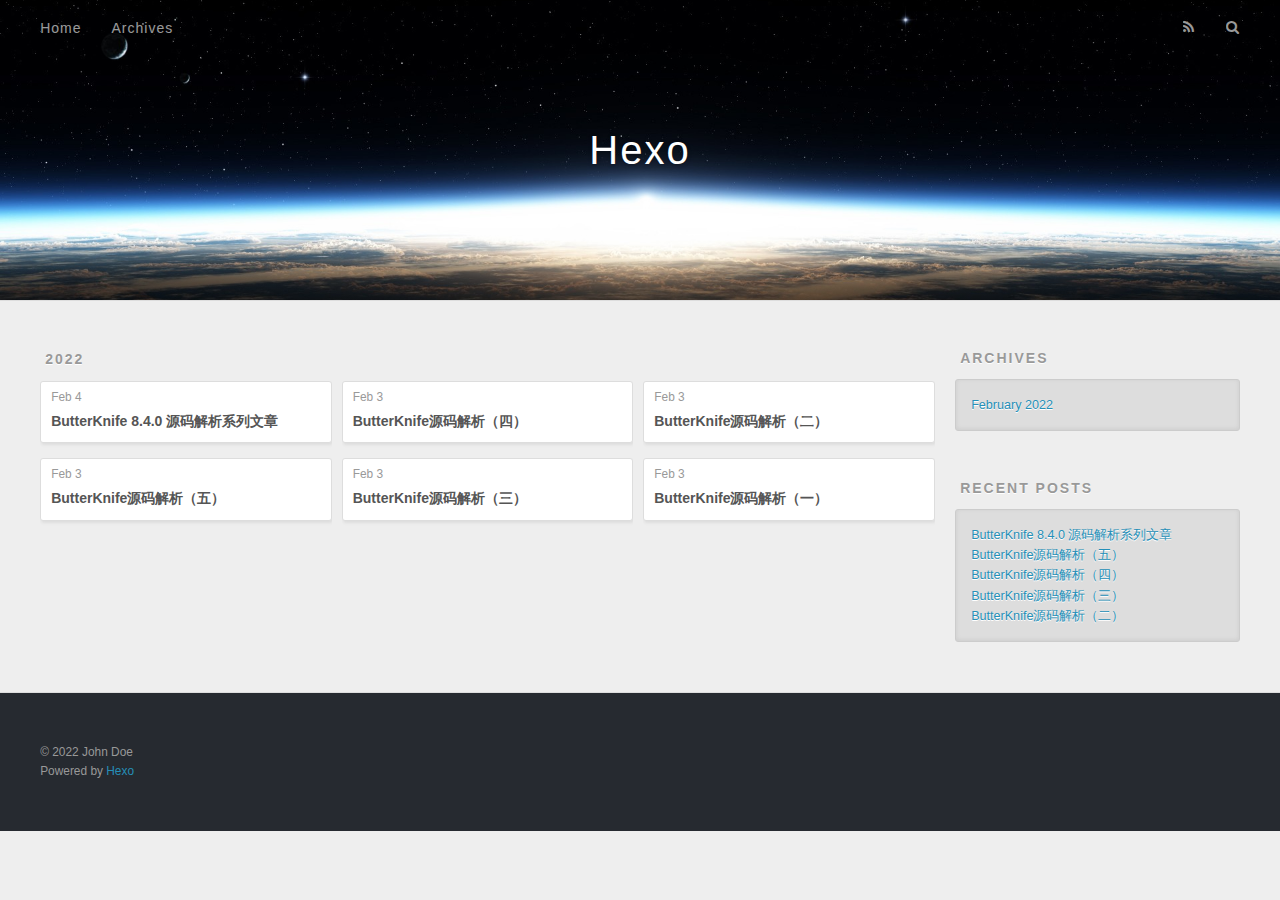
<file: archives/index.html>
<!DOCTYPE html>
<html>
<head>
  <meta charset="utf-8">
  

  
  <title>Archives | Hexo</title>
  <meta name="viewport" content="width=device-width, initial-scale=1, maximum-scale=1">
  <meta property="og:type" content="website">
<meta property="og:title" content="Hexo">
<meta property="og:url" content="http://example.com/archives/index.html">
<meta property="og:site_name" content="Hexo">
<meta property="og:locale" content="en_US">
<meta property="article:author" content="John Doe">
<meta name="twitter:card" content="summary">
  
    <link rel="alternate" href="/atom.xml" title="Hexo" type="application/atom+xml">
  
  
    <link rel="icon" href="/favicon.png">
  
  
    <link href="//fonts.googleapis.com/css?family=Source+Code+Pro" rel="stylesheet" type="text/css">
  
  
<link rel="stylesheet" href="/css/style.css">

<meta name="generator" content="Hexo 5.4.1"></head>

<body>
  <div id="container">
    <div id="wrap">
      <header id="header">
  <div id="banner"></div>
  <div id="header-outer" class="outer">
    <div id="header-title" class="inner">
      <h1 id="logo-wrap">
        <a href="/" id="logo">Hexo</a>
      </h1>
      
    </div>
    <div id="header-inner" class="inner">
      <nav id="main-nav">
        <a id="main-nav-toggle" class="nav-icon"></a>
        
          <a class="main-nav-link" href="/">Home</a>
        
          <a class="main-nav-link" href="/archives">Archives</a>
        
      </nav>
      <nav id="sub-nav">
        
          <a id="nav-rss-link" class="nav-icon" href="/atom.xml" title="RSS Feed"></a>
        
        <a id="nav-search-btn" class="nav-icon" title="Search"></a>
      </nav>
      <div id="search-form-wrap">
        <form action="//google.com/search" method="get" accept-charset="UTF-8" class="search-form"><input type="search" name="q" class="search-form-input" placeholder="Search"><button type="submit" class="search-form-submit">&#xF002;</button><input type="hidden" name="sitesearch" value="http://example.com"></form>
      </div>
    </div>
  </div>
</header>
      <div class="outer">
        <section id="main">
  
  
    
    
      
      
      <section class="archives-wrap">
        <div class="archive-year-wrap">
          <a href="/archives/2022" class="archive-year">2022</a>
        </div>
        <div class="archives">
    
    <article class="archive-article archive-type-post">
  <div class="archive-article-inner">
    <header class="archive-article-header">
      <a href="/2022/02/04/ButterKnife-8-4-0-%E6%BA%90%E7%A0%81%E8%A7%A3%E6%9E%90%E7%B3%BB%E5%88%97%E6%96%87%E7%AB%A0/" class="archive-article-date">
  <time datetime="2022-02-04T06:02:13.000Z" itemprop="datePublished">Feb 4</time>
</a>
      
  
    <h1 itemprop="name">
      <a class="archive-article-title" href="/2022/02/04/ButterKnife-8-4-0-%E6%BA%90%E7%A0%81%E8%A7%A3%E6%9E%90%E7%B3%BB%E5%88%97%E6%96%87%E7%AB%A0/">ButterKnife 8.4.0 源码解析系列文章</a>
    </h1>
  

    </header>
  </div>
</article>
  
    
    
    <article class="archive-article archive-type-post">
  <div class="archive-article-inner">
    <header class="archive-article-header">
      <a href="/2022/02/03/ButterKnife%E6%BA%90%E7%A0%81%E8%A7%A3%E6%9E%90%EF%BC%88%E4%BA%94%EF%BC%89/" class="archive-article-date">
  <time datetime="2022-02-03T12:07:15.000Z" itemprop="datePublished">Feb 3</time>
</a>
      
  
    <h1 itemprop="name">
      <a class="archive-article-title" href="/2022/02/03/ButterKnife%E6%BA%90%E7%A0%81%E8%A7%A3%E6%9E%90%EF%BC%88%E4%BA%94%EF%BC%89/">ButterKnife源码解析（五）</a>
    </h1>
  

    </header>
  </div>
</article>
  
    
    
    <article class="archive-article archive-type-post">
  <div class="archive-article-inner">
    <header class="archive-article-header">
      <a href="/2022/02/03/ButterKnife%E6%BA%90%E7%A0%81%E8%A7%A3%E6%9E%90%EF%BC%88%E5%9B%9B%EF%BC%89/" class="archive-article-date">
  <time datetime="2022-02-03T12:04:45.000Z" itemprop="datePublished">Feb 3</time>
</a>
      
  
    <h1 itemprop="name">
      <a class="archive-article-title" href="/2022/02/03/ButterKnife%E6%BA%90%E7%A0%81%E8%A7%A3%E6%9E%90%EF%BC%88%E5%9B%9B%EF%BC%89/">ButterKnife源码解析（四）</a>
    </h1>
  

    </header>
  </div>
</article>
  
    
    
    <article class="archive-article archive-type-post">
  <div class="archive-article-inner">
    <header class="archive-article-header">
      <a href="/2022/02/03/ButterKnife%E6%BA%90%E7%A0%81%E8%A7%A3%E6%9E%90%EF%BC%88%E4%B8%89%EF%BC%89/" class="archive-article-date">
  <time datetime="2022-02-03T11:54:14.000Z" itemprop="datePublished">Feb 3</time>
</a>
      
  
    <h1 itemprop="name">
      <a class="archive-article-title" href="/2022/02/03/ButterKnife%E6%BA%90%E7%A0%81%E8%A7%A3%E6%9E%90%EF%BC%88%E4%B8%89%EF%BC%89/">ButterKnife源码解析（三）</a>
    </h1>
  

    </header>
  </div>
</article>
  
    
    
    <article class="archive-article archive-type-post">
  <div class="archive-article-inner">
    <header class="archive-article-header">
      <a href="/2022/02/03/ButterKnife%E6%BA%90%E7%A0%81%E8%A7%A3%E6%9E%90%EF%BC%88%E4%BA%8C%EF%BC%89/" class="archive-article-date">
  <time datetime="2022-02-03T11:27:04.000Z" itemprop="datePublished">Feb 3</time>
</a>
      
  
    <h1 itemprop="name">
      <a class="archive-article-title" href="/2022/02/03/ButterKnife%E6%BA%90%E7%A0%81%E8%A7%A3%E6%9E%90%EF%BC%88%E4%BA%8C%EF%BC%89/">ButterKnife源码解析（二）</a>
    </h1>
  

    </header>
  </div>
</article>
  
    
    
    <article class="archive-article archive-type-post">
  <div class="archive-article-inner">
    <header class="archive-article-header">
      <a href="/2022/02/03/ButterKnife%E6%BA%90%E7%A0%81%E8%A7%A3%E6%9E%90%EF%BC%88%E4%B8%80%EF%BC%89/" class="archive-article-date">
  <time datetime="2022-02-03T11:26:10.000Z" itemprop="datePublished">Feb 3</time>
</a>
      
  
    <h1 itemprop="name">
      <a class="archive-article-title" href="/2022/02/03/ButterKnife%E6%BA%90%E7%A0%81%E8%A7%A3%E6%9E%90%EF%BC%88%E4%B8%80%EF%BC%89/">ButterKnife源码解析（一）</a>
    </h1>
  

    </header>
  </div>
</article>
  
  
    </div></section>
  


</section>
        
          <aside id="sidebar">
  
    

  
    

  
    
  
    
  <div class="widget-wrap">
    <h3 class="widget-title">Archives</h3>
    <div class="widget">
      <ul class="archive-list"><li class="archive-list-item"><a class="archive-list-link" href="/archives/2022/02/">February 2022</a></li></ul>
    </div>
  </div>


  
    
  <div class="widget-wrap">
    <h3 class="widget-title">Recent Posts</h3>
    <div class="widget">
      <ul>
        
          <li>
            <a href="/2022/02/04/ButterKnife-8-4-0-%E6%BA%90%E7%A0%81%E8%A7%A3%E6%9E%90%E7%B3%BB%E5%88%97%E6%96%87%E7%AB%A0/">ButterKnife 8.4.0 源码解析系列文章</a>
          </li>
        
          <li>
            <a href="/2022/02/03/ButterKnife%E6%BA%90%E7%A0%81%E8%A7%A3%E6%9E%90%EF%BC%88%E4%BA%94%EF%BC%89/">ButterKnife源码解析（五）</a>
          </li>
        
          <li>
            <a href="/2022/02/03/ButterKnife%E6%BA%90%E7%A0%81%E8%A7%A3%E6%9E%90%EF%BC%88%E5%9B%9B%EF%BC%89/">ButterKnife源码解析（四）</a>
          </li>
        
          <li>
            <a href="/2022/02/03/ButterKnife%E6%BA%90%E7%A0%81%E8%A7%A3%E6%9E%90%EF%BC%88%E4%B8%89%EF%BC%89/">ButterKnife源码解析（三）</a>
          </li>
        
          <li>
            <a href="/2022/02/03/ButterKnife%E6%BA%90%E7%A0%81%E8%A7%A3%E6%9E%90%EF%BC%88%E4%BA%8C%EF%BC%89/">ButterKnife源码解析（二）</a>
          </li>
        
      </ul>
    </div>
  </div>

  
</aside>
        
      </div>
      <footer id="footer">
  
  <div class="outer">
    <div id="footer-info" class="inner">
      &copy; 2022 John Doe<br>
      Powered by <a href="http://hexo.io/" target="_blank">Hexo</a>
    </div>
  </div>
</footer>
    </div>
    <nav id="mobile-nav">
  
    <a href="/" class="mobile-nav-link">Home</a>
  
    <a href="/archives" class="mobile-nav-link">Archives</a>
  
</nav>
    

<script src="//ajax.googleapis.com/ajax/libs/jquery/2.0.3/jquery.min.js"></script>


  
<link rel="stylesheet" href="/fancybox/jquery.fancybox.css">

  
<script src="/fancybox/jquery.fancybox.pack.js"></script>




<script src="/js/script.js"></script>




  </div>
</body>
</html>
</file>
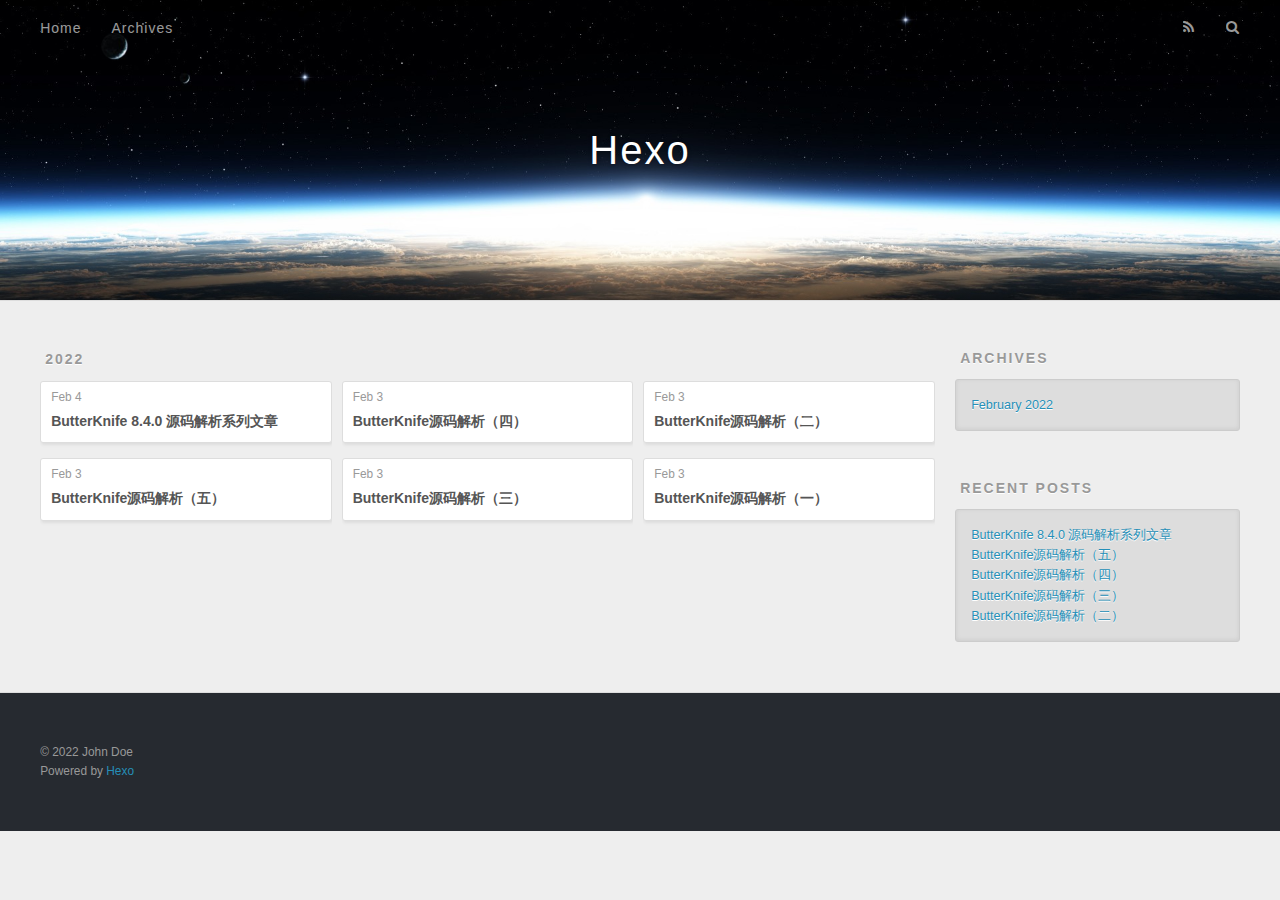
<file: archives/2022/index.html>
<!DOCTYPE html>
<html>
<head>
  <meta charset="utf-8">
  

  
  <title>Archives: 2022 | Hexo</title>
  <meta name="viewport" content="width=device-width, initial-scale=1, maximum-scale=1">
  <meta property="og:type" content="website">
<meta property="og:title" content="Hexo">
<meta property="og:url" content="http://example.com/archives/2022/index.html">
<meta property="og:site_name" content="Hexo">
<meta property="og:locale" content="en_US">
<meta property="article:author" content="John Doe">
<meta name="twitter:card" content="summary">
  
    <link rel="alternate" href="/atom.xml" title="Hexo" type="application/atom+xml">
  
  
    <link rel="icon" href="/favicon.png">
  
  
    <link href="//fonts.googleapis.com/css?family=Source+Code+Pro" rel="stylesheet" type="text/css">
  
  
<link rel="stylesheet" href="/css/style.css">

<meta name="generator" content="Hexo 5.4.1"></head>

<body>
  <div id="container">
    <div id="wrap">
      <header id="header">
  <div id="banner"></div>
  <div id="header-outer" class="outer">
    <div id="header-title" class="inner">
      <h1 id="logo-wrap">
        <a href="/" id="logo">Hexo</a>
      </h1>
      
    </div>
    <div id="header-inner" class="inner">
      <nav id="main-nav">
        <a id="main-nav-toggle" class="nav-icon"></a>
        
          <a class="main-nav-link" href="/">Home</a>
        
          <a class="main-nav-link" href="/archives">Archives</a>
        
      </nav>
      <nav id="sub-nav">
        
          <a id="nav-rss-link" class="nav-icon" href="/atom.xml" title="RSS Feed"></a>
        
        <a id="nav-search-btn" class="nav-icon" title="Search"></a>
      </nav>
      <div id="search-form-wrap">
        <form action="//google.com/search" method="get" accept-charset="UTF-8" class="search-form"><input type="search" name="q" class="search-form-input" placeholder="Search"><button type="submit" class="search-form-submit">&#xF002;</button><input type="hidden" name="sitesearch" value="http://example.com"></form>
      </div>
    </div>
  </div>
</header>
      <div class="outer">
        <section id="main">
  
  
    
    
      
      
      <section class="archives-wrap">
        <div class="archive-year-wrap">
          <a href="/archives/2022" class="archive-year">2022</a>
        </div>
        <div class="archives">
    
    <article class="archive-article archive-type-post">
  <div class="archive-article-inner">
    <header class="archive-article-header">
      <a href="/2022/02/04/ButterKnife-8-4-0-%E6%BA%90%E7%A0%81%E8%A7%A3%E6%9E%90%E7%B3%BB%E5%88%97%E6%96%87%E7%AB%A0/" class="archive-article-date">
  <time datetime="2022-02-04T06:02:13.000Z" itemprop="datePublished">Feb 4</time>
</a>
      
  
    <h1 itemprop="name">
      <a class="archive-article-title" href="/2022/02/04/ButterKnife-8-4-0-%E6%BA%90%E7%A0%81%E8%A7%A3%E6%9E%90%E7%B3%BB%E5%88%97%E6%96%87%E7%AB%A0/">ButterKnife 8.4.0 源码解析系列文章</a>
    </h1>
  

    </header>
  </div>
</article>
  
    
    
    <article class="archive-article archive-type-post">
  <div class="archive-article-inner">
    <header class="archive-article-header">
      <a href="/2022/02/03/ButterKnife%E6%BA%90%E7%A0%81%E8%A7%A3%E6%9E%90%EF%BC%88%E4%BA%94%EF%BC%89/" class="archive-article-date">
  <time datetime="2022-02-03T12:07:15.000Z" itemprop="datePublished">Feb 3</time>
</a>
      
  
    <h1 itemprop="name">
      <a class="archive-article-title" href="/2022/02/03/ButterKnife%E6%BA%90%E7%A0%81%E8%A7%A3%E6%9E%90%EF%BC%88%E4%BA%94%EF%BC%89/">ButterKnife源码解析（五）</a>
    </h1>
  

    </header>
  </div>
</article>
  
    
    
    <article class="archive-article archive-type-post">
  <div class="archive-article-inner">
    <header class="archive-article-header">
      <a href="/2022/02/03/ButterKnife%E6%BA%90%E7%A0%81%E8%A7%A3%E6%9E%90%EF%BC%88%E5%9B%9B%EF%BC%89/" class="archive-article-date">
  <time datetime="2022-02-03T12:04:45.000Z" itemprop="datePublished">Feb 3</time>
</a>
      
  
    <h1 itemprop="name">
      <a class="archive-article-title" href="/2022/02/03/ButterKnife%E6%BA%90%E7%A0%81%E8%A7%A3%E6%9E%90%EF%BC%88%E5%9B%9B%EF%BC%89/">ButterKnife源码解析（四）</a>
    </h1>
  

    </header>
  </div>
</article>
  
    
    
    <article class="archive-article archive-type-post">
  <div class="archive-article-inner">
    <header class="archive-article-header">
      <a href="/2022/02/03/ButterKnife%E6%BA%90%E7%A0%81%E8%A7%A3%E6%9E%90%EF%BC%88%E4%B8%89%EF%BC%89/" class="archive-article-date">
  <time datetime="2022-02-03T11:54:14.000Z" itemprop="datePublished">Feb 3</time>
</a>
      
  
    <h1 itemprop="name">
      <a class="archive-article-title" href="/2022/02/03/ButterKnife%E6%BA%90%E7%A0%81%E8%A7%A3%E6%9E%90%EF%BC%88%E4%B8%89%EF%BC%89/">ButterKnife源码解析（三）</a>
    </h1>
  

    </header>
  </div>
</article>
  
    
    
    <article class="archive-article archive-type-post">
  <div class="archive-article-inner">
    <header class="archive-article-header">
      <a href="/2022/02/03/ButterKnife%E6%BA%90%E7%A0%81%E8%A7%A3%E6%9E%90%EF%BC%88%E4%BA%8C%EF%BC%89/" class="archive-article-date">
  <time datetime="2022-02-03T11:27:04.000Z" itemprop="datePublished">Feb 3</time>
</a>
      
  
    <h1 itemprop="name">
      <a class="archive-article-title" href="/2022/02/03/ButterKnife%E6%BA%90%E7%A0%81%E8%A7%A3%E6%9E%90%EF%BC%88%E4%BA%8C%EF%BC%89/">ButterKnife源码解析（二）</a>
    </h1>
  

    </header>
  </div>
</article>
  
    
    
    <article class="archive-article archive-type-post">
  <div class="archive-article-inner">
    <header class="archive-article-header">
      <a href="/2022/02/03/ButterKnife%E6%BA%90%E7%A0%81%E8%A7%A3%E6%9E%90%EF%BC%88%E4%B8%80%EF%BC%89/" class="archive-article-date">
  <time datetime="2022-02-03T11:26:10.000Z" itemprop="datePublished">Feb 3</time>
</a>
      
  
    <h1 itemprop="name">
      <a class="archive-article-title" href="/2022/02/03/ButterKnife%E6%BA%90%E7%A0%81%E8%A7%A3%E6%9E%90%EF%BC%88%E4%B8%80%EF%BC%89/">ButterKnife源码解析（一）</a>
    </h1>
  

    </header>
  </div>
</article>
  
  
    </div></section>
  


</section>
        
          <aside id="sidebar">
  
    

  
    

  
    
  
    
  <div class="widget-wrap">
    <h3 class="widget-title">Archives</h3>
    <div class="widget">
      <ul class="archive-list"><li class="archive-list-item"><a class="archive-list-link" href="/archives/2022/02/">February 2022</a></li></ul>
    </div>
  </div>


  
    
  <div class="widget-wrap">
    <h3 class="widget-title">Recent Posts</h3>
    <div class="widget">
      <ul>
        
          <li>
            <a href="/2022/02/04/ButterKnife-8-4-0-%E6%BA%90%E7%A0%81%E8%A7%A3%E6%9E%90%E7%B3%BB%E5%88%97%E6%96%87%E7%AB%A0/">ButterKnife 8.4.0 源码解析系列文章</a>
          </li>
        
          <li>
            <a href="/2022/02/03/ButterKnife%E6%BA%90%E7%A0%81%E8%A7%A3%E6%9E%90%EF%BC%88%E4%BA%94%EF%BC%89/">ButterKnife源码解析（五）</a>
          </li>
        
          <li>
            <a href="/2022/02/03/ButterKnife%E6%BA%90%E7%A0%81%E8%A7%A3%E6%9E%90%EF%BC%88%E5%9B%9B%EF%BC%89/">ButterKnife源码解析（四）</a>
          </li>
        
          <li>
            <a href="/2022/02/03/ButterKnife%E6%BA%90%E7%A0%81%E8%A7%A3%E6%9E%90%EF%BC%88%E4%B8%89%EF%BC%89/">ButterKnife源码解析（三）</a>
          </li>
        
          <li>
            <a href="/2022/02/03/ButterKnife%E6%BA%90%E7%A0%81%E8%A7%A3%E6%9E%90%EF%BC%88%E4%BA%8C%EF%BC%89/">ButterKnife源码解析（二）</a>
          </li>
        
      </ul>
    </div>
  </div>

  
</aside>
        
      </div>
      <footer id="footer">
  
  <div class="outer">
    <div id="footer-info" class="inner">
      &copy; 2022 John Doe<br>
      Powered by <a href="http://hexo.io/" target="_blank">Hexo</a>
    </div>
  </div>
</footer>
    </div>
    <nav id="mobile-nav">
  
    <a href="/" class="mobile-nav-link">Home</a>
  
    <a href="/archives" class="mobile-nav-link">Archives</a>
  
</nav>
    

<script src="//ajax.googleapis.com/ajax/libs/jquery/2.0.3/jquery.min.js"></script>


  
<link rel="stylesheet" href="/fancybox/jquery.fancybox.css">

  
<script src="/fancybox/jquery.fancybox.pack.js"></script>




<script src="/js/script.js"></script>




  </div>
</body>
</html>
</file>
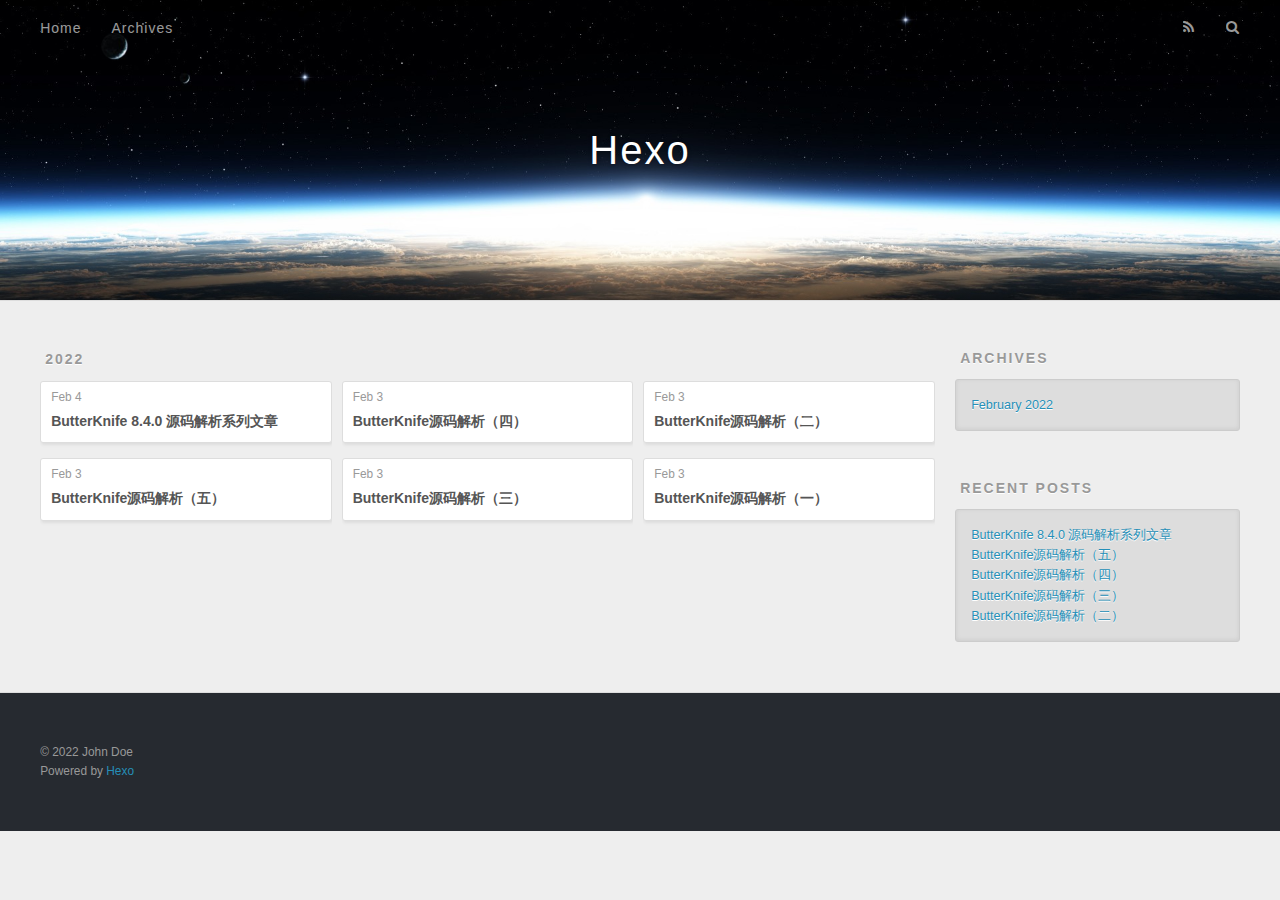
<file: archives/2022/02/index.html>
<!DOCTYPE html>
<html>
<head>
  <meta charset="utf-8">
  

  
  <title>Archives: 2022/2 | Hexo</title>
  <meta name="viewport" content="width=device-width, initial-scale=1, maximum-scale=1">
  <meta property="og:type" content="website">
<meta property="og:title" content="Hexo">
<meta property="og:url" content="http://example.com/archives/2022/02/index.html">
<meta property="og:site_name" content="Hexo">
<meta property="og:locale" content="en_US">
<meta property="article:author" content="John Doe">
<meta name="twitter:card" content="summary">
  
    <link rel="alternate" href="/atom.xml" title="Hexo" type="application/atom+xml">
  
  
    <link rel="icon" href="/favicon.png">
  
  
    <link href="//fonts.googleapis.com/css?family=Source+Code+Pro" rel="stylesheet" type="text/css">
  
  
<link rel="stylesheet" href="/css/style.css">

<meta name="generator" content="Hexo 5.4.1"></head>

<body>
  <div id="container">
    <div id="wrap">
      <header id="header">
  <div id="banner"></div>
  <div id="header-outer" class="outer">
    <div id="header-title" class="inner">
      <h1 id="logo-wrap">
        <a href="/" id="logo">Hexo</a>
      </h1>
      
    </div>
    <div id="header-inner" class="inner">
      <nav id="main-nav">
        <a id="main-nav-toggle" class="nav-icon"></a>
        
          <a class="main-nav-link" href="/">Home</a>
        
          <a class="main-nav-link" href="/archives">Archives</a>
        
      </nav>
      <nav id="sub-nav">
        
          <a id="nav-rss-link" class="nav-icon" href="/atom.xml" title="RSS Feed"></a>
        
        <a id="nav-search-btn" class="nav-icon" title="Search"></a>
      </nav>
      <div id="search-form-wrap">
        <form action="//google.com/search" method="get" accept-charset="UTF-8" class="search-form"><input type="search" name="q" class="search-form-input" placeholder="Search"><button type="submit" class="search-form-submit">&#xF002;</button><input type="hidden" name="sitesearch" value="http://example.com"></form>
      </div>
    </div>
  </div>
</header>
      <div class="outer">
        <section id="main">
  
  
    
    
      
      
      <section class="archives-wrap">
        <div class="archive-year-wrap">
          <a href="/archives/2022" class="archive-year">2022</a>
        </div>
        <div class="archives">
    
    <article class="archive-article archive-type-post">
  <div class="archive-article-inner">
    <header class="archive-article-header">
      <a href="/2022/02/04/ButterKnife-8-4-0-%E6%BA%90%E7%A0%81%E8%A7%A3%E6%9E%90%E7%B3%BB%E5%88%97%E6%96%87%E7%AB%A0/" class="archive-article-date">
  <time datetime="2022-02-04T06:02:13.000Z" itemprop="datePublished">Feb 4</time>
</a>
      
  
    <h1 itemprop="name">
      <a class="archive-article-title" href="/2022/02/04/ButterKnife-8-4-0-%E6%BA%90%E7%A0%81%E8%A7%A3%E6%9E%90%E7%B3%BB%E5%88%97%E6%96%87%E7%AB%A0/">ButterKnife 8.4.0 源码解析系列文章</a>
    </h1>
  

    </header>
  </div>
</article>
  
    
    
    <article class="archive-article archive-type-post">
  <div class="archive-article-inner">
    <header class="archive-article-header">
      <a href="/2022/02/03/ButterKnife%E6%BA%90%E7%A0%81%E8%A7%A3%E6%9E%90%EF%BC%88%E4%BA%94%EF%BC%89/" class="archive-article-date">
  <time datetime="2022-02-03T12:07:15.000Z" itemprop="datePublished">Feb 3</time>
</a>
      
  
    <h1 itemprop="name">
      <a class="archive-article-title" href="/2022/02/03/ButterKnife%E6%BA%90%E7%A0%81%E8%A7%A3%E6%9E%90%EF%BC%88%E4%BA%94%EF%BC%89/">ButterKnife源码解析（五）</a>
    </h1>
  

    </header>
  </div>
</article>
  
    
    
    <article class="archive-article archive-type-post">
  <div class="archive-article-inner">
    <header class="archive-article-header">
      <a href="/2022/02/03/ButterKnife%E6%BA%90%E7%A0%81%E8%A7%A3%E6%9E%90%EF%BC%88%E5%9B%9B%EF%BC%89/" class="archive-article-date">
  <time datetime="2022-02-03T12:04:45.000Z" itemprop="datePublished">Feb 3</time>
</a>
      
  
    <h1 itemprop="name">
      <a class="archive-article-title" href="/2022/02/03/ButterKnife%E6%BA%90%E7%A0%81%E8%A7%A3%E6%9E%90%EF%BC%88%E5%9B%9B%EF%BC%89/">ButterKnife源码解析（四）</a>
    </h1>
  

    </header>
  </div>
</article>
  
    
    
    <article class="archive-article archive-type-post">
  <div class="archive-article-inner">
    <header class="archive-article-header">
      <a href="/2022/02/03/ButterKnife%E6%BA%90%E7%A0%81%E8%A7%A3%E6%9E%90%EF%BC%88%E4%B8%89%EF%BC%89/" class="archive-article-date">
  <time datetime="2022-02-03T11:54:14.000Z" itemprop="datePublished">Feb 3</time>
</a>
      
  
    <h1 itemprop="name">
      <a class="archive-article-title" href="/2022/02/03/ButterKnife%E6%BA%90%E7%A0%81%E8%A7%A3%E6%9E%90%EF%BC%88%E4%B8%89%EF%BC%89/">ButterKnife源码解析（三）</a>
    </h1>
  

    </header>
  </div>
</article>
  
    
    
    <article class="archive-article archive-type-post">
  <div class="archive-article-inner">
    <header class="archive-article-header">
      <a href="/2022/02/03/ButterKnife%E6%BA%90%E7%A0%81%E8%A7%A3%E6%9E%90%EF%BC%88%E4%BA%8C%EF%BC%89/" class="archive-article-date">
  <time datetime="2022-02-03T11:27:04.000Z" itemprop="datePublished">Feb 3</time>
</a>
      
  
    <h1 itemprop="name">
      <a class="archive-article-title" href="/2022/02/03/ButterKnife%E6%BA%90%E7%A0%81%E8%A7%A3%E6%9E%90%EF%BC%88%E4%BA%8C%EF%BC%89/">ButterKnife源码解析（二）</a>
    </h1>
  

    </header>
  </div>
</article>
  
    
    
    <article class="archive-article archive-type-post">
  <div class="archive-article-inner">
    <header class="archive-article-header">
      <a href="/2022/02/03/ButterKnife%E6%BA%90%E7%A0%81%E8%A7%A3%E6%9E%90%EF%BC%88%E4%B8%80%EF%BC%89/" class="archive-article-date">
  <time datetime="2022-02-03T11:26:10.000Z" itemprop="datePublished">Feb 3</time>
</a>
      
  
    <h1 itemprop="name">
      <a class="archive-article-title" href="/2022/02/03/ButterKnife%E6%BA%90%E7%A0%81%E8%A7%A3%E6%9E%90%EF%BC%88%E4%B8%80%EF%BC%89/">ButterKnife源码解析（一）</a>
    </h1>
  

    </header>
  </div>
</article>
  
  
    </div></section>
  


</section>
        
          <aside id="sidebar">
  
    

  
    

  
    
  
    
  <div class="widget-wrap">
    <h3 class="widget-title">Archives</h3>
    <div class="widget">
      <ul class="archive-list"><li class="archive-list-item"><a class="archive-list-link" href="/archives/2022/02/">February 2022</a></li></ul>
    </div>
  </div>


  
    
  <div class="widget-wrap">
    <h3 class="widget-title">Recent Posts</h3>
    <div class="widget">
      <ul>
        
          <li>
            <a href="/2022/02/04/ButterKnife-8-4-0-%E6%BA%90%E7%A0%81%E8%A7%A3%E6%9E%90%E7%B3%BB%E5%88%97%E6%96%87%E7%AB%A0/">ButterKnife 8.4.0 源码解析系列文章</a>
          </li>
        
          <li>
            <a href="/2022/02/03/ButterKnife%E6%BA%90%E7%A0%81%E8%A7%A3%E6%9E%90%EF%BC%88%E4%BA%94%EF%BC%89/">ButterKnife源码解析（五）</a>
          </li>
        
          <li>
            <a href="/2022/02/03/ButterKnife%E6%BA%90%E7%A0%81%E8%A7%A3%E6%9E%90%EF%BC%88%E5%9B%9B%EF%BC%89/">ButterKnife源码解析（四）</a>
          </li>
        
          <li>
            <a href="/2022/02/03/ButterKnife%E6%BA%90%E7%A0%81%E8%A7%A3%E6%9E%90%EF%BC%88%E4%B8%89%EF%BC%89/">ButterKnife源码解析（三）</a>
          </li>
        
          <li>
            <a href="/2022/02/03/ButterKnife%E6%BA%90%E7%A0%81%E8%A7%A3%E6%9E%90%EF%BC%88%E4%BA%8C%EF%BC%89/">ButterKnife源码解析（二）</a>
          </li>
        
      </ul>
    </div>
  </div>

  
</aside>
        
      </div>
      <footer id="footer">
  
  <div class="outer">
    <div id="footer-info" class="inner">
      &copy; 2022 John Doe<br>
      Powered by <a href="http://hexo.io/" target="_blank">Hexo</a>
    </div>
  </div>
</footer>
    </div>
    <nav id="mobile-nav">
  
    <a href="/" class="mobile-nav-link">Home</a>
  
    <a href="/archives" class="mobile-nav-link">Archives</a>
  
</nav>
    

<script src="//ajax.googleapis.com/ajax/libs/jquery/2.0.3/jquery.min.js"></script>


  
<link rel="stylesheet" href="/fancybox/jquery.fancybox.css">

  
<script src="/fancybox/jquery.fancybox.pack.js"></script>




<script src="/js/script.js"></script>




  </div>
</body>
</html>
</file>
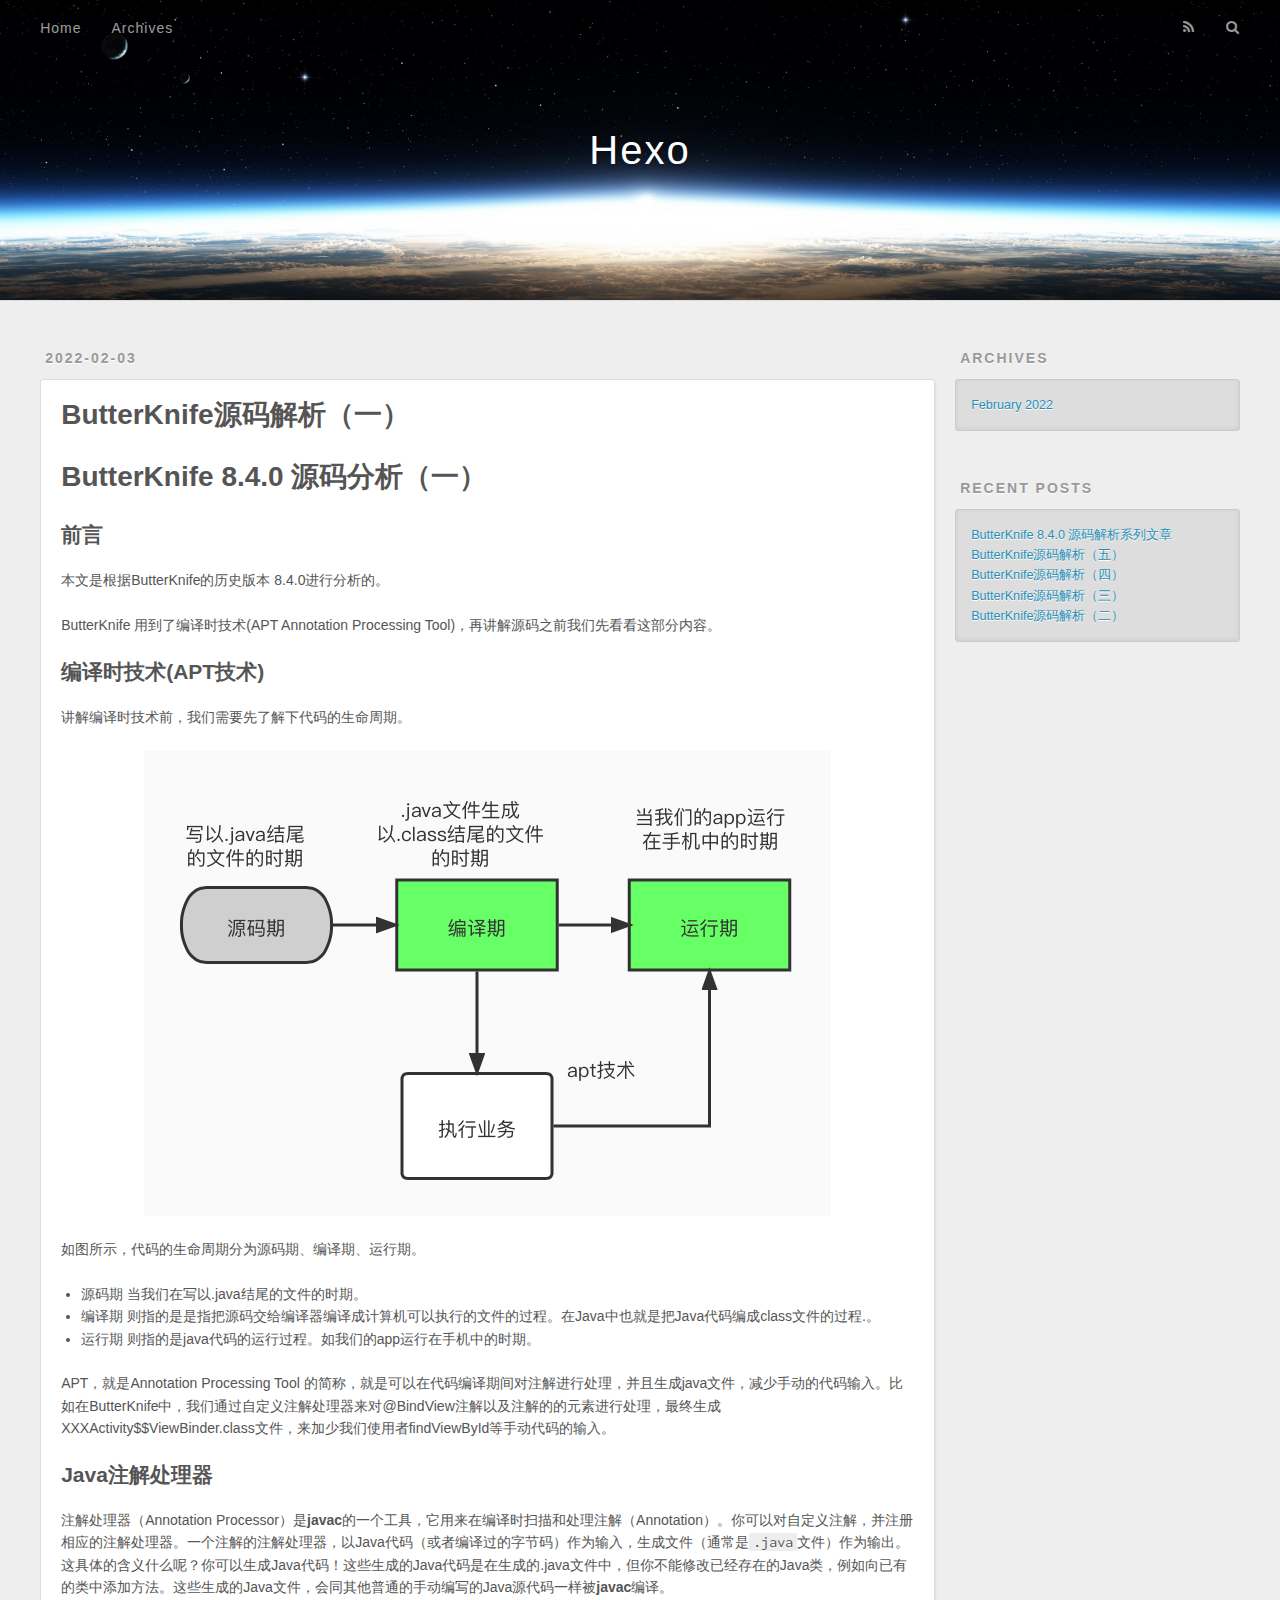
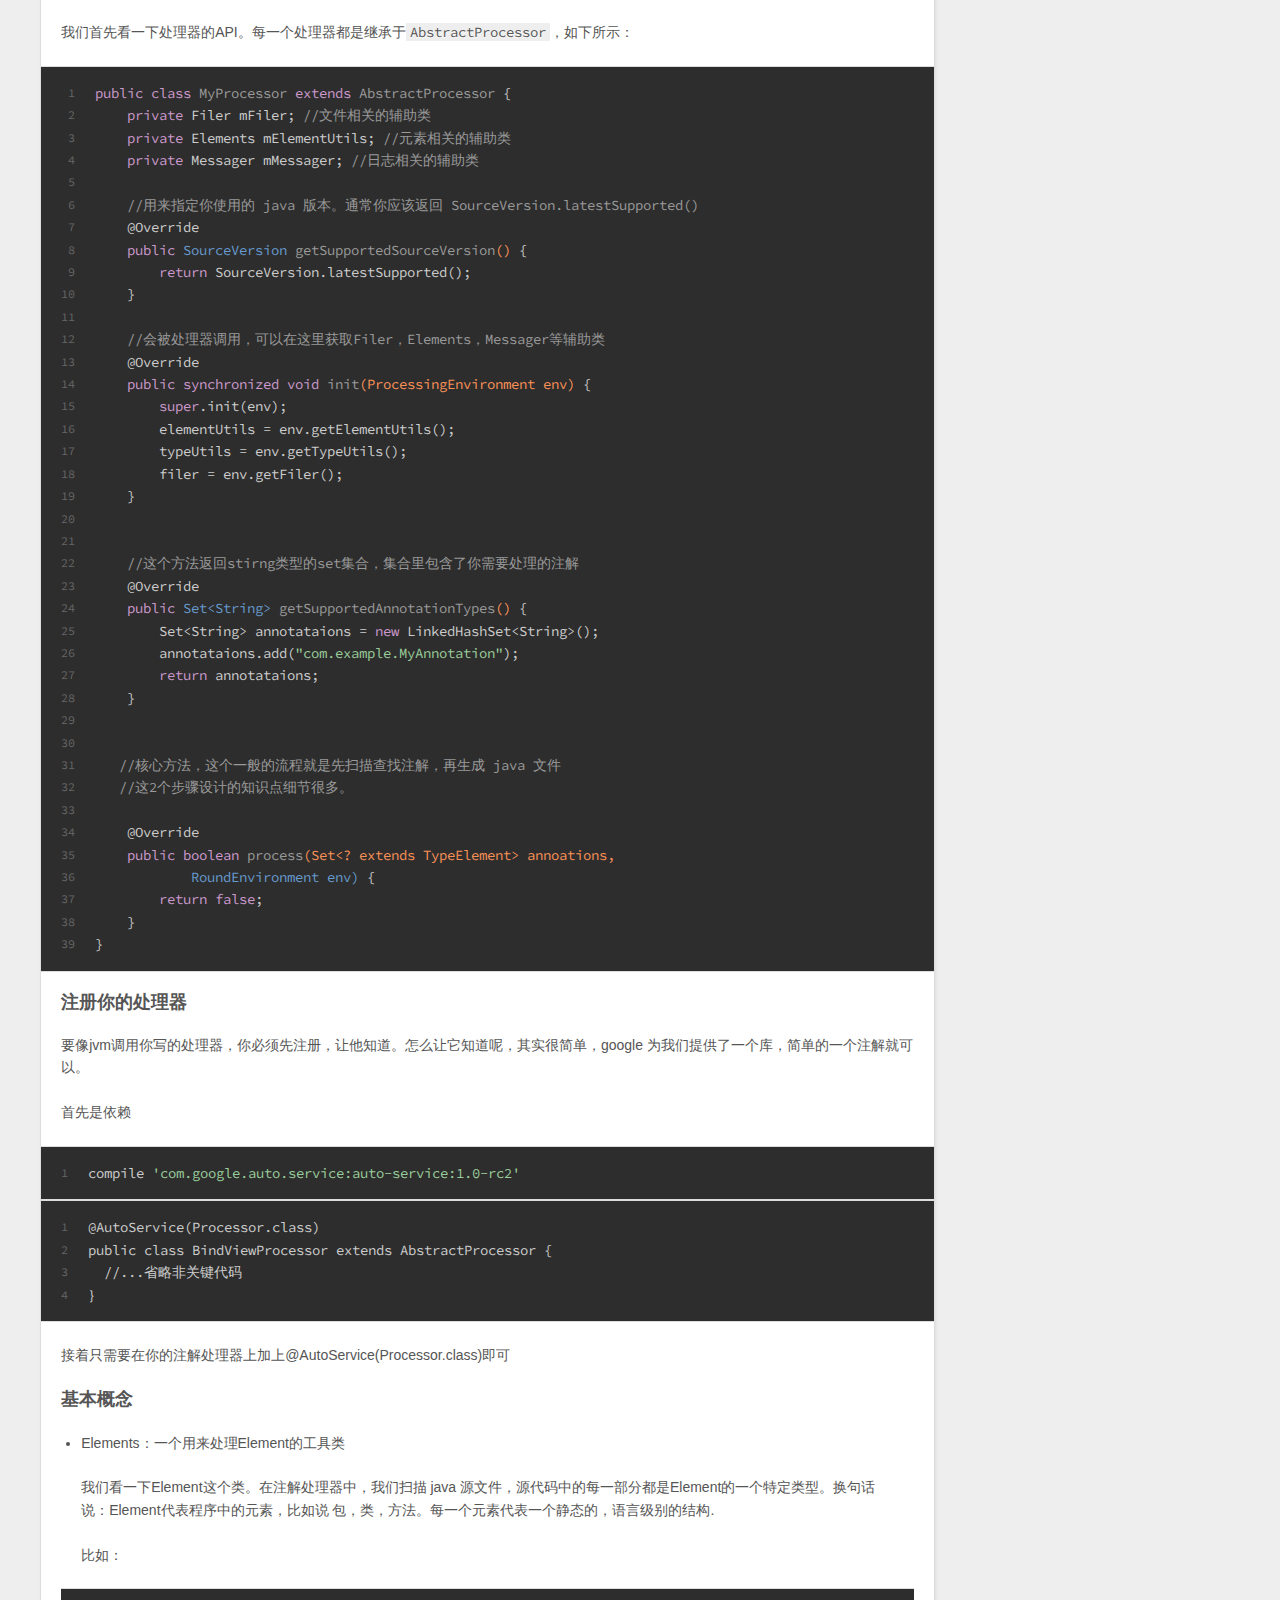
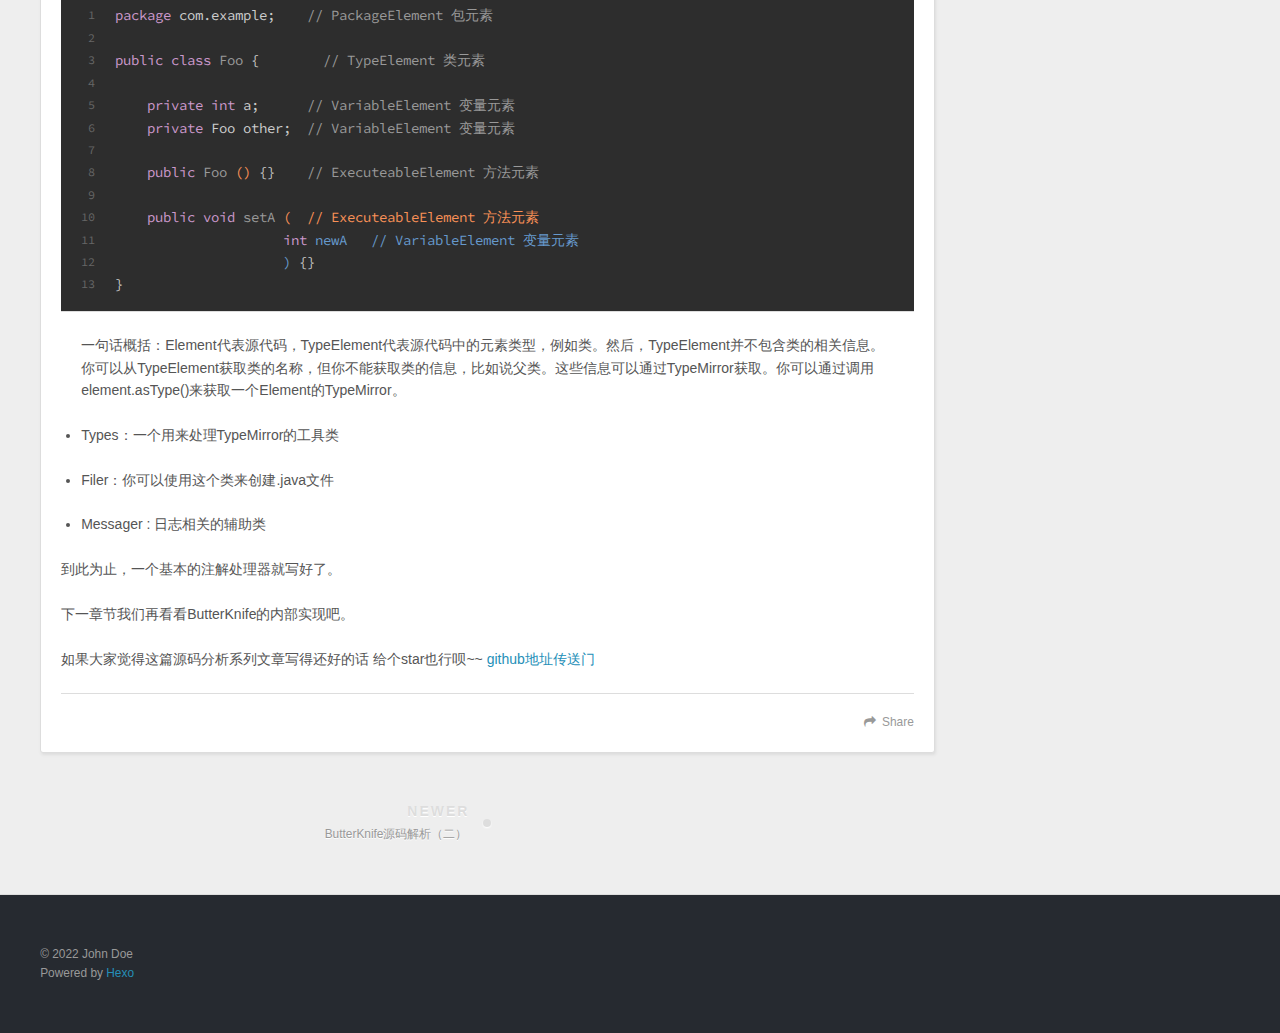
<file: 2022/02/03/ButterKnife源码解析（一）/index.html>
<!DOCTYPE html>
<html>
<head>
  <meta charset="utf-8">
  

  
  <title>ButterKnife源码解析（一） | Hexo</title>
  <meta name="viewport" content="width=device-width, initial-scale=1, maximum-scale=1">
  <meta name="description" content="ButterKnife 8.4.0 源码分析（一）前言本文是根据ButterKnife的历史版本 8.4.0进行分析的。 ButterKnife 用到了编译时技术(APT Annotation Processing Tool)，再讲解源码之前我们先看看这部分内容。 编译时技术(APT技术)讲解编译时技术前，我们需要先了解下代码的生命周期。 如图所示，代码的生命周期分为源码期、编译期、运行期。  源">
<meta property="og:type" content="article">
<meta property="og:title" content="ButterKnife源码解析（一）">
<meta property="og:url" content="http://example.com/2022/02/03/ButterKnife%E6%BA%90%E7%A0%81%E8%A7%A3%E6%9E%90%EF%BC%88%E4%B8%80%EF%BC%89/index.html">
<meta property="og:site_name" content="Hexo">
<meta property="og:description" content="ButterKnife 8.4.0 源码分析（一）前言本文是根据ButterKnife的历史版本 8.4.0进行分析的。 ButterKnife 用到了编译时技术(APT Annotation Processing Tool)，再讲解源码之前我们先看看这部分内容。 编译时技术(APT技术)讲解编译时技术前，我们需要先了解下代码的生命周期。 如图所示，代码的生命周期分为源码期、编译期、运行期。  源">
<meta property="og:locale" content="en_US">
<meta property="og:image" content="http://example.com/2022/02/03/ButterKnife%E6%BA%90%E7%A0%81%E8%A7%A3%E6%9E%90%EF%BC%88%E4%B8%80%EF%BC%89/BK%E6%BA%90%E7%A0%81%E7%94%9F%E5%91%BD%E5%91%A8%E6%9C%9F.png">
<meta property="article:published_time" content="2022-02-03T11:26:10.000Z">
<meta property="article:modified_time" content="2022-02-04T12:40:13.959Z">
<meta property="article:author" content="John Doe">
<meta name="twitter:card" content="summary">
<meta name="twitter:image" content="http://example.com/2022/02/03/ButterKnife%E6%BA%90%E7%A0%81%E8%A7%A3%E6%9E%90%EF%BC%88%E4%B8%80%EF%BC%89/BK%E6%BA%90%E7%A0%81%E7%94%9F%E5%91%BD%E5%91%A8%E6%9C%9F.png">
  
    <link rel="alternate" href="/atom.xml" title="Hexo" type="application/atom+xml">
  
  
    <link rel="icon" href="/favicon.png">
  
  
    <link href="//fonts.googleapis.com/css?family=Source+Code+Pro" rel="stylesheet" type="text/css">
  
  
<link rel="stylesheet" href="/css/style.css">

<meta name="generator" content="Hexo 5.4.1"></head>

<body>
  <div id="container">
    <div id="wrap">
      <header id="header">
  <div id="banner"></div>
  <div id="header-outer" class="outer">
    <div id="header-title" class="inner">
      <h1 id="logo-wrap">
        <a href="/" id="logo">Hexo</a>
      </h1>
      
    </div>
    <div id="header-inner" class="inner">
      <nav id="main-nav">
        <a id="main-nav-toggle" class="nav-icon"></a>
        
          <a class="main-nav-link" href="/">Home</a>
        
          <a class="main-nav-link" href="/archives">Archives</a>
        
      </nav>
      <nav id="sub-nav">
        
          <a id="nav-rss-link" class="nav-icon" href="/atom.xml" title="RSS Feed"></a>
        
        <a id="nav-search-btn" class="nav-icon" title="Search"></a>
      </nav>
      <div id="search-form-wrap">
        <form action="//google.com/search" method="get" accept-charset="UTF-8" class="search-form"><input type="search" name="q" class="search-form-input" placeholder="Search"><button type="submit" class="search-form-submit">&#xF002;</button><input type="hidden" name="sitesearch" value="http://example.com"></form>
      </div>
    </div>
  </div>
</header>
      <div class="outer">
        <section id="main"><article id="post-ButterKnife源码解析（一）" class="article article-type-post" itemscope itemprop="blogPost">
  <div class="article-meta">
    <a href="/2022/02/03/ButterKnife%E6%BA%90%E7%A0%81%E8%A7%A3%E6%9E%90%EF%BC%88%E4%B8%80%EF%BC%89/" class="article-date">
  <time datetime="2022-02-03T11:26:10.000Z" itemprop="datePublished">2022-02-03</time>
</a>
    
  </div>
  <div class="article-inner">
    
    
      <header class="article-header">
        
  
    <h1 class="article-title" itemprop="name">
      ButterKnife源码解析（一）
    </h1>
  

      </header>
    
    <div class="article-entry" itemprop="articleBody">
      
        <h1 id="ButterKnife-8-4-0-源码分析（一）"><a href="#ButterKnife-8-4-0-源码分析（一）" class="headerlink" title="ButterKnife 8.4.0 源码分析（一）"></a>ButterKnife 8.4.0 源码分析（一）</h1><h2 id="前言"><a href="#前言" class="headerlink" title="前言"></a>前言</h2><p>本文是根据ButterKnife的历史版本 8.4.0进行分析的。</p>
<p>ButterKnife 用到了编译时技术(APT Annotation Processing Tool)，再讲解源码之前我们先看看这部分内容。</p>
<h2 id="编译时技术-APT技术"><a href="#编译时技术-APT技术" class="headerlink" title="编译时技术(APT技术)"></a>编译时技术(APT技术)</h2><p>讲解编译时技术前，我们需要先了解下代码的生命周期。</p>
<p><img src="BK%E6%BA%90%E7%A0%81%E7%94%9F%E5%91%BD%E5%91%A8%E6%9C%9F.png"><br>如图所示，代码的生命周期分为源码期、编译期、运行期。</p>
<ul>
<li>源码期 当我们在写以.java结尾的文件的时期。</li>
<li>编译期 则指的是是指把源码交给编译器编译成计算机可以执行的文件的过程。在Java中也就是把Java代码编成class文件的过程.。</li>
<li>运行期 则指的是java代码的运行过程。如我们的app运行在手机中的时期。</li>
</ul>
<p>APT，就是Annotation Processing Tool 的简称，就是可以在代码编译期间对注解进行处理，并且生成java文件，减少手动的代码输入。比如在ButterKnife中，我们通过自定义注解处理器来对@BindView注解以及注解的的元素进行处理，最终生成XXXActivity$$ViewBinder.class文件，来加少我们使用者findViewById等手动代码的输入。</p>
<h2 id="Java注解处理器"><a href="#Java注解处理器" class="headerlink" title="Java注解处理器"></a>Java注解处理器</h2><p>注解处理器（Annotation Processor）是<strong>javac</strong>的一个工具，它用来在编译时扫描和处理注解（Annotation）。你可以对自定义注解，并注册相应的注解处理器。一个注解的注解处理器，以Java代码（或者编译过的字节码）作为输入，生成文件（通常是<code>.java</code>文件）作为输出。这具体的含义什么呢？你可以生成Java代码！这些生成的Java代码是在生成的.java文件中，但你不能修改已经存在的Java类，例如向已有的类中添加方法。这些生成的Java文件，会同其他普通的手动编写的Java源代码一样被<strong>javac</strong>编译。</p>
<p>我们首先看一下处理器的API。每一个处理器都是继承于<code>AbstractProcessor</code>，如下所示：</p>
<figure class="highlight java"><table><tr><td class="gutter"><pre><span class="line">1</span><br><span class="line">2</span><br><span class="line">3</span><br><span class="line">4</span><br><span class="line">5</span><br><span class="line">6</span><br><span class="line">7</span><br><span class="line">8</span><br><span class="line">9</span><br><span class="line">10</span><br><span class="line">11</span><br><span class="line">12</span><br><span class="line">13</span><br><span class="line">14</span><br><span class="line">15</span><br><span class="line">16</span><br><span class="line">17</span><br><span class="line">18</span><br><span class="line">19</span><br><span class="line">20</span><br><span class="line">21</span><br><span class="line">22</span><br><span class="line">23</span><br><span class="line">24</span><br><span class="line">25</span><br><span class="line">26</span><br><span class="line">27</span><br><span class="line">28</span><br><span class="line">29</span><br><span class="line">30</span><br><span class="line">31</span><br><span class="line">32</span><br><span class="line">33</span><br><span class="line">34</span><br><span class="line">35</span><br><span class="line">36</span><br><span class="line">37</span><br><span class="line">38</span><br><span class="line">39</span><br></pre></td><td class="code"><pre><span class="line"><span class="keyword">public</span> <span class="class"><span class="keyword">class</span> <span class="title">MyProcessor</span> <span class="keyword">extends</span> <span class="title">AbstractProcessor</span> </span>&#123;</span><br><span class="line">    <span class="keyword">private</span> Filer mFiler; <span class="comment">//文件相关的辅助类</span></span><br><span class="line">    <span class="keyword">private</span> Elements mElementUtils; <span class="comment">//元素相关的辅助类</span></span><br><span class="line">    <span class="keyword">private</span> Messager mMessager; <span class="comment">//日志相关的辅助类</span></span><br><span class="line"></span><br><span class="line">    <span class="comment">//用来指定你使用的 java 版本。通常你应该返回 SourceVersion.latestSupported()</span></span><br><span class="line">    <span class="meta">@Override</span></span><br><span class="line">    <span class="function"><span class="keyword">public</span> SourceVersion <span class="title">getSupportedSourceVersion</span><span class="params">()</span> </span>&#123;</span><br><span class="line">        <span class="keyword">return</span> SourceVersion.latestSupported();</span><br><span class="line">    &#125;</span><br><span class="line"></span><br><span class="line">    <span class="comment">//会被处理器调用，可以在这里获取Filer，Elements，Messager等辅助类</span></span><br><span class="line">    <span class="meta">@Override</span></span><br><span class="line">    <span class="function"><span class="keyword">public</span> <span class="keyword">synchronized</span> <span class="keyword">void</span> <span class="title">init</span><span class="params">(ProcessingEnvironment env)</span> </span>&#123;</span><br><span class="line">        <span class="keyword">super</span>.init(env);</span><br><span class="line">        elementUtils = env.getElementUtils();</span><br><span class="line">        typeUtils = env.getTypeUtils();</span><br><span class="line">        filer = env.getFiler();</span><br><span class="line">    &#125;</span><br><span class="line"></span><br><span class="line"></span><br><span class="line">    <span class="comment">//这个方法返回stirng类型的set集合，集合里包含了你需要处理的注解</span></span><br><span class="line">    <span class="meta">@Override</span></span><br><span class="line">    <span class="function"><span class="keyword">public</span> Set&lt;String&gt; <span class="title">getSupportedAnnotationTypes</span><span class="params">()</span> </span>&#123;</span><br><span class="line">        Set&lt;String&gt; annotataions = <span class="keyword">new</span> LinkedHashSet&lt;String&gt;();</span><br><span class="line">        annotataions.add(<span class="string">&quot;com.example.MyAnnotation&quot;</span>);</span><br><span class="line">        <span class="keyword">return</span> annotataions;</span><br><span class="line">    &#125;</span><br><span class="line"></span><br><span class="line"></span><br><span class="line">   <span class="comment">//核心方法，这个一般的流程就是先扫描查找注解，再生成 java 文件</span></span><br><span class="line">   <span class="comment">//这2个步骤设计的知识点细节很多。</span></span><br><span class="line"></span><br><span class="line">    <span class="meta">@Override</span></span><br><span class="line">    <span class="function"><span class="keyword">public</span> <span class="keyword">boolean</span> <span class="title">process</span><span class="params">(Set&lt;? extends TypeElement&gt; annoations,</span></span></span><br><span class="line"><span class="params"><span class="function">            RoundEnvironment env)</span> </span>&#123;</span><br><span class="line">        <span class="keyword">return</span> <span class="keyword">false</span>;</span><br><span class="line">    &#125;</span><br><span class="line">&#125;</span><br></pre></td></tr></table></figure>

<h3 id="注册你的处理器"><a href="#注册你的处理器" class="headerlink" title="注册你的处理器"></a>注册你的处理器</h3><p>要像jvm调用你写的处理器，你必须先注册，让他知道。怎么让它知道呢，其实很简单，google 为我们提供了一个库，简单的一个注解就可以。 </p>
<p>首先是依赖</p>
<figure class="highlight java"><table><tr><td class="gutter"><pre><span class="line">1</span><br></pre></td><td class="code"><pre><span class="line">compile <span class="string">&#x27;com.google.auto.service:auto-service:1.0-rc2&#x27;</span></span><br></pre></td></tr></table></figure>



<figure class="highlight plaintext"><table><tr><td class="gutter"><pre><span class="line">1</span><br><span class="line">2</span><br><span class="line">3</span><br><span class="line">4</span><br></pre></td><td class="code"><pre><span class="line">@AutoService(Processor.class)</span><br><span class="line">public class BindViewProcessor extends AbstractProcessor &#123;</span><br><span class="line">  //...省略非关键代码</span><br><span class="line">｝</span><br></pre></td></tr></table></figure>

<p>接着只需要在你的注解处理器上加上@AutoService(Processor.class)即可</p>
<h3 id="基本概念"><a href="#基本概念" class="headerlink" title="基本概念"></a>基本概念</h3><ul>
<li><p>Elements：一个用来处理Element的工具类</p>
<p>我们看一下Element这个类。在注解处理器中，我们扫描 java 源文件，源代码中的每一部分都是Element的一个特定类型。换句话说：Element代表程序中的元素，比如说 包，类，方法。每一个元素代表一个静态的，语言级别的结构. </p>
<p>比如：</p>
<figure class="highlight java"><table><tr><td class="gutter"><pre><span class="line">1</span><br><span class="line">2</span><br><span class="line">3</span><br><span class="line">4</span><br><span class="line">5</span><br><span class="line">6</span><br><span class="line">7</span><br><span class="line">8</span><br><span class="line">9</span><br><span class="line">10</span><br><span class="line">11</span><br><span class="line">12</span><br><span class="line">13</span><br></pre></td><td class="code"><pre><span class="line"><span class="keyword">package</span> com.example;    <span class="comment">// PackageElement 包元素</span></span><br><span class="line"></span><br><span class="line"><span class="keyword">public</span> <span class="class"><span class="keyword">class</span> <span class="title">Foo</span> </span>&#123;        <span class="comment">// TypeElement 类元素</span></span><br><span class="line"></span><br><span class="line">    <span class="keyword">private</span> <span class="keyword">int</span> a;      <span class="comment">// VariableElement 变量元素</span></span><br><span class="line">    <span class="keyword">private</span> Foo other;  <span class="comment">// VariableElement 变量元素</span></span><br><span class="line"></span><br><span class="line">    <span class="function"><span class="keyword">public</span> <span class="title">Foo</span> <span class="params">()</span> </span>&#123;&#125;    <span class="comment">// ExecuteableElement 方法元素</span></span><br><span class="line"></span><br><span class="line">    <span class="function"><span class="keyword">public</span> <span class="keyword">void</span> <span class="title">setA</span> <span class="params">(  // ExecuteableElement 方法元素</span></span></span><br><span class="line"><span class="params"><span class="function">                     <span class="keyword">int</span> newA   // VariableElement 变量元素</span></span></span><br><span class="line"><span class="params"><span class="function">                     )</span> </span>&#123;&#125;</span><br><span class="line">&#125;</span><br></pre></td></tr></table></figure>

<p>一句话概括：Element代表源代码，TypeElement代表源代码中的元素类型，例如类。然后，TypeElement并不包含类的相关信息。你可以从TypeElement获取类的名称，但你不能获取类的信息，比如说父类。这些信息可以通过TypeMirror获取。你可以通过调用element.asType()来获取一个Element的TypeMirror。</p>
</li>
<li><p>Types：一个用来处理TypeMirror的工具类</p>
</li>
<li><p>Filer：你可以使用这个类来创建.java文件</p>
</li>
<li><p>Messager : 日志相关的辅助类</p>
</li>
</ul>
<p>到此为止，一个基本的注解处理器就写好了。</p>
<p>下一章节我们再看看ButterKnife的内部实现吧。</p>
<p>如果大家觉得这篇源码分析系列文章写得还好的话 给个star也行呗~~  <a target="_blank" rel="noopener" href="https://github.com/tomridder/ButterKnife-8.4.0-">github地址传送门</a></p>

      
    </div>
    <footer class="article-footer">
      <a data-url="http://example.com/2022/02/03/ButterKnife%E6%BA%90%E7%A0%81%E8%A7%A3%E6%9E%90%EF%BC%88%E4%B8%80%EF%BC%89/" data-id="ckz8hfzwg0002p4v6fqdm1m8h" class="article-share-link">Share</a>
      
      
    </footer>
  </div>
  
    
<nav id="article-nav">
  
    <a href="/2022/02/03/ButterKnife%E6%BA%90%E7%A0%81%E8%A7%A3%E6%9E%90%EF%BC%88%E4%BA%8C%EF%BC%89/" id="article-nav-newer" class="article-nav-link-wrap">
      <strong class="article-nav-caption">Newer</strong>
      <div class="article-nav-title">
        
          ButterKnife源码解析（二）
        
      </div>
    </a>
  
  
</nav>

  
</article>

</section>
        
          <aside id="sidebar">
  
    

  
    

  
    
  
    
  <div class="widget-wrap">
    <h3 class="widget-title">Archives</h3>
    <div class="widget">
      <ul class="archive-list"><li class="archive-list-item"><a class="archive-list-link" href="/archives/2022/02/">February 2022</a></li></ul>
    </div>
  </div>


  
    
  <div class="widget-wrap">
    <h3 class="widget-title">Recent Posts</h3>
    <div class="widget">
      <ul>
        
          <li>
            <a href="/2022/02/04/ButterKnife-8-4-0-%E6%BA%90%E7%A0%81%E8%A7%A3%E6%9E%90%E7%B3%BB%E5%88%97%E6%96%87%E7%AB%A0/">ButterKnife 8.4.0 源码解析系列文章</a>
          </li>
        
          <li>
            <a href="/2022/02/03/ButterKnife%E6%BA%90%E7%A0%81%E8%A7%A3%E6%9E%90%EF%BC%88%E4%BA%94%EF%BC%89/">ButterKnife源码解析（五）</a>
          </li>
        
          <li>
            <a href="/2022/02/03/ButterKnife%E6%BA%90%E7%A0%81%E8%A7%A3%E6%9E%90%EF%BC%88%E5%9B%9B%EF%BC%89/">ButterKnife源码解析（四）</a>
          </li>
        
          <li>
            <a href="/2022/02/03/ButterKnife%E6%BA%90%E7%A0%81%E8%A7%A3%E6%9E%90%EF%BC%88%E4%B8%89%EF%BC%89/">ButterKnife源码解析（三）</a>
          </li>
        
          <li>
            <a href="/2022/02/03/ButterKnife%E6%BA%90%E7%A0%81%E8%A7%A3%E6%9E%90%EF%BC%88%E4%BA%8C%EF%BC%89/">ButterKnife源码解析（二）</a>
          </li>
        
      </ul>
    </div>
  </div>

  
</aside>
        
      </div>
      <footer id="footer">
  
  <div class="outer">
    <div id="footer-info" class="inner">
      &copy; 2022 John Doe<br>
      Powered by <a href="http://hexo.io/" target="_blank">Hexo</a>
    </div>
  </div>
</footer>
    </div>
    <nav id="mobile-nav">
  
    <a href="/" class="mobile-nav-link">Home</a>
  
    <a href="/archives" class="mobile-nav-link">Archives</a>
  
</nav>
    

<script src="//ajax.googleapis.com/ajax/libs/jquery/2.0.3/jquery.min.js"></script>


  
<link rel="stylesheet" href="/fancybox/jquery.fancybox.css">

  
<script src="/fancybox/jquery.fancybox.pack.js"></script>




<script src="/js/script.js"></script>




  </div>
</body>
</html>
</file>
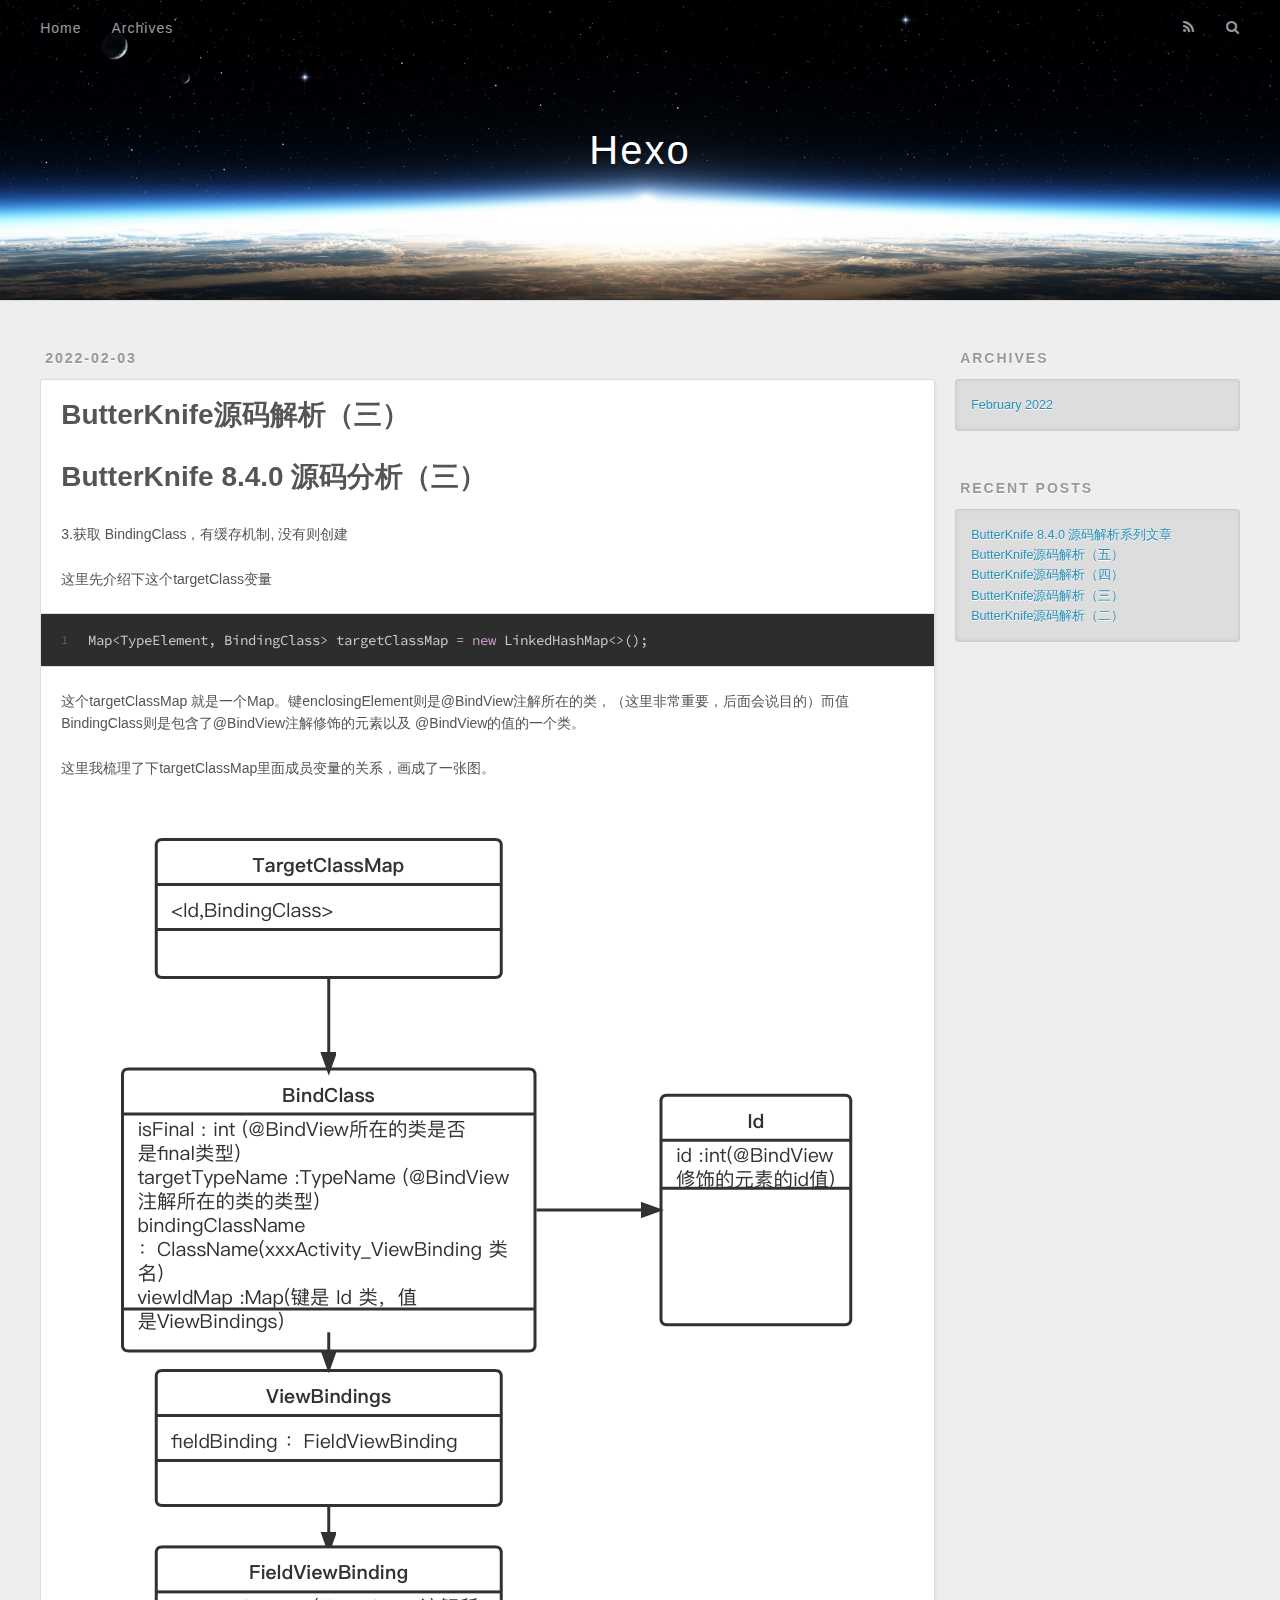
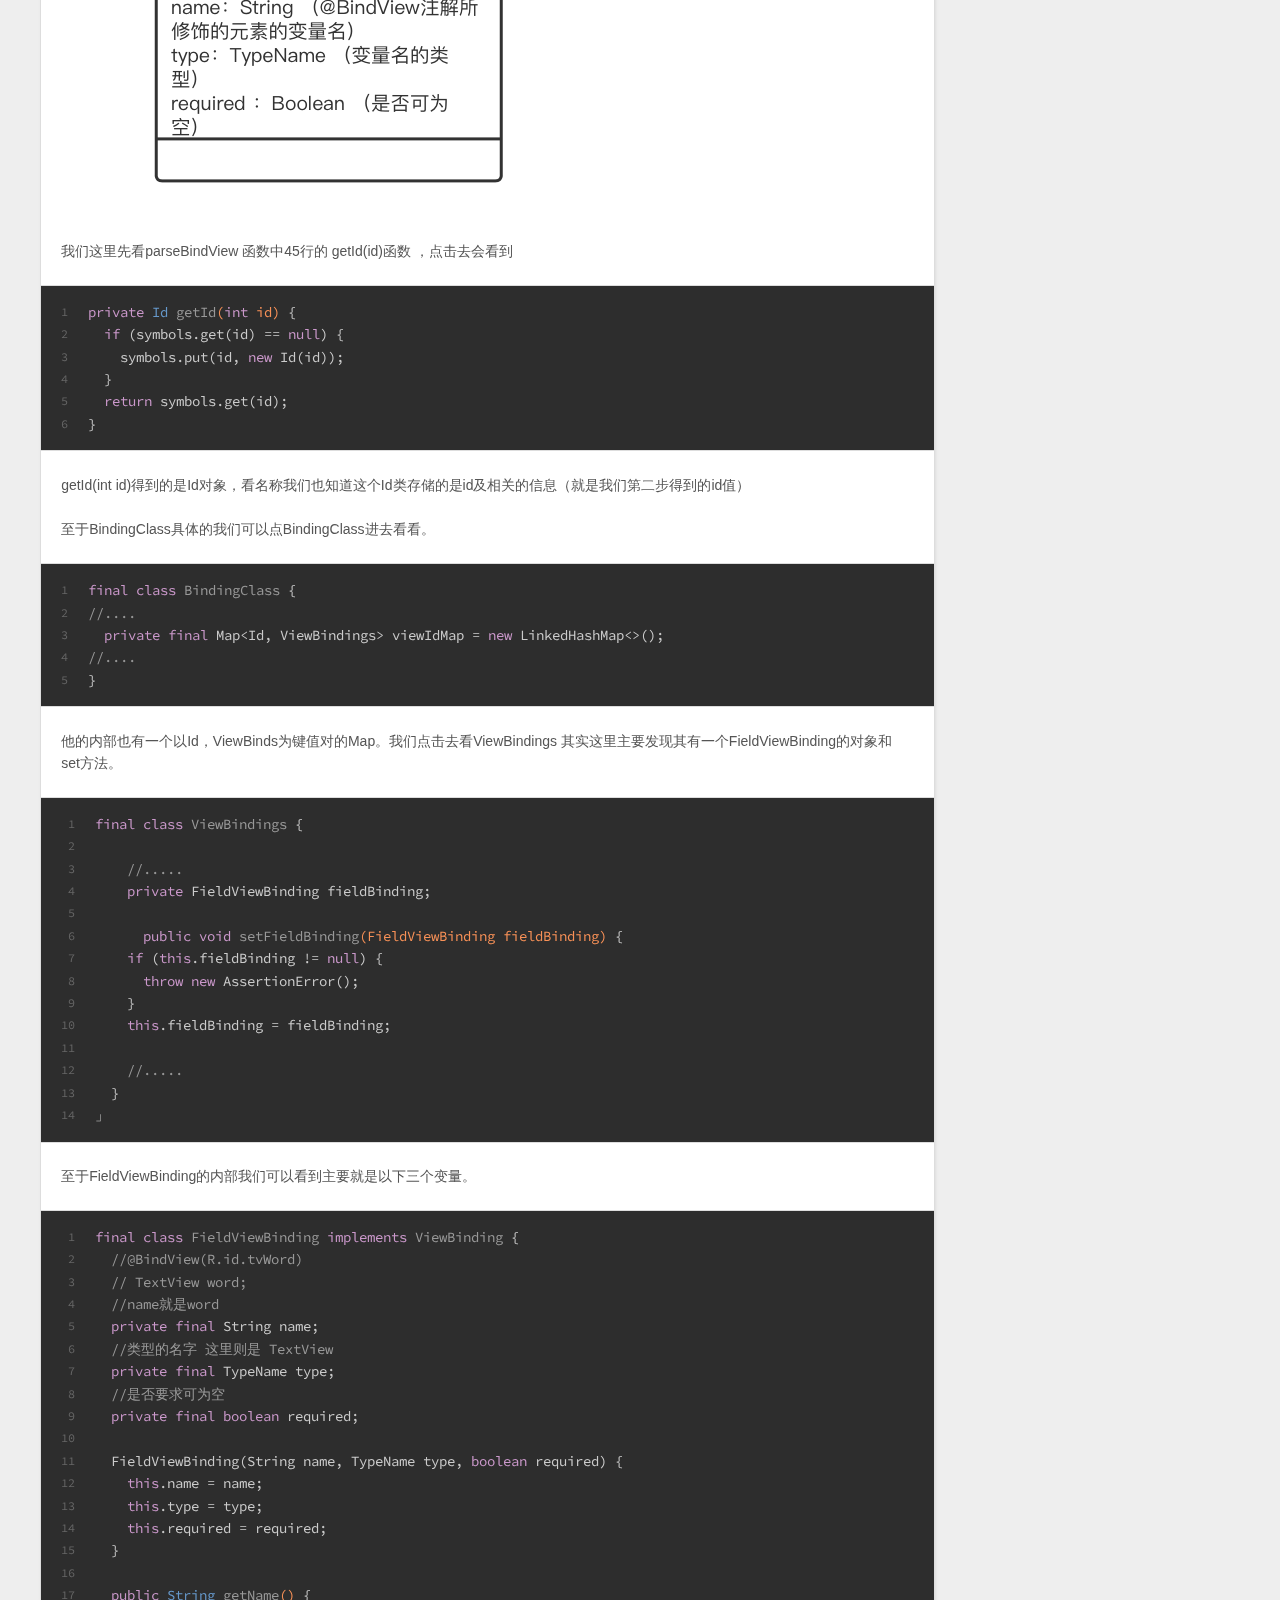
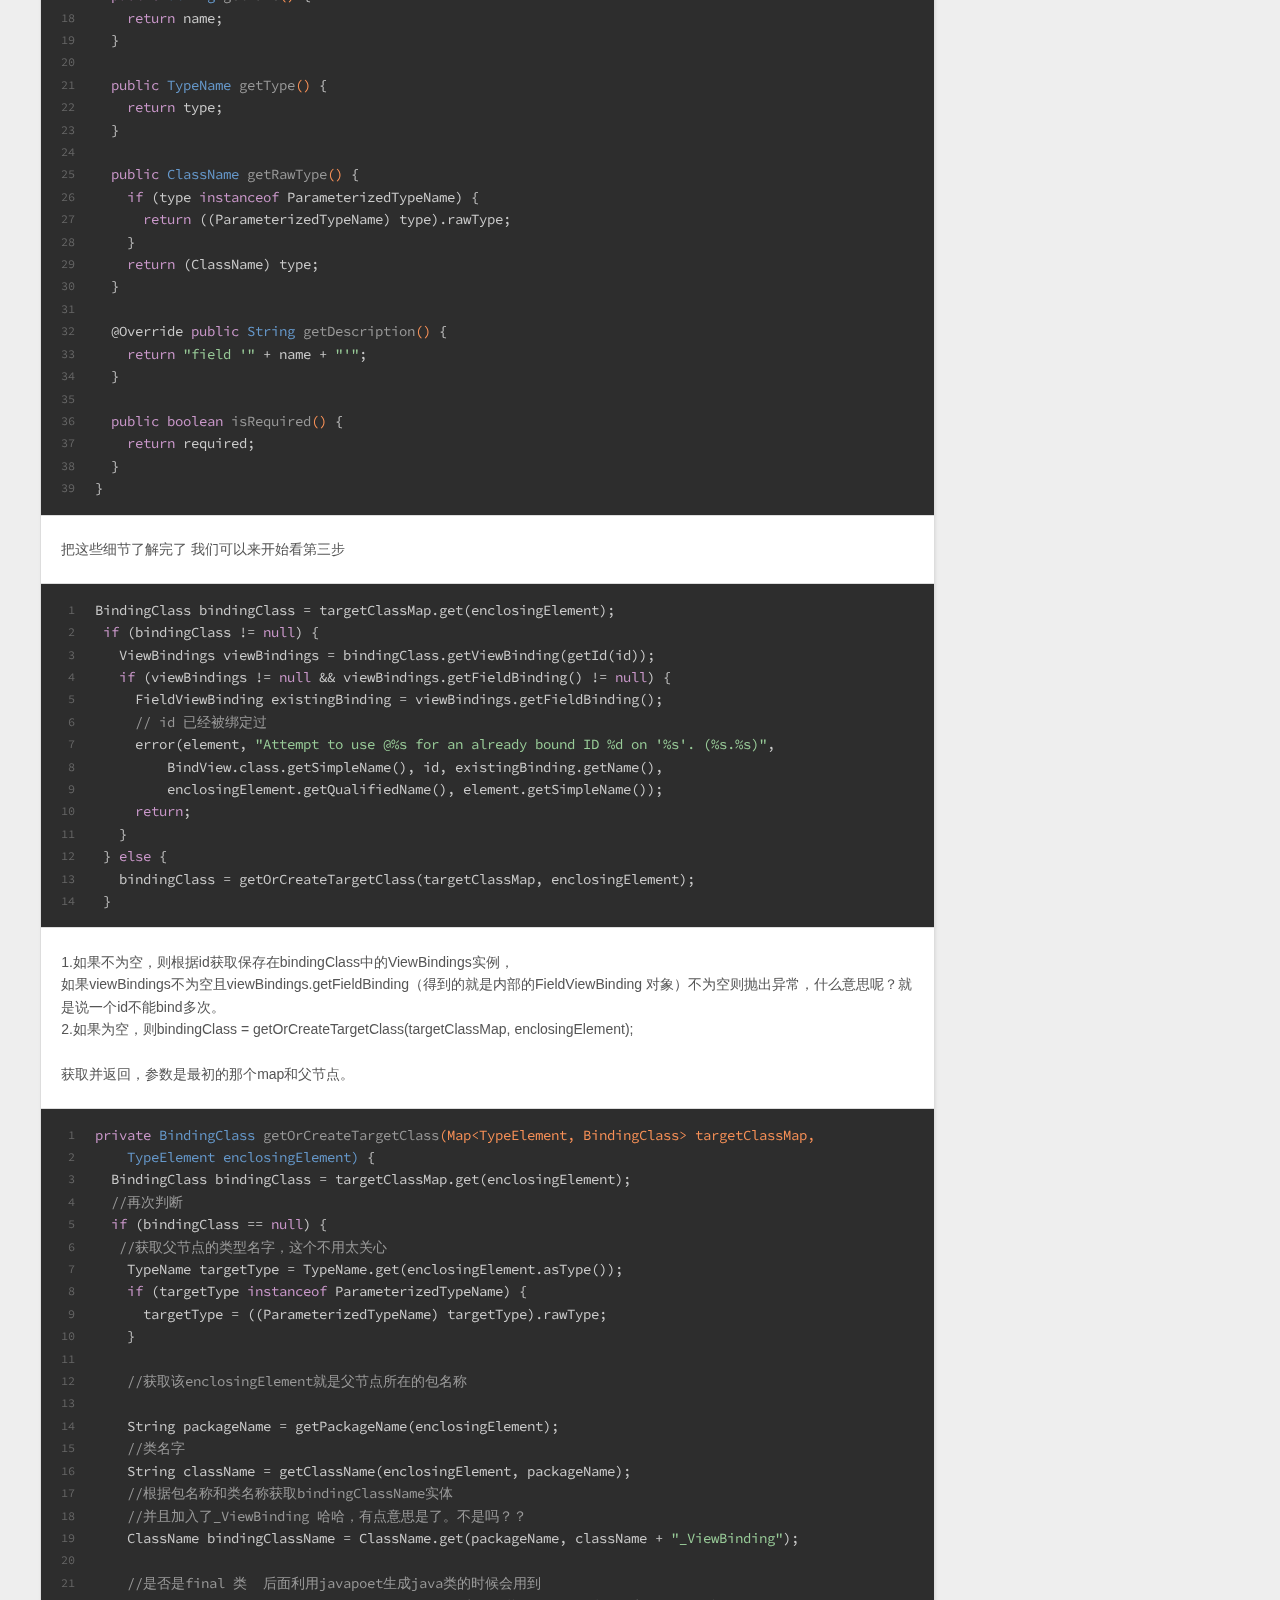
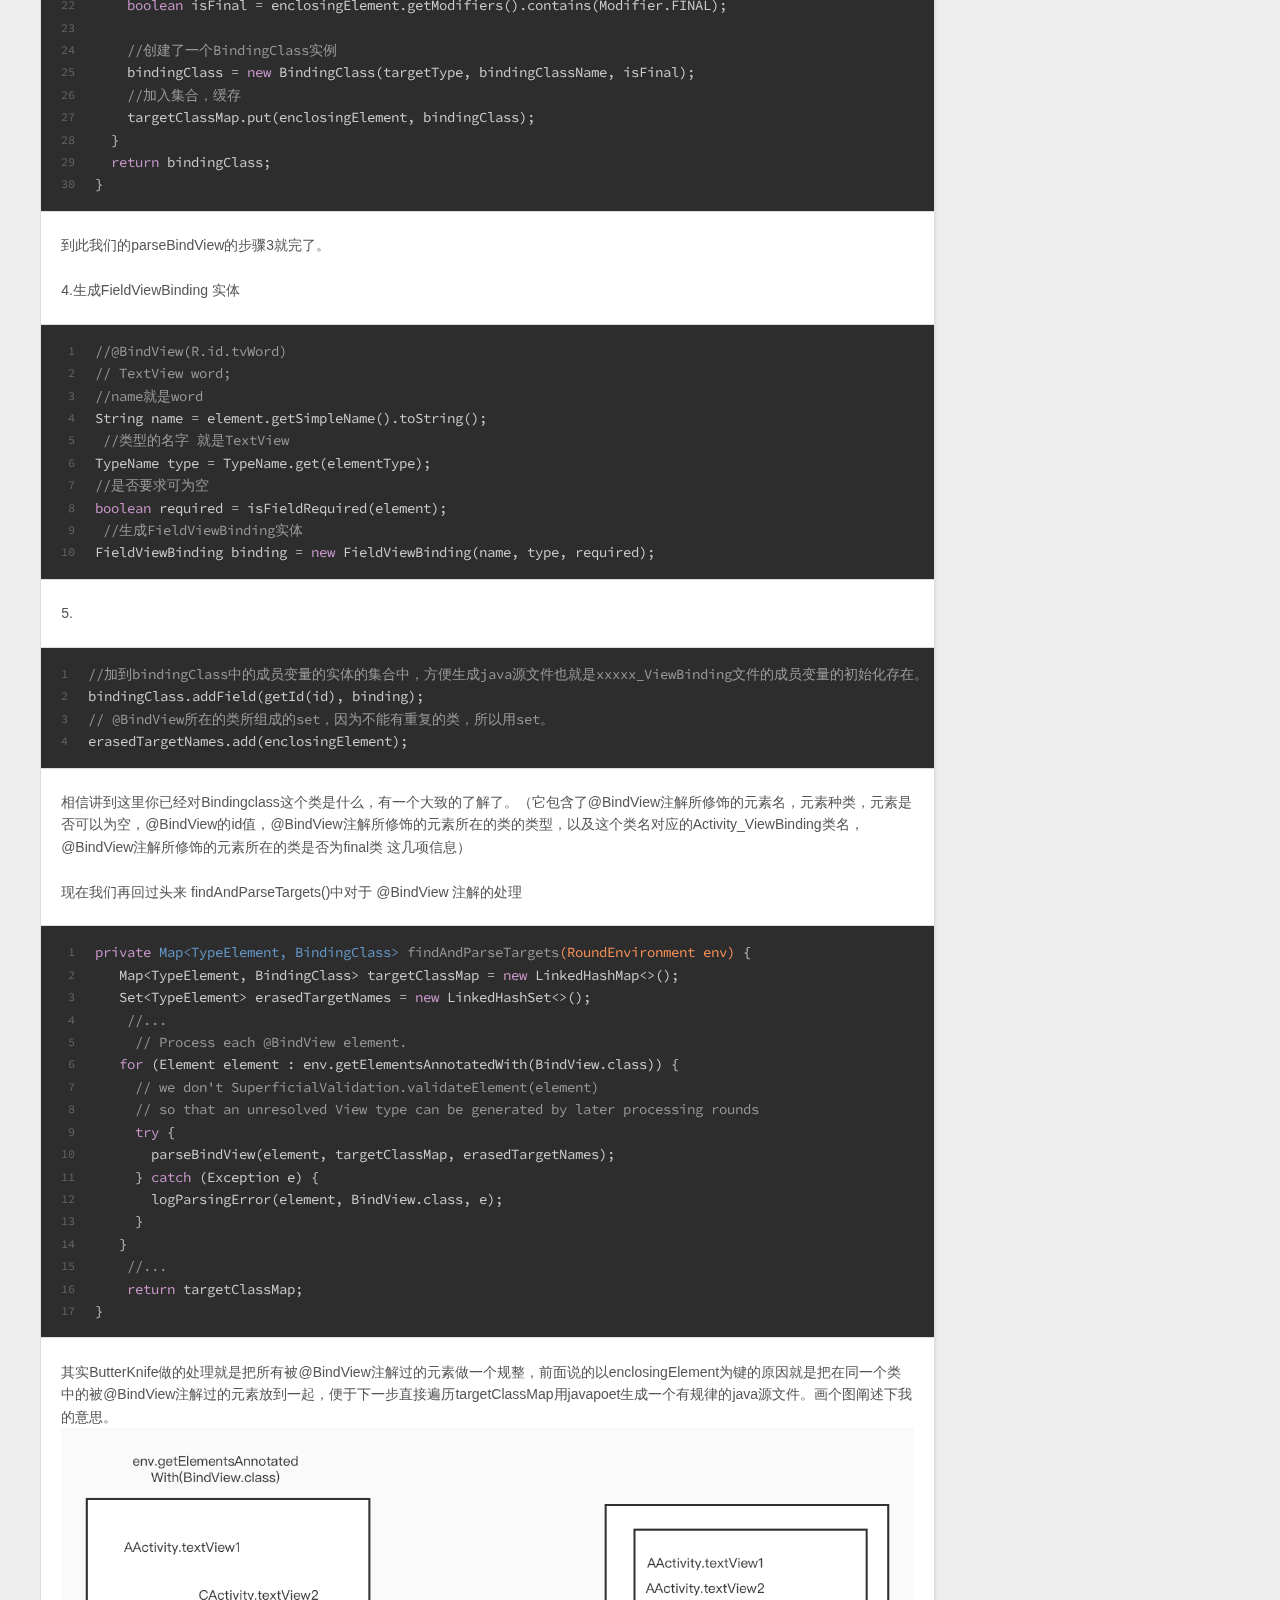
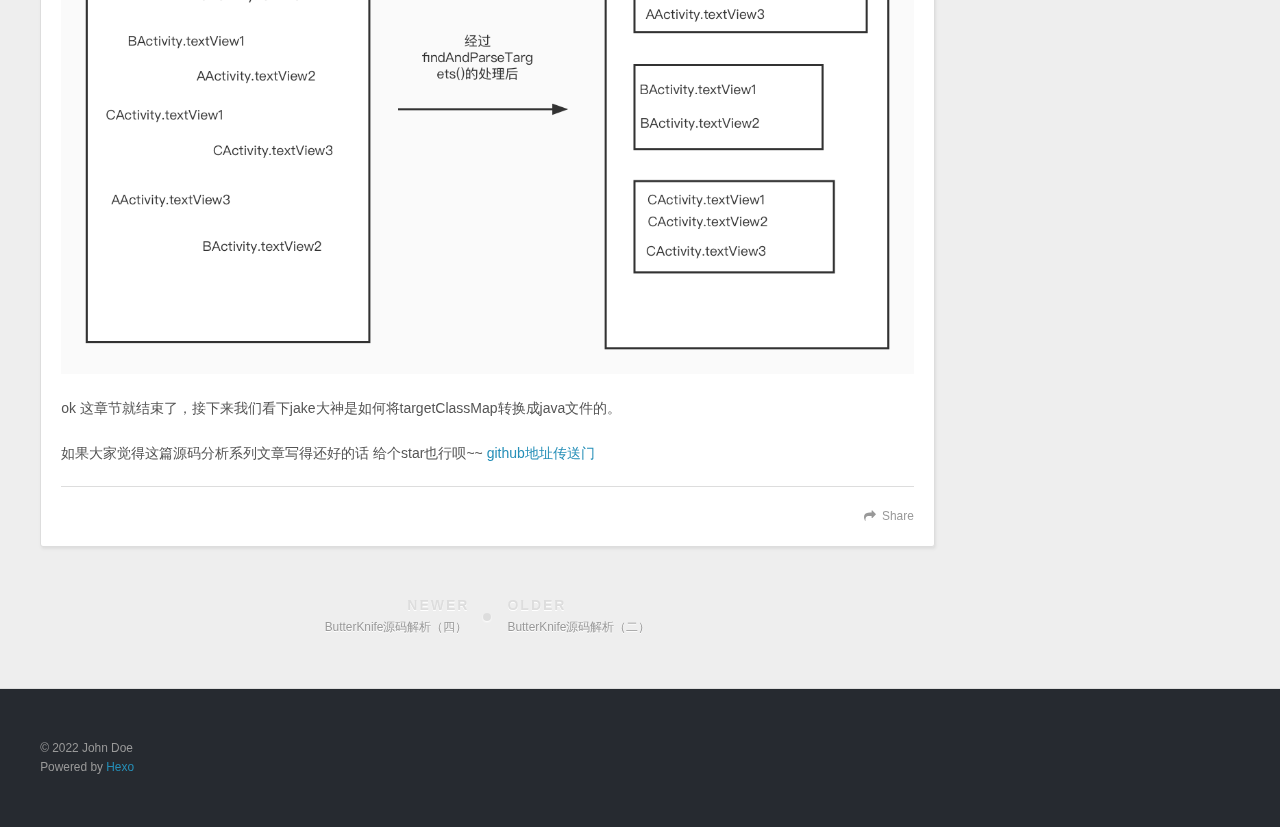
<file: 2022/02/03/ButterKnife源码解析（三）/index.html>
<!DOCTYPE html>
<html>
<head>
  <meta charset="utf-8">
  

  
  <title>ButterKnife源码解析（三） | Hexo</title>
  <meta name="viewport" content="width=device-width, initial-scale=1, maximum-scale=1">
  <meta name="description" content="ButterKnife 8.4.0 源码分析（三）3.获取 BindingClass，有缓存机制, 没有则创建 这里先介绍下这个targetClass变量  1Map&lt;TypeElement, BindingClass&gt; targetClassMap &#x3D; new LinkedHashMap&lt;&gt;();  这个targetClassMap 就是一个Map。键enclosingE">
<meta property="og:type" content="article">
<meta property="og:title" content="ButterKnife源码解析（三）">
<meta property="og:url" content="http://example.com/2022/02/03/ButterKnife%E6%BA%90%E7%A0%81%E8%A7%A3%E6%9E%90%EF%BC%88%E4%B8%89%EF%BC%89/index.html">
<meta property="og:site_name" content="Hexo">
<meta property="og:description" content="ButterKnife 8.4.0 源码分析（三）3.获取 BindingClass，有缓存机制, 没有则创建 这里先介绍下这个targetClass变量  1Map&lt;TypeElement, BindingClass&gt; targetClassMap &#x3D; new LinkedHashMap&lt;&gt;();  这个targetClassMap 就是一个Map。键enclosingE">
<meta property="og:locale" content="en_US">
<meta property="og:image" content="http://example.com/2022/02/03/ButterKnife%E6%BA%90%E7%A0%81%E8%A7%A3%E6%9E%90%EF%BC%88%E4%B8%89%EF%BC%89/BK%E7%B1%BB%E5%9B%BE.png">
<meta property="og:image" content="http://example.com/2022/02/03/ButterKnife%E6%BA%90%E7%A0%81%E8%A7%A3%E6%9E%90%EF%BC%88%E4%B8%89%EF%BC%89/BK%E8%BD%AC%E6%8D%A2%E5%9B%BE.png">
<meta property="article:published_time" content="2022-02-03T11:54:14.000Z">
<meta property="article:modified_time" content="2022-02-04T12:41:20.266Z">
<meta property="article:author" content="John Doe">
<meta name="twitter:card" content="summary">
<meta name="twitter:image" content="http://example.com/2022/02/03/ButterKnife%E6%BA%90%E7%A0%81%E8%A7%A3%E6%9E%90%EF%BC%88%E4%B8%89%EF%BC%89/BK%E7%B1%BB%E5%9B%BE.png">
  
    <link rel="alternate" href="/atom.xml" title="Hexo" type="application/atom+xml">
  
  
    <link rel="icon" href="/favicon.png">
  
  
    <link href="//fonts.googleapis.com/css?family=Source+Code+Pro" rel="stylesheet" type="text/css">
  
  
<link rel="stylesheet" href="/css/style.css">

<meta name="generator" content="Hexo 5.4.1"></head>

<body>
  <div id="container">
    <div id="wrap">
      <header id="header">
  <div id="banner"></div>
  <div id="header-outer" class="outer">
    <div id="header-title" class="inner">
      <h1 id="logo-wrap">
        <a href="/" id="logo">Hexo</a>
      </h1>
      
    </div>
    <div id="header-inner" class="inner">
      <nav id="main-nav">
        <a id="main-nav-toggle" class="nav-icon"></a>
        
          <a class="main-nav-link" href="/">Home</a>
        
          <a class="main-nav-link" href="/archives">Archives</a>
        
      </nav>
      <nav id="sub-nav">
        
          <a id="nav-rss-link" class="nav-icon" href="/atom.xml" title="RSS Feed"></a>
        
        <a id="nav-search-btn" class="nav-icon" title="Search"></a>
      </nav>
      <div id="search-form-wrap">
        <form action="//google.com/search" method="get" accept-charset="UTF-8" class="search-form"><input type="search" name="q" class="search-form-input" placeholder="Search"><button type="submit" class="search-form-submit">&#xF002;</button><input type="hidden" name="sitesearch" value="http://example.com"></form>
      </div>
    </div>
  </div>
</header>
      <div class="outer">
        <section id="main"><article id="post-ButterKnife源码解析（三）" class="article article-type-post" itemscope itemprop="blogPost">
  <div class="article-meta">
    <a href="/2022/02/03/ButterKnife%E6%BA%90%E7%A0%81%E8%A7%A3%E6%9E%90%EF%BC%88%E4%B8%89%EF%BC%89/" class="article-date">
  <time datetime="2022-02-03T11:54:14.000Z" itemprop="datePublished">2022-02-03</time>
</a>
    
  </div>
  <div class="article-inner">
    
    
      <header class="article-header">
        
  
    <h1 class="article-title" itemprop="name">
      ButterKnife源码解析（三）
    </h1>
  

      </header>
    
    <div class="article-entry" itemprop="articleBody">
      
        <h1 id="ButterKnife-8-4-0-源码分析（三）"><a href="#ButterKnife-8-4-0-源码分析（三）" class="headerlink" title="ButterKnife 8.4.0 源码分析（三）"></a>ButterKnife 8.4.0 源码分析（三）</h1><p>3.获取 BindingClass，有缓存机制, 没有则创建</p>
<p>这里先介绍下这个targetClass变量 </p>
<figure class="highlight java"><table><tr><td class="gutter"><pre><span class="line">1</span><br></pre></td><td class="code"><pre><span class="line">Map&lt;TypeElement, BindingClass&gt; targetClassMap = <span class="keyword">new</span> LinkedHashMap&lt;&gt;();</span><br></pre></td></tr></table></figure>

<p>这个targetClassMap 就是一个Map。键enclosingElement则是@BindView注解所在的类，（这里非常重要，后面会说目的）而值BindingClass则是包含了@BindView注解修饰的元素以及 @BindView的值的一个类。</p>
<p>这里我梳理了下targetClassMap里面成员变量的关系，画成了一张图。</p>
<p><img src="BK%E7%B1%BB%E5%9B%BE.png"></p>
<p>我们这里先看parseBindView 函数中45行的 getId(id)函数 ，点击去会看到</p>
<figure class="highlight java"><table><tr><td class="gutter"><pre><span class="line">1</span><br><span class="line">2</span><br><span class="line">3</span><br><span class="line">4</span><br><span class="line">5</span><br><span class="line">6</span><br></pre></td><td class="code"><pre><span class="line"><span class="function"><span class="keyword">private</span> Id <span class="title">getId</span><span class="params">(<span class="keyword">int</span> id)</span> </span>&#123;</span><br><span class="line">  <span class="keyword">if</span> (symbols.get(id) == <span class="keyword">null</span>) &#123;</span><br><span class="line">    symbols.put(id, <span class="keyword">new</span> Id(id));</span><br><span class="line">  &#125;</span><br><span class="line">  <span class="keyword">return</span> symbols.get(id);</span><br><span class="line">&#125;</span><br></pre></td></tr></table></figure>

<p>getId(int id)得到的是Id对象，看名称我们也知道这个Id类存储的是id及相关的信息（就是我们第二步得到的id值）</p>
<p>至于BindingClass具体的我们可以点BindingClass进去看看。</p>
<figure class="highlight java"><table><tr><td class="gutter"><pre><span class="line">1</span><br><span class="line">2</span><br><span class="line">3</span><br><span class="line">4</span><br><span class="line">5</span><br></pre></td><td class="code"><pre><span class="line"><span class="keyword">final</span> <span class="class"><span class="keyword">class</span> <span class="title">BindingClass</span> </span>&#123;</span><br><span class="line"><span class="comment">//....</span></span><br><span class="line">  <span class="keyword">private</span> <span class="keyword">final</span> Map&lt;Id, ViewBindings&gt; viewIdMap = <span class="keyword">new</span> LinkedHashMap&lt;&gt;();</span><br><span class="line"><span class="comment">//....</span></span><br><span class="line">&#125;</span><br></pre></td></tr></table></figure>

<p>他的内部也有一个以Id，ViewBinds为键值对的Map。我们点击去看ViewBindings 其实这里主要发现其有一个FieldViewBinding的对象和 set方法。</p>
<figure class="highlight java"><table><tr><td class="gutter"><pre><span class="line">1</span><br><span class="line">2</span><br><span class="line">3</span><br><span class="line">4</span><br><span class="line">5</span><br><span class="line">6</span><br><span class="line">7</span><br><span class="line">8</span><br><span class="line">9</span><br><span class="line">10</span><br><span class="line">11</span><br><span class="line">12</span><br><span class="line">13</span><br><span class="line">14</span><br></pre></td><td class="code"><pre><span class="line"><span class="keyword">final</span> <span class="class"><span class="keyword">class</span> <span class="title">ViewBindings</span> </span>&#123;</span><br><span class="line"></span><br><span class="line">    <span class="comment">//.....</span></span><br><span class="line">    <span class="keyword">private</span> FieldViewBinding fieldBinding;</span><br><span class="line">    </span><br><span class="line">      <span class="function"><span class="keyword">public</span> <span class="keyword">void</span> <span class="title">setFieldBinding</span><span class="params">(FieldViewBinding fieldBinding)</span> </span>&#123;</span><br><span class="line">    <span class="keyword">if</span> (<span class="keyword">this</span>.fieldBinding != <span class="keyword">null</span>) &#123;</span><br><span class="line">      <span class="keyword">throw</span> <span class="keyword">new</span> AssertionError();</span><br><span class="line">    &#125;</span><br><span class="line">    <span class="keyword">this</span>.fieldBinding = fieldBinding;</span><br><span class="line">    </span><br><span class="line">    <span class="comment">//.....</span></span><br><span class="line">  &#125;</span><br><span class="line">」</span><br></pre></td></tr></table></figure>

<p>至于FieldViewBinding的内部我们可以看到主要就是以下三个变量。</p>
<figure class="highlight java"><table><tr><td class="gutter"><pre><span class="line">1</span><br><span class="line">2</span><br><span class="line">3</span><br><span class="line">4</span><br><span class="line">5</span><br><span class="line">6</span><br><span class="line">7</span><br><span class="line">8</span><br><span class="line">9</span><br><span class="line">10</span><br><span class="line">11</span><br><span class="line">12</span><br><span class="line">13</span><br><span class="line">14</span><br><span class="line">15</span><br><span class="line">16</span><br><span class="line">17</span><br><span class="line">18</span><br><span class="line">19</span><br><span class="line">20</span><br><span class="line">21</span><br><span class="line">22</span><br><span class="line">23</span><br><span class="line">24</span><br><span class="line">25</span><br><span class="line">26</span><br><span class="line">27</span><br><span class="line">28</span><br><span class="line">29</span><br><span class="line">30</span><br><span class="line">31</span><br><span class="line">32</span><br><span class="line">33</span><br><span class="line">34</span><br><span class="line">35</span><br><span class="line">36</span><br><span class="line">37</span><br><span class="line">38</span><br><span class="line">39</span><br></pre></td><td class="code"><pre><span class="line"><span class="keyword">final</span> <span class="class"><span class="keyword">class</span> <span class="title">FieldViewBinding</span> <span class="keyword">implements</span> <span class="title">ViewBinding</span> </span>&#123;</span><br><span class="line">  <span class="comment">//@BindView(R.id.tvWord)</span></span><br><span class="line">  <span class="comment">// TextView word;  </span></span><br><span class="line">  <span class="comment">//name就是word</span></span><br><span class="line">  <span class="keyword">private</span> <span class="keyword">final</span> String name;</span><br><span class="line">  <span class="comment">//类型的名字 这里则是 TextView</span></span><br><span class="line">  <span class="keyword">private</span> <span class="keyword">final</span> TypeName type;</span><br><span class="line">  <span class="comment">//是否要求可为空</span></span><br><span class="line">  <span class="keyword">private</span> <span class="keyword">final</span> <span class="keyword">boolean</span> required;</span><br><span class="line"></span><br><span class="line">  FieldViewBinding(String name, TypeName type, <span class="keyword">boolean</span> required) &#123;</span><br><span class="line">    <span class="keyword">this</span>.name = name;</span><br><span class="line">    <span class="keyword">this</span>.type = type;</span><br><span class="line">    <span class="keyword">this</span>.required = required;</span><br><span class="line">  &#125;</span><br><span class="line"></span><br><span class="line">  <span class="function"><span class="keyword">public</span> String <span class="title">getName</span><span class="params">()</span> </span>&#123;</span><br><span class="line">    <span class="keyword">return</span> name;</span><br><span class="line">  &#125;</span><br><span class="line"></span><br><span class="line">  <span class="function"><span class="keyword">public</span> TypeName <span class="title">getType</span><span class="params">()</span> </span>&#123;</span><br><span class="line">    <span class="keyword">return</span> type;</span><br><span class="line">  &#125;</span><br><span class="line"></span><br><span class="line">  <span class="function"><span class="keyword">public</span> ClassName <span class="title">getRawType</span><span class="params">()</span> </span>&#123;</span><br><span class="line">    <span class="keyword">if</span> (type <span class="keyword">instanceof</span> ParameterizedTypeName) &#123;</span><br><span class="line">      <span class="keyword">return</span> ((ParameterizedTypeName) type).rawType;</span><br><span class="line">    &#125;</span><br><span class="line">    <span class="keyword">return</span> (ClassName) type;</span><br><span class="line">  &#125;</span><br><span class="line"></span><br><span class="line">  <span class="meta">@Override</span> <span class="function"><span class="keyword">public</span> String <span class="title">getDescription</span><span class="params">()</span> </span>&#123;</span><br><span class="line">    <span class="keyword">return</span> <span class="string">&quot;field &#x27;&quot;</span> + name + <span class="string">&quot;&#x27;&quot;</span>;</span><br><span class="line">  &#125;</span><br><span class="line"></span><br><span class="line">  <span class="function"><span class="keyword">public</span> <span class="keyword">boolean</span> <span class="title">isRequired</span><span class="params">()</span> </span>&#123;</span><br><span class="line">    <span class="keyword">return</span> required;</span><br><span class="line">  &#125;</span><br><span class="line">&#125;</span><br></pre></td></tr></table></figure>

<p>把这些细节了解完了 我们可以来开始看第三步</p>
<figure class="highlight java"><table><tr><td class="gutter"><pre><span class="line">1</span><br><span class="line">2</span><br><span class="line">3</span><br><span class="line">4</span><br><span class="line">5</span><br><span class="line">6</span><br><span class="line">7</span><br><span class="line">8</span><br><span class="line">9</span><br><span class="line">10</span><br><span class="line">11</span><br><span class="line">12</span><br><span class="line">13</span><br><span class="line">14</span><br></pre></td><td class="code"><pre><span class="line">BindingClass bindingClass = targetClassMap.get(enclosingElement);</span><br><span class="line"> <span class="keyword">if</span> (bindingClass != <span class="keyword">null</span>) &#123;</span><br><span class="line">   ViewBindings viewBindings = bindingClass.getViewBinding(getId(id));</span><br><span class="line">   <span class="keyword">if</span> (viewBindings != <span class="keyword">null</span> &amp;&amp; viewBindings.getFieldBinding() != <span class="keyword">null</span>) &#123;</span><br><span class="line">     FieldViewBinding existingBinding = viewBindings.getFieldBinding();</span><br><span class="line">     <span class="comment">// id 已经被绑定过</span></span><br><span class="line">     error(element, <span class="string">&quot;Attempt to use @%s for an already bound ID %d on &#x27;%s&#x27;. (%s.%s)&quot;</span>,</span><br><span class="line">         BindView.class.getSimpleName(), id, existingBinding.getName(),</span><br><span class="line">         enclosingElement.getQualifiedName(), element.getSimpleName());</span><br><span class="line">     <span class="keyword">return</span>;</span><br><span class="line">   &#125;</span><br><span class="line"> &#125; <span class="keyword">else</span> &#123;</span><br><span class="line">   bindingClass = getOrCreateTargetClass(targetClassMap, enclosingElement);</span><br><span class="line"> &#125;</span><br></pre></td></tr></table></figure>

<p>1.如果不为空，则根据id获取保存在bindingClass中的ViewBindings实例，<br>如果viewBindings不为空且viewBindings.getFieldBinding（得到的就是内部的FieldViewBinding 对象）不为空则抛出异常，什么意思呢？就是说一个id不能bind多次。<br>2.如果为空，则bindingClass = getOrCreateTargetClass(targetClassMap, enclosingElement);</p>
<p>获取并返回，参数是最初的那个map和父节点。</p>
<figure class="highlight java"><table><tr><td class="gutter"><pre><span class="line">1</span><br><span class="line">2</span><br><span class="line">3</span><br><span class="line">4</span><br><span class="line">5</span><br><span class="line">6</span><br><span class="line">7</span><br><span class="line">8</span><br><span class="line">9</span><br><span class="line">10</span><br><span class="line">11</span><br><span class="line">12</span><br><span class="line">13</span><br><span class="line">14</span><br><span class="line">15</span><br><span class="line">16</span><br><span class="line">17</span><br><span class="line">18</span><br><span class="line">19</span><br><span class="line">20</span><br><span class="line">21</span><br><span class="line">22</span><br><span class="line">23</span><br><span class="line">24</span><br><span class="line">25</span><br><span class="line">26</span><br><span class="line">27</span><br><span class="line">28</span><br><span class="line">29</span><br><span class="line">30</span><br></pre></td><td class="code"><pre><span class="line"><span class="function"><span class="keyword">private</span> BindingClass <span class="title">getOrCreateTargetClass</span><span class="params">(Map&lt;TypeElement, BindingClass&gt; targetClassMap,</span></span></span><br><span class="line"><span class="params"><span class="function">    TypeElement enclosingElement)</span> </span>&#123;</span><br><span class="line">  BindingClass bindingClass = targetClassMap.get(enclosingElement);</span><br><span class="line">  <span class="comment">//再次判断</span></span><br><span class="line">  <span class="keyword">if</span> (bindingClass == <span class="keyword">null</span>) &#123;</span><br><span class="line">   <span class="comment">//获取父节点的类型名字，这个不用太关心</span></span><br><span class="line">    TypeName targetType = TypeName.get(enclosingElement.asType());</span><br><span class="line">    <span class="keyword">if</span> (targetType <span class="keyword">instanceof</span> ParameterizedTypeName) &#123;</span><br><span class="line">      targetType = ((ParameterizedTypeName) targetType).rawType;</span><br><span class="line">    &#125;</span><br><span class="line"></span><br><span class="line">    <span class="comment">//获取该enclosingElement就是父节点所在的包名称</span></span><br><span class="line"></span><br><span class="line">    String packageName = getPackageName(enclosingElement);</span><br><span class="line">    <span class="comment">//类名字</span></span><br><span class="line">    String className = getClassName(enclosingElement, packageName);</span><br><span class="line">    <span class="comment">//根据包名称和类名称获取bindingClassName实体</span></span><br><span class="line">    <span class="comment">//并且加入了_ViewBinding 哈哈，有点意思是了。不是吗？？</span></span><br><span class="line">    ClassName bindingClassName = ClassName.get(packageName, className + <span class="string">&quot;_ViewBinding&quot;</span>);</span><br><span class="line"></span><br><span class="line">    <span class="comment">//是否是final 类  后面利用javapoet生成java类的时候会用到</span></span><br><span class="line">    <span class="keyword">boolean</span> isFinal = enclosingElement.getModifiers().contains(Modifier.FINAL);</span><br><span class="line"></span><br><span class="line">    <span class="comment">//创建了一个BindingClass实例</span></span><br><span class="line">    bindingClass = <span class="keyword">new</span> BindingClass(targetType, bindingClassName, isFinal);</span><br><span class="line">    <span class="comment">//加入集合，缓存</span></span><br><span class="line">    targetClassMap.put(enclosingElement, bindingClass);</span><br><span class="line">  &#125;</span><br><span class="line">  <span class="keyword">return</span> bindingClass;</span><br><span class="line">&#125;</span><br></pre></td></tr></table></figure>

<p>到此我们的parseBindView的步骤3就完了。 </p>
<p>4.生成FieldViewBinding 实体</p>
<figure class="highlight java"><table><tr><td class="gutter"><pre><span class="line">1</span><br><span class="line">2</span><br><span class="line">3</span><br><span class="line">4</span><br><span class="line">5</span><br><span class="line">6</span><br><span class="line">7</span><br><span class="line">8</span><br><span class="line">9</span><br><span class="line">10</span><br></pre></td><td class="code"><pre><span class="line"><span class="comment">//@BindView(R.id.tvWord)</span></span><br><span class="line"><span class="comment">// TextView word;  </span></span><br><span class="line"><span class="comment">//name就是word</span></span><br><span class="line">String name = element.getSimpleName().toString();</span><br><span class="line"> <span class="comment">//类型的名字 就是TextView</span></span><br><span class="line">TypeName type = TypeName.get(elementType);</span><br><span class="line"><span class="comment">//是否要求可为空</span></span><br><span class="line"><span class="keyword">boolean</span> required = isFieldRequired(element);</span><br><span class="line"> <span class="comment">//生成FieldViewBinding实体</span></span><br><span class="line">FieldViewBinding binding = <span class="keyword">new</span> FieldViewBinding(name, type, required);</span><br></pre></td></tr></table></figure>

<p>5.</p>
<figure class="highlight java"><table><tr><td class="gutter"><pre><span class="line">1</span><br><span class="line">2</span><br><span class="line">3</span><br><span class="line">4</span><br></pre></td><td class="code"><pre><span class="line"><span class="comment">//加到bindingClass中的成员变量的实体的集合中，方便生成java源文件也就是xxxxx_ViewBinding文件的成员变量的初始化存在。（其实这里也是通过Id先得到ViewBindings，再把FieldViewBinding加入到bindingClass的ViewBindings中 点击去看一遍可以知道）</span></span><br><span class="line">bindingClass.addField(getId(id), binding);</span><br><span class="line"><span class="comment">// @BindView所在的类所组成的set，因为不能有重复的类，所以用set。</span></span><br><span class="line">erasedTargetNames.add(enclosingElement);</span><br></pre></td></tr></table></figure>

<p>相信讲到这里你已经对Bindingclass这个类是什么，有一个大致的了解了。（它包含了@BindView注解所修饰的元素名，元素种类，元素是否可以为空，@BindView的id值，@BindView注解所修饰的元素所在的类的类型，以及这个类名对应的Activity_ViewBinding类名，@BindView注解所修饰的元素所在的类是否为final类 这几项信息）</p>
<p>现在我们再回过头来 findAndParseTargets()中对于 @BindView 注解的处理</p>
<figure class="highlight java"><table><tr><td class="gutter"><pre><span class="line">1</span><br><span class="line">2</span><br><span class="line">3</span><br><span class="line">4</span><br><span class="line">5</span><br><span class="line">6</span><br><span class="line">7</span><br><span class="line">8</span><br><span class="line">9</span><br><span class="line">10</span><br><span class="line">11</span><br><span class="line">12</span><br><span class="line">13</span><br><span class="line">14</span><br><span class="line">15</span><br><span class="line">16</span><br><span class="line">17</span><br></pre></td><td class="code"><pre><span class="line"><span class="function"><span class="keyword">private</span> Map&lt;TypeElement, BindingClass&gt; <span class="title">findAndParseTargets</span><span class="params">(RoundEnvironment env)</span> </span>&#123;</span><br><span class="line">   Map&lt;TypeElement, BindingClass&gt; targetClassMap = <span class="keyword">new</span> LinkedHashMap&lt;&gt;();</span><br><span class="line">   Set&lt;TypeElement&gt; erasedTargetNames = <span class="keyword">new</span> LinkedHashSet&lt;&gt;();</span><br><span class="line">    <span class="comment">//...</span></span><br><span class="line">     <span class="comment">// Process each @BindView element.</span></span><br><span class="line">   <span class="keyword">for</span> (Element element : env.getElementsAnnotatedWith(BindView.class)) &#123;</span><br><span class="line">     <span class="comment">// we don&#x27;t SuperficialValidation.validateElement(element)</span></span><br><span class="line">     <span class="comment">// so that an unresolved View type can be generated by later processing rounds</span></span><br><span class="line">     <span class="keyword">try</span> &#123;</span><br><span class="line">       parseBindView(element, targetClassMap, erasedTargetNames);</span><br><span class="line">     &#125; <span class="keyword">catch</span> (Exception e) &#123;</span><br><span class="line">       logParsingError(element, BindView.class, e);</span><br><span class="line">     &#125;</span><br><span class="line">   &#125;</span><br><span class="line">    <span class="comment">//...</span></span><br><span class="line">    <span class="keyword">return</span> targetClassMap;</span><br><span class="line">&#125;</span><br></pre></td></tr></table></figure>

<p>其实ButterKnife做的处理就是把所有被@BindView注解过的元素做一个规整，前面说的以enclosingElement为键的原因就是把在同一个类中的被@BindView注解过的元素放到一起，便于下一步直接遍历targetClassMap用javapoet生成一个有规律的java源文件。画个图阐述下我的意思。<br><img src="BK%E8%BD%AC%E6%8D%A2%E5%9B%BE.png"></p>
<p>ok 这章节就结束了，接下来我们看下jake大神是如何将targetClassMap转换成java文件的。</p>
<p>如果大家觉得这篇源码分析系列文章写得还好的话 给个star也行呗~~  <a target="_blank" rel="noopener" href="https://github.com/tomridder/ButterKnife-8.4.0-">github地址传送门</a></p>

      
    </div>
    <footer class="article-footer">
      <a data-url="http://example.com/2022/02/03/ButterKnife%E6%BA%90%E7%A0%81%E8%A7%A3%E6%9E%90%EF%BC%88%E4%B8%89%EF%BC%89/" data-id="ckz8hfzwd0001p4v6fx5gcnu9" class="article-share-link">Share</a>
      
      
    </footer>
  </div>
  
    
<nav id="article-nav">
  
    <a href="/2022/02/03/ButterKnife%E6%BA%90%E7%A0%81%E8%A7%A3%E6%9E%90%EF%BC%88%E5%9B%9B%EF%BC%89/" id="article-nav-newer" class="article-nav-link-wrap">
      <strong class="article-nav-caption">Newer</strong>
      <div class="article-nav-title">
        
          ButterKnife源码解析（四）
        
      </div>
    </a>
  
  
    <a href="/2022/02/03/ButterKnife%E6%BA%90%E7%A0%81%E8%A7%A3%E6%9E%90%EF%BC%88%E4%BA%8C%EF%BC%89/" id="article-nav-older" class="article-nav-link-wrap">
      <strong class="article-nav-caption">Older</strong>
      <div class="article-nav-title">ButterKnife源码解析（二）</div>
    </a>
  
</nav>

  
</article>

</section>
        
          <aside id="sidebar">
  
    

  
    

  
    
  
    
  <div class="widget-wrap">
    <h3 class="widget-title">Archives</h3>
    <div class="widget">
      <ul class="archive-list"><li class="archive-list-item"><a class="archive-list-link" href="/archives/2022/02/">February 2022</a></li></ul>
    </div>
  </div>


  
    
  <div class="widget-wrap">
    <h3 class="widget-title">Recent Posts</h3>
    <div class="widget">
      <ul>
        
          <li>
            <a href="/2022/02/04/ButterKnife-8-4-0-%E6%BA%90%E7%A0%81%E8%A7%A3%E6%9E%90%E7%B3%BB%E5%88%97%E6%96%87%E7%AB%A0/">ButterKnife 8.4.0 源码解析系列文章</a>
          </li>
        
          <li>
            <a href="/2022/02/03/ButterKnife%E6%BA%90%E7%A0%81%E8%A7%A3%E6%9E%90%EF%BC%88%E4%BA%94%EF%BC%89/">ButterKnife源码解析（五）</a>
          </li>
        
          <li>
            <a href="/2022/02/03/ButterKnife%E6%BA%90%E7%A0%81%E8%A7%A3%E6%9E%90%EF%BC%88%E5%9B%9B%EF%BC%89/">ButterKnife源码解析（四）</a>
          </li>
        
          <li>
            <a href="/2022/02/03/ButterKnife%E6%BA%90%E7%A0%81%E8%A7%A3%E6%9E%90%EF%BC%88%E4%B8%89%EF%BC%89/">ButterKnife源码解析（三）</a>
          </li>
        
          <li>
            <a href="/2022/02/03/ButterKnife%E6%BA%90%E7%A0%81%E8%A7%A3%E6%9E%90%EF%BC%88%E4%BA%8C%EF%BC%89/">ButterKnife源码解析（二）</a>
          </li>
        
      </ul>
    </div>
  </div>

  
</aside>
        
      </div>
      <footer id="footer">
  
  <div class="outer">
    <div id="footer-info" class="inner">
      &copy; 2022 John Doe<br>
      Powered by <a href="http://hexo.io/" target="_blank">Hexo</a>
    </div>
  </div>
</footer>
    </div>
    <nav id="mobile-nav">
  
    <a href="/" class="mobile-nav-link">Home</a>
  
    <a href="/archives" class="mobile-nav-link">Archives</a>
  
</nav>
    

<script src="//ajax.googleapis.com/ajax/libs/jquery/2.0.3/jquery.min.js"></script>


  
<link rel="stylesheet" href="/fancybox/jquery.fancybox.css">

  
<script src="/fancybox/jquery.fancybox.pack.js"></script>




<script src="/js/script.js"></script>




  </div>
</body>
</html>
</file>
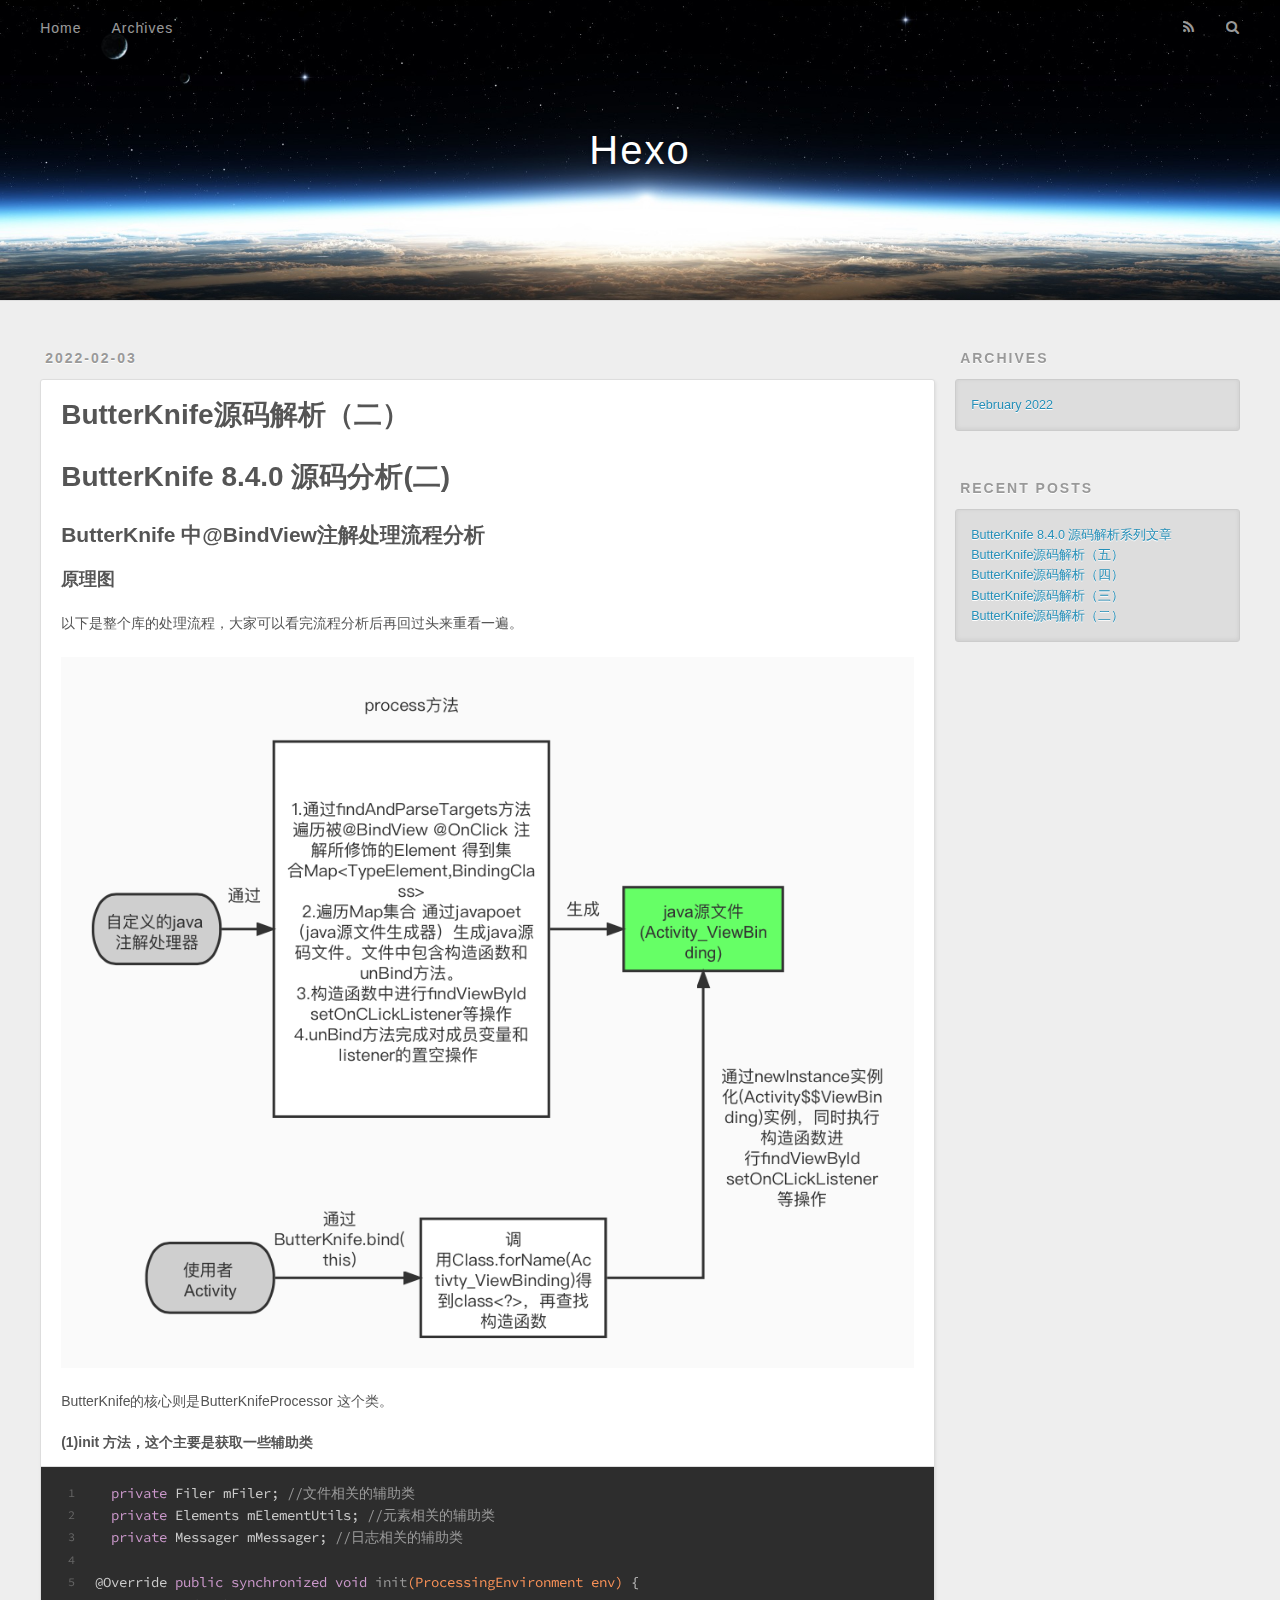
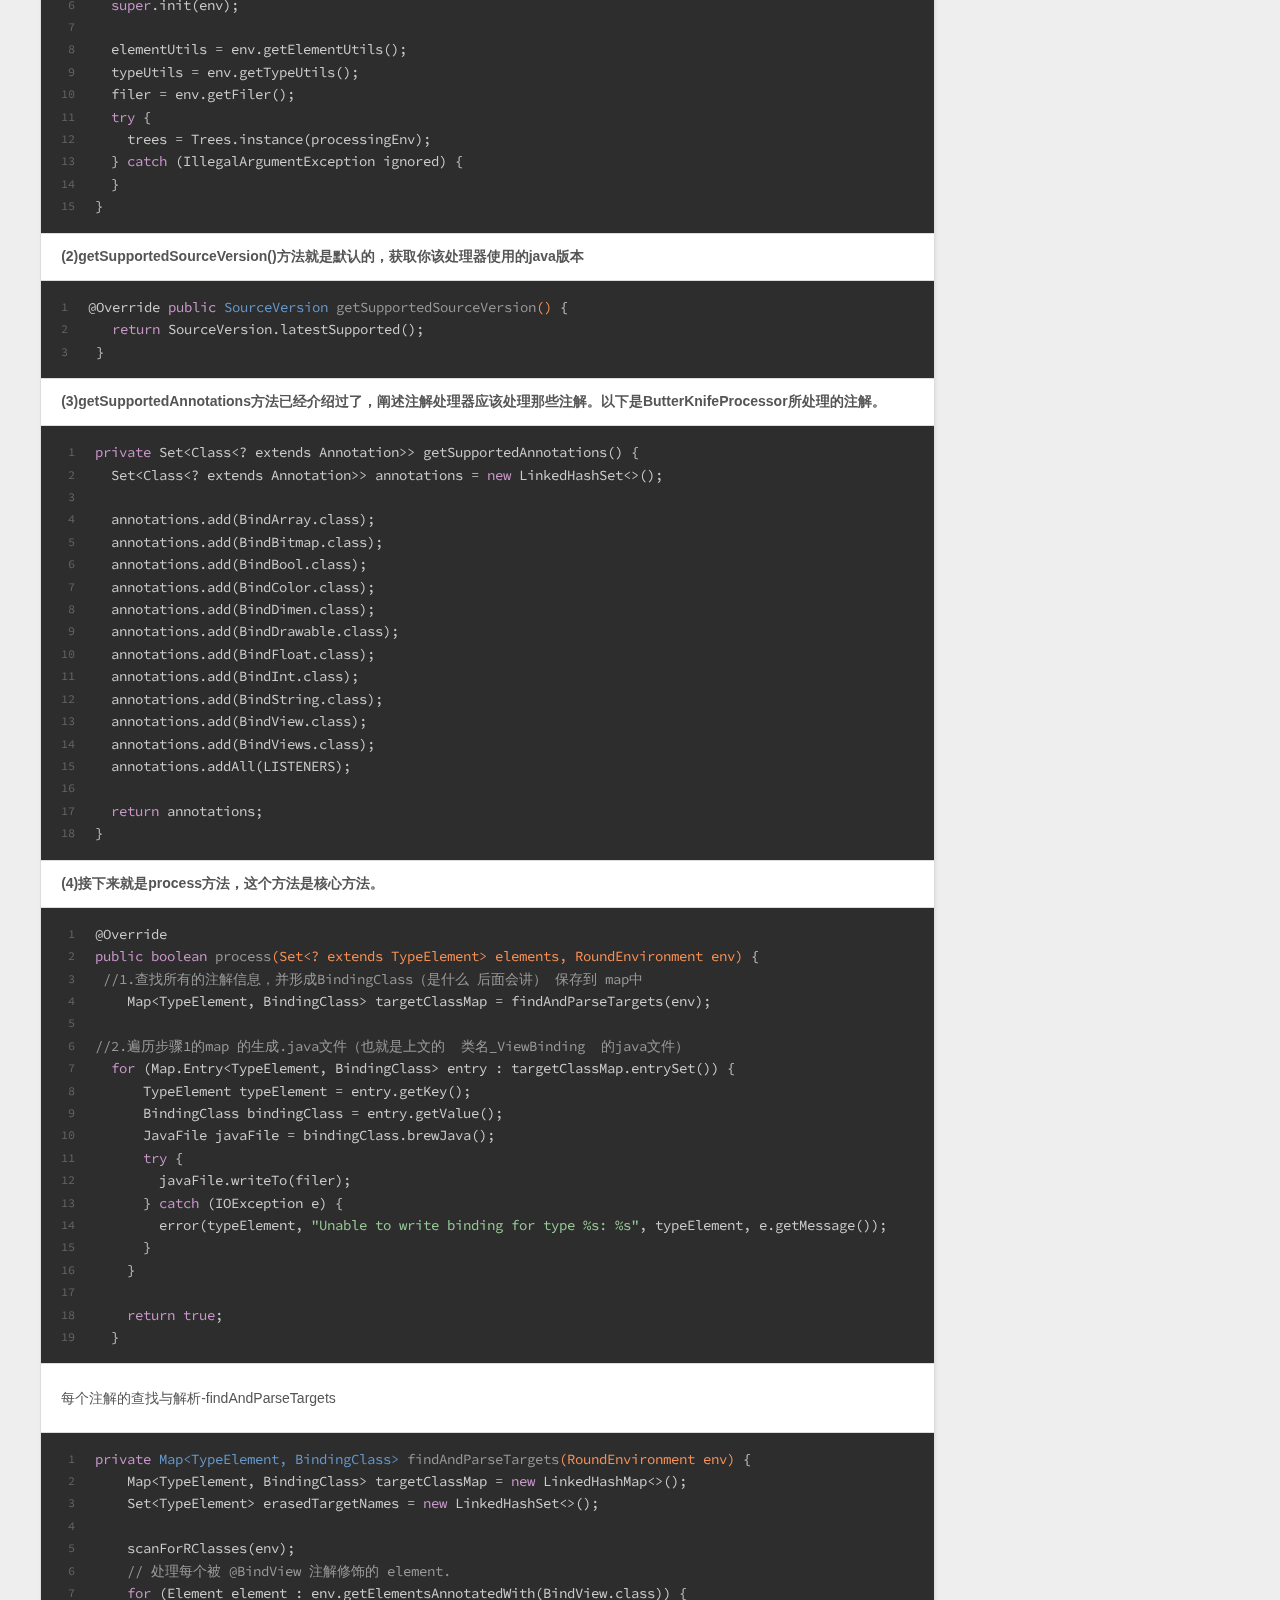
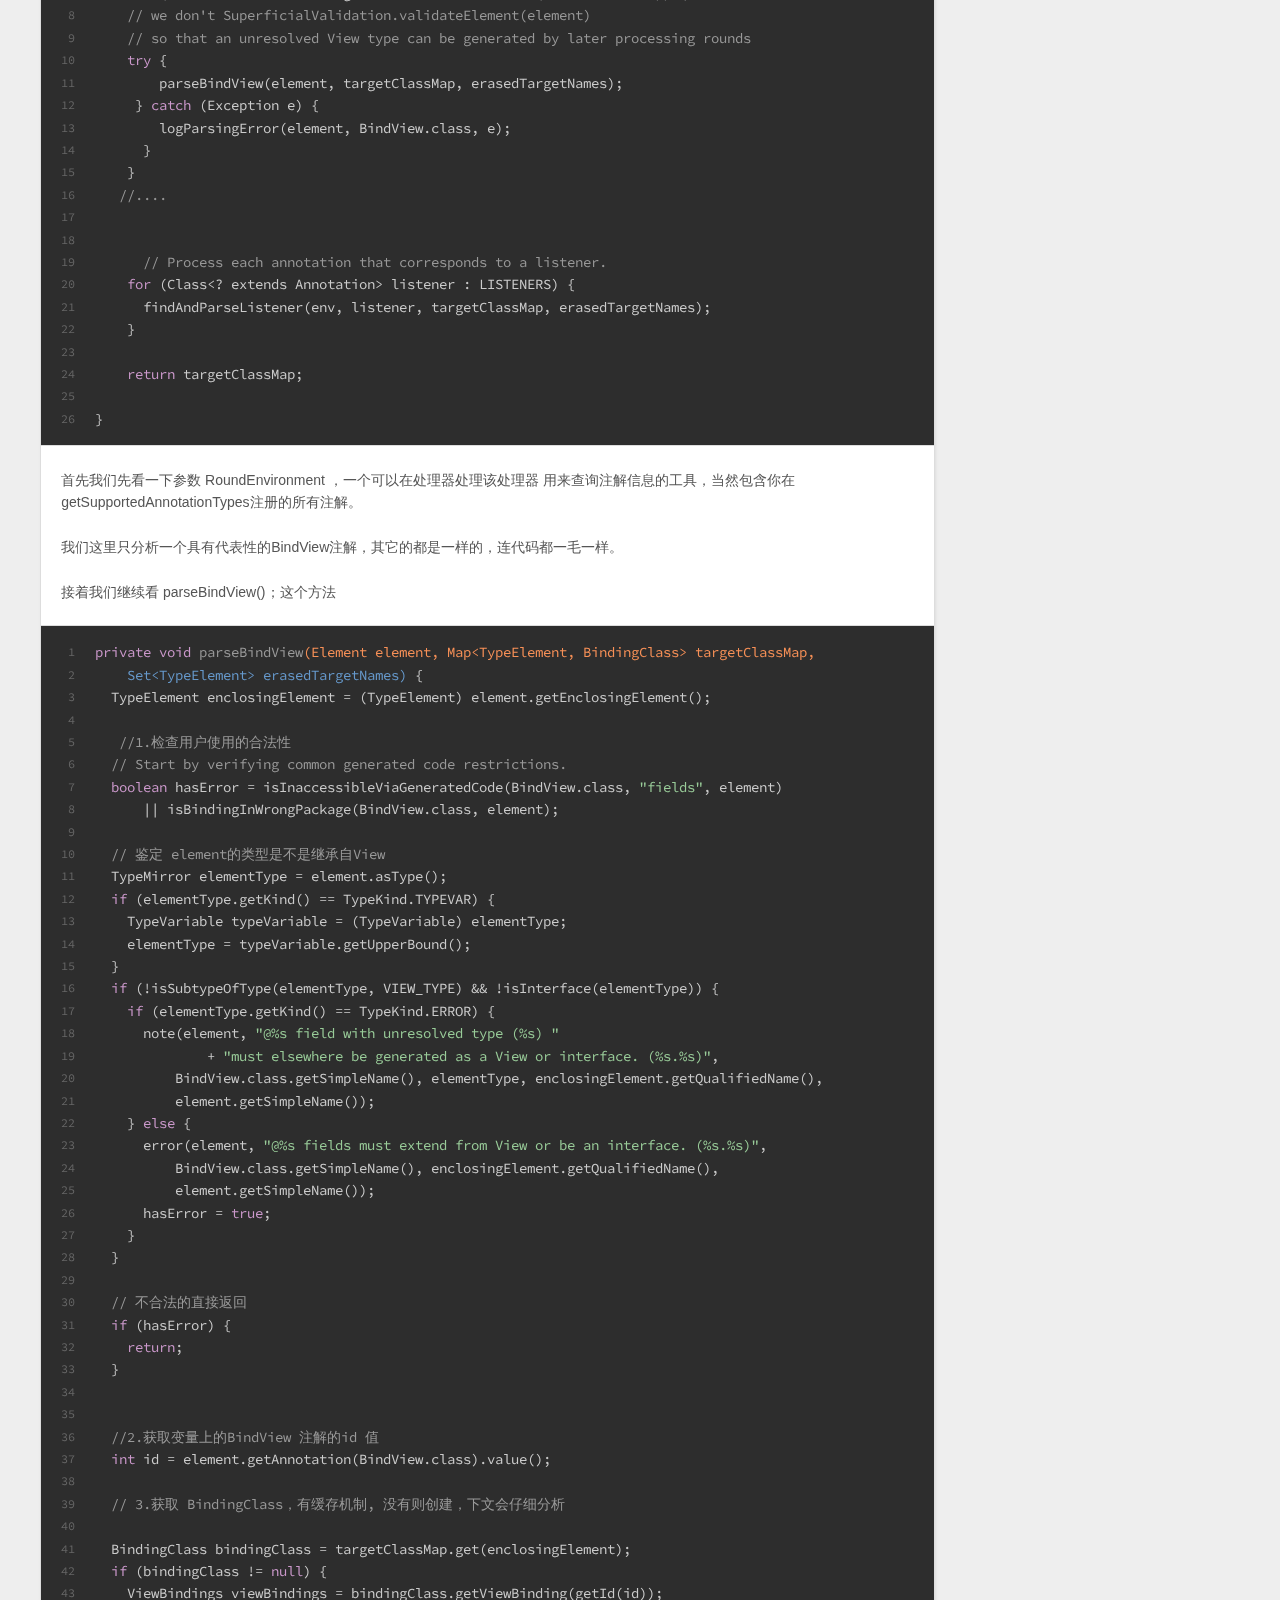
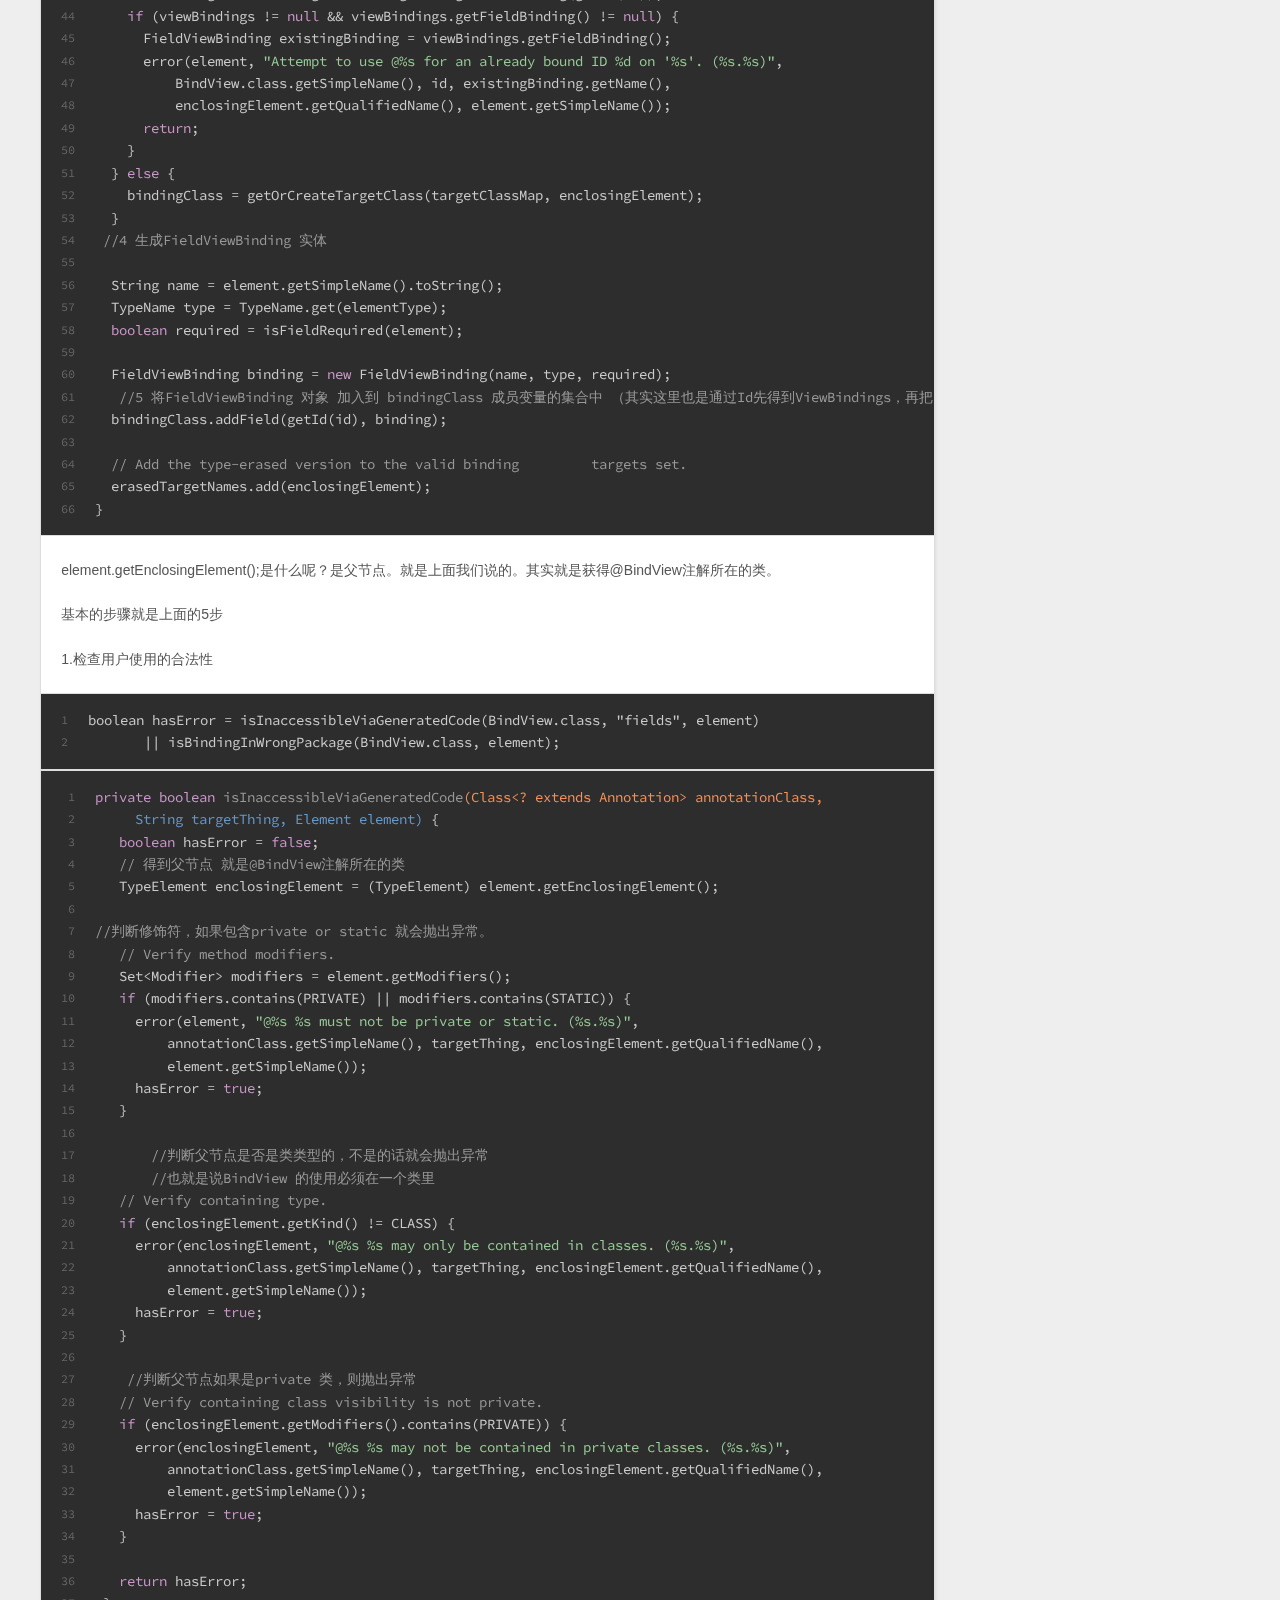
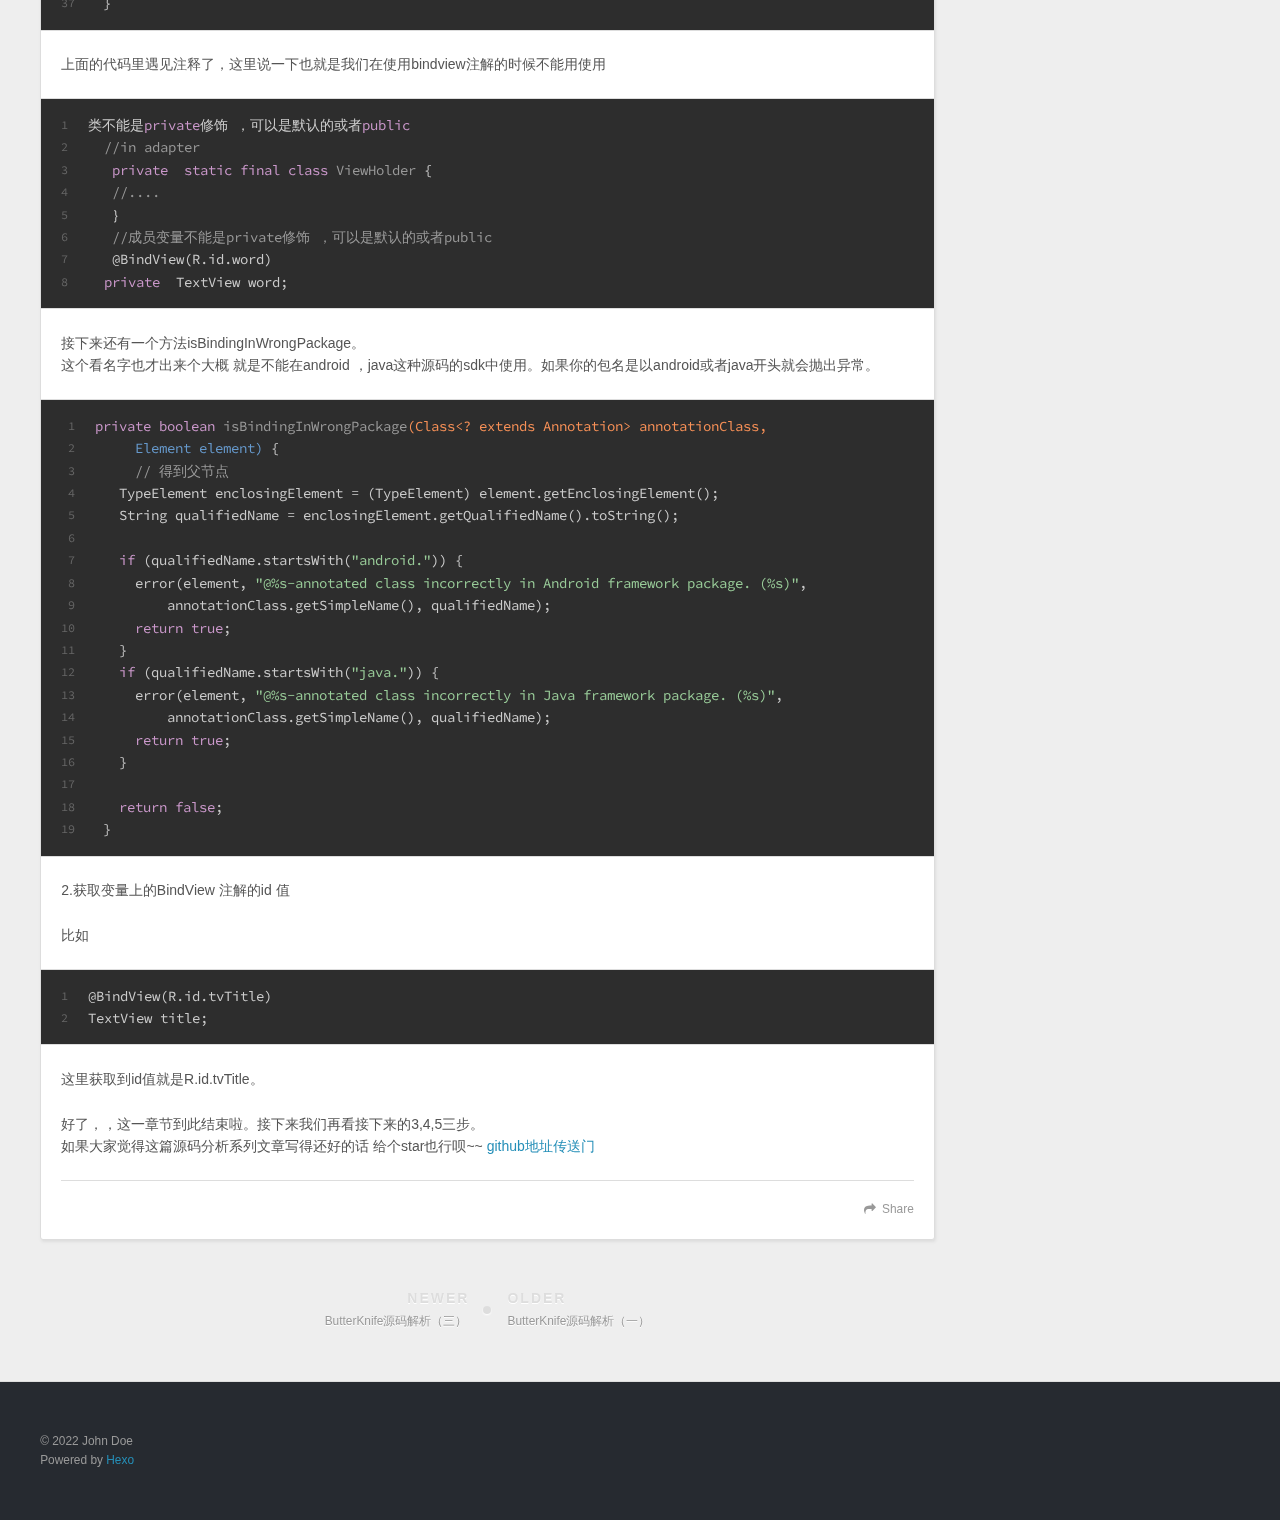
<file: 2022/02/03/ButterKnife源码解析（二）/index.html>
<!DOCTYPE html>
<html>
<head>
  <meta charset="utf-8">
  

  
  <title>ButterKnife源码解析（二） | Hexo</title>
  <meta name="viewport" content="width=device-width, initial-scale=1, maximum-scale=1">
  <meta name="description" content="ButterKnife 8.4.0 源码分析(二)ButterKnife 中@BindView注解处理流程分析原理图以下是整个库的处理流程，大家可以看完流程分析后再回过头来重看一遍。  ButterKnife的核心则是ButterKnifeProcessor 这个类。 (1)init 方法，这个主要是获取一些辅助类123456789101112131415  private Filer mFile">
<meta property="og:type" content="article">
<meta property="og:title" content="ButterKnife源码解析（二）">
<meta property="og:url" content="http://example.com/2022/02/03/ButterKnife%E6%BA%90%E7%A0%81%E8%A7%A3%E6%9E%90%EF%BC%88%E4%BA%8C%EF%BC%89/index.html">
<meta property="og:site_name" content="Hexo">
<meta property="og:description" content="ButterKnife 8.4.0 源码分析(二)ButterKnife 中@BindView注解处理流程分析原理图以下是整个库的处理流程，大家可以看完流程分析后再回过头来重看一遍。  ButterKnife的核心则是ButterKnifeProcessor 这个类。 (1)init 方法，这个主要是获取一些辅助类123456789101112131415  private Filer mFile">
<meta property="og:locale" content="en_US">
<meta property="og:image" content="http://example.com/2022/02/03/ButterKnife%E6%BA%90%E7%A0%81%E8%A7%A3%E6%9E%90%EF%BC%88%E4%BA%8C%EF%BC%89/BK%E6%9E%B6%E6%9E%84%E5%9B%BE.png">
<meta property="article:published_time" content="2022-02-03T11:27:04.000Z">
<meta property="article:modified_time" content="2022-02-04T12:40:53.934Z">
<meta property="article:author" content="John Doe">
<meta name="twitter:card" content="summary">
<meta name="twitter:image" content="http://example.com/2022/02/03/ButterKnife%E6%BA%90%E7%A0%81%E8%A7%A3%E6%9E%90%EF%BC%88%E4%BA%8C%EF%BC%89/BK%E6%9E%B6%E6%9E%84%E5%9B%BE.png">
  
    <link rel="alternate" href="/atom.xml" title="Hexo" type="application/atom+xml">
  
  
    <link rel="icon" href="/favicon.png">
  
  
    <link href="//fonts.googleapis.com/css?family=Source+Code+Pro" rel="stylesheet" type="text/css">
  
  
<link rel="stylesheet" href="/css/style.css">

<meta name="generator" content="Hexo 5.4.1"></head>

<body>
  <div id="container">
    <div id="wrap">
      <header id="header">
  <div id="banner"></div>
  <div id="header-outer" class="outer">
    <div id="header-title" class="inner">
      <h1 id="logo-wrap">
        <a href="/" id="logo">Hexo</a>
      </h1>
      
    </div>
    <div id="header-inner" class="inner">
      <nav id="main-nav">
        <a id="main-nav-toggle" class="nav-icon"></a>
        
          <a class="main-nav-link" href="/">Home</a>
        
          <a class="main-nav-link" href="/archives">Archives</a>
        
      </nav>
      <nav id="sub-nav">
        
          <a id="nav-rss-link" class="nav-icon" href="/atom.xml" title="RSS Feed"></a>
        
        <a id="nav-search-btn" class="nav-icon" title="Search"></a>
      </nav>
      <div id="search-form-wrap">
        <form action="//google.com/search" method="get" accept-charset="UTF-8" class="search-form"><input type="search" name="q" class="search-form-input" placeholder="Search"><button type="submit" class="search-form-submit">&#xF002;</button><input type="hidden" name="sitesearch" value="http://example.com"></form>
      </div>
    </div>
  </div>
</header>
      <div class="outer">
        <section id="main"><article id="post-ButterKnife源码解析（二）" class="article article-type-post" itemscope itemprop="blogPost">
  <div class="article-meta">
    <a href="/2022/02/03/ButterKnife%E6%BA%90%E7%A0%81%E8%A7%A3%E6%9E%90%EF%BC%88%E4%BA%8C%EF%BC%89/" class="article-date">
  <time datetime="2022-02-03T11:27:04.000Z" itemprop="datePublished">2022-02-03</time>
</a>
    
  </div>
  <div class="article-inner">
    
    
      <header class="article-header">
        
  
    <h1 class="article-title" itemprop="name">
      ButterKnife源码解析（二）
    </h1>
  

      </header>
    
    <div class="article-entry" itemprop="articleBody">
      
        <h1 id="ButterKnife-8-4-0-源码分析-二"><a href="#ButterKnife-8-4-0-源码分析-二" class="headerlink" title="ButterKnife 8.4.0 源码分析(二)"></a>ButterKnife 8.4.0 源码分析(二)</h1><h2 id="ButterKnife-中-BindView注解处理流程分析"><a href="#ButterKnife-中-BindView注解处理流程分析" class="headerlink" title="ButterKnife 中@BindView注解处理流程分析"></a>ButterKnife 中@BindView注解处理流程分析</h2><h3 id="原理图"><a href="#原理图" class="headerlink" title="原理图"></a>原理图</h3><p>以下是整个库的处理流程，大家可以看完流程分析后再回过头来重看一遍。</p>
<p><img src="BK%E6%9E%B6%E6%9E%84%E5%9B%BE.png"></p>
<p>ButterKnife的核心则是ButterKnifeProcessor 这个类。</p>
<h5 id="1-init-方法，这个主要是获取一些辅助类"><a href="#1-init-方法，这个主要是获取一些辅助类" class="headerlink" title="(1)init 方法，这个主要是获取一些辅助类"></a>(1)init 方法，这个主要是获取一些辅助类</h5><figure class="highlight java"><table><tr><td class="gutter"><pre><span class="line">1</span><br><span class="line">2</span><br><span class="line">3</span><br><span class="line">4</span><br><span class="line">5</span><br><span class="line">6</span><br><span class="line">7</span><br><span class="line">8</span><br><span class="line">9</span><br><span class="line">10</span><br><span class="line">11</span><br><span class="line">12</span><br><span class="line">13</span><br><span class="line">14</span><br><span class="line">15</span><br></pre></td><td class="code"><pre><span class="line">  <span class="keyword">private</span> Filer mFiler; <span class="comment">//文件相关的辅助类</span></span><br><span class="line">  <span class="keyword">private</span> Elements mElementUtils; <span class="comment">//元素相关的辅助类</span></span><br><span class="line">  <span class="keyword">private</span> Messager mMessager; <span class="comment">//日志相关的辅助类</span></span><br><span class="line"></span><br><span class="line"><span class="meta">@Override</span> <span class="function"><span class="keyword">public</span> <span class="keyword">synchronized</span> <span class="keyword">void</span> <span class="title">init</span><span class="params">(ProcessingEnvironment env)</span> </span>&#123;</span><br><span class="line">  <span class="keyword">super</span>.init(env);</span><br><span class="line"></span><br><span class="line">  elementUtils = env.getElementUtils();</span><br><span class="line">  typeUtils = env.getTypeUtils();</span><br><span class="line">  filer = env.getFiler();</span><br><span class="line">  <span class="keyword">try</span> &#123;</span><br><span class="line">    trees = Trees.instance(processingEnv);</span><br><span class="line">  &#125; <span class="keyword">catch</span> (IllegalArgumentException ignored) &#123;</span><br><span class="line">  &#125;</span><br><span class="line">&#125;</span><br></pre></td></tr></table></figure>

<h5 id="2-getSupportedSourceVersion-方法就是默认的，获取你该处理器使用的java版本"><a href="#2-getSupportedSourceVersion-方法就是默认的，获取你该处理器使用的java版本" class="headerlink" title="(2)getSupportedSourceVersion()方法就是默认的，获取你该处理器使用的java版本"></a>(2)getSupportedSourceVersion()方法就是默认的，获取你该处理器使用的java版本</h5><figure class="highlight java"><table><tr><td class="gutter"><pre><span class="line">1</span><br><span class="line">2</span><br><span class="line">3</span><br></pre></td><td class="code"><pre><span class="line"><span class="meta">@Override</span> <span class="function"><span class="keyword">public</span> SourceVersion <span class="title">getSupportedSourceVersion</span><span class="params">()</span> </span>&#123;</span><br><span class="line">   <span class="keyword">return</span> SourceVersion.latestSupported();</span><br><span class="line"> &#125;</span><br></pre></td></tr></table></figure>

<h5 id="3-getSupportedAnnotations方法已经介绍过了，阐述注解处理器应该处理那些注解。以下是ButterKnifeProcessor所处理的注解。"><a href="#3-getSupportedAnnotations方法已经介绍过了，阐述注解处理器应该处理那些注解。以下是ButterKnifeProcessor所处理的注解。" class="headerlink" title="(3)getSupportedAnnotations方法已经介绍过了，阐述注解处理器应该处理那些注解。以下是ButterKnifeProcessor所处理的注解。"></a>(3)getSupportedAnnotations方法已经介绍过了，阐述注解处理器应该处理那些注解。以下是ButterKnifeProcessor所处理的注解。</h5><figure class="highlight java"><table><tr><td class="gutter"><pre><span class="line">1</span><br><span class="line">2</span><br><span class="line">3</span><br><span class="line">4</span><br><span class="line">5</span><br><span class="line">6</span><br><span class="line">7</span><br><span class="line">8</span><br><span class="line">9</span><br><span class="line">10</span><br><span class="line">11</span><br><span class="line">12</span><br><span class="line">13</span><br><span class="line">14</span><br><span class="line">15</span><br><span class="line">16</span><br><span class="line">17</span><br><span class="line">18</span><br></pre></td><td class="code"><pre><span class="line"><span class="keyword">private</span> Set&lt;Class&lt;? extends Annotation&gt;&gt; getSupportedAnnotations() &#123;</span><br><span class="line">  Set&lt;Class&lt;? extends Annotation&gt;&gt; annotations = <span class="keyword">new</span> LinkedHashSet&lt;&gt;();</span><br><span class="line"></span><br><span class="line">  annotations.add(BindArray.class);</span><br><span class="line">  annotations.add(BindBitmap.class);</span><br><span class="line">  annotations.add(BindBool.class);</span><br><span class="line">  annotations.add(BindColor.class);</span><br><span class="line">  annotations.add(BindDimen.class);</span><br><span class="line">  annotations.add(BindDrawable.class);</span><br><span class="line">  annotations.add(BindFloat.class);</span><br><span class="line">  annotations.add(BindInt.class);</span><br><span class="line">  annotations.add(BindString.class);</span><br><span class="line">  annotations.add(BindView.class);</span><br><span class="line">  annotations.add(BindViews.class);</span><br><span class="line">  annotations.addAll(LISTENERS);</span><br><span class="line"></span><br><span class="line">  <span class="keyword">return</span> annotations;</span><br><span class="line">&#125;</span><br></pre></td></tr></table></figure>

<h5 id="4-接下来就是process方法，这个方法是核心方法。"><a href="#4-接下来就是process方法，这个方法是核心方法。" class="headerlink" title="(4)接下来就是process方法，这个方法是核心方法。"></a>(4)接下来就是process方法，这个方法是核心方法。</h5><figure class="highlight java"><table><tr><td class="gutter"><pre><span class="line">1</span><br><span class="line">2</span><br><span class="line">3</span><br><span class="line">4</span><br><span class="line">5</span><br><span class="line">6</span><br><span class="line">7</span><br><span class="line">8</span><br><span class="line">9</span><br><span class="line">10</span><br><span class="line">11</span><br><span class="line">12</span><br><span class="line">13</span><br><span class="line">14</span><br><span class="line">15</span><br><span class="line">16</span><br><span class="line">17</span><br><span class="line">18</span><br><span class="line">19</span><br></pre></td><td class="code"><pre><span class="line"><span class="meta">@Override</span> </span><br><span class="line"><span class="function"><span class="keyword">public</span> <span class="keyword">boolean</span> <span class="title">process</span><span class="params">(Set&lt;? extends TypeElement&gt; elements, RoundEnvironment env)</span> </span>&#123;</span><br><span class="line"> <span class="comment">//1.查找所有的注解信息，并形成BindingClass（是什么 后面会讲） 保存到 map中</span></span><br><span class="line">    Map&lt;TypeElement, BindingClass&gt; targetClassMap = findAndParseTargets(env);</span><br><span class="line"></span><br><span class="line"><span class="comment">//2.遍历步骤1的map 的生成.java文件（也就是上文的  类名_ViewBinding  的java文件）</span></span><br><span class="line">  <span class="keyword">for</span> (Map.Entry&lt;TypeElement, BindingClass&gt; entry : targetClassMap.entrySet()) &#123;</span><br><span class="line">      TypeElement typeElement = entry.getKey();</span><br><span class="line">      BindingClass bindingClass = entry.getValue();</span><br><span class="line">      JavaFile javaFile = bindingClass.brewJava();</span><br><span class="line">      <span class="keyword">try</span> &#123;</span><br><span class="line">        javaFile.writeTo(filer);</span><br><span class="line">      &#125; <span class="keyword">catch</span> (IOException e) &#123;</span><br><span class="line">        error(typeElement, <span class="string">&quot;Unable to write binding for type %s: %s&quot;</span>, typeElement, e.getMessage());</span><br><span class="line">      &#125;</span><br><span class="line">    &#125;</span><br><span class="line"></span><br><span class="line">    <span class="keyword">return</span> <span class="keyword">true</span>;</span><br><span class="line">  &#125;</span><br></pre></td></tr></table></figure>

<p>每个注解的查找与解析-findAndParseTargets</p>
<figure class="highlight java"><table><tr><td class="gutter"><pre><span class="line">1</span><br><span class="line">2</span><br><span class="line">3</span><br><span class="line">4</span><br><span class="line">5</span><br><span class="line">6</span><br><span class="line">7</span><br><span class="line">8</span><br><span class="line">9</span><br><span class="line">10</span><br><span class="line">11</span><br><span class="line">12</span><br><span class="line">13</span><br><span class="line">14</span><br><span class="line">15</span><br><span class="line">16</span><br><span class="line">17</span><br><span class="line">18</span><br><span class="line">19</span><br><span class="line">20</span><br><span class="line">21</span><br><span class="line">22</span><br><span class="line">23</span><br><span class="line">24</span><br><span class="line">25</span><br><span class="line">26</span><br></pre></td><td class="code"><pre><span class="line"><span class="function"><span class="keyword">private</span> Map&lt;TypeElement, BindingClass&gt; <span class="title">findAndParseTargets</span><span class="params">(RoundEnvironment env)</span> </span>&#123;</span><br><span class="line">    Map&lt;TypeElement, BindingClass&gt; targetClassMap = <span class="keyword">new</span> LinkedHashMap&lt;&gt;();</span><br><span class="line">    Set&lt;TypeElement&gt; erasedTargetNames = <span class="keyword">new</span> LinkedHashSet&lt;&gt;();</span><br><span class="line"></span><br><span class="line">    scanForRClasses(env);</span><br><span class="line">    <span class="comment">// 处理每个被 @BindView 注解修饰的 element.</span></span><br><span class="line">    <span class="keyword">for</span> (Element element : env.getElementsAnnotatedWith(BindView.class)) &#123;</span><br><span class="line">    <span class="comment">// we don&#x27;t SuperficialValidation.validateElement(element)</span></span><br><span class="line">    <span class="comment">// so that an unresolved View type can be generated by later processing rounds</span></span><br><span class="line">    <span class="keyword">try</span> &#123;</span><br><span class="line">        parseBindView(element, targetClassMap, erasedTargetNames);</span><br><span class="line">     &#125; <span class="keyword">catch</span> (Exception e) &#123;</span><br><span class="line">        logParsingError(element, BindView.class, e);</span><br><span class="line">      &#125;</span><br><span class="line">    &#125;</span><br><span class="line">   <span class="comment">//....</span></span><br><span class="line"></span><br><span class="line"></span><br><span class="line">      <span class="comment">// Process each annotation that corresponds to a listener.</span></span><br><span class="line">    <span class="keyword">for</span> (Class&lt;? extends Annotation&gt; listener : LISTENERS) &#123;</span><br><span class="line">      findAndParseListener(env, listener, targetClassMap, erasedTargetNames);</span><br><span class="line">    &#125;</span><br><span class="line">   </span><br><span class="line">    <span class="keyword">return</span> targetClassMap;</span><br><span class="line"></span><br><span class="line">&#125;</span><br></pre></td></tr></table></figure>

<p>首先我们先看一下参数 RoundEnvironment ，一个可以在处理器处理该处理器 用来查询注解信息的工具，当然包含你在getSupportedAnnotationTypes注册的所有注解。 </p>
<p>我们这里只分析一个具有代表性的BindView注解，其它的都是一样的，连代码都一毛一样。</p>
<p>接着我们继续看 parseBindView()；这个方法</p>
<figure class="highlight java"><table><tr><td class="gutter"><pre><span class="line">1</span><br><span class="line">2</span><br><span class="line">3</span><br><span class="line">4</span><br><span class="line">5</span><br><span class="line">6</span><br><span class="line">7</span><br><span class="line">8</span><br><span class="line">9</span><br><span class="line">10</span><br><span class="line">11</span><br><span class="line">12</span><br><span class="line">13</span><br><span class="line">14</span><br><span class="line">15</span><br><span class="line">16</span><br><span class="line">17</span><br><span class="line">18</span><br><span class="line">19</span><br><span class="line">20</span><br><span class="line">21</span><br><span class="line">22</span><br><span class="line">23</span><br><span class="line">24</span><br><span class="line">25</span><br><span class="line">26</span><br><span class="line">27</span><br><span class="line">28</span><br><span class="line">29</span><br><span class="line">30</span><br><span class="line">31</span><br><span class="line">32</span><br><span class="line">33</span><br><span class="line">34</span><br><span class="line">35</span><br><span class="line">36</span><br><span class="line">37</span><br><span class="line">38</span><br><span class="line">39</span><br><span class="line">40</span><br><span class="line">41</span><br><span class="line">42</span><br><span class="line">43</span><br><span class="line">44</span><br><span class="line">45</span><br><span class="line">46</span><br><span class="line">47</span><br><span class="line">48</span><br><span class="line">49</span><br><span class="line">50</span><br><span class="line">51</span><br><span class="line">52</span><br><span class="line">53</span><br><span class="line">54</span><br><span class="line">55</span><br><span class="line">56</span><br><span class="line">57</span><br><span class="line">58</span><br><span class="line">59</span><br><span class="line">60</span><br><span class="line">61</span><br><span class="line">62</span><br><span class="line">63</span><br><span class="line">64</span><br><span class="line">65</span><br><span class="line">66</span><br></pre></td><td class="code"><pre><span class="line"><span class="function"><span class="keyword">private</span> <span class="keyword">void</span> <span class="title">parseBindView</span><span class="params">(Element element, Map&lt;TypeElement, BindingClass&gt; targetClassMap,</span></span></span><br><span class="line"><span class="params"><span class="function">    Set&lt;TypeElement&gt; erasedTargetNames)</span> </span>&#123;</span><br><span class="line">  TypeElement enclosingElement = (TypeElement) element.getEnclosingElement();</span><br><span class="line"></span><br><span class="line">   <span class="comment">//1.检查用户使用的合法性</span></span><br><span class="line">  <span class="comment">// Start by verifying common generated code restrictions.</span></span><br><span class="line">  <span class="keyword">boolean</span> hasError = isInaccessibleViaGeneratedCode(BindView.class, <span class="string">&quot;fields&quot;</span>, element)</span><br><span class="line">      || isBindingInWrongPackage(BindView.class, element);</span><br><span class="line"></span><br><span class="line">  <span class="comment">// 鉴定 element的类型是不是继承自View</span></span><br><span class="line">  TypeMirror elementType = element.asType();</span><br><span class="line">  <span class="keyword">if</span> (elementType.getKind() == TypeKind.TYPEVAR) &#123;</span><br><span class="line">    TypeVariable typeVariable = (TypeVariable) elementType;</span><br><span class="line">    elementType = typeVariable.getUpperBound();</span><br><span class="line">  &#125;</span><br><span class="line">  <span class="keyword">if</span> (!isSubtypeOfType(elementType, VIEW_TYPE) &amp;&amp; !isInterface(elementType)) &#123;</span><br><span class="line">    <span class="keyword">if</span> (elementType.getKind() == TypeKind.ERROR) &#123;</span><br><span class="line">      note(element, <span class="string">&quot;@%s field with unresolved type (%s) &quot;</span></span><br><span class="line">              + <span class="string">&quot;must elsewhere be generated as a View or interface. (%s.%s)&quot;</span>,</span><br><span class="line">          BindView.class.getSimpleName(), elementType, enclosingElement.getQualifiedName(),</span><br><span class="line">          element.getSimpleName());</span><br><span class="line">    &#125; <span class="keyword">else</span> &#123;</span><br><span class="line">      error(element, <span class="string">&quot;@%s fields must extend from View or be an interface. (%s.%s)&quot;</span>,</span><br><span class="line">          BindView.class.getSimpleName(), enclosingElement.getQualifiedName(),</span><br><span class="line">          element.getSimpleName());</span><br><span class="line">      hasError = <span class="keyword">true</span>;</span><br><span class="line">    &#125;</span><br><span class="line">  &#125;</span><br><span class="line"></span><br><span class="line">  <span class="comment">// 不合法的直接返回</span></span><br><span class="line">  <span class="keyword">if</span> (hasError) &#123;</span><br><span class="line">    <span class="keyword">return</span>;</span><br><span class="line">  &#125;</span><br><span class="line"></span><br><span class="line"></span><br><span class="line">  <span class="comment">//2.获取变量上的BindView 注解的id 值</span></span><br><span class="line">  <span class="keyword">int</span> id = element.getAnnotation(BindView.class).value();</span><br><span class="line"></span><br><span class="line">  <span class="comment">// 3.获取 BindingClass，有缓存机制, 没有则创建，下文会仔细分析</span></span><br><span class="line"></span><br><span class="line">  BindingClass bindingClass = targetClassMap.get(enclosingElement);</span><br><span class="line">  <span class="keyword">if</span> (bindingClass != <span class="keyword">null</span>) &#123;</span><br><span class="line">    ViewBindings viewBindings = bindingClass.getViewBinding(getId(id));</span><br><span class="line">    <span class="keyword">if</span> (viewBindings != <span class="keyword">null</span> &amp;&amp; viewBindings.getFieldBinding() != <span class="keyword">null</span>) &#123;</span><br><span class="line">      FieldViewBinding existingBinding = viewBindings.getFieldBinding();</span><br><span class="line">      error(element, <span class="string">&quot;Attempt to use @%s for an already bound ID %d on &#x27;%s&#x27;. (%s.%s)&quot;</span>,</span><br><span class="line">          BindView.class.getSimpleName(), id, existingBinding.getName(),</span><br><span class="line">          enclosingElement.getQualifiedName(), element.getSimpleName());</span><br><span class="line">      <span class="keyword">return</span>;</span><br><span class="line">    &#125;</span><br><span class="line">  &#125; <span class="keyword">else</span> &#123;</span><br><span class="line">    bindingClass = getOrCreateTargetClass(targetClassMap, enclosingElement);</span><br><span class="line">  &#125;</span><br><span class="line"> <span class="comment">//4 生成FieldViewBinding 实体 </span></span><br><span class="line"></span><br><span class="line">  String name = element.getSimpleName().toString();</span><br><span class="line">  TypeName type = TypeName.get(elementType);</span><br><span class="line">  <span class="keyword">boolean</span> required = isFieldRequired(element);</span><br><span class="line"></span><br><span class="line">  FieldViewBinding binding = <span class="keyword">new</span> FieldViewBinding(name, type, required);</span><br><span class="line">   <span class="comment">//5 将FieldViewBinding 对象 加入到 bindingClass 成员变量的集合中 （其实这里也是通过Id先得到ViewBindings，再把FieldViewBinding加入到bindingClass的ViewBindings中 点击去看一遍可以知道）</span></span><br><span class="line">  bindingClass.addField(getId(id), binding);</span><br><span class="line"></span><br><span class="line">  <span class="comment">// Add the type-erased version to the valid binding         targets set.</span></span><br><span class="line">  erasedTargetNames.add(enclosingElement);</span><br><span class="line">&#125;</span><br></pre></td></tr></table></figure>

<p> element.getEnclosingElement();是什么呢？是父节点。就是上面我们说的。其实就是获得@BindView注解所在的类。</p>
<p>基本的步骤就是上面的5步</p>
<p>1.检查用户使用的合法性</p>
<figure class="highlight plaintext"><table><tr><td class="gutter"><pre><span class="line">1</span><br><span class="line">2</span><br></pre></td><td class="code"><pre><span class="line">boolean hasError = isInaccessibleViaGeneratedCode(BindView.class, &quot;fields&quot;, element)</span><br><span class="line">       || isBindingInWrongPackage(BindView.class, element);</span><br></pre></td></tr></table></figure>

<figure class="highlight java"><table><tr><td class="gutter"><pre><span class="line">1</span><br><span class="line">2</span><br><span class="line">3</span><br><span class="line">4</span><br><span class="line">5</span><br><span class="line">6</span><br><span class="line">7</span><br><span class="line">8</span><br><span class="line">9</span><br><span class="line">10</span><br><span class="line">11</span><br><span class="line">12</span><br><span class="line">13</span><br><span class="line">14</span><br><span class="line">15</span><br><span class="line">16</span><br><span class="line">17</span><br><span class="line">18</span><br><span class="line">19</span><br><span class="line">20</span><br><span class="line">21</span><br><span class="line">22</span><br><span class="line">23</span><br><span class="line">24</span><br><span class="line">25</span><br><span class="line">26</span><br><span class="line">27</span><br><span class="line">28</span><br><span class="line">29</span><br><span class="line">30</span><br><span class="line">31</span><br><span class="line">32</span><br><span class="line">33</span><br><span class="line">34</span><br><span class="line">35</span><br><span class="line">36</span><br><span class="line">37</span><br></pre></td><td class="code"><pre><span class="line"><span class="function"><span class="keyword">private</span> <span class="keyword">boolean</span> <span class="title">isInaccessibleViaGeneratedCode</span><span class="params">(Class&lt;? extends Annotation&gt; annotationClass,</span></span></span><br><span class="line"><span class="params"><span class="function">     String targetThing, Element element)</span> </span>&#123;</span><br><span class="line">   <span class="keyword">boolean</span> hasError = <span class="keyword">false</span>;</span><br><span class="line">   <span class="comment">// 得到父节点 就是@BindView注解所在的类</span></span><br><span class="line">   TypeElement enclosingElement = (TypeElement) element.getEnclosingElement();</span><br><span class="line"></span><br><span class="line"><span class="comment">//判断修饰符，如果包含private or static 就会抛出异常。</span></span><br><span class="line">   <span class="comment">// Verify method modifiers.</span></span><br><span class="line">   Set&lt;Modifier&gt; modifiers = element.getModifiers();</span><br><span class="line">   <span class="keyword">if</span> (modifiers.contains(PRIVATE) || modifiers.contains(STATIC)) &#123;</span><br><span class="line">     error(element, <span class="string">&quot;@%s %s must not be private or static. (%s.%s)&quot;</span>,</span><br><span class="line">         annotationClass.getSimpleName(), targetThing, enclosingElement.getQualifiedName(),</span><br><span class="line">         element.getSimpleName());</span><br><span class="line">     hasError = <span class="keyword">true</span>;</span><br><span class="line">   &#125;</span><br><span class="line"></span><br><span class="line">       <span class="comment">//判断父节点是否是类类型的，不是的话就会抛出异常</span></span><br><span class="line">       <span class="comment">//也就是说BindView 的使用必须在一个类里</span></span><br><span class="line">   <span class="comment">// Verify containing type.</span></span><br><span class="line">   <span class="keyword">if</span> (enclosingElement.getKind() != CLASS) &#123;</span><br><span class="line">     error(enclosingElement, <span class="string">&quot;@%s %s may only be contained in classes. (%s.%s)&quot;</span>,</span><br><span class="line">         annotationClass.getSimpleName(), targetThing, enclosingElement.getQualifiedName(),</span><br><span class="line">         element.getSimpleName());</span><br><span class="line">     hasError = <span class="keyword">true</span>;</span><br><span class="line">   &#125;</span><br><span class="line"></span><br><span class="line">    <span class="comment">//判断父节点如果是private 类，则抛出异常</span></span><br><span class="line">   <span class="comment">// Verify containing class visibility is not private.</span></span><br><span class="line">   <span class="keyword">if</span> (enclosingElement.getModifiers().contains(PRIVATE)) &#123;</span><br><span class="line">     error(enclosingElement, <span class="string">&quot;@%s %s may not be contained in private classes. (%s.%s)&quot;</span>,</span><br><span class="line">         annotationClass.getSimpleName(), targetThing, enclosingElement.getQualifiedName(),</span><br><span class="line">         element.getSimpleName());</span><br><span class="line">     hasError = <span class="keyword">true</span>;</span><br><span class="line">   &#125;</span><br><span class="line"></span><br><span class="line">   <span class="keyword">return</span> hasError;</span><br><span class="line"> &#125;</span><br></pre></td></tr></table></figure>

<p>上面的代码里遇见注释了，这里说一下也就是我们在使用bindview注解的时候不能用使用</p>
<figure class="highlight java"><table><tr><td class="gutter"><pre><span class="line">1</span><br><span class="line">2</span><br><span class="line">3</span><br><span class="line">4</span><br><span class="line">5</span><br><span class="line">6</span><br><span class="line">7</span><br><span class="line">8</span><br></pre></td><td class="code"><pre><span class="line">类不能是<span class="keyword">private</span>修饰 ，可以是默认的或者<span class="keyword">public</span> </span><br><span class="line">  <span class="comment">//in adapter</span></span><br><span class="line">   <span class="keyword">private</span>  <span class="keyword">static</span> <span class="keyword">final</span> <span class="class"><span class="keyword">class</span> <span class="title">ViewHolder</span> </span>&#123;</span><br><span class="line">   <span class="comment">//....</span></span><br><span class="line">   ｝</span><br><span class="line">   <span class="comment">//成员变量不能是private修饰 ，可以是默认的或者public </span></span><br><span class="line">   <span class="meta">@BindView(R.id.word)</span></span><br><span class="line">  <span class="keyword">private</span>  TextView word; </span><br></pre></td></tr></table></figure>

<p>接下来还有一个方法isBindingInWrongPackage。<br>这个看名字也才出来个大概 就是不能在android ，java这种源码的sdk中使用。如果你的包名是以android或者java开头就会抛出异常。</p>
<figure class="highlight java"><table><tr><td class="gutter"><pre><span class="line">1</span><br><span class="line">2</span><br><span class="line">3</span><br><span class="line">4</span><br><span class="line">5</span><br><span class="line">6</span><br><span class="line">7</span><br><span class="line">8</span><br><span class="line">9</span><br><span class="line">10</span><br><span class="line">11</span><br><span class="line">12</span><br><span class="line">13</span><br><span class="line">14</span><br><span class="line">15</span><br><span class="line">16</span><br><span class="line">17</span><br><span class="line">18</span><br><span class="line">19</span><br></pre></td><td class="code"><pre><span class="line"><span class="function"><span class="keyword">private</span> <span class="keyword">boolean</span> <span class="title">isBindingInWrongPackage</span><span class="params">(Class&lt;? extends Annotation&gt; annotationClass,</span></span></span><br><span class="line"><span class="params"><span class="function">     Element element)</span> </span>&#123;</span><br><span class="line">     <span class="comment">// 得到父节点</span></span><br><span class="line">   TypeElement enclosingElement = (TypeElement) element.getEnclosingElement();</span><br><span class="line">   String qualifiedName = enclosingElement.getQualifiedName().toString();</span><br><span class="line"></span><br><span class="line">   <span class="keyword">if</span> (qualifiedName.startsWith(<span class="string">&quot;android.&quot;</span>)) &#123;</span><br><span class="line">     error(element, <span class="string">&quot;@%s-annotated class incorrectly in Android framework package. (%s)&quot;</span>,</span><br><span class="line">         annotationClass.getSimpleName(), qualifiedName);</span><br><span class="line">     <span class="keyword">return</span> <span class="keyword">true</span>;</span><br><span class="line">   &#125;</span><br><span class="line">   <span class="keyword">if</span> (qualifiedName.startsWith(<span class="string">&quot;java.&quot;</span>)) &#123;</span><br><span class="line">     error(element, <span class="string">&quot;@%s-annotated class incorrectly in Java framework package. (%s)&quot;</span>,</span><br><span class="line">         annotationClass.getSimpleName(), qualifiedName);</span><br><span class="line">     <span class="keyword">return</span> <span class="keyword">true</span>;</span><br><span class="line">   &#125;</span><br><span class="line"></span><br><span class="line">   <span class="keyword">return</span> <span class="keyword">false</span>;</span><br><span class="line"> &#125; </span><br></pre></td></tr></table></figure>

<p>2.获取变量上的BindView 注解的id 值</p>
<p>比如</p>
<figure class="highlight java"><table><tr><td class="gutter"><pre><span class="line">1</span><br><span class="line">2</span><br></pre></td><td class="code"><pre><span class="line"><span class="meta">@BindView(R.id.tvTitle)</span></span><br><span class="line">TextView title;</span><br></pre></td></tr></table></figure>

<p>这里获取到id值就是R.id.tvTitle。</p>
<p>好了，，这一章节到此结束啦。接下来我们再看接下来的3,4,5三步。<br>如果大家觉得这篇源码分析系列文章写得还好的话 给个star也行呗~~  <a target="_blank" rel="noopener" href="https://github.com/tomridder/ButterKnife-8.4.0-">github地址传送门</a></p>

      
    </div>
    <footer class="article-footer">
      <a data-url="http://example.com/2022/02/03/ButterKnife%E6%BA%90%E7%A0%81%E8%A7%A3%E6%9E%90%EF%BC%88%E4%BA%8C%EF%BC%89/" data-id="ckz8hfzwi0003p4v62oek5awp" class="article-share-link">Share</a>
      
      
    </footer>
  </div>
  
    
<nav id="article-nav">
  
    <a href="/2022/02/03/ButterKnife%E6%BA%90%E7%A0%81%E8%A7%A3%E6%9E%90%EF%BC%88%E4%B8%89%EF%BC%89/" id="article-nav-newer" class="article-nav-link-wrap">
      <strong class="article-nav-caption">Newer</strong>
      <div class="article-nav-title">
        
          ButterKnife源码解析（三）
        
      </div>
    </a>
  
  
    <a href="/2022/02/03/ButterKnife%E6%BA%90%E7%A0%81%E8%A7%A3%E6%9E%90%EF%BC%88%E4%B8%80%EF%BC%89/" id="article-nav-older" class="article-nav-link-wrap">
      <strong class="article-nav-caption">Older</strong>
      <div class="article-nav-title">ButterKnife源码解析（一）</div>
    </a>
  
</nav>

  
</article>

</section>
        
          <aside id="sidebar">
  
    

  
    

  
    
  
    
  <div class="widget-wrap">
    <h3 class="widget-title">Archives</h3>
    <div class="widget">
      <ul class="archive-list"><li class="archive-list-item"><a class="archive-list-link" href="/archives/2022/02/">February 2022</a></li></ul>
    </div>
  </div>


  
    
  <div class="widget-wrap">
    <h3 class="widget-title">Recent Posts</h3>
    <div class="widget">
      <ul>
        
          <li>
            <a href="/2022/02/04/ButterKnife-8-4-0-%E6%BA%90%E7%A0%81%E8%A7%A3%E6%9E%90%E7%B3%BB%E5%88%97%E6%96%87%E7%AB%A0/">ButterKnife 8.4.0 源码解析系列文章</a>
          </li>
        
          <li>
            <a href="/2022/02/03/ButterKnife%E6%BA%90%E7%A0%81%E8%A7%A3%E6%9E%90%EF%BC%88%E4%BA%94%EF%BC%89/">ButterKnife源码解析（五）</a>
          </li>
        
          <li>
            <a href="/2022/02/03/ButterKnife%E6%BA%90%E7%A0%81%E8%A7%A3%E6%9E%90%EF%BC%88%E5%9B%9B%EF%BC%89/">ButterKnife源码解析（四）</a>
          </li>
        
          <li>
            <a href="/2022/02/03/ButterKnife%E6%BA%90%E7%A0%81%E8%A7%A3%E6%9E%90%EF%BC%88%E4%B8%89%EF%BC%89/">ButterKnife源码解析（三）</a>
          </li>
        
          <li>
            <a href="/2022/02/03/ButterKnife%E6%BA%90%E7%A0%81%E8%A7%A3%E6%9E%90%EF%BC%88%E4%BA%8C%EF%BC%89/">ButterKnife源码解析（二）</a>
          </li>
        
      </ul>
    </div>
  </div>

  
</aside>
        
      </div>
      <footer id="footer">
  
  <div class="outer">
    <div id="footer-info" class="inner">
      &copy; 2022 John Doe<br>
      Powered by <a href="http://hexo.io/" target="_blank">Hexo</a>
    </div>
  </div>
</footer>
    </div>
    <nav id="mobile-nav">
  
    <a href="/" class="mobile-nav-link">Home</a>
  
    <a href="/archives" class="mobile-nav-link">Archives</a>
  
</nav>
    

<script src="//ajax.googleapis.com/ajax/libs/jquery/2.0.3/jquery.min.js"></script>


  
<link rel="stylesheet" href="/fancybox/jquery.fancybox.css">

  
<script src="/fancybox/jquery.fancybox.pack.js"></script>




<script src="/js/script.js"></script>




  </div>
</body>
</html>
</file>
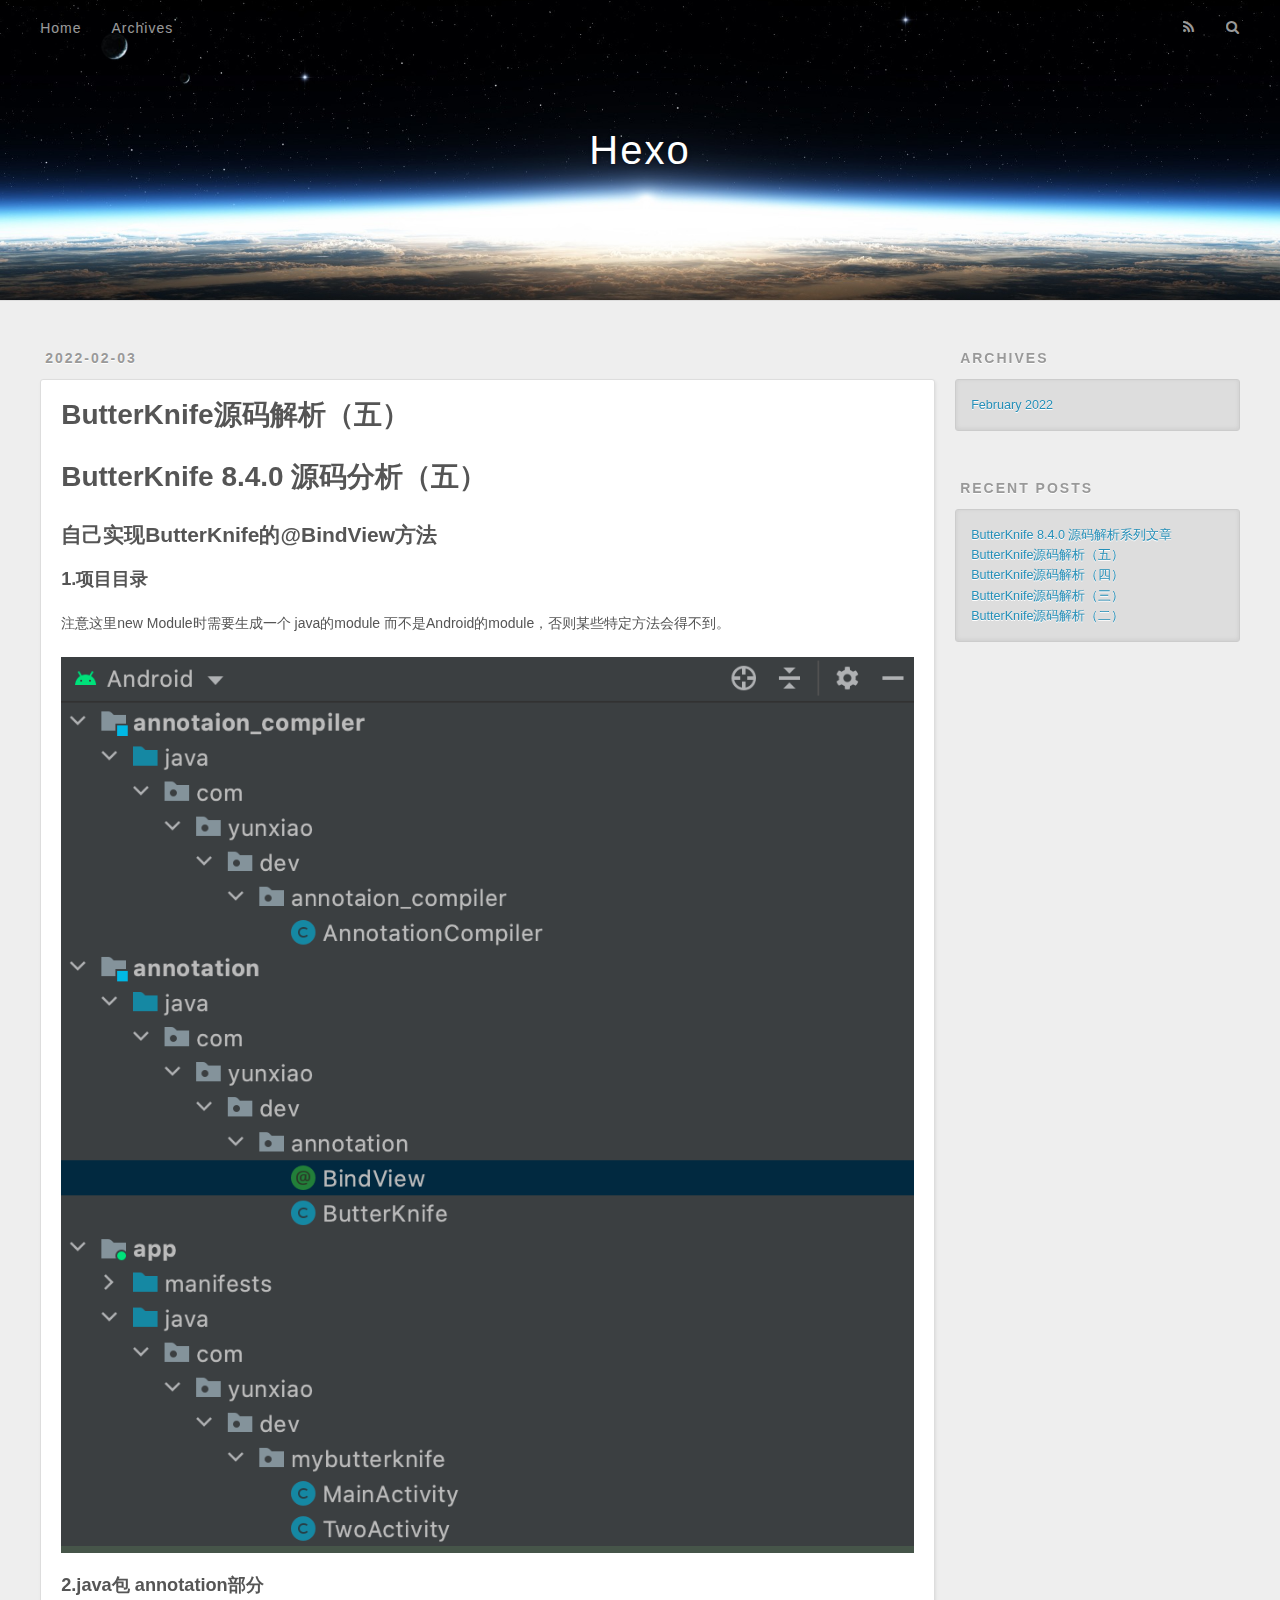
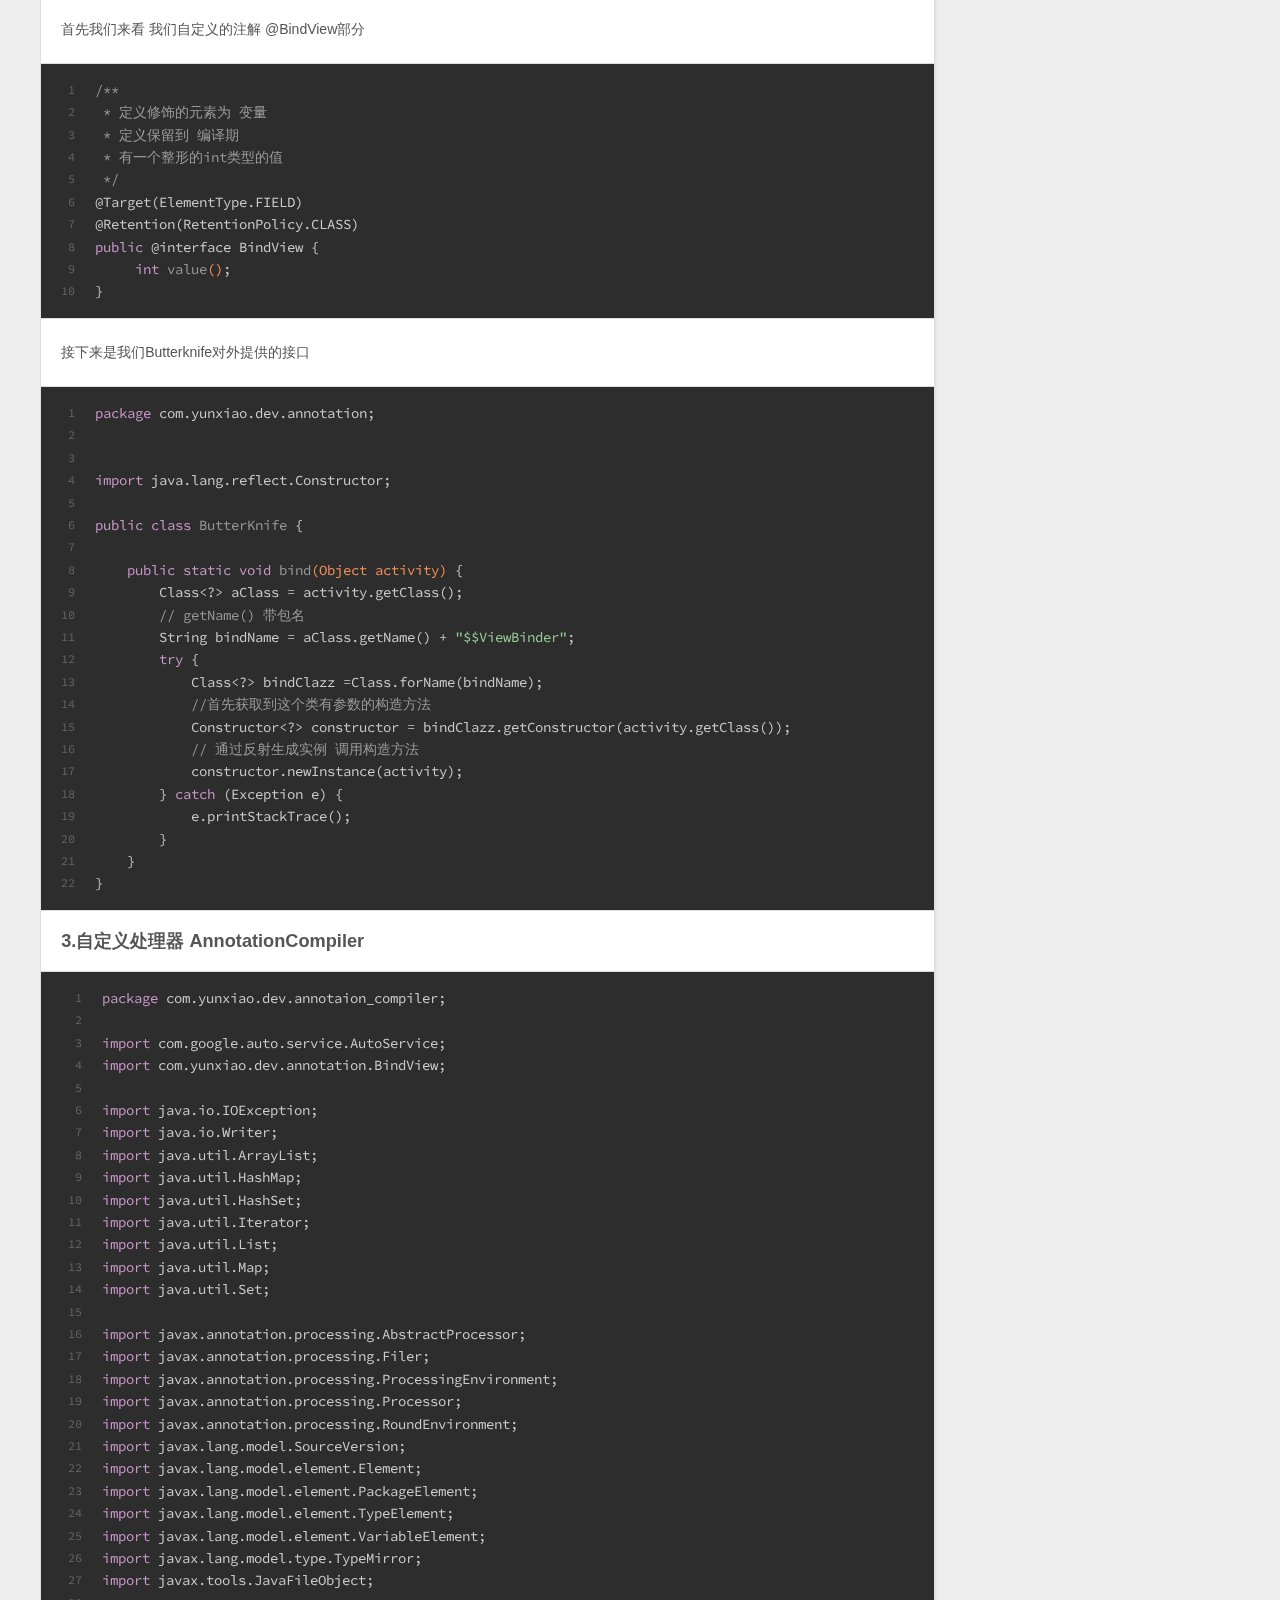
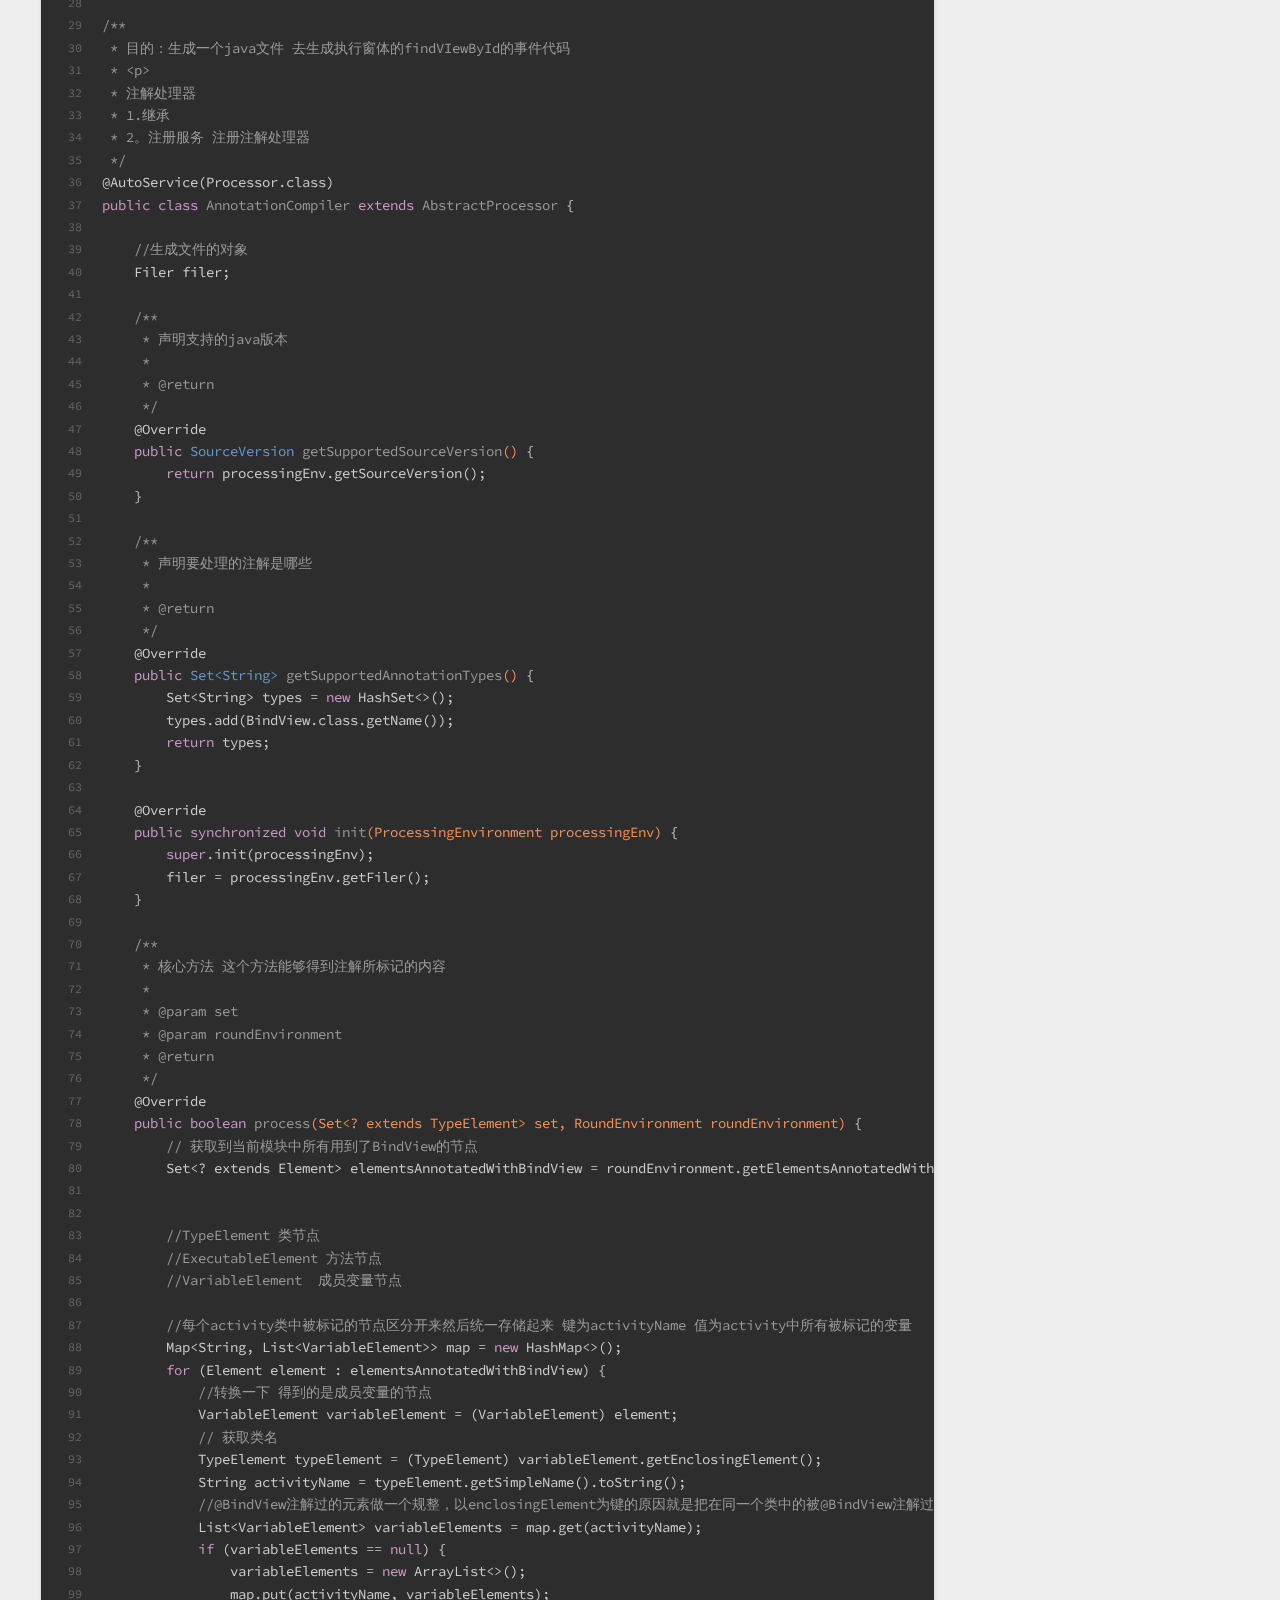
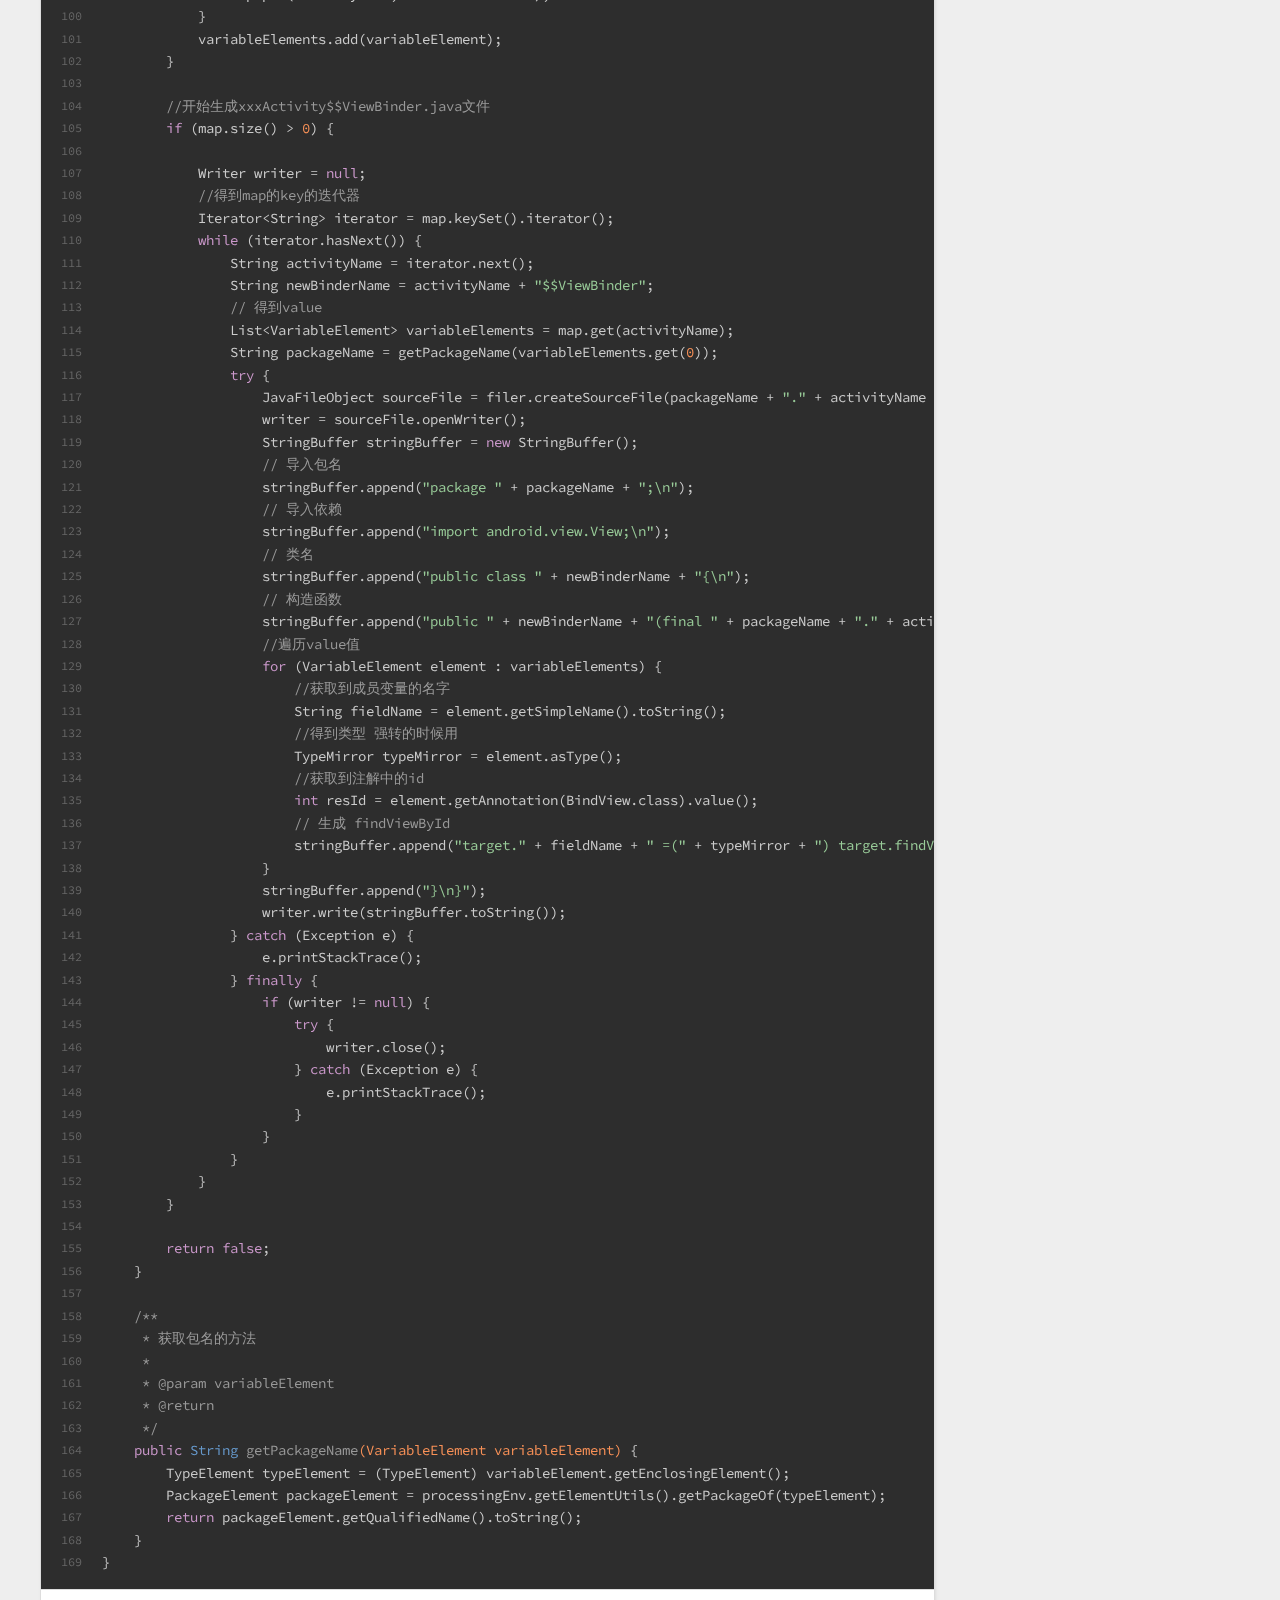
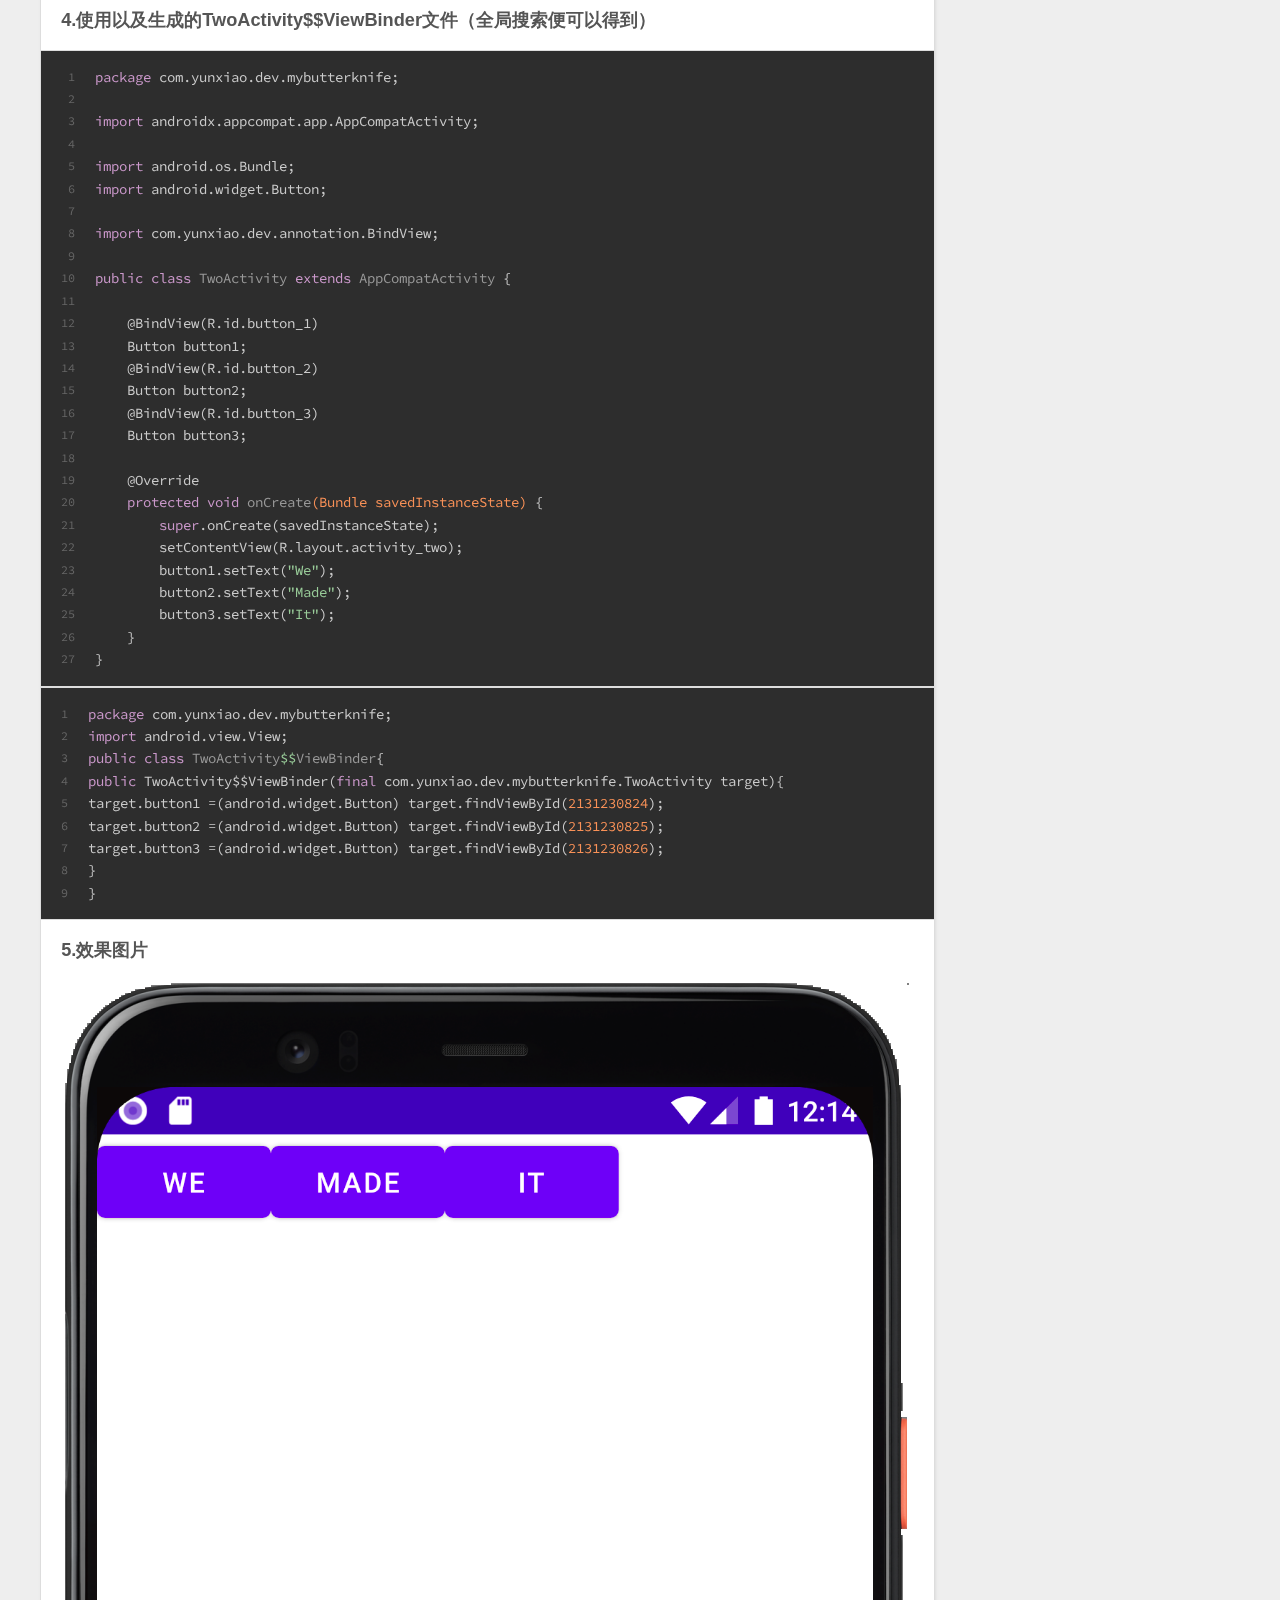
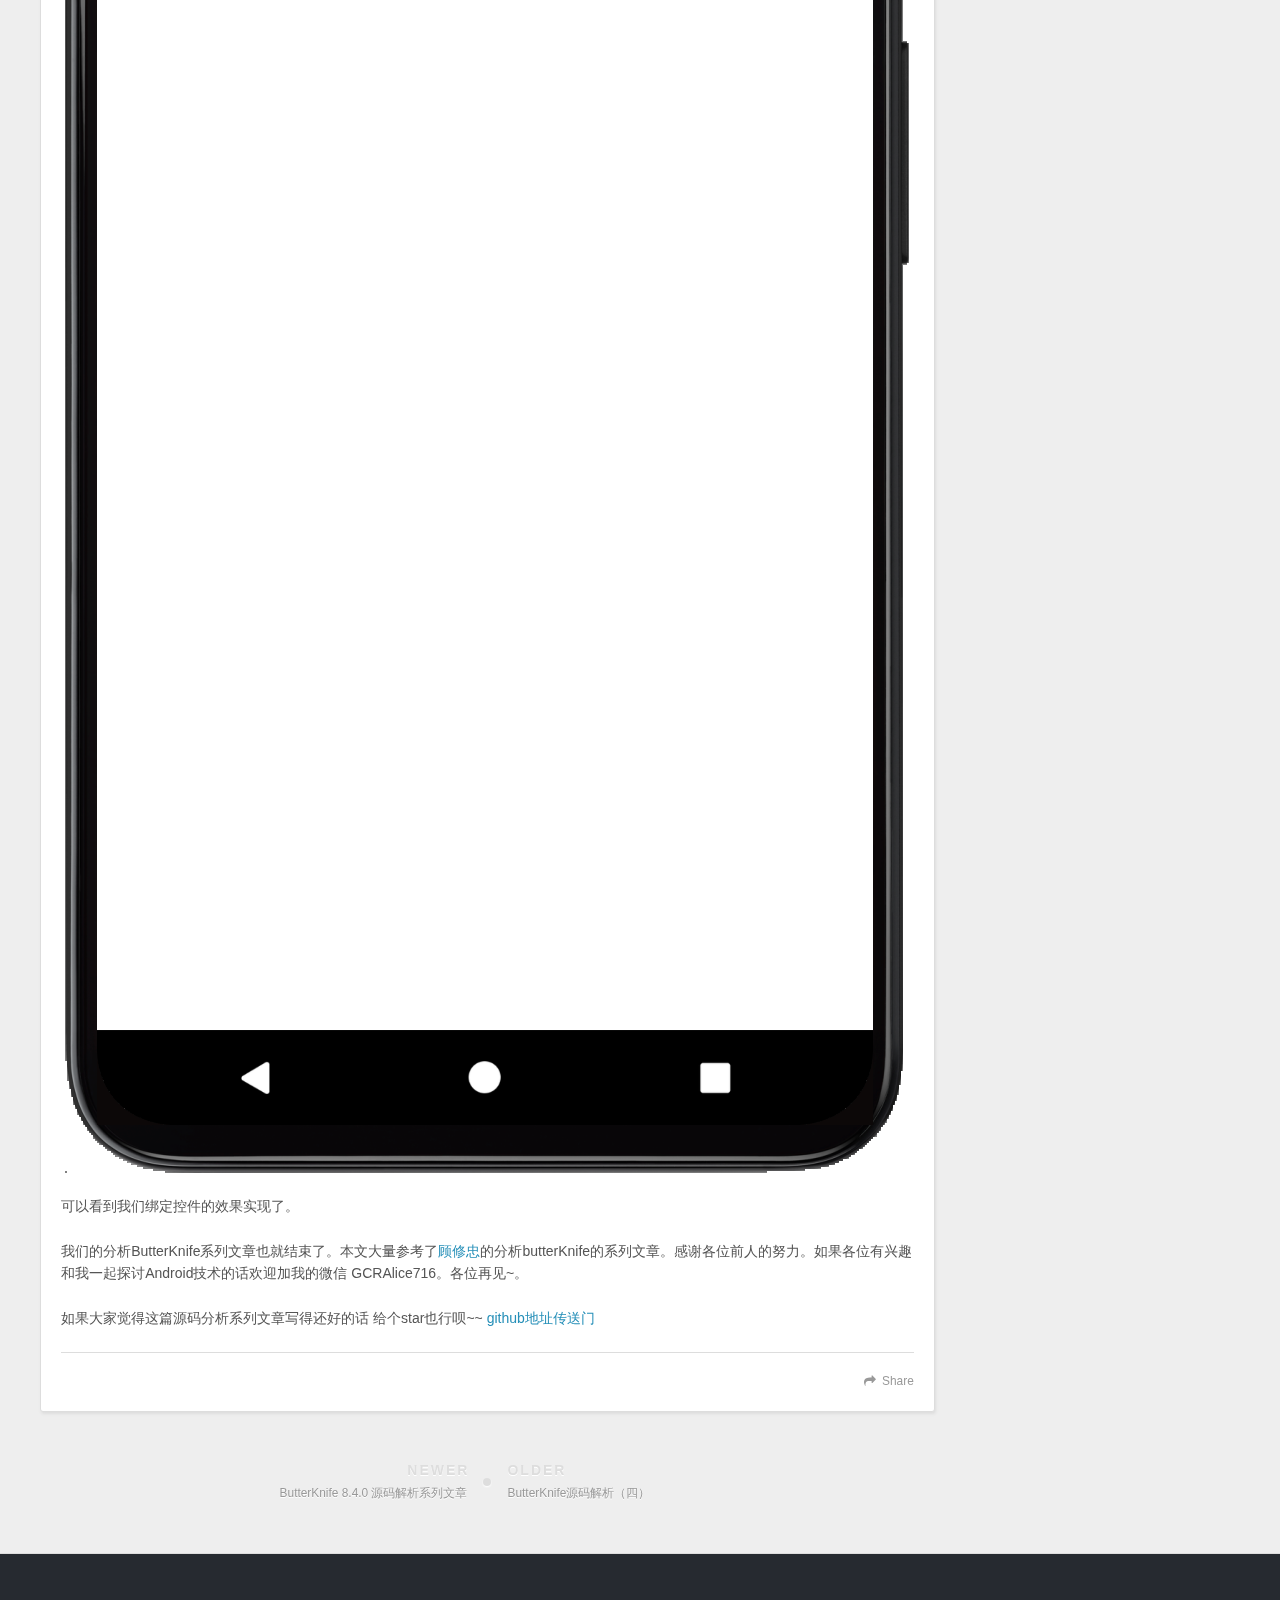
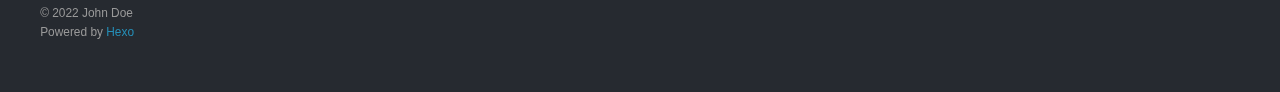
<file: 2022/02/03/ButterKnife源码解析（五）/index.html>
<!DOCTYPE html>
<html>
<head>
  <meta charset="utf-8">
  

  
  <title>ButterKnife源码解析（五） | Hexo</title>
  <meta name="viewport" content="width=device-width, initial-scale=1, maximum-scale=1">
  <meta name="description" content="ButterKnife 8.4.0 源码分析（五）自己实现ButterKnife的@BindView方法1.项目目录注意这里new Module时需要生成一个 java的module 而不是Android的module，否则某些特定方法会得不到。  2.java包 annotation部分首先我们来看 我们自定义的注解 @BindView部分 12345678910&#x2F;** * 定义修饰的元素为 变">
<meta property="og:type" content="article">
<meta property="og:title" content="ButterKnife源码解析（五）">
<meta property="og:url" content="http://example.com/2022/02/03/ButterKnife%E6%BA%90%E7%A0%81%E8%A7%A3%E6%9E%90%EF%BC%88%E4%BA%94%EF%BC%89/index.html">
<meta property="og:site_name" content="Hexo">
<meta property="og:description" content="ButterKnife 8.4.0 源码分析（五）自己实现ButterKnife的@BindView方法1.项目目录注意这里new Module时需要生成一个 java的module 而不是Android的module，否则某些特定方法会得不到。  2.java包 annotation部分首先我们来看 我们自定义的注解 @BindView部分 12345678910&#x2F;** * 定义修饰的元素为 变">
<meta property="og:locale" content="en_US">
<meta property="og:image" content="http://example.com/2022/02/03/ButterKnife%E6%BA%90%E7%A0%81%E8%A7%A3%E6%9E%90%EF%BC%88%E4%BA%94%EF%BC%89/BK%E7%9B%AE%E5%BD%95%E5%9B%BE.png">
<meta property="og:image" content="http://example.com/2022/02/03/ButterKnife%E6%BA%90%E7%A0%81%E8%A7%A3%E6%9E%90%EF%BC%88%E4%BA%94%EF%BC%89/BK%E6%95%88%E6%9E%9C%E5%9B%BE.png">
<meta property="article:published_time" content="2022-02-03T12:07:15.000Z">
<meta property="article:modified_time" content="2022-02-04T12:42:25.876Z">
<meta property="article:author" content="John Doe">
<meta name="twitter:card" content="summary">
<meta name="twitter:image" content="http://example.com/2022/02/03/ButterKnife%E6%BA%90%E7%A0%81%E8%A7%A3%E6%9E%90%EF%BC%88%E4%BA%94%EF%BC%89/BK%E7%9B%AE%E5%BD%95%E5%9B%BE.png">
  
    <link rel="alternate" href="/atom.xml" title="Hexo" type="application/atom+xml">
  
  
    <link rel="icon" href="/favicon.png">
  
  
    <link href="//fonts.googleapis.com/css?family=Source+Code+Pro" rel="stylesheet" type="text/css">
  
  
<link rel="stylesheet" href="/css/style.css">

<meta name="generator" content="Hexo 5.4.1"></head>

<body>
  <div id="container">
    <div id="wrap">
      <header id="header">
  <div id="banner"></div>
  <div id="header-outer" class="outer">
    <div id="header-title" class="inner">
      <h1 id="logo-wrap">
        <a href="/" id="logo">Hexo</a>
      </h1>
      
    </div>
    <div id="header-inner" class="inner">
      <nav id="main-nav">
        <a id="main-nav-toggle" class="nav-icon"></a>
        
          <a class="main-nav-link" href="/">Home</a>
        
          <a class="main-nav-link" href="/archives">Archives</a>
        
      </nav>
      <nav id="sub-nav">
        
          <a id="nav-rss-link" class="nav-icon" href="/atom.xml" title="RSS Feed"></a>
        
        <a id="nav-search-btn" class="nav-icon" title="Search"></a>
      </nav>
      <div id="search-form-wrap">
        <form action="//google.com/search" method="get" accept-charset="UTF-8" class="search-form"><input type="search" name="q" class="search-form-input" placeholder="Search"><button type="submit" class="search-form-submit">&#xF002;</button><input type="hidden" name="sitesearch" value="http://example.com"></form>
      </div>
    </div>
  </div>
</header>
      <div class="outer">
        <section id="main"><article id="post-ButterKnife源码解析（五）" class="article article-type-post" itemscope itemprop="blogPost">
  <div class="article-meta">
    <a href="/2022/02/03/ButterKnife%E6%BA%90%E7%A0%81%E8%A7%A3%E6%9E%90%EF%BC%88%E4%BA%94%EF%BC%89/" class="article-date">
  <time datetime="2022-02-03T12:07:15.000Z" itemprop="datePublished">2022-02-03</time>
</a>
    
  </div>
  <div class="article-inner">
    
    
      <header class="article-header">
        
  
    <h1 class="article-title" itemprop="name">
      ButterKnife源码解析（五）
    </h1>
  

      </header>
    
    <div class="article-entry" itemprop="articleBody">
      
        <h1 id="ButterKnife-8-4-0-源码分析（五）"><a href="#ButterKnife-8-4-0-源码分析（五）" class="headerlink" title="ButterKnife 8.4.0 源码分析（五）"></a>ButterKnife 8.4.0 源码分析（五）</h1><h2 id="自己实现ButterKnife的-BindView方法"><a href="#自己实现ButterKnife的-BindView方法" class="headerlink" title="自己实现ButterKnife的@BindView方法"></a>自己实现ButterKnife的@BindView方法</h2><h3 id="1-项目目录"><a href="#1-项目目录" class="headerlink" title="1.项目目录"></a>1.项目目录</h3><p>注意这里new Module时需要生成一个 java的module 而不是Android的module，否则某些特定方法会得不到。</p>
<p><img src="BK%E7%9B%AE%E5%BD%95%E5%9B%BE.png"></p>
<h3 id="2-java包-annotation部分"><a href="#2-java包-annotation部分" class="headerlink" title="2.java包 annotation部分"></a>2.java包 annotation部分</h3><p>首先我们来看 我们自定义的注解 @BindView部分</p>
<figure class="highlight java"><table><tr><td class="gutter"><pre><span class="line">1</span><br><span class="line">2</span><br><span class="line">3</span><br><span class="line">4</span><br><span class="line">5</span><br><span class="line">6</span><br><span class="line">7</span><br><span class="line">8</span><br><span class="line">9</span><br><span class="line">10</span><br></pre></td><td class="code"><pre><span class="line"><span class="comment">/**</span></span><br><span class="line"><span class="comment"> * 定义修饰的元素为 变量</span></span><br><span class="line"><span class="comment"> * 定义保留到 编译期</span></span><br><span class="line"><span class="comment"> * 有一个整形的int类型的值</span></span><br><span class="line"><span class="comment"> */</span></span><br><span class="line"><span class="meta">@Target(ElementType.FIELD)</span></span><br><span class="line"><span class="meta">@Retention(RetentionPolicy.CLASS)</span></span><br><span class="line"><span class="keyword">public</span> <span class="meta">@interface</span> BindView &#123;</span><br><span class="line">     <span class="function"><span class="keyword">int</span> <span class="title">value</span><span class="params">()</span></span>;</span><br><span class="line">&#125;</span><br></pre></td></tr></table></figure>

<p>接下来是我们Butterknife对外提供的接口</p>
<figure class="highlight java"><table><tr><td class="gutter"><pre><span class="line">1</span><br><span class="line">2</span><br><span class="line">3</span><br><span class="line">4</span><br><span class="line">5</span><br><span class="line">6</span><br><span class="line">7</span><br><span class="line">8</span><br><span class="line">9</span><br><span class="line">10</span><br><span class="line">11</span><br><span class="line">12</span><br><span class="line">13</span><br><span class="line">14</span><br><span class="line">15</span><br><span class="line">16</span><br><span class="line">17</span><br><span class="line">18</span><br><span class="line">19</span><br><span class="line">20</span><br><span class="line">21</span><br><span class="line">22</span><br></pre></td><td class="code"><pre><span class="line"><span class="keyword">package</span> com.yunxiao.dev.annotation;</span><br><span class="line"></span><br><span class="line"></span><br><span class="line"><span class="keyword">import</span> java.lang.reflect.Constructor;</span><br><span class="line"></span><br><span class="line"><span class="keyword">public</span> <span class="class"><span class="keyword">class</span> <span class="title">ButterKnife</span> </span>&#123;</span><br><span class="line"></span><br><span class="line">    <span class="function"><span class="keyword">public</span> <span class="keyword">static</span> <span class="keyword">void</span> <span class="title">bind</span><span class="params">(Object activity)</span> </span>&#123;</span><br><span class="line">        Class&lt;?&gt; aClass = activity.getClass();</span><br><span class="line">        <span class="comment">// getName() 带包名</span></span><br><span class="line">        String bindName = aClass.getName() + <span class="string">&quot;$$ViewBinder&quot;</span>;</span><br><span class="line">        <span class="keyword">try</span> &#123;</span><br><span class="line">            Class&lt;?&gt; bindClazz =Class.forName(bindName);</span><br><span class="line">            <span class="comment">//首先获取到这个类有参数的构造方法</span></span><br><span class="line">            Constructor&lt;?&gt; constructor = bindClazz.getConstructor(activity.getClass());</span><br><span class="line">            <span class="comment">// 通过反射生成实例 调用构造方法</span></span><br><span class="line">            constructor.newInstance(activity);</span><br><span class="line">        &#125; <span class="keyword">catch</span> (Exception e) &#123;</span><br><span class="line">            e.printStackTrace();</span><br><span class="line">        &#125;</span><br><span class="line">    &#125;</span><br><span class="line">&#125;</span><br></pre></td></tr></table></figure>

<h3 id="3-自定义处理器-AnnotationCompiler"><a href="#3-自定义处理器-AnnotationCompiler" class="headerlink" title="3.自定义处理器 AnnotationCompiler"></a>3.自定义处理器 AnnotationCompiler</h3><figure class="highlight java"><table><tr><td class="gutter"><pre><span class="line">1</span><br><span class="line">2</span><br><span class="line">3</span><br><span class="line">4</span><br><span class="line">5</span><br><span class="line">6</span><br><span class="line">7</span><br><span class="line">8</span><br><span class="line">9</span><br><span class="line">10</span><br><span class="line">11</span><br><span class="line">12</span><br><span class="line">13</span><br><span class="line">14</span><br><span class="line">15</span><br><span class="line">16</span><br><span class="line">17</span><br><span class="line">18</span><br><span class="line">19</span><br><span class="line">20</span><br><span class="line">21</span><br><span class="line">22</span><br><span class="line">23</span><br><span class="line">24</span><br><span class="line">25</span><br><span class="line">26</span><br><span class="line">27</span><br><span class="line">28</span><br><span class="line">29</span><br><span class="line">30</span><br><span class="line">31</span><br><span class="line">32</span><br><span class="line">33</span><br><span class="line">34</span><br><span class="line">35</span><br><span class="line">36</span><br><span class="line">37</span><br><span class="line">38</span><br><span class="line">39</span><br><span class="line">40</span><br><span class="line">41</span><br><span class="line">42</span><br><span class="line">43</span><br><span class="line">44</span><br><span class="line">45</span><br><span class="line">46</span><br><span class="line">47</span><br><span class="line">48</span><br><span class="line">49</span><br><span class="line">50</span><br><span class="line">51</span><br><span class="line">52</span><br><span class="line">53</span><br><span class="line">54</span><br><span class="line">55</span><br><span class="line">56</span><br><span class="line">57</span><br><span class="line">58</span><br><span class="line">59</span><br><span class="line">60</span><br><span class="line">61</span><br><span class="line">62</span><br><span class="line">63</span><br><span class="line">64</span><br><span class="line">65</span><br><span class="line">66</span><br><span class="line">67</span><br><span class="line">68</span><br><span class="line">69</span><br><span class="line">70</span><br><span class="line">71</span><br><span class="line">72</span><br><span class="line">73</span><br><span class="line">74</span><br><span class="line">75</span><br><span class="line">76</span><br><span class="line">77</span><br><span class="line">78</span><br><span class="line">79</span><br><span class="line">80</span><br><span class="line">81</span><br><span class="line">82</span><br><span class="line">83</span><br><span class="line">84</span><br><span class="line">85</span><br><span class="line">86</span><br><span class="line">87</span><br><span class="line">88</span><br><span class="line">89</span><br><span class="line">90</span><br><span class="line">91</span><br><span class="line">92</span><br><span class="line">93</span><br><span class="line">94</span><br><span class="line">95</span><br><span class="line">96</span><br><span class="line">97</span><br><span class="line">98</span><br><span class="line">99</span><br><span class="line">100</span><br><span class="line">101</span><br><span class="line">102</span><br><span class="line">103</span><br><span class="line">104</span><br><span class="line">105</span><br><span class="line">106</span><br><span class="line">107</span><br><span class="line">108</span><br><span class="line">109</span><br><span class="line">110</span><br><span class="line">111</span><br><span class="line">112</span><br><span class="line">113</span><br><span class="line">114</span><br><span class="line">115</span><br><span class="line">116</span><br><span class="line">117</span><br><span class="line">118</span><br><span class="line">119</span><br><span class="line">120</span><br><span class="line">121</span><br><span class="line">122</span><br><span class="line">123</span><br><span class="line">124</span><br><span class="line">125</span><br><span class="line">126</span><br><span class="line">127</span><br><span class="line">128</span><br><span class="line">129</span><br><span class="line">130</span><br><span class="line">131</span><br><span class="line">132</span><br><span class="line">133</span><br><span class="line">134</span><br><span class="line">135</span><br><span class="line">136</span><br><span class="line">137</span><br><span class="line">138</span><br><span class="line">139</span><br><span class="line">140</span><br><span class="line">141</span><br><span class="line">142</span><br><span class="line">143</span><br><span class="line">144</span><br><span class="line">145</span><br><span class="line">146</span><br><span class="line">147</span><br><span class="line">148</span><br><span class="line">149</span><br><span class="line">150</span><br><span class="line">151</span><br><span class="line">152</span><br><span class="line">153</span><br><span class="line">154</span><br><span class="line">155</span><br><span class="line">156</span><br><span class="line">157</span><br><span class="line">158</span><br><span class="line">159</span><br><span class="line">160</span><br><span class="line">161</span><br><span class="line">162</span><br><span class="line">163</span><br><span class="line">164</span><br><span class="line">165</span><br><span class="line">166</span><br><span class="line">167</span><br><span class="line">168</span><br><span class="line">169</span><br></pre></td><td class="code"><pre><span class="line"><span class="keyword">package</span> com.yunxiao.dev.annotaion_compiler;</span><br><span class="line"></span><br><span class="line"><span class="keyword">import</span> com.google.auto.service.AutoService;</span><br><span class="line"><span class="keyword">import</span> com.yunxiao.dev.annotation.BindView;</span><br><span class="line"></span><br><span class="line"><span class="keyword">import</span> java.io.IOException;</span><br><span class="line"><span class="keyword">import</span> java.io.Writer;</span><br><span class="line"><span class="keyword">import</span> java.util.ArrayList;</span><br><span class="line"><span class="keyword">import</span> java.util.HashMap;</span><br><span class="line"><span class="keyword">import</span> java.util.HashSet;</span><br><span class="line"><span class="keyword">import</span> java.util.Iterator;</span><br><span class="line"><span class="keyword">import</span> java.util.List;</span><br><span class="line"><span class="keyword">import</span> java.util.Map;</span><br><span class="line"><span class="keyword">import</span> java.util.Set;</span><br><span class="line"></span><br><span class="line"><span class="keyword">import</span> javax.annotation.processing.AbstractProcessor;</span><br><span class="line"><span class="keyword">import</span> javax.annotation.processing.Filer;</span><br><span class="line"><span class="keyword">import</span> javax.annotation.processing.ProcessingEnvironment;</span><br><span class="line"><span class="keyword">import</span> javax.annotation.processing.Processor;</span><br><span class="line"><span class="keyword">import</span> javax.annotation.processing.RoundEnvironment;</span><br><span class="line"><span class="keyword">import</span> javax.lang.model.SourceVersion;</span><br><span class="line"><span class="keyword">import</span> javax.lang.model.element.Element;</span><br><span class="line"><span class="keyword">import</span> javax.lang.model.element.PackageElement;</span><br><span class="line"><span class="keyword">import</span> javax.lang.model.element.TypeElement;</span><br><span class="line"><span class="keyword">import</span> javax.lang.model.element.VariableElement;</span><br><span class="line"><span class="keyword">import</span> javax.lang.model.type.TypeMirror;</span><br><span class="line"><span class="keyword">import</span> javax.tools.JavaFileObject;</span><br><span class="line"></span><br><span class="line"><span class="comment">/**</span></span><br><span class="line"><span class="comment"> * 目的：生成一个java文件 去生成执行窗体的findVIewById的事件代码</span></span><br><span class="line"><span class="comment"> * &lt;p&gt;</span></span><br><span class="line"><span class="comment"> * 注解处理器</span></span><br><span class="line"><span class="comment"> * 1.继承</span></span><br><span class="line"><span class="comment"> * 2。注册服务 注册注解处理器</span></span><br><span class="line"><span class="comment"> */</span></span><br><span class="line"><span class="meta">@AutoService(Processor.class)</span></span><br><span class="line"><span class="keyword">public</span> <span class="class"><span class="keyword">class</span> <span class="title">AnnotationCompiler</span> <span class="keyword">extends</span> <span class="title">AbstractProcessor</span> </span>&#123;</span><br><span class="line"></span><br><span class="line">    <span class="comment">//生成文件的对象</span></span><br><span class="line">    Filer filer;</span><br><span class="line"></span><br><span class="line">    <span class="comment">/**</span></span><br><span class="line"><span class="comment">     * 声明支持的java版本</span></span><br><span class="line"><span class="comment">     *</span></span><br><span class="line"><span class="comment">     * <span class="doctag">@return</span></span></span><br><span class="line"><span class="comment">     */</span></span><br><span class="line">    <span class="meta">@Override</span></span><br><span class="line">    <span class="function"><span class="keyword">public</span> SourceVersion <span class="title">getSupportedSourceVersion</span><span class="params">()</span> </span>&#123;</span><br><span class="line">        <span class="keyword">return</span> processingEnv.getSourceVersion();</span><br><span class="line">    &#125;</span><br><span class="line"></span><br><span class="line">    <span class="comment">/**</span></span><br><span class="line"><span class="comment">     * 声明要处理的注解是哪些</span></span><br><span class="line"><span class="comment">     *</span></span><br><span class="line"><span class="comment">     * <span class="doctag">@return</span></span></span><br><span class="line"><span class="comment">     */</span></span><br><span class="line">    <span class="meta">@Override</span></span><br><span class="line">    <span class="function"><span class="keyword">public</span> Set&lt;String&gt; <span class="title">getSupportedAnnotationTypes</span><span class="params">()</span> </span>&#123;</span><br><span class="line">        Set&lt;String&gt; types = <span class="keyword">new</span> HashSet&lt;&gt;();</span><br><span class="line">        types.add(BindView.class.getName());</span><br><span class="line">        <span class="keyword">return</span> types;</span><br><span class="line">    &#125;</span><br><span class="line"></span><br><span class="line">    <span class="meta">@Override</span></span><br><span class="line">    <span class="function"><span class="keyword">public</span> <span class="keyword">synchronized</span> <span class="keyword">void</span> <span class="title">init</span><span class="params">(ProcessingEnvironment processingEnv)</span> </span>&#123;</span><br><span class="line">        <span class="keyword">super</span>.init(processingEnv);</span><br><span class="line">        filer = processingEnv.getFiler();</span><br><span class="line">    &#125;</span><br><span class="line"></span><br><span class="line">    <span class="comment">/**</span></span><br><span class="line"><span class="comment">     * 核心方法 这个方法能够得到注解所标记的内容</span></span><br><span class="line"><span class="comment">     *</span></span><br><span class="line"><span class="comment">     * <span class="doctag">@param</span> set</span></span><br><span class="line"><span class="comment">     * <span class="doctag">@param</span> roundEnvironment</span></span><br><span class="line"><span class="comment">     * <span class="doctag">@return</span></span></span><br><span class="line"><span class="comment">     */</span></span><br><span class="line">    <span class="meta">@Override</span></span><br><span class="line">    <span class="function"><span class="keyword">public</span> <span class="keyword">boolean</span> <span class="title">process</span><span class="params">(Set&lt;? extends TypeElement&gt; set, RoundEnvironment roundEnvironment)</span> </span>&#123;</span><br><span class="line">        <span class="comment">// 获取到当前模块中所有用到了BindView的节点</span></span><br><span class="line">        Set&lt;? extends Element&gt; elementsAnnotatedWithBindView = roundEnvironment.getElementsAnnotatedWith(BindView.class);</span><br><span class="line"></span><br><span class="line"></span><br><span class="line">        <span class="comment">//TypeElement 类节点</span></span><br><span class="line">        <span class="comment">//ExecutableElement 方法节点</span></span><br><span class="line">        <span class="comment">//VariableElement  成员变量节点</span></span><br><span class="line"></span><br><span class="line">        <span class="comment">//每个activity类中被标记的节点区分开来然后统一存储起来 键为activityName 值为activity中所有被标记的变量</span></span><br><span class="line">        Map&lt;String, List&lt;VariableElement&gt;&gt; map = <span class="keyword">new</span> HashMap&lt;&gt;();</span><br><span class="line">        <span class="keyword">for</span> (Element element : elementsAnnotatedWithBindView) &#123;</span><br><span class="line">            <span class="comment">//转换一下 得到的是成员变量的节点</span></span><br><span class="line">            VariableElement variableElement = (VariableElement) element;</span><br><span class="line">            <span class="comment">// 获取类名</span></span><br><span class="line">            TypeElement typeElement = (TypeElement) variableElement.getEnclosingElement();</span><br><span class="line">            String activityName = typeElement.getSimpleName().toString();</span><br><span class="line">            <span class="comment">//@BindView注解过的元素做一个规整，以enclosingElement为键的原因就是把在同一个类中的被@BindView注解过的元素放到一起，</span></span><br><span class="line">            List&lt;VariableElement&gt; variableElements = map.get(activityName);</span><br><span class="line">            <span class="keyword">if</span> (variableElements == <span class="keyword">null</span>) &#123;</span><br><span class="line">                variableElements = <span class="keyword">new</span> ArrayList&lt;&gt;();</span><br><span class="line">                map.put(activityName, variableElements);</span><br><span class="line">            &#125;</span><br><span class="line">            variableElements.add(variableElement);</span><br><span class="line">        &#125;</span><br><span class="line"></span><br><span class="line">        <span class="comment">//开始生成xxxActivity$$ViewBinder.java文件</span></span><br><span class="line">        <span class="keyword">if</span> (map.size() &gt; <span class="number">0</span>) &#123;</span><br><span class="line"></span><br><span class="line">            Writer writer = <span class="keyword">null</span>;</span><br><span class="line">            <span class="comment">//得到map的key的迭代器</span></span><br><span class="line">            Iterator&lt;String&gt; iterator = map.keySet().iterator();</span><br><span class="line">            <span class="keyword">while</span> (iterator.hasNext()) &#123;</span><br><span class="line">                String activityName = iterator.next();</span><br><span class="line">                String newBinderName = activityName + <span class="string">&quot;$$ViewBinder&quot;</span>;</span><br><span class="line">                <span class="comment">// 得到value</span></span><br><span class="line">                List&lt;VariableElement&gt; variableElements = map.get(activityName);</span><br><span class="line">                String packageName = getPackageName(variableElements.get(<span class="number">0</span>));</span><br><span class="line">                <span class="keyword">try</span> &#123;</span><br><span class="line">                    JavaFileObject sourceFile = filer.createSourceFile(packageName + <span class="string">&quot;.&quot;</span> + activityName + <span class="string">&quot;$$ViewBinder&quot;</span>);</span><br><span class="line">                    writer = sourceFile.openWriter();</span><br><span class="line">                    StringBuffer stringBuffer = <span class="keyword">new</span> StringBuffer();</span><br><span class="line">                    <span class="comment">// 导入包名</span></span><br><span class="line">                    stringBuffer.append(<span class="string">&quot;package &quot;</span> + packageName + <span class="string">&quot;;\n&quot;</span>);</span><br><span class="line">                    <span class="comment">// 导入依赖</span></span><br><span class="line">                    stringBuffer.append(<span class="string">&quot;import android.view.View;\n&quot;</span>);</span><br><span class="line">                    <span class="comment">// 类名</span></span><br><span class="line">                    stringBuffer.append(<span class="string">&quot;public class &quot;</span> + newBinderName + <span class="string">&quot;&#123;\n&quot;</span>);</span><br><span class="line">                    <span class="comment">// 构造函数</span></span><br><span class="line">                    stringBuffer.append(<span class="string">&quot;public &quot;</span> + newBinderName + <span class="string">&quot;(final &quot;</span> + packageName + <span class="string">&quot;.&quot;</span> + activityName + <span class="string">&quot; target)&#123;\n&quot;</span>);</span><br><span class="line">                    <span class="comment">//遍历value值</span></span><br><span class="line">                    <span class="keyword">for</span> (VariableElement element : variableElements) &#123;</span><br><span class="line">                        <span class="comment">//获取到成员变量的名字</span></span><br><span class="line">                        String fieldName = element.getSimpleName().toString();</span><br><span class="line">                        <span class="comment">//得到类型 强转的时候用</span></span><br><span class="line">                        TypeMirror typeMirror = element.asType();</span><br><span class="line">                        <span class="comment">//获取到注解中的id</span></span><br><span class="line">                        <span class="keyword">int</span> resId = element.getAnnotation(BindView.class).value();</span><br><span class="line">                        <span class="comment">// 生成 findViewById</span></span><br><span class="line">                        stringBuffer.append(<span class="string">&quot;target.&quot;</span> + fieldName + <span class="string">&quot; =(&quot;</span> + typeMirror + <span class="string">&quot;) target.findViewById(&quot;</span> + resId + <span class="string">&quot;);\n&quot;</span>);</span><br><span class="line">                    &#125;</span><br><span class="line">                    stringBuffer.append(<span class="string">&quot;&#125;\n&#125;&quot;</span>);</span><br><span class="line">                    writer.write(stringBuffer.toString());</span><br><span class="line">                &#125; <span class="keyword">catch</span> (Exception e) &#123;</span><br><span class="line">                    e.printStackTrace();</span><br><span class="line">                &#125; <span class="keyword">finally</span> &#123;</span><br><span class="line">                    <span class="keyword">if</span> (writer != <span class="keyword">null</span>) &#123;</span><br><span class="line">                        <span class="keyword">try</span> &#123;</span><br><span class="line">                            writer.close();</span><br><span class="line">                        &#125; <span class="keyword">catch</span> (Exception e) &#123;</span><br><span class="line">                            e.printStackTrace();</span><br><span class="line">                        &#125;</span><br><span class="line">                    &#125;</span><br><span class="line">                &#125;</span><br><span class="line">            &#125;</span><br><span class="line">        &#125;</span><br><span class="line"></span><br><span class="line">        <span class="keyword">return</span> <span class="keyword">false</span>;</span><br><span class="line">    &#125;</span><br><span class="line"></span><br><span class="line">    <span class="comment">/**</span></span><br><span class="line"><span class="comment">     * 获取包名的方法</span></span><br><span class="line"><span class="comment">     *</span></span><br><span class="line"><span class="comment">     * <span class="doctag">@param</span> variableElement</span></span><br><span class="line"><span class="comment">     * <span class="doctag">@return</span></span></span><br><span class="line"><span class="comment">     */</span></span><br><span class="line">    <span class="function"><span class="keyword">public</span> String <span class="title">getPackageName</span><span class="params">(VariableElement variableElement)</span> </span>&#123;</span><br><span class="line">        TypeElement typeElement = (TypeElement) variableElement.getEnclosingElement();</span><br><span class="line">        PackageElement packageElement = processingEnv.getElementUtils().getPackageOf(typeElement);</span><br><span class="line">        <span class="keyword">return</span> packageElement.getQualifiedName().toString();</span><br><span class="line">    &#125;</span><br><span class="line">&#125;</span><br></pre></td></tr></table></figure>

<h3 id="4-使用以及生成的TwoActivity-ViewBinder文件（全局搜索便可以得到）"><a href="#4-使用以及生成的TwoActivity-ViewBinder文件（全局搜索便可以得到）" class="headerlink" title="4.使用以及生成的TwoActivity$$ViewBinder文件（全局搜索便可以得到）"></a>4.使用以及生成的TwoActivity$$ViewBinder文件（全局搜索便可以得到）</h3><figure class="highlight java"><table><tr><td class="gutter"><pre><span class="line">1</span><br><span class="line">2</span><br><span class="line">3</span><br><span class="line">4</span><br><span class="line">5</span><br><span class="line">6</span><br><span class="line">7</span><br><span class="line">8</span><br><span class="line">9</span><br><span class="line">10</span><br><span class="line">11</span><br><span class="line">12</span><br><span class="line">13</span><br><span class="line">14</span><br><span class="line">15</span><br><span class="line">16</span><br><span class="line">17</span><br><span class="line">18</span><br><span class="line">19</span><br><span class="line">20</span><br><span class="line">21</span><br><span class="line">22</span><br><span class="line">23</span><br><span class="line">24</span><br><span class="line">25</span><br><span class="line">26</span><br><span class="line">27</span><br></pre></td><td class="code"><pre><span class="line"><span class="keyword">package</span> com.yunxiao.dev.mybutterknife;</span><br><span class="line"></span><br><span class="line"><span class="keyword">import</span> androidx.appcompat.app.AppCompatActivity;</span><br><span class="line"></span><br><span class="line"><span class="keyword">import</span> android.os.Bundle;</span><br><span class="line"><span class="keyword">import</span> android.widget.Button;</span><br><span class="line"></span><br><span class="line"><span class="keyword">import</span> com.yunxiao.dev.annotation.BindView;</span><br><span class="line"></span><br><span class="line"><span class="keyword">public</span> <span class="class"><span class="keyword">class</span> <span class="title">TwoActivity</span> <span class="keyword">extends</span> <span class="title">AppCompatActivity</span> </span>&#123;</span><br><span class="line"></span><br><span class="line">    <span class="meta">@BindView(R.id.button_1)</span></span><br><span class="line">    Button button1;</span><br><span class="line">    <span class="meta">@BindView(R.id.button_2)</span></span><br><span class="line">    Button button2;</span><br><span class="line">    <span class="meta">@BindView(R.id.button_3)</span></span><br><span class="line">    Button button3;</span><br><span class="line"></span><br><span class="line">    <span class="meta">@Override</span></span><br><span class="line">    <span class="function"><span class="keyword">protected</span> <span class="keyword">void</span> <span class="title">onCreate</span><span class="params">(Bundle savedInstanceState)</span> </span>&#123;</span><br><span class="line">        <span class="keyword">super</span>.onCreate(savedInstanceState);</span><br><span class="line">        setContentView(R.layout.activity_two);</span><br><span class="line">        button1.setText(<span class="string">&quot;We&quot;</span>);</span><br><span class="line">        button2.setText(<span class="string">&quot;Made&quot;</span>);</span><br><span class="line">        button3.setText(<span class="string">&quot;It&quot;</span>);</span><br><span class="line">    &#125;</span><br><span class="line">&#125;</span><br></pre></td></tr></table></figure>

<figure class="highlight java"><table><tr><td class="gutter"><pre><span class="line">1</span><br><span class="line">2</span><br><span class="line">3</span><br><span class="line">4</span><br><span class="line">5</span><br><span class="line">6</span><br><span class="line">7</span><br><span class="line">8</span><br><span class="line">9</span><br></pre></td><td class="code"><pre><span class="line"><span class="keyword">package</span> com.yunxiao.dev.mybutterknife;</span><br><span class="line"><span class="keyword">import</span> android.view.View;</span><br><span class="line"><span class="keyword">public</span> <span class="class"><span class="keyword">class</span> <span class="title">TwoActivity</span>$$<span class="title">ViewBinder</span></span>&#123;</span><br><span class="line"><span class="keyword">public</span> TwoActivity$$ViewBinder(<span class="keyword">final</span> com.yunxiao.dev.mybutterknife.TwoActivity target)&#123;</span><br><span class="line">target.button1 =(android.widget.Button) target.findViewById(<span class="number">2131230824</span>);</span><br><span class="line">target.button2 =(android.widget.Button) target.findViewById(<span class="number">2131230825</span>);</span><br><span class="line">target.button3 =(android.widget.Button) target.findViewById(<span class="number">2131230826</span>);</span><br><span class="line">&#125;</span><br><span class="line">&#125;</span><br></pre></td></tr></table></figure>

<h3 id="5-效果图片"><a href="#5-效果图片" class="headerlink" title="5.效果图片"></a>5.效果图片</h3><p><img src="BK%E6%95%88%E6%9E%9C%E5%9B%BE.png"></p>
<p>可以看到我们绑定控件的效果实现了。</p>
<p>我们的分析ButterKnife系列文章也就结束了。本文大量参考了<a target="_blank" rel="noopener" href="https://blog.csdn.net/ta893115871">顾修忠</a>的分析butterKnife的系列文章。感谢各位前人的努力。如果各位有兴趣和我一起探讨Android技术的话欢迎加我的微信 GCRAlice716。各位再见~。</p>
<p>如果大家觉得这篇源码分析系列文章写得还好的话 给个star也行呗~~  <a target="_blank" rel="noopener" href="https://github.com/tomridder/ButterKnife-8.4.0-">github地址传送门</a></p>

      
    </div>
    <footer class="article-footer">
      <a data-url="http://example.com/2022/02/03/ButterKnife%E6%BA%90%E7%A0%81%E8%A7%A3%E6%9E%90%EF%BC%88%E4%BA%94%EF%BC%89/" data-id="ckz8hfzwm0004p4v65rsn8dcj" class="article-share-link">Share</a>
      
      
    </footer>
  </div>
  
    
<nav id="article-nav">
  
    <a href="/2022/02/04/ButterKnife-8-4-0-%E6%BA%90%E7%A0%81%E8%A7%A3%E6%9E%90%E7%B3%BB%E5%88%97%E6%96%87%E7%AB%A0/" id="article-nav-newer" class="article-nav-link-wrap">
      <strong class="article-nav-caption">Newer</strong>
      <div class="article-nav-title">
        
          ButterKnife 8.4.0 源码解析系列文章
        
      </div>
    </a>
  
  
    <a href="/2022/02/03/ButterKnife%E6%BA%90%E7%A0%81%E8%A7%A3%E6%9E%90%EF%BC%88%E5%9B%9B%EF%BC%89/" id="article-nav-older" class="article-nav-link-wrap">
      <strong class="article-nav-caption">Older</strong>
      <div class="article-nav-title">ButterKnife源码解析（四）</div>
    </a>
  
</nav>

  
</article>

</section>
        
          <aside id="sidebar">
  
    

  
    

  
    
  
    
  <div class="widget-wrap">
    <h3 class="widget-title">Archives</h3>
    <div class="widget">
      <ul class="archive-list"><li class="archive-list-item"><a class="archive-list-link" href="/archives/2022/02/">February 2022</a></li></ul>
    </div>
  </div>


  
    
  <div class="widget-wrap">
    <h3 class="widget-title">Recent Posts</h3>
    <div class="widget">
      <ul>
        
          <li>
            <a href="/2022/02/04/ButterKnife-8-4-0-%E6%BA%90%E7%A0%81%E8%A7%A3%E6%9E%90%E7%B3%BB%E5%88%97%E6%96%87%E7%AB%A0/">ButterKnife 8.4.0 源码解析系列文章</a>
          </li>
        
          <li>
            <a href="/2022/02/03/ButterKnife%E6%BA%90%E7%A0%81%E8%A7%A3%E6%9E%90%EF%BC%88%E4%BA%94%EF%BC%89/">ButterKnife源码解析（五）</a>
          </li>
        
          <li>
            <a href="/2022/02/03/ButterKnife%E6%BA%90%E7%A0%81%E8%A7%A3%E6%9E%90%EF%BC%88%E5%9B%9B%EF%BC%89/">ButterKnife源码解析（四）</a>
          </li>
        
          <li>
            <a href="/2022/02/03/ButterKnife%E6%BA%90%E7%A0%81%E8%A7%A3%E6%9E%90%EF%BC%88%E4%B8%89%EF%BC%89/">ButterKnife源码解析（三）</a>
          </li>
        
          <li>
            <a href="/2022/02/03/ButterKnife%E6%BA%90%E7%A0%81%E8%A7%A3%E6%9E%90%EF%BC%88%E4%BA%8C%EF%BC%89/">ButterKnife源码解析（二）</a>
          </li>
        
      </ul>
    </div>
  </div>

  
</aside>
        
      </div>
      <footer id="footer">
  
  <div class="outer">
    <div id="footer-info" class="inner">
      &copy; 2022 John Doe<br>
      Powered by <a href="http://hexo.io/" target="_blank">Hexo</a>
    </div>
  </div>
</footer>
    </div>
    <nav id="mobile-nav">
  
    <a href="/" class="mobile-nav-link">Home</a>
  
    <a href="/archives" class="mobile-nav-link">Archives</a>
  
</nav>
    

<script src="//ajax.googleapis.com/ajax/libs/jquery/2.0.3/jquery.min.js"></script>


  
<link rel="stylesheet" href="/fancybox/jquery.fancybox.css">

  
<script src="/fancybox/jquery.fancybox.pack.js"></script>




<script src="/js/script.js"></script>




  </div>
</body>
</html>
</file>
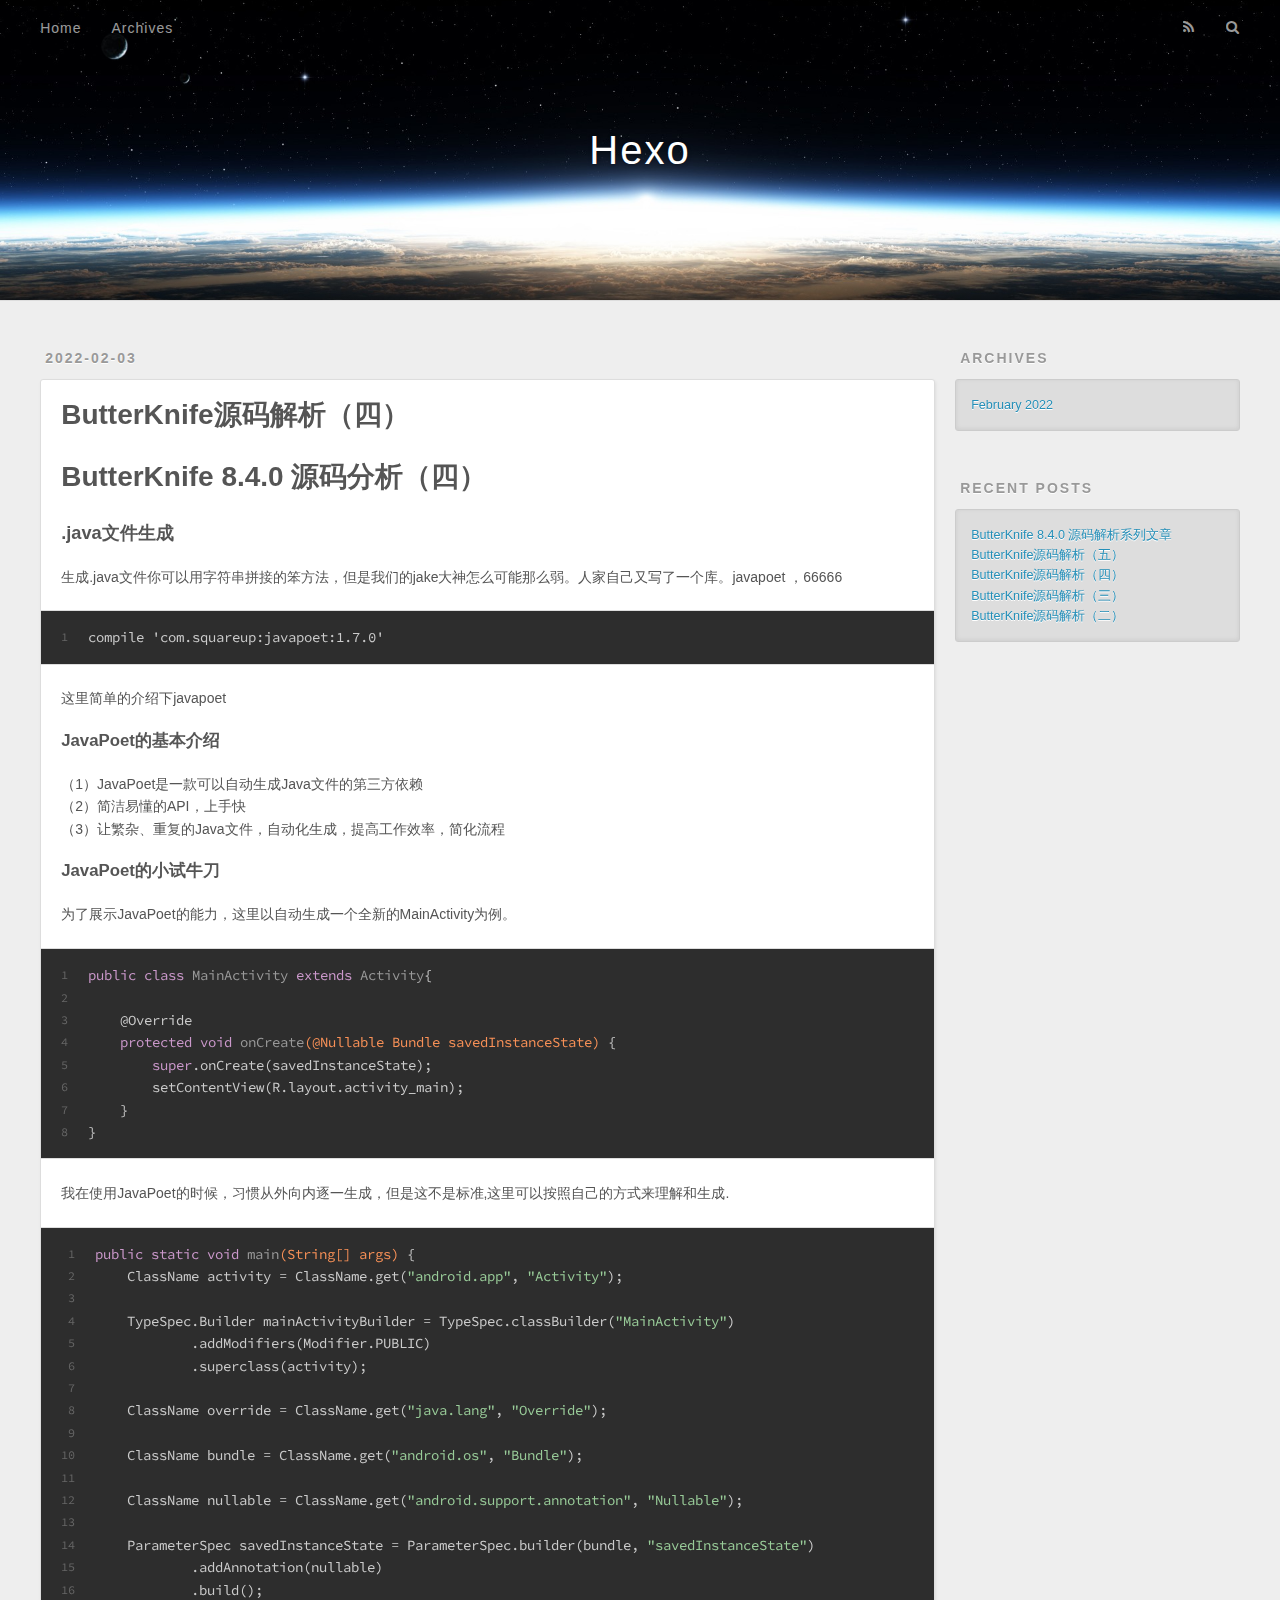
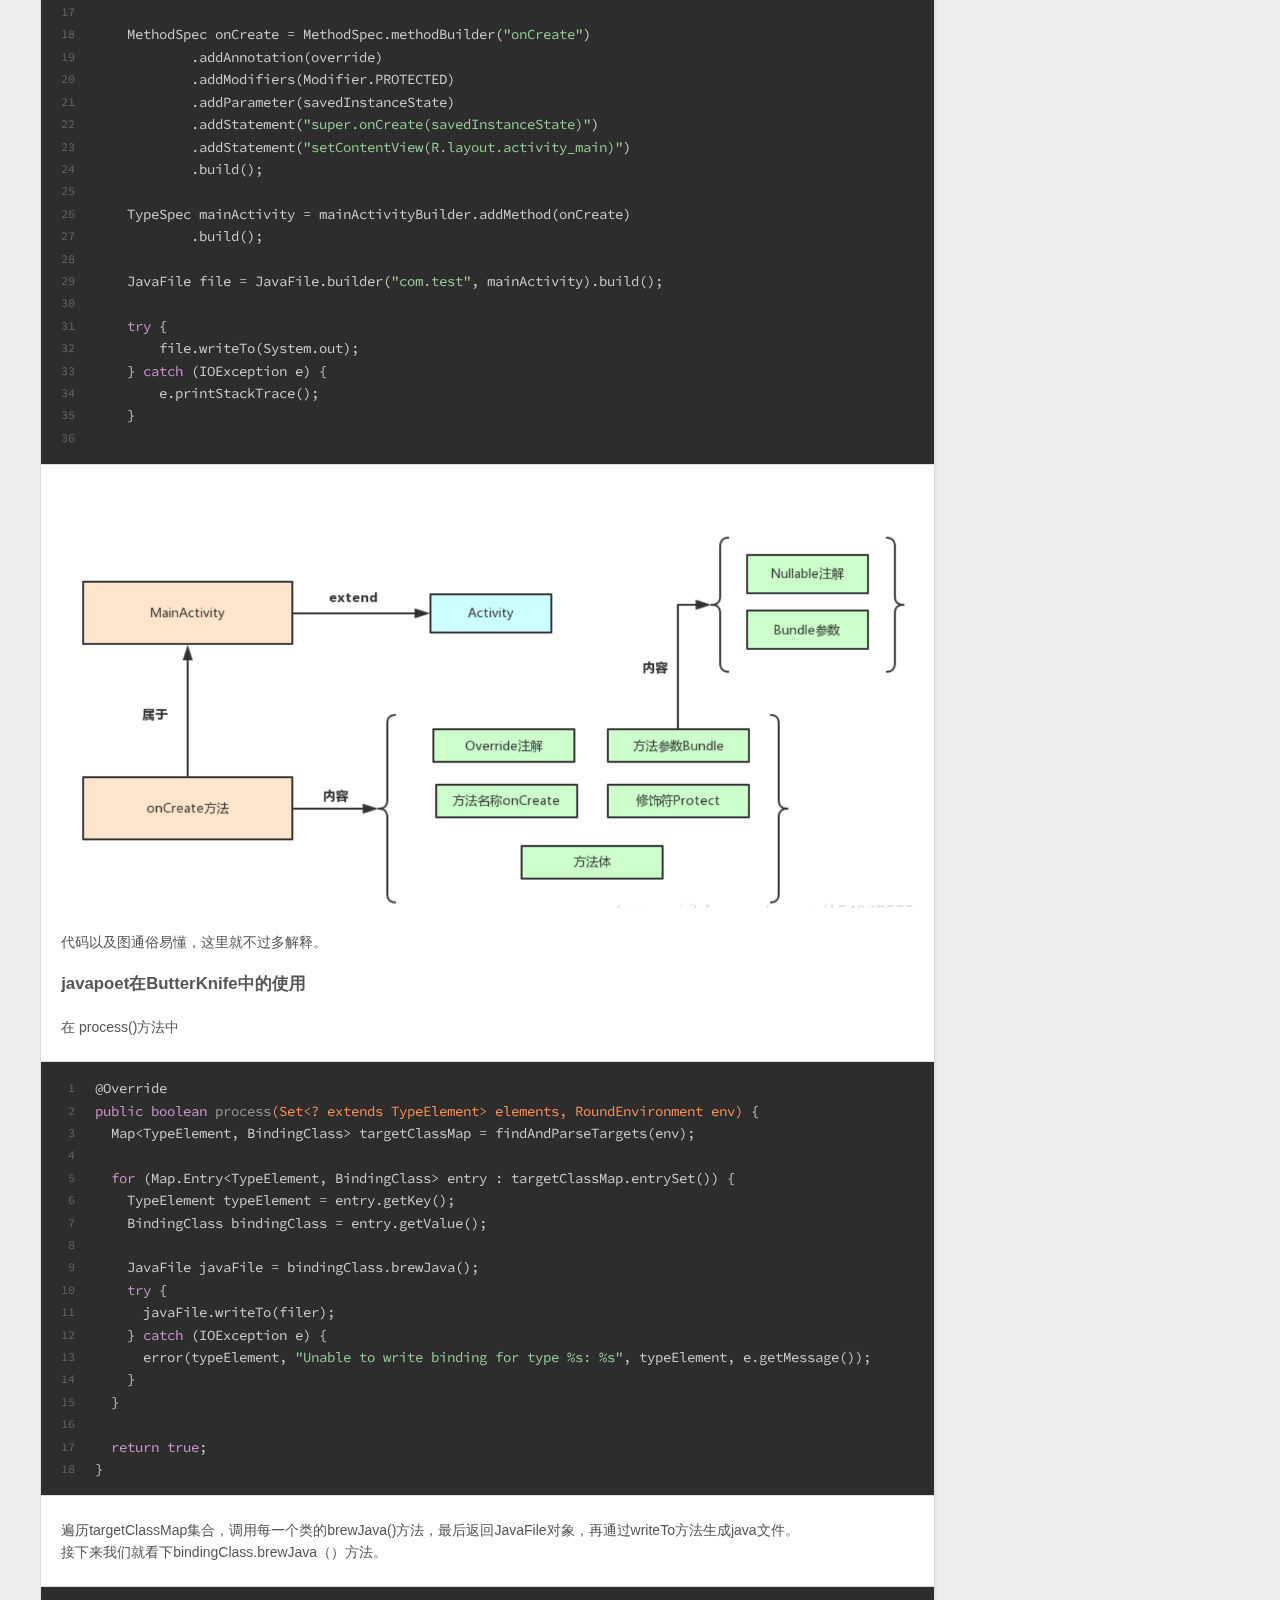
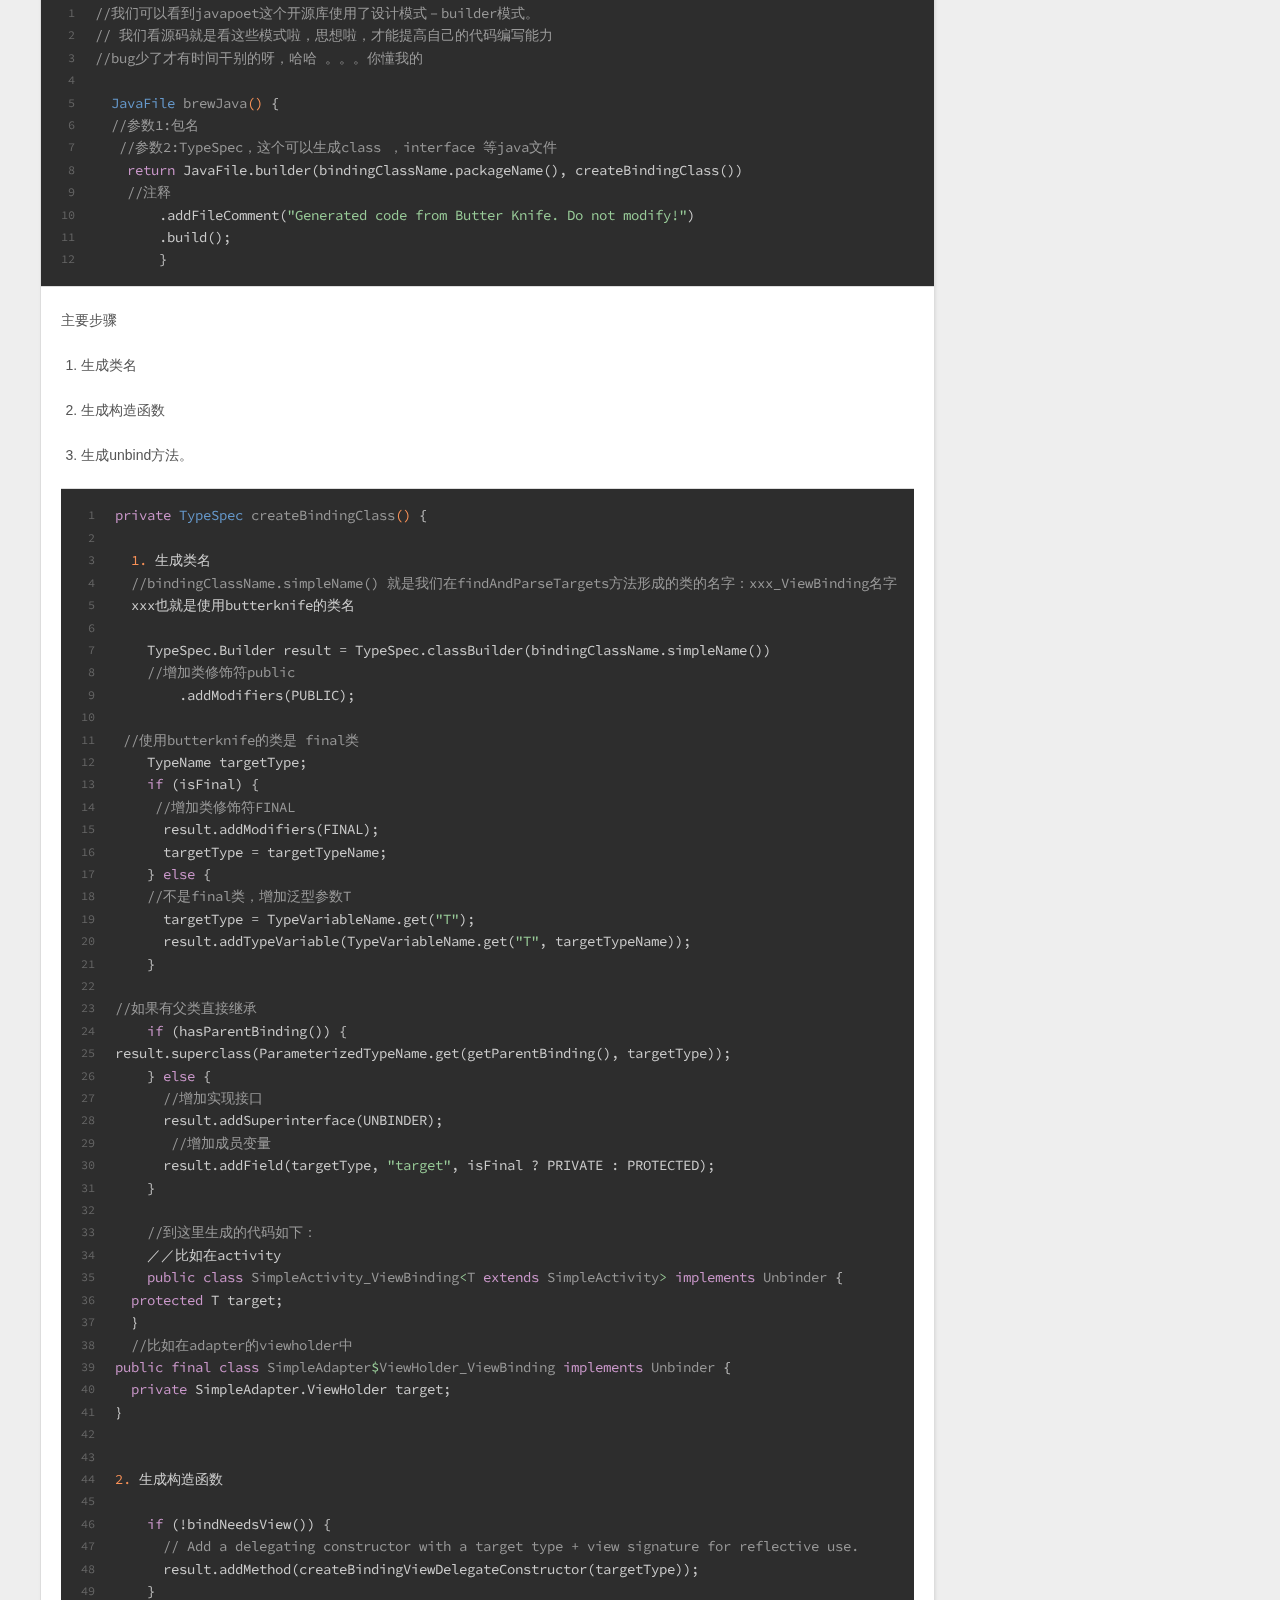
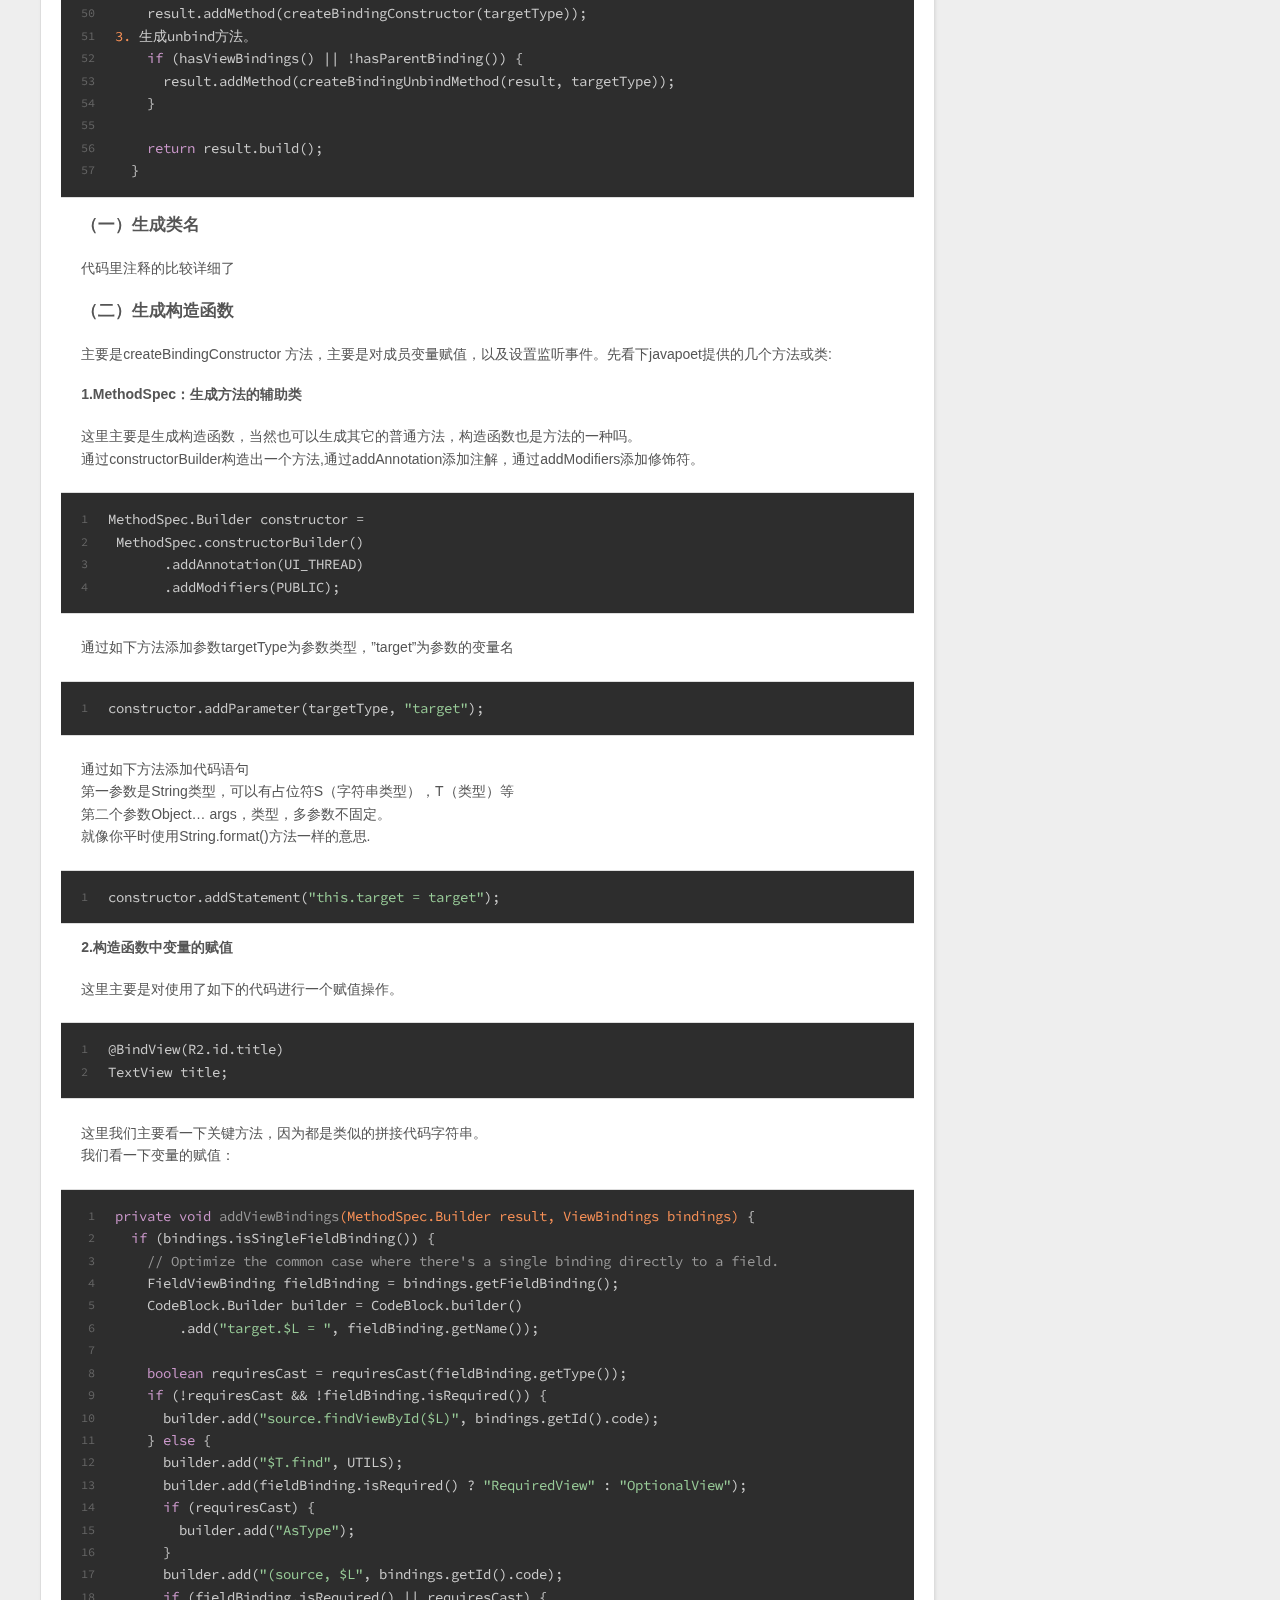
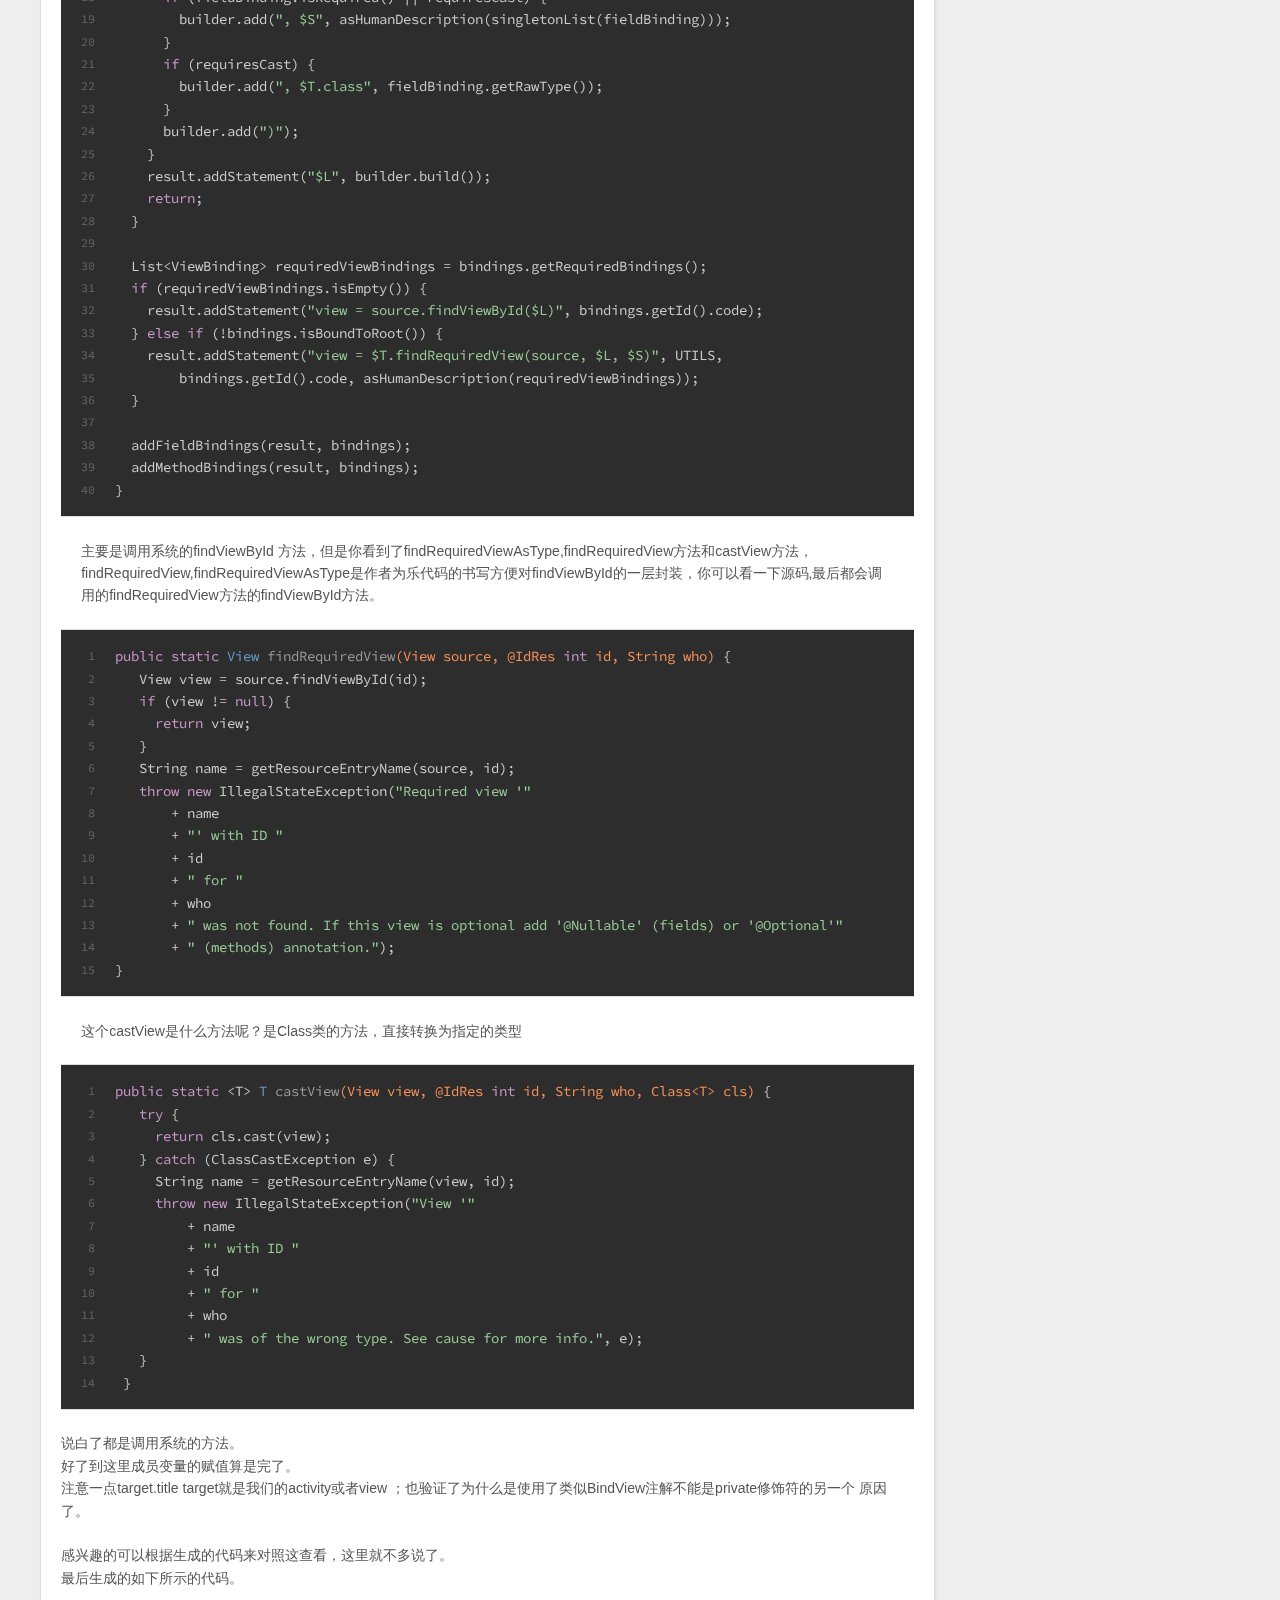
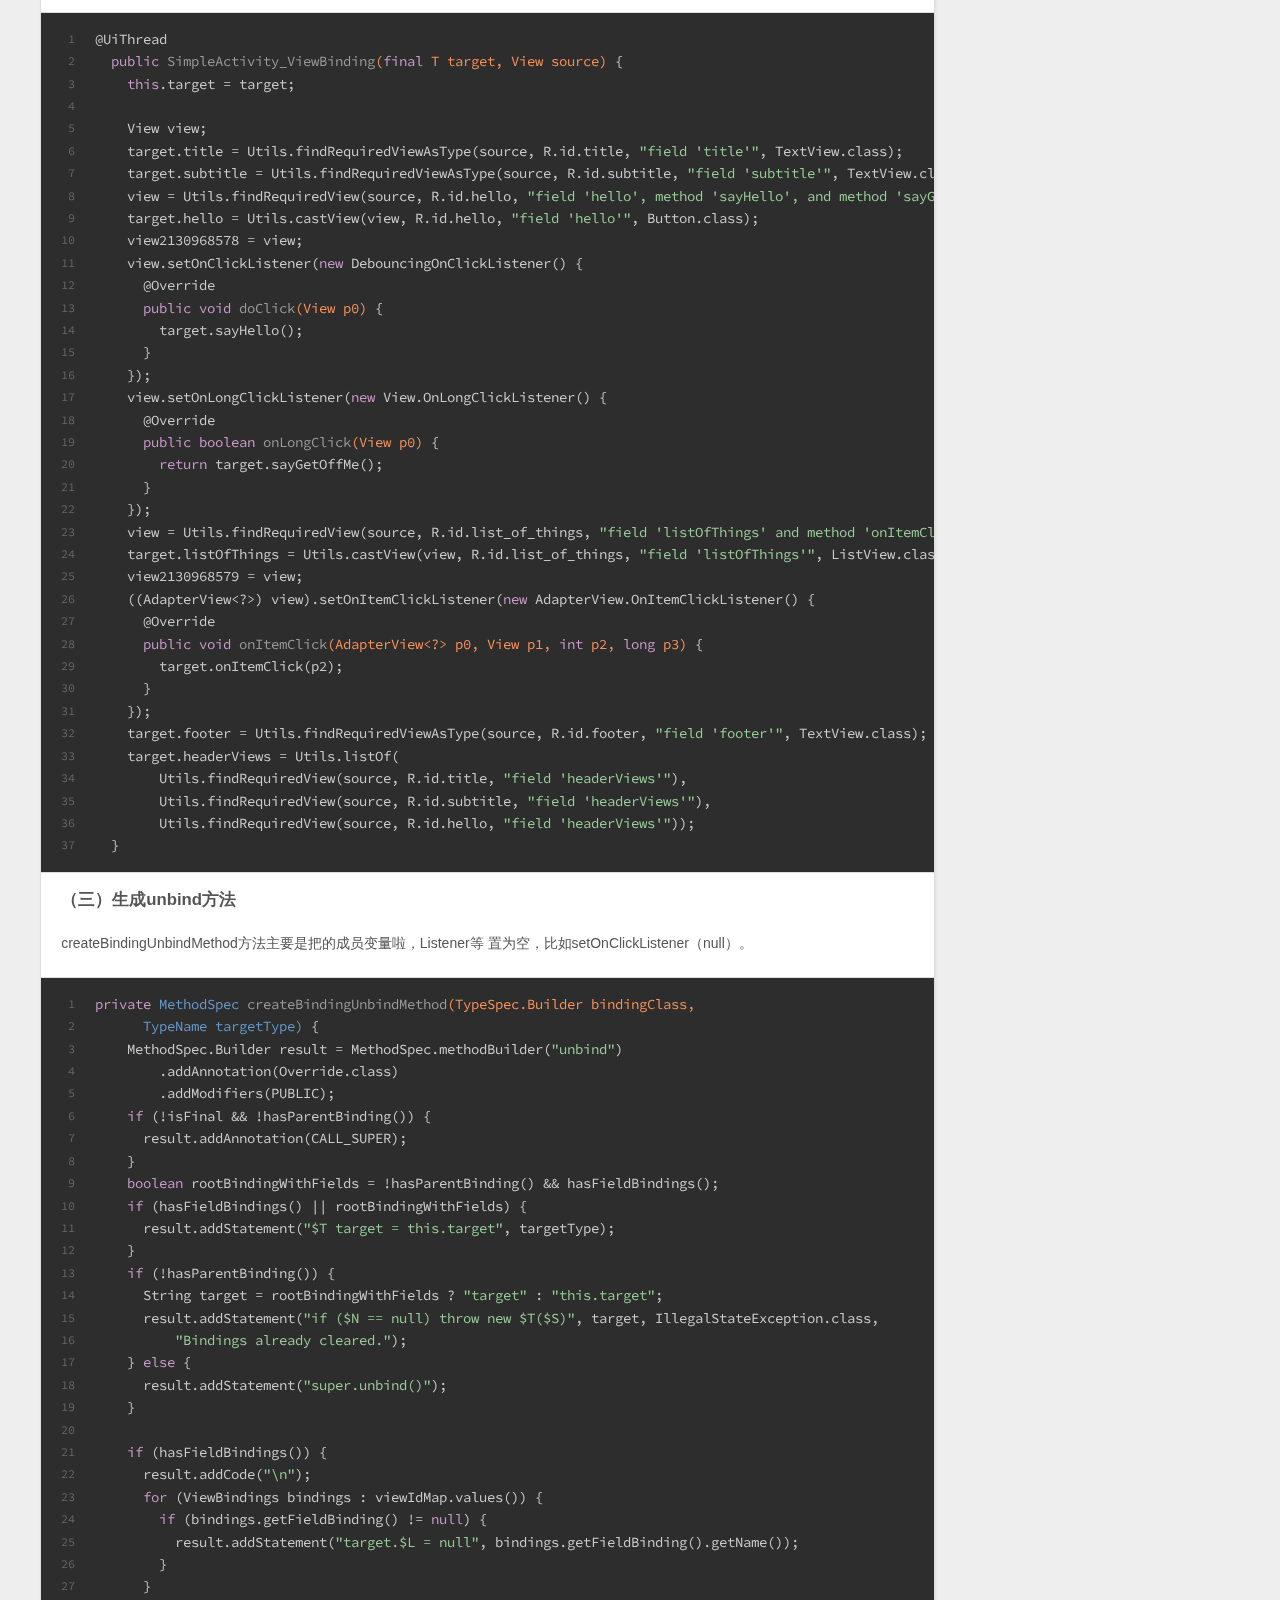
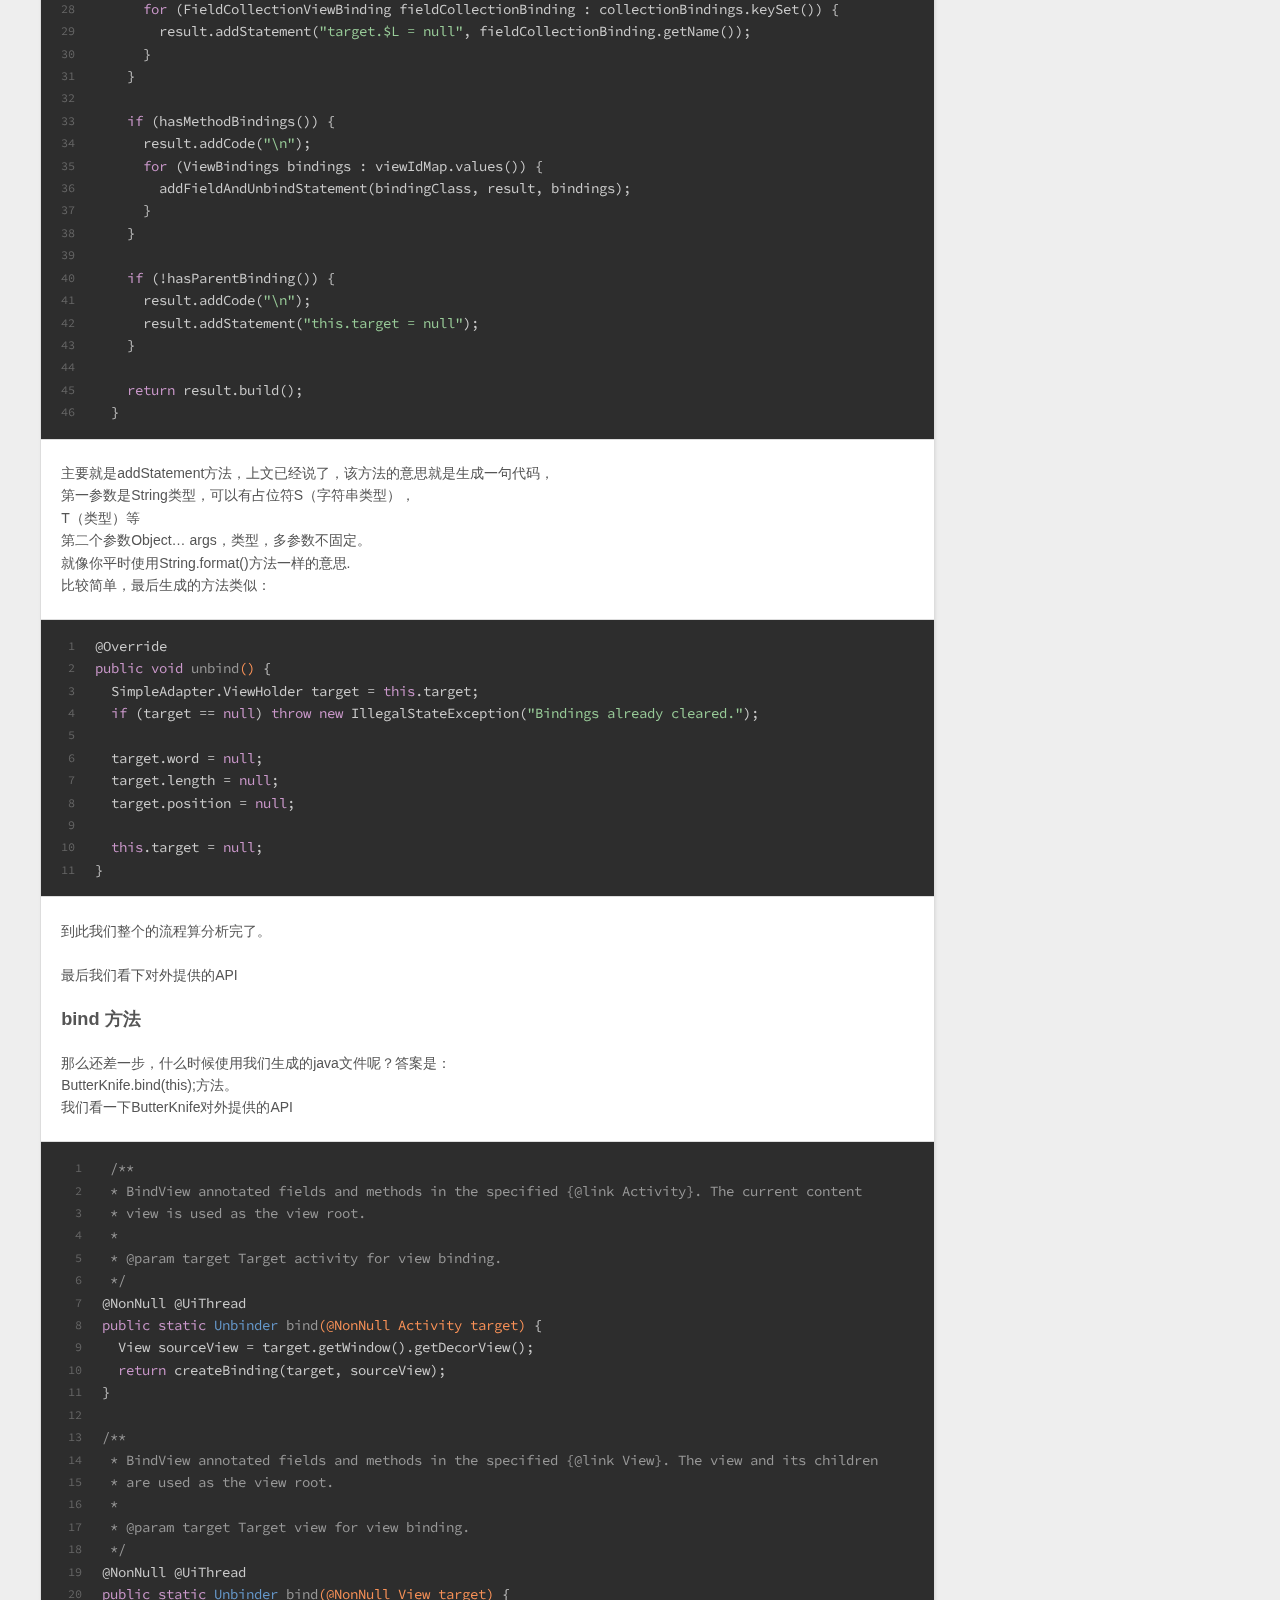
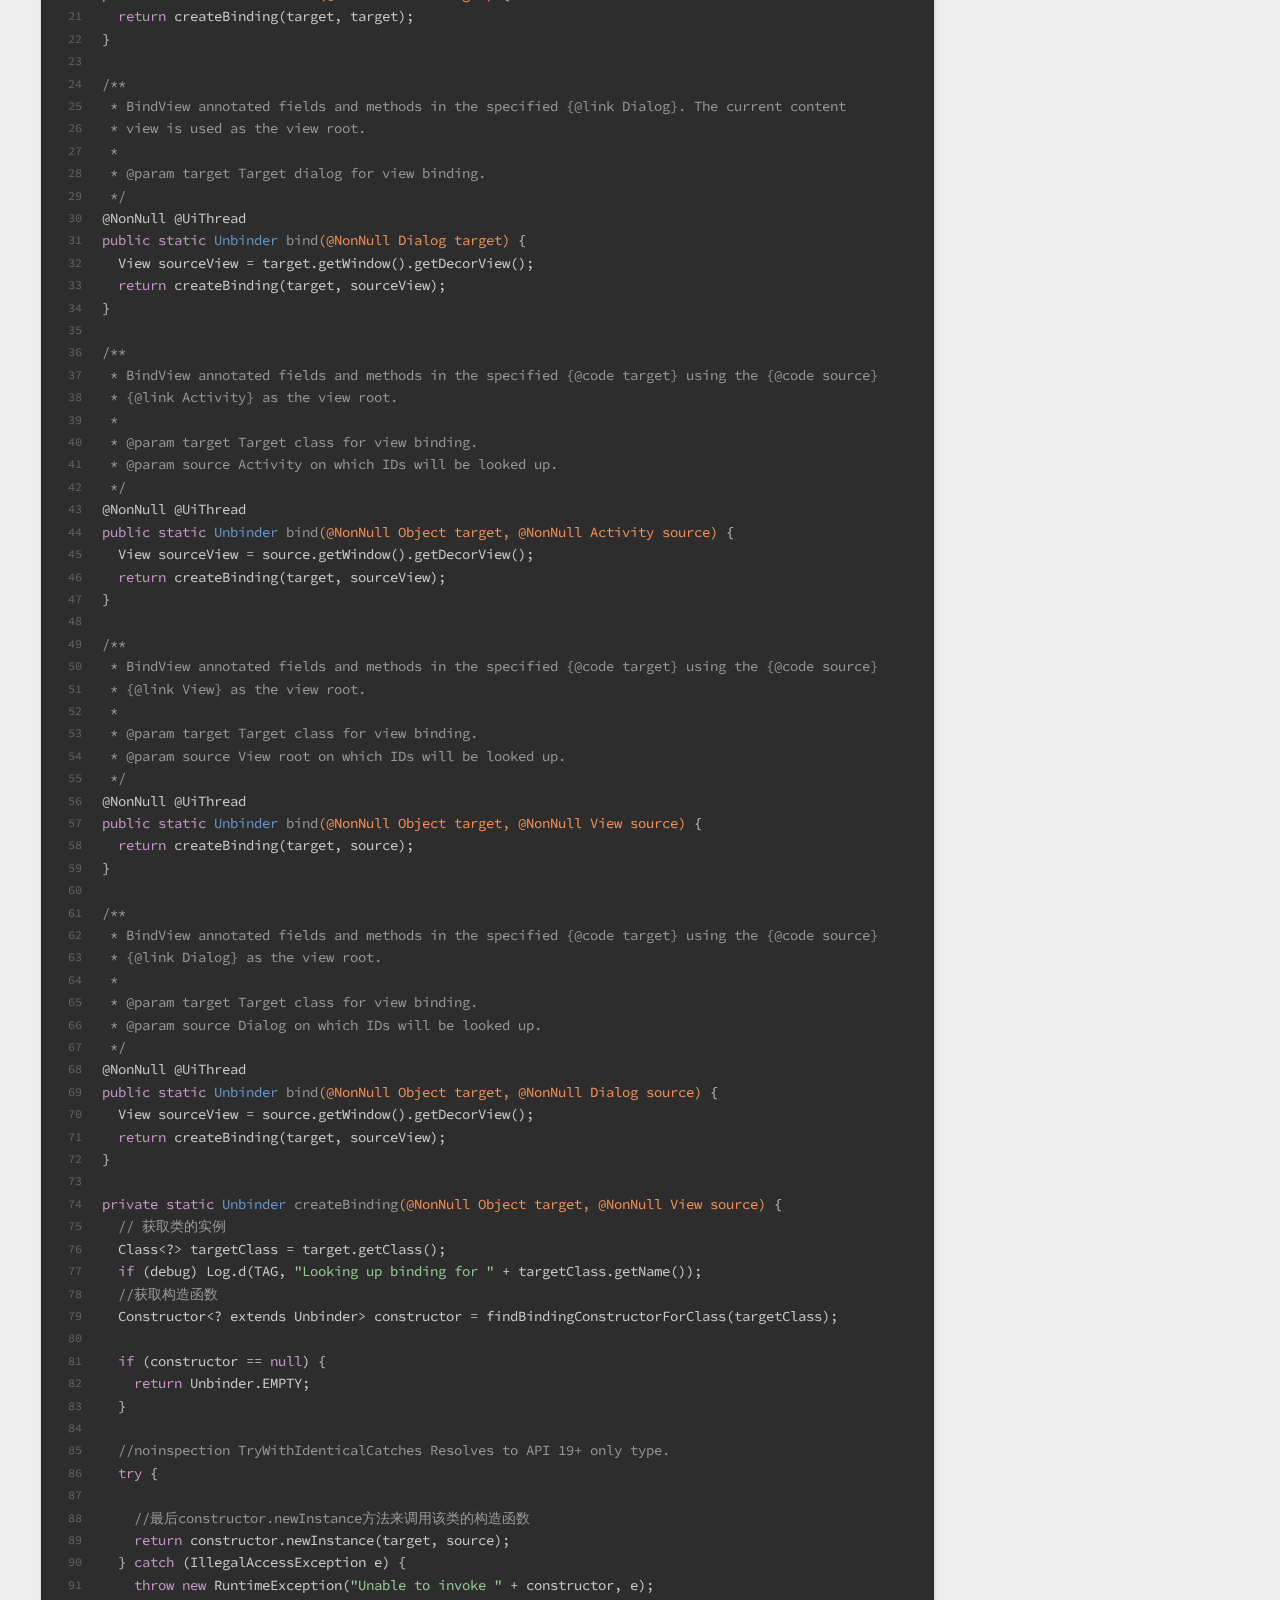
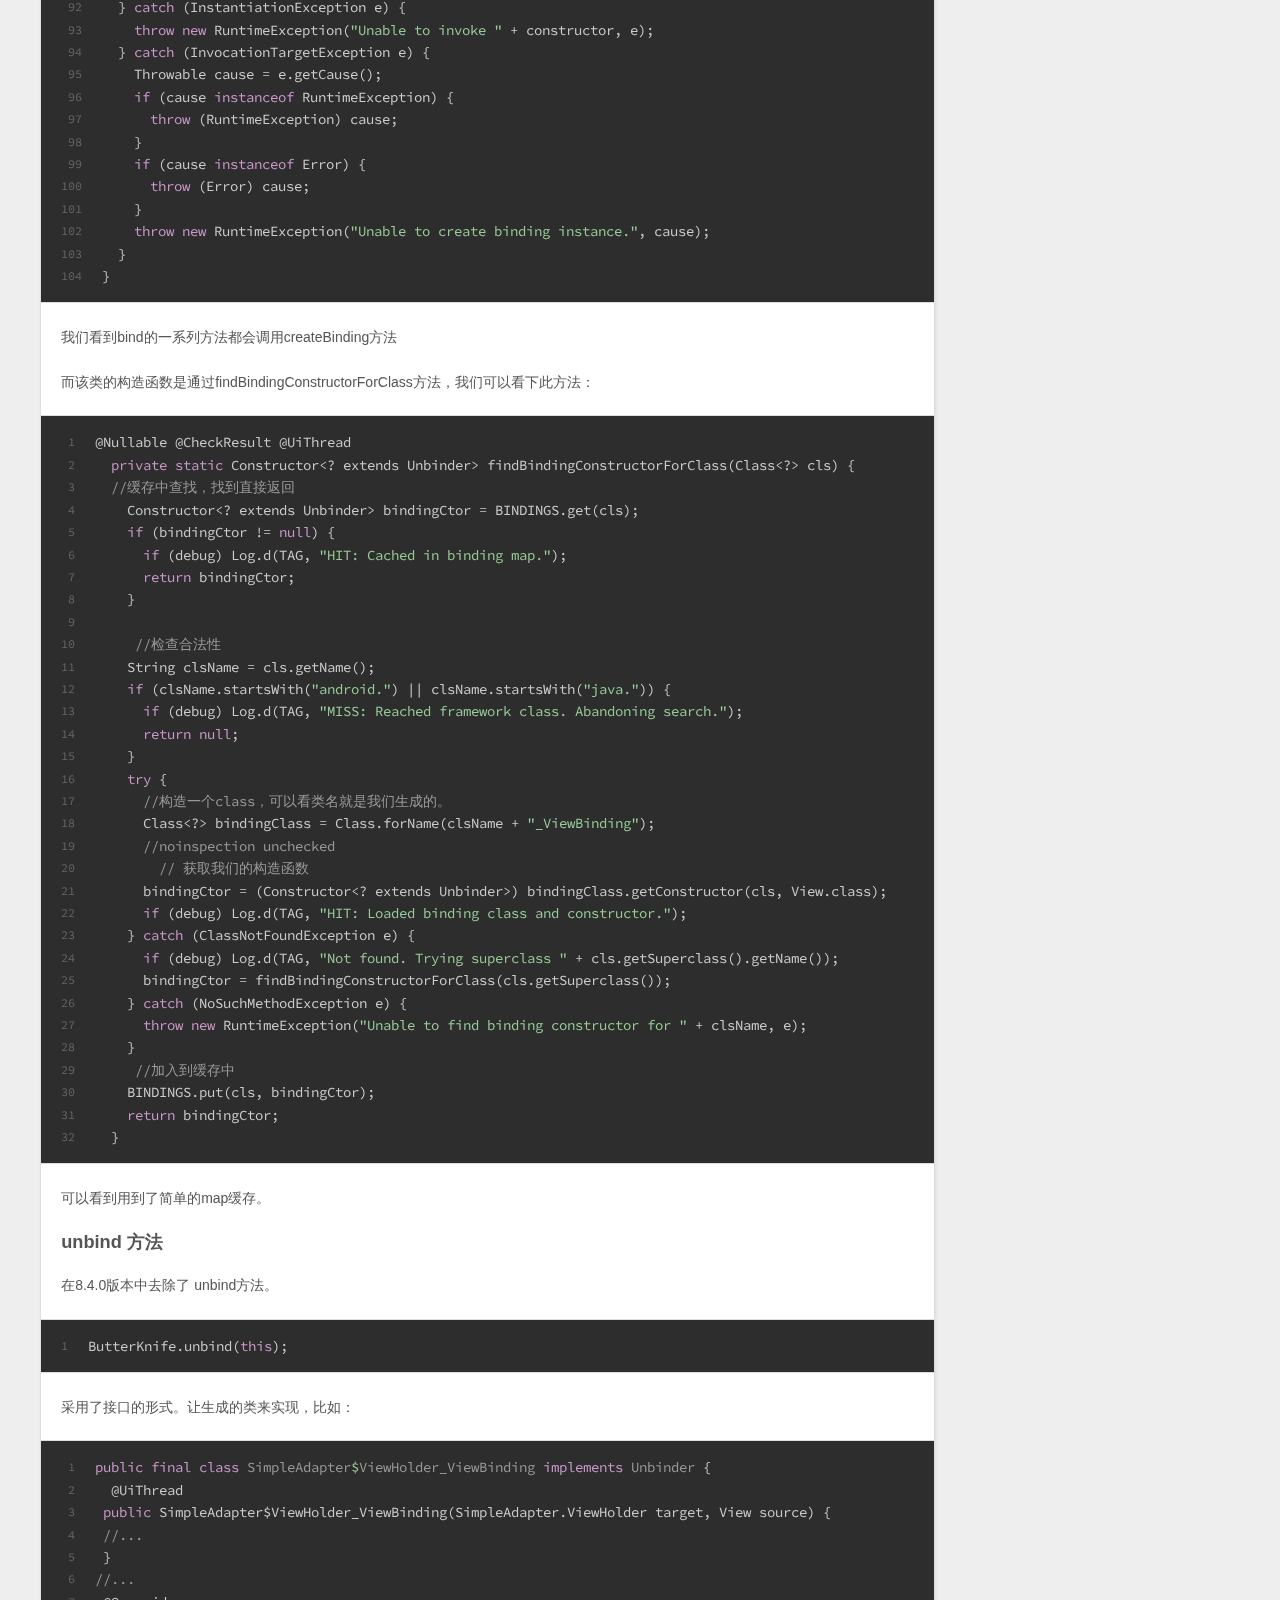
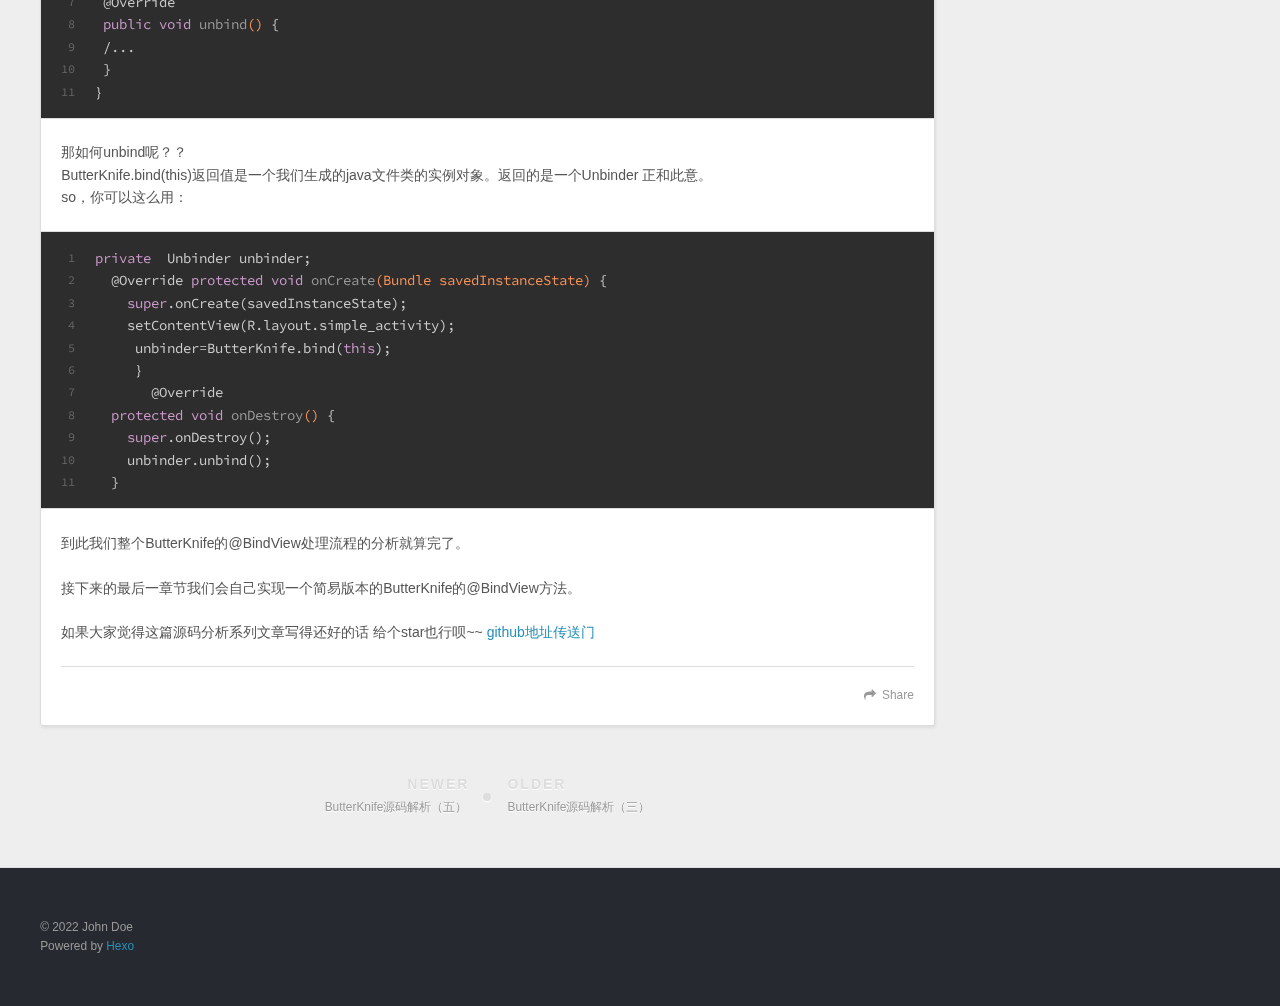
<file: 2022/02/03/ButterKnife源码解析（四）/index.html>
<!DOCTYPE html>
<html>
<head>
  <meta charset="utf-8">
  

  
  <title>ButterKnife源码解析（四） | Hexo</title>
  <meta name="viewport" content="width=device-width, initial-scale=1, maximum-scale=1">
  <meta name="description" content="ButterKnife 8.4.0 源码分析（四）.java文件生成生成.java文件你可以用字符串拼接的笨方法，但是我们的jake大神怎么可能那么弱。人家自己又写了一个库。javapoet ，66666  1compile &amp;#x27;com.squareup:javapoet:1.7.0&amp;#x27;  这里简单的介绍下javapoet  JavaPoet的基本介绍（1）JavaPoet是一款可">
<meta property="og:type" content="article">
<meta property="og:title" content="ButterKnife源码解析（四）">
<meta property="og:url" content="http://example.com/2022/02/03/ButterKnife%E6%BA%90%E7%A0%81%E8%A7%A3%E6%9E%90%EF%BC%88%E5%9B%9B%EF%BC%89/index.html">
<meta property="og:site_name" content="Hexo">
<meta property="og:description" content="ButterKnife 8.4.0 源码分析（四）.java文件生成生成.java文件你可以用字符串拼接的笨方法，但是我们的jake大神怎么可能那么弱。人家自己又写了一个库。javapoet ，66666  1compile &amp;#x27;com.squareup:javapoet:1.7.0&amp;#x27;  这里简单的介绍下javapoet  JavaPoet的基本介绍（1）JavaPoet是一款可">
<meta property="og:locale" content="en_US">
<meta property="og:image" content="http://example.com/2022/02/03/ButterKnife%E6%BA%90%E7%A0%81%E8%A7%A3%E6%9E%90%EF%BC%88%E5%9B%9B%EF%BC%89/BKjavapoet.png">
<meta property="article:published_time" content="2022-02-03T12:04:45.000Z">
<meta property="article:modified_time" content="2022-02-04T12:41:55.311Z">
<meta property="article:author" content="John Doe">
<meta name="twitter:card" content="summary">
<meta name="twitter:image" content="http://example.com/2022/02/03/ButterKnife%E6%BA%90%E7%A0%81%E8%A7%A3%E6%9E%90%EF%BC%88%E5%9B%9B%EF%BC%89/BKjavapoet.png">
  
    <link rel="alternate" href="/atom.xml" title="Hexo" type="application/atom+xml">
  
  
    <link rel="icon" href="/favicon.png">
  
  
    <link href="//fonts.googleapis.com/css?family=Source+Code+Pro" rel="stylesheet" type="text/css">
  
  
<link rel="stylesheet" href="/css/style.css">

<meta name="generator" content="Hexo 5.4.1"></head>

<body>
  <div id="container">
    <div id="wrap">
      <header id="header">
  <div id="banner"></div>
  <div id="header-outer" class="outer">
    <div id="header-title" class="inner">
      <h1 id="logo-wrap">
        <a href="/" id="logo">Hexo</a>
      </h1>
      
    </div>
    <div id="header-inner" class="inner">
      <nav id="main-nav">
        <a id="main-nav-toggle" class="nav-icon"></a>
        
          <a class="main-nav-link" href="/">Home</a>
        
          <a class="main-nav-link" href="/archives">Archives</a>
        
      </nav>
      <nav id="sub-nav">
        
          <a id="nav-rss-link" class="nav-icon" href="/atom.xml" title="RSS Feed"></a>
        
        <a id="nav-search-btn" class="nav-icon" title="Search"></a>
      </nav>
      <div id="search-form-wrap">
        <form action="//google.com/search" method="get" accept-charset="UTF-8" class="search-form"><input type="search" name="q" class="search-form-input" placeholder="Search"><button type="submit" class="search-form-submit">&#xF002;</button><input type="hidden" name="sitesearch" value="http://example.com"></form>
      </div>
    </div>
  </div>
</header>
      <div class="outer">
        <section id="main"><article id="post-ButterKnife源码解析（四）" class="article article-type-post" itemscope itemprop="blogPost">
  <div class="article-meta">
    <a href="/2022/02/03/ButterKnife%E6%BA%90%E7%A0%81%E8%A7%A3%E6%9E%90%EF%BC%88%E5%9B%9B%EF%BC%89/" class="article-date">
  <time datetime="2022-02-03T12:04:45.000Z" itemprop="datePublished">2022-02-03</time>
</a>
    
  </div>
  <div class="article-inner">
    
    
      <header class="article-header">
        
  
    <h1 class="article-title" itemprop="name">
      ButterKnife源码解析（四）
    </h1>
  

      </header>
    
    <div class="article-entry" itemprop="articleBody">
      
        <h1 id="ButterKnife-8-4-0-源码分析（四）"><a href="#ButterKnife-8-4-0-源码分析（四）" class="headerlink" title="ButterKnife 8.4.0 源码分析（四）"></a>ButterKnife 8.4.0 源码分析（四）</h1><h3 id="java文件生成"><a href="#java文件生成" class="headerlink" title=".java文件生成"></a>.java文件生成</h3><p>生成.java文件你可以用字符串拼接的笨方法，但是我们的jake大神怎么可能那么弱。人家自己又写了一个库。javapoet ，66666 </p>
<figure class="highlight plaintext"><table><tr><td class="gutter"><pre><span class="line">1</span><br></pre></td><td class="code"><pre><span class="line">compile &#x27;com.squareup:javapoet:1.7.0&#x27;</span><br></pre></td></tr></table></figure>

<p>这里简单的介绍下javapoet </p>
<h4 id="JavaPoet的基本介绍"><a href="#JavaPoet的基本介绍" class="headerlink" title="JavaPoet的基本介绍"></a>JavaPoet的基本介绍</h4><p>（1）JavaPoet是一款可以自动生成Java文件的第三方依赖<br>（2）简洁易懂的API，上手快<br>（3）让繁杂、重复的Java文件，自动化生成，提高工作效率，简化流程</p>
<h4 id="JavaPoet的小试牛刀"><a href="#JavaPoet的小试牛刀" class="headerlink" title="JavaPoet的小试牛刀"></a>JavaPoet的小试牛刀</h4><p>为了展示JavaPoet的能力，这里以自动生成一个全新的MainActivity为例。</p>
<figure class="highlight java"><table><tr><td class="gutter"><pre><span class="line">1</span><br><span class="line">2</span><br><span class="line">3</span><br><span class="line">4</span><br><span class="line">5</span><br><span class="line">6</span><br><span class="line">7</span><br><span class="line">8</span><br></pre></td><td class="code"><pre><span class="line"><span class="keyword">public</span> <span class="class"><span class="keyword">class</span> <span class="title">MainActivity</span> <span class="keyword">extends</span> <span class="title">Activity</span></span>&#123;</span><br><span class="line"></span><br><span class="line">    <span class="meta">@Override</span></span><br><span class="line">    <span class="function"><span class="keyword">protected</span> <span class="keyword">void</span> <span class="title">onCreate</span><span class="params">(<span class="meta">@Nullable</span> Bundle savedInstanceState)</span> </span>&#123;</span><br><span class="line">        <span class="keyword">super</span>.onCreate(savedInstanceState);</span><br><span class="line">        setContentView(R.layout.activity_main);</span><br><span class="line">    &#125;</span><br><span class="line">&#125;</span><br></pre></td></tr></table></figure>

<p>我在使用JavaPoet的时候，习惯从外向内逐一生成，但是这不是标准,这里可以按照自己的方式来理解和生成.</p>
<figure class="highlight java"><table><tr><td class="gutter"><pre><span class="line">1</span><br><span class="line">2</span><br><span class="line">3</span><br><span class="line">4</span><br><span class="line">5</span><br><span class="line">6</span><br><span class="line">7</span><br><span class="line">8</span><br><span class="line">9</span><br><span class="line">10</span><br><span class="line">11</span><br><span class="line">12</span><br><span class="line">13</span><br><span class="line">14</span><br><span class="line">15</span><br><span class="line">16</span><br><span class="line">17</span><br><span class="line">18</span><br><span class="line">19</span><br><span class="line">20</span><br><span class="line">21</span><br><span class="line">22</span><br><span class="line">23</span><br><span class="line">24</span><br><span class="line">25</span><br><span class="line">26</span><br><span class="line">27</span><br><span class="line">28</span><br><span class="line">29</span><br><span class="line">30</span><br><span class="line">31</span><br><span class="line">32</span><br><span class="line">33</span><br><span class="line">34</span><br><span class="line">35</span><br><span class="line">36</span><br></pre></td><td class="code"><pre><span class="line"><span class="function"><span class="keyword">public</span> <span class="keyword">static</span> <span class="keyword">void</span> <span class="title">main</span><span class="params">(String[] args)</span> </span>&#123;</span><br><span class="line">    ClassName activity = ClassName.get(<span class="string">&quot;android.app&quot;</span>, <span class="string">&quot;Activity&quot;</span>);</span><br><span class="line"></span><br><span class="line">    TypeSpec.Builder mainActivityBuilder = TypeSpec.classBuilder(<span class="string">&quot;MainActivity&quot;</span>)</span><br><span class="line">            .addModifiers(Modifier.PUBLIC)</span><br><span class="line">            .superclass(activity);</span><br><span class="line"></span><br><span class="line">    ClassName override = ClassName.get(<span class="string">&quot;java.lang&quot;</span>, <span class="string">&quot;Override&quot;</span>);</span><br><span class="line"></span><br><span class="line">    ClassName bundle = ClassName.get(<span class="string">&quot;android.os&quot;</span>, <span class="string">&quot;Bundle&quot;</span>);</span><br><span class="line"></span><br><span class="line">    ClassName nullable = ClassName.get(<span class="string">&quot;android.support.annotation&quot;</span>, <span class="string">&quot;Nullable&quot;</span>);</span><br><span class="line"></span><br><span class="line">    ParameterSpec savedInstanceState = ParameterSpec.builder(bundle, <span class="string">&quot;savedInstanceState&quot;</span>)</span><br><span class="line">            .addAnnotation(nullable)</span><br><span class="line">            .build();</span><br><span class="line"></span><br><span class="line">    MethodSpec onCreate = MethodSpec.methodBuilder(<span class="string">&quot;onCreate&quot;</span>)</span><br><span class="line">            .addAnnotation(override)</span><br><span class="line">            .addModifiers(Modifier.PROTECTED)</span><br><span class="line">            .addParameter(savedInstanceState)</span><br><span class="line">            .addStatement(<span class="string">&quot;super.onCreate(savedInstanceState)&quot;</span>)</span><br><span class="line">            .addStatement(<span class="string">&quot;setContentView(R.layout.activity_main)&quot;</span>)</span><br><span class="line">            .build();</span><br><span class="line"></span><br><span class="line">    TypeSpec mainActivity = mainActivityBuilder.addMethod(onCreate)</span><br><span class="line">            .build();</span><br><span class="line"></span><br><span class="line">    JavaFile file = JavaFile.builder(<span class="string">&quot;com.test&quot;</span>, mainActivity).build();</span><br><span class="line"></span><br><span class="line">    <span class="keyword">try</span> &#123;</span><br><span class="line">        file.writeTo(System.out);</span><br><span class="line">    &#125; <span class="keyword">catch</span> (IOException e) &#123;</span><br><span class="line">        e.printStackTrace();</span><br><span class="line">    &#125;</span><br><span class="line"></span><br></pre></td></tr></table></figure>

<p><img src="BKjavapoet.png"></p>
<p>代码以及图通俗易懂，这里就不过多解释。</p>
<h4 id="javapoet在ButterKnife中的使用"><a href="#javapoet在ButterKnife中的使用" class="headerlink" title="javapoet在ButterKnife中的使用"></a>javapoet在ButterKnife中的使用</h4><p>在 process()方法中</p>
<figure class="highlight java"><table><tr><td class="gutter"><pre><span class="line">1</span><br><span class="line">2</span><br><span class="line">3</span><br><span class="line">4</span><br><span class="line">5</span><br><span class="line">6</span><br><span class="line">7</span><br><span class="line">8</span><br><span class="line">9</span><br><span class="line">10</span><br><span class="line">11</span><br><span class="line">12</span><br><span class="line">13</span><br><span class="line">14</span><br><span class="line">15</span><br><span class="line">16</span><br><span class="line">17</span><br><span class="line">18</span><br></pre></td><td class="code"><pre><span class="line"><span class="meta">@Override</span> </span><br><span class="line"><span class="function"><span class="keyword">public</span> <span class="keyword">boolean</span> <span class="title">process</span><span class="params">(Set&lt;? extends TypeElement&gt; elements, RoundEnvironment env)</span> </span>&#123;</span><br><span class="line">  Map&lt;TypeElement, BindingClass&gt; targetClassMap = findAndParseTargets(env);</span><br><span class="line"></span><br><span class="line">  <span class="keyword">for</span> (Map.Entry&lt;TypeElement, BindingClass&gt; entry : targetClassMap.entrySet()) &#123;</span><br><span class="line">    TypeElement typeElement = entry.getKey();</span><br><span class="line">    BindingClass bindingClass = entry.getValue();</span><br><span class="line"></span><br><span class="line">    JavaFile javaFile = bindingClass.brewJava();</span><br><span class="line">    <span class="keyword">try</span> &#123;</span><br><span class="line">      javaFile.writeTo(filer);</span><br><span class="line">    &#125; <span class="keyword">catch</span> (IOException e) &#123;</span><br><span class="line">      error(typeElement, <span class="string">&quot;Unable to write binding for type %s: %s&quot;</span>, typeElement, e.getMessage());</span><br><span class="line">    &#125;</span><br><span class="line">  &#125;</span><br><span class="line"></span><br><span class="line">  <span class="keyword">return</span> <span class="keyword">true</span>;</span><br><span class="line">&#125;</span><br></pre></td></tr></table></figure>

<p>遍历targetClassMap集合，调用每一个类的brewJava()方法，最后返回JavaFile对象，再通过writeTo方法生成java文件。<br>接下来我们就看下bindingClass.brewJava（）方法。</p>
<figure class="highlight java"><table><tr><td class="gutter"><pre><span class="line">1</span><br><span class="line">2</span><br><span class="line">3</span><br><span class="line">4</span><br><span class="line">5</span><br><span class="line">6</span><br><span class="line">7</span><br><span class="line">8</span><br><span class="line">9</span><br><span class="line">10</span><br><span class="line">11</span><br><span class="line">12</span><br></pre></td><td class="code"><pre><span class="line"><span class="comment">//我们可以看到javapoet这个开源库使用了设计模式－builder模式。</span></span><br><span class="line"><span class="comment">// 我们看源码就是看这些模式啦，思想啦，才能提高自己的代码编写能力</span></span><br><span class="line"><span class="comment">//bug少了才有时间干别的呀，哈哈 。。。你懂我的</span></span><br><span class="line"></span><br><span class="line">  <span class="function">JavaFile <span class="title">brewJava</span><span class="params">()</span> </span>&#123;</span><br><span class="line">  <span class="comment">//参数1:包名</span></span><br><span class="line">   <span class="comment">//参数2:TypeSpec，这个可以生成class ，interface 等java文件</span></span><br><span class="line">    <span class="keyword">return</span> JavaFile.builder(bindingClassName.packageName(), createBindingClass())</span><br><span class="line">    <span class="comment">//注释</span></span><br><span class="line">        .addFileComment(<span class="string">&quot;Generated code from Butter Knife. Do not modify!&quot;</span>)</span><br><span class="line">        .build();  </span><br><span class="line">        &#125;</span><br></pre></td></tr></table></figure>

<p>主要步骤 </p>
<ol>
<li><p>生成类名 </p>
</li>
<li><p>生成构造函数 </p>
</li>
<li><p>生成unbind方法。</p>
<figure class="highlight java"><table><tr><td class="gutter"><pre><span class="line">1</span><br><span class="line">2</span><br><span class="line">3</span><br><span class="line">4</span><br><span class="line">5</span><br><span class="line">6</span><br><span class="line">7</span><br><span class="line">8</span><br><span class="line">9</span><br><span class="line">10</span><br><span class="line">11</span><br><span class="line">12</span><br><span class="line">13</span><br><span class="line">14</span><br><span class="line">15</span><br><span class="line">16</span><br><span class="line">17</span><br><span class="line">18</span><br><span class="line">19</span><br><span class="line">20</span><br><span class="line">21</span><br><span class="line">22</span><br><span class="line">23</span><br><span class="line">24</span><br><span class="line">25</span><br><span class="line">26</span><br><span class="line">27</span><br><span class="line">28</span><br><span class="line">29</span><br><span class="line">30</span><br><span class="line">31</span><br><span class="line">32</span><br><span class="line">33</span><br><span class="line">34</span><br><span class="line">35</span><br><span class="line">36</span><br><span class="line">37</span><br><span class="line">38</span><br><span class="line">39</span><br><span class="line">40</span><br><span class="line">41</span><br><span class="line">42</span><br><span class="line">43</span><br><span class="line">44</span><br><span class="line">45</span><br><span class="line">46</span><br><span class="line">47</span><br><span class="line">48</span><br><span class="line">49</span><br><span class="line">50</span><br><span class="line">51</span><br><span class="line">52</span><br><span class="line">53</span><br><span class="line">54</span><br><span class="line">55</span><br><span class="line">56</span><br><span class="line">57</span><br></pre></td><td class="code"><pre><span class="line"><span class="function"><span class="keyword">private</span> TypeSpec <span class="title">createBindingClass</span><span class="params">()</span> </span>&#123;</span><br><span class="line"></span><br><span class="line">  <span class="number">1.</span> 生成类名</span><br><span class="line">  <span class="comment">//bindingClassName.simpleName() 就是我们在findAndParseTargets方法形成的类的名字：xxx_ViewBinding名字</span></span><br><span class="line">  xxx也就是使用butterknife的类名</span><br><span class="line"></span><br><span class="line">    TypeSpec.Builder result = TypeSpec.classBuilder(bindingClassName.simpleName())</span><br><span class="line">    <span class="comment">//增加类修饰符public</span></span><br><span class="line">        .addModifiers(PUBLIC);</span><br><span class="line"></span><br><span class="line"> <span class="comment">//使用butterknife的类是 final类</span></span><br><span class="line">    TypeName targetType;</span><br><span class="line">    <span class="keyword">if</span> (isFinal) &#123;</span><br><span class="line">     <span class="comment">//增加类修饰符FINAL</span></span><br><span class="line">      result.addModifiers(FINAL);</span><br><span class="line">      targetType = targetTypeName;</span><br><span class="line">    &#125; <span class="keyword">else</span> &#123;</span><br><span class="line">    <span class="comment">//不是final类，增加泛型参数T</span></span><br><span class="line">      targetType = TypeVariableName.get(<span class="string">&quot;T&quot;</span>);</span><br><span class="line">      result.addTypeVariable(TypeVariableName.get(<span class="string">&quot;T&quot;</span>, targetTypeName));</span><br><span class="line">    &#125;</span><br><span class="line"></span><br><span class="line"><span class="comment">//如果有父类直接继承</span></span><br><span class="line">    <span class="keyword">if</span> (hasParentBinding()) &#123;</span><br><span class="line">result.superclass(ParameterizedTypeName.get(getParentBinding(), targetType));</span><br><span class="line">    &#125; <span class="keyword">else</span> &#123;</span><br><span class="line">      <span class="comment">//增加实现接口</span></span><br><span class="line">      result.addSuperinterface(UNBINDER);</span><br><span class="line">       <span class="comment">//增加成员变量</span></span><br><span class="line">      result.addField(targetType, <span class="string">&quot;target&quot;</span>, isFinal ? PRIVATE : PROTECTED);</span><br><span class="line">    &#125;</span><br><span class="line"></span><br><span class="line">    <span class="comment">//到这里生成的代码如下：</span></span><br><span class="line">    ／／比如在activity</span><br><span class="line">    <span class="keyword">public</span> <span class="class"><span class="keyword">class</span> <span class="title">SimpleActivity_ViewBinding</span>&lt;<span class="title">T</span> <span class="keyword">extends</span> <span class="title">SimpleActivity</span>&gt; <span class="keyword">implements</span> <span class="title">Unbinder</span> </span>&#123;</span><br><span class="line">  <span class="keyword">protected</span> T target;</span><br><span class="line">  ｝</span><br><span class="line">  <span class="comment">//比如在adapter的viewholder中</span></span><br><span class="line"><span class="keyword">public</span> <span class="keyword">final</span> <span class="class"><span class="keyword">class</span> <span class="title">SimpleAdapter</span>$<span class="title">ViewHolder_ViewBinding</span> <span class="keyword">implements</span> <span class="title">Unbinder</span> </span>&#123;</span><br><span class="line">  <span class="keyword">private</span> SimpleAdapter.ViewHolder target;</span><br><span class="line">｝</span><br><span class="line"></span><br><span class="line"></span><br><span class="line"><span class="number">2.</span> 生成构造函数</span><br><span class="line"></span><br><span class="line">    <span class="keyword">if</span> (!bindNeedsView()) &#123;</span><br><span class="line">      <span class="comment">// Add a delegating constructor with a target type + view signature for reflective use.</span></span><br><span class="line">      result.addMethod(createBindingViewDelegateConstructor(targetType));</span><br><span class="line">    &#125;</span><br><span class="line">    result.addMethod(createBindingConstructor(targetType));</span><br><span class="line"><span class="number">3.</span> 生成unbind方法。</span><br><span class="line">    <span class="keyword">if</span> (hasViewBindings() || !hasParentBinding()) &#123;</span><br><span class="line">      result.addMethod(createBindingUnbindMethod(result, targetType));</span><br><span class="line">    &#125;</span><br><span class="line"></span><br><span class="line">    <span class="keyword">return</span> result.build();</span><br><span class="line">  &#125;</span><br></pre></td></tr></table></figure>

<h4 id="（一）生成类名"><a href="#（一）生成类名" class="headerlink" title="（一）生成类名"></a>（一）生成类名</h4><p>代码里注释的比较详细了</p>
<h4 id="（二）生成构造函数"><a href="#（二）生成构造函数" class="headerlink" title="（二）生成构造函数"></a>（二）生成构造函数</h4><p>主要是createBindingConstructor 方法，主要是对成员变量赋值，以及设置监听事件。先看下javapoet提供的几个方法或类:</p>
<h5 id="1-MethodSpec：生成方法的辅助类"><a href="#1-MethodSpec：生成方法的辅助类" class="headerlink" title="1.MethodSpec：生成方法的辅助类"></a>1.MethodSpec：生成方法的辅助类</h5><p>这里主要是生成构造函数，当然也可以生成其它的普通方法，构造函数也是方法的一种吗。<br>通过constructorBuilder构造出一个方法,通过addAnnotation添加注解，通过addModifiers添加修饰符。</p>
<figure class="highlight java"><table><tr><td class="gutter"><pre><span class="line">1</span><br><span class="line">2</span><br><span class="line">3</span><br><span class="line">4</span><br></pre></td><td class="code"><pre><span class="line">MethodSpec.Builder constructor = </span><br><span class="line"> MethodSpec.constructorBuilder()</span><br><span class="line">       .addAnnotation(UI_THREAD)</span><br><span class="line">       .addModifiers(PUBLIC);</span><br></pre></td></tr></table></figure>

<p>通过如下方法添加参数targetType为参数类型，”target”为参数的变量名</p>
<figure class="highlight java"><table><tr><td class="gutter"><pre><span class="line">1</span><br></pre></td><td class="code"><pre><span class="line">constructor.addParameter(targetType, <span class="string">&quot;target&quot;</span>);</span><br></pre></td></tr></table></figure>

<p>通过如下方法添加代码语句<br>第一参数是String类型，可以有占位符S（字符串类型），T（类型）等<br>第二个参数Object… args，类型，多参数不固定。<br>就像你平时使用String.format()方法一样的意思.</p>
<figure class="highlight java"><table><tr><td class="gutter"><pre><span class="line">1</span><br></pre></td><td class="code"><pre><span class="line">constructor.addStatement(<span class="string">&quot;this.target = target&quot;</span>);</span><br></pre></td></tr></table></figure>

<h5 id="2-构造函数中变量的赋值"><a href="#2-构造函数中变量的赋值" class="headerlink" title="2.构造函数中变量的赋值"></a>2.构造函数中变量的赋值</h5><p>这里主要是对使用了如下的代码进行一个赋值操作。</p>
<figure class="highlight java"><table><tr><td class="gutter"><pre><span class="line">1</span><br><span class="line">2</span><br></pre></td><td class="code"><pre><span class="line"><span class="meta">@BindView(R2.id.title)</span> </span><br><span class="line">TextView title;</span><br></pre></td></tr></table></figure>

<p>这里我们主要看一下关键方法，因为都是类似的拼接代码字符串。<br>我们看一下变量的赋值：</p>
<figure class="highlight java"><table><tr><td class="gutter"><pre><span class="line">1</span><br><span class="line">2</span><br><span class="line">3</span><br><span class="line">4</span><br><span class="line">5</span><br><span class="line">6</span><br><span class="line">7</span><br><span class="line">8</span><br><span class="line">9</span><br><span class="line">10</span><br><span class="line">11</span><br><span class="line">12</span><br><span class="line">13</span><br><span class="line">14</span><br><span class="line">15</span><br><span class="line">16</span><br><span class="line">17</span><br><span class="line">18</span><br><span class="line">19</span><br><span class="line">20</span><br><span class="line">21</span><br><span class="line">22</span><br><span class="line">23</span><br><span class="line">24</span><br><span class="line">25</span><br><span class="line">26</span><br><span class="line">27</span><br><span class="line">28</span><br><span class="line">29</span><br><span class="line">30</span><br><span class="line">31</span><br><span class="line">32</span><br><span class="line">33</span><br><span class="line">34</span><br><span class="line">35</span><br><span class="line">36</span><br><span class="line">37</span><br><span class="line">38</span><br><span class="line">39</span><br><span class="line">40</span><br></pre></td><td class="code"><pre><span class="line"><span class="function"><span class="keyword">private</span> <span class="keyword">void</span> <span class="title">addViewBindings</span><span class="params">(MethodSpec.Builder result, ViewBindings bindings)</span> </span>&#123;</span><br><span class="line">  <span class="keyword">if</span> (bindings.isSingleFieldBinding()) &#123;</span><br><span class="line">    <span class="comment">// Optimize the common case where there&#x27;s a single binding directly to a field.</span></span><br><span class="line">    FieldViewBinding fieldBinding = bindings.getFieldBinding();</span><br><span class="line">    CodeBlock.Builder builder = CodeBlock.builder()</span><br><span class="line">        .add(<span class="string">&quot;target.$L = &quot;</span>, fieldBinding.getName());</span><br><span class="line">   </span><br><span class="line">    <span class="keyword">boolean</span> requiresCast = requiresCast(fieldBinding.getType());</span><br><span class="line">    <span class="keyword">if</span> (!requiresCast &amp;&amp; !fieldBinding.isRequired()) &#123;</span><br><span class="line">      builder.add(<span class="string">&quot;source.findViewById($L)&quot;</span>, bindings.getId().code);</span><br><span class="line">    &#125; <span class="keyword">else</span> &#123;</span><br><span class="line">      builder.add(<span class="string">&quot;$T.find&quot;</span>, UTILS);</span><br><span class="line">      builder.add(fieldBinding.isRequired() ? <span class="string">&quot;RequiredView&quot;</span> : <span class="string">&quot;OptionalView&quot;</span>);</span><br><span class="line">      <span class="keyword">if</span> (requiresCast) &#123;</span><br><span class="line">        builder.add(<span class="string">&quot;AsType&quot;</span>);</span><br><span class="line">      &#125;</span><br><span class="line">      builder.add(<span class="string">&quot;(source, $L&quot;</span>, bindings.getId().code);</span><br><span class="line">      <span class="keyword">if</span> (fieldBinding.isRequired() || requiresCast) &#123;</span><br><span class="line">        builder.add(<span class="string">&quot;, $S&quot;</span>, asHumanDescription(singletonList(fieldBinding)));</span><br><span class="line">      &#125;</span><br><span class="line">      <span class="keyword">if</span> (requiresCast) &#123;</span><br><span class="line">        builder.add(<span class="string">&quot;, $T.class&quot;</span>, fieldBinding.getRawType());</span><br><span class="line">      &#125;</span><br><span class="line">      builder.add(<span class="string">&quot;)&quot;</span>);</span><br><span class="line">    &#125;</span><br><span class="line">    result.addStatement(<span class="string">&quot;$L&quot;</span>, builder.build());</span><br><span class="line">    <span class="keyword">return</span>;</span><br><span class="line">  &#125;</span><br><span class="line">   </span><br><span class="line">  List&lt;ViewBinding&gt; requiredViewBindings = bindings.getRequiredBindings();</span><br><span class="line">  <span class="keyword">if</span> (requiredViewBindings.isEmpty()) &#123;</span><br><span class="line">    result.addStatement(<span class="string">&quot;view = source.findViewById($L)&quot;</span>, bindings.getId().code);</span><br><span class="line">  &#125; <span class="keyword">else</span> <span class="keyword">if</span> (!bindings.isBoundToRoot()) &#123;</span><br><span class="line">    result.addStatement(<span class="string">&quot;view = $T.findRequiredView(source, $L, $S)&quot;</span>, UTILS,</span><br><span class="line">        bindings.getId().code, asHumanDescription(requiredViewBindings));</span><br><span class="line">  &#125;</span><br><span class="line">   </span><br><span class="line">  addFieldBindings(result, bindings);</span><br><span class="line">  addMethodBindings(result, bindings);</span><br><span class="line">&#125;</span><br></pre></td></tr></table></figure>

<p>主要是调用系统的findViewById 方法，但是你看到了findRequiredViewAsType,findRequiredView方法和castView方法，findRequiredView,findRequiredViewAsType是作者为乐代码的书写方便对findViewById的一层封装，你可以看一下源码,最后都会调用的findRequiredView方法的findViewById方法。</p>
<figure class="highlight java"><table><tr><td class="gutter"><pre><span class="line">1</span><br><span class="line">2</span><br><span class="line">3</span><br><span class="line">4</span><br><span class="line">5</span><br><span class="line">6</span><br><span class="line">7</span><br><span class="line">8</span><br><span class="line">9</span><br><span class="line">10</span><br><span class="line">11</span><br><span class="line">12</span><br><span class="line">13</span><br><span class="line">14</span><br><span class="line">15</span><br></pre></td><td class="code"><pre><span class="line"><span class="function"><span class="keyword">public</span> <span class="keyword">static</span> View <span class="title">findRequiredView</span><span class="params">(View source, <span class="meta">@IdRes</span> <span class="keyword">int</span> id, String who)</span> </span>&#123;</span><br><span class="line">   View view = source.findViewById(id);</span><br><span class="line">   <span class="keyword">if</span> (view != <span class="keyword">null</span>) &#123;</span><br><span class="line">     <span class="keyword">return</span> view;</span><br><span class="line">   &#125;</span><br><span class="line">   String name = getResourceEntryName(source, id);</span><br><span class="line">   <span class="keyword">throw</span> <span class="keyword">new</span> IllegalStateException(<span class="string">&quot;Required view &#x27;&quot;</span></span><br><span class="line">       + name</span><br><span class="line">       + <span class="string">&quot;&#x27; with ID &quot;</span></span><br><span class="line">       + id</span><br><span class="line">       + <span class="string">&quot; for &quot;</span></span><br><span class="line">       + who</span><br><span class="line">       + <span class="string">&quot; was not found. If this view is optional add &#x27;@Nullable&#x27; (fields) or &#x27;@Optional&#x27;&quot;</span></span><br><span class="line">       + <span class="string">&quot; (methods) annotation.&quot;</span>);</span><br><span class="line">&#125;</span><br></pre></td></tr></table></figure>

<p>这个castView是什么方法呢？是Class类的方法，直接转换为指定的类型</p>
<figure class="highlight java"><table><tr><td class="gutter"><pre><span class="line">1</span><br><span class="line">2</span><br><span class="line">3</span><br><span class="line">4</span><br><span class="line">5</span><br><span class="line">6</span><br><span class="line">7</span><br><span class="line">8</span><br><span class="line">9</span><br><span class="line">10</span><br><span class="line">11</span><br><span class="line">12</span><br><span class="line">13</span><br><span class="line">14</span><br></pre></td><td class="code"><pre><span class="line"><span class="keyword">public</span> <span class="keyword">static</span> &lt;T&gt; <span class="function">T <span class="title">castView</span><span class="params">(View view, <span class="meta">@IdRes</span> <span class="keyword">int</span> id, String who, Class&lt;T&gt; cls)</span> </span>&#123;</span><br><span class="line">   <span class="keyword">try</span> &#123;</span><br><span class="line">     <span class="keyword">return</span> cls.cast(view);</span><br><span class="line">   &#125; <span class="keyword">catch</span> (ClassCastException e) &#123;</span><br><span class="line">     String name = getResourceEntryName(view, id);</span><br><span class="line">     <span class="keyword">throw</span> <span class="keyword">new</span> IllegalStateException(<span class="string">&quot;View &#x27;&quot;</span></span><br><span class="line">         + name</span><br><span class="line">         + <span class="string">&quot;&#x27; with ID &quot;</span></span><br><span class="line">         + id</span><br><span class="line">         + <span class="string">&quot; for &quot;</span></span><br><span class="line">         + who</span><br><span class="line">         + <span class="string">&quot; was of the wrong type. See cause for more info.&quot;</span>, e);</span><br><span class="line">   &#125;</span><br><span class="line"> &#125;</span><br></pre></td></tr></table></figure></li>
</ol>
<p>说白了都是调用系统的方法。<br>好了到这里成员变量的赋值算是完了。<br>注意一点target.title target就是我们的activity或者view ；也验证了为什么是使用了类似BindView注解不能是private修饰符的另一个         原因了。</p>
<p>感兴趣的可以根据生成的代码来对照这查看，这里就不多说了。<br>最后生成的如下所示的代码。</p>
<figure class="highlight java"><table><tr><td class="gutter"><pre><span class="line">1</span><br><span class="line">2</span><br><span class="line">3</span><br><span class="line">4</span><br><span class="line">5</span><br><span class="line">6</span><br><span class="line">7</span><br><span class="line">8</span><br><span class="line">9</span><br><span class="line">10</span><br><span class="line">11</span><br><span class="line">12</span><br><span class="line">13</span><br><span class="line">14</span><br><span class="line">15</span><br><span class="line">16</span><br><span class="line">17</span><br><span class="line">18</span><br><span class="line">19</span><br><span class="line">20</span><br><span class="line">21</span><br><span class="line">22</span><br><span class="line">23</span><br><span class="line">24</span><br><span class="line">25</span><br><span class="line">26</span><br><span class="line">27</span><br><span class="line">28</span><br><span class="line">29</span><br><span class="line">30</span><br><span class="line">31</span><br><span class="line">32</span><br><span class="line">33</span><br><span class="line">34</span><br><span class="line">35</span><br><span class="line">36</span><br><span class="line">37</span><br></pre></td><td class="code"><pre><span class="line"><span class="meta">@UiThread</span></span><br><span class="line">  <span class="function"><span class="keyword">public</span> <span class="title">SimpleActivity_ViewBinding</span><span class="params">(<span class="keyword">final</span> T target, View source)</span> </span>&#123;</span><br><span class="line">    <span class="keyword">this</span>.target = target;</span><br><span class="line"></span><br><span class="line">    View view;</span><br><span class="line">    target.title = Utils.findRequiredViewAsType(source, R.id.title, <span class="string">&quot;field &#x27;title&#x27;&quot;</span>, TextView.class);</span><br><span class="line">    target.subtitle = Utils.findRequiredViewAsType(source, R.id.subtitle, <span class="string">&quot;field &#x27;subtitle&#x27;&quot;</span>, TextView.class);</span><br><span class="line">    view = Utils.findRequiredView(source, R.id.hello, <span class="string">&quot;field &#x27;hello&#x27;, method &#x27;sayHello&#x27;, and method &#x27;sayGetOffMe&#x27;&quot;</span>);</span><br><span class="line">    target.hello = Utils.castView(view, R.id.hello, <span class="string">&quot;field &#x27;hello&#x27;&quot;</span>, Button.class);</span><br><span class="line">    view2130968578 = view;</span><br><span class="line">    view.setOnClickListener(<span class="keyword">new</span> DebouncingOnClickListener() &#123;</span><br><span class="line">      <span class="meta">@Override</span></span><br><span class="line">      <span class="function"><span class="keyword">public</span> <span class="keyword">void</span> <span class="title">doClick</span><span class="params">(View p0)</span> </span>&#123;</span><br><span class="line">        target.sayHello();</span><br><span class="line">      &#125;</span><br><span class="line">    &#125;);</span><br><span class="line">    view.setOnLongClickListener(<span class="keyword">new</span> View.OnLongClickListener() &#123;</span><br><span class="line">      <span class="meta">@Override</span></span><br><span class="line">      <span class="function"><span class="keyword">public</span> <span class="keyword">boolean</span> <span class="title">onLongClick</span><span class="params">(View p0)</span> </span>&#123;</span><br><span class="line">        <span class="keyword">return</span> target.sayGetOffMe();</span><br><span class="line">      &#125;</span><br><span class="line">    &#125;);</span><br><span class="line">    view = Utils.findRequiredView(source, R.id.list_of_things, <span class="string">&quot;field &#x27;listOfThings&#x27; and method &#x27;onItemClick&#x27;&quot;</span>);</span><br><span class="line">    target.listOfThings = Utils.castView(view, R.id.list_of_things, <span class="string">&quot;field &#x27;listOfThings&#x27;&quot;</span>, ListView.class);</span><br><span class="line">    view2130968579 = view;</span><br><span class="line">    ((AdapterView&lt;?&gt;) view).setOnItemClickListener(<span class="keyword">new</span> AdapterView.OnItemClickListener() &#123;</span><br><span class="line">      <span class="meta">@Override</span></span><br><span class="line">      <span class="function"><span class="keyword">public</span> <span class="keyword">void</span> <span class="title">onItemClick</span><span class="params">(AdapterView&lt;?&gt; p0, View p1, <span class="keyword">int</span> p2, <span class="keyword">long</span> p3)</span> </span>&#123;</span><br><span class="line">        target.onItemClick(p2);</span><br><span class="line">      &#125;</span><br><span class="line">    &#125;);</span><br><span class="line">    target.footer = Utils.findRequiredViewAsType(source, R.id.footer, <span class="string">&quot;field &#x27;footer&#x27;&quot;</span>, TextView.class);</span><br><span class="line">    target.headerViews = Utils.listOf(</span><br><span class="line">        Utils.findRequiredView(source, R.id.title, <span class="string">&quot;field &#x27;headerViews&#x27;&quot;</span>), </span><br><span class="line">        Utils.findRequiredView(source, R.id.subtitle, <span class="string">&quot;field &#x27;headerViews&#x27;&quot;</span>), </span><br><span class="line">        Utils.findRequiredView(source, R.id.hello, <span class="string">&quot;field &#x27;headerViews&#x27;&quot;</span>));</span><br><span class="line">  &#125;</span><br></pre></td></tr></table></figure>



<h4 id="（三）生成unbind方法"><a href="#（三）生成unbind方法" class="headerlink" title="（三）生成unbind方法"></a>（三）生成unbind方法</h4><p>createBindingUnbindMethod方法主要是把的成员变量啦，Listener等 置为空，比如setOnClickListener（null）。</p>
<figure class="highlight java"><table><tr><td class="gutter"><pre><span class="line">1</span><br><span class="line">2</span><br><span class="line">3</span><br><span class="line">4</span><br><span class="line">5</span><br><span class="line">6</span><br><span class="line">7</span><br><span class="line">8</span><br><span class="line">9</span><br><span class="line">10</span><br><span class="line">11</span><br><span class="line">12</span><br><span class="line">13</span><br><span class="line">14</span><br><span class="line">15</span><br><span class="line">16</span><br><span class="line">17</span><br><span class="line">18</span><br><span class="line">19</span><br><span class="line">20</span><br><span class="line">21</span><br><span class="line">22</span><br><span class="line">23</span><br><span class="line">24</span><br><span class="line">25</span><br><span class="line">26</span><br><span class="line">27</span><br><span class="line">28</span><br><span class="line">29</span><br><span class="line">30</span><br><span class="line">31</span><br><span class="line">32</span><br><span class="line">33</span><br><span class="line">34</span><br><span class="line">35</span><br><span class="line">36</span><br><span class="line">37</span><br><span class="line">38</span><br><span class="line">39</span><br><span class="line">40</span><br><span class="line">41</span><br><span class="line">42</span><br><span class="line">43</span><br><span class="line">44</span><br><span class="line">45</span><br><span class="line">46</span><br></pre></td><td class="code"><pre><span class="line"><span class="function"><span class="keyword">private</span> MethodSpec <span class="title">createBindingUnbindMethod</span><span class="params">(TypeSpec.Builder bindingClass,</span></span></span><br><span class="line"><span class="params"><span class="function">      TypeName targetType)</span> </span>&#123;</span><br><span class="line">    MethodSpec.Builder result = MethodSpec.methodBuilder(<span class="string">&quot;unbind&quot;</span>)</span><br><span class="line">        .addAnnotation(Override.class)</span><br><span class="line">        .addModifiers(PUBLIC);</span><br><span class="line">    <span class="keyword">if</span> (!isFinal &amp;&amp; !hasParentBinding()) &#123;</span><br><span class="line">      result.addAnnotation(CALL_SUPER);</span><br><span class="line">    &#125;</span><br><span class="line">    <span class="keyword">boolean</span> rootBindingWithFields = !hasParentBinding() &amp;&amp; hasFieldBindings();</span><br><span class="line">    <span class="keyword">if</span> (hasFieldBindings() || rootBindingWithFields) &#123;</span><br><span class="line">      result.addStatement(<span class="string">&quot;$T target = this.target&quot;</span>, targetType);</span><br><span class="line">    &#125;</span><br><span class="line">    <span class="keyword">if</span> (!hasParentBinding()) &#123;</span><br><span class="line">      String target = rootBindingWithFields ? <span class="string">&quot;target&quot;</span> : <span class="string">&quot;this.target&quot;</span>;</span><br><span class="line">      result.addStatement(<span class="string">&quot;if ($N == null) throw new $T($S)&quot;</span>, target, IllegalStateException.class,</span><br><span class="line">          <span class="string">&quot;Bindings already cleared.&quot;</span>);</span><br><span class="line">    &#125; <span class="keyword">else</span> &#123;</span><br><span class="line">      result.addStatement(<span class="string">&quot;super.unbind()&quot;</span>);</span><br><span class="line">    &#125;</span><br><span class="line"></span><br><span class="line">    <span class="keyword">if</span> (hasFieldBindings()) &#123;</span><br><span class="line">      result.addCode(<span class="string">&quot;\n&quot;</span>);</span><br><span class="line">      <span class="keyword">for</span> (ViewBindings bindings : viewIdMap.values()) &#123;</span><br><span class="line">        <span class="keyword">if</span> (bindings.getFieldBinding() != <span class="keyword">null</span>) &#123;</span><br><span class="line">          result.addStatement(<span class="string">&quot;target.$L = null&quot;</span>, bindings.getFieldBinding().getName());</span><br><span class="line">        &#125;</span><br><span class="line">      &#125;</span><br><span class="line">      <span class="keyword">for</span> (FieldCollectionViewBinding fieldCollectionBinding : collectionBindings.keySet()) &#123;</span><br><span class="line">        result.addStatement(<span class="string">&quot;target.$L = null&quot;</span>, fieldCollectionBinding.getName());</span><br><span class="line">      &#125;</span><br><span class="line">    &#125;</span><br><span class="line"></span><br><span class="line">    <span class="keyword">if</span> (hasMethodBindings()) &#123;</span><br><span class="line">      result.addCode(<span class="string">&quot;\n&quot;</span>);</span><br><span class="line">      <span class="keyword">for</span> (ViewBindings bindings : viewIdMap.values()) &#123;</span><br><span class="line">        addFieldAndUnbindStatement(bindingClass, result, bindings);</span><br><span class="line">      &#125;</span><br><span class="line">    &#125;</span><br><span class="line"></span><br><span class="line">    <span class="keyword">if</span> (!hasParentBinding()) &#123;</span><br><span class="line">      result.addCode(<span class="string">&quot;\n&quot;</span>);</span><br><span class="line">      result.addStatement(<span class="string">&quot;this.target = null&quot;</span>);</span><br><span class="line">    &#125;</span><br><span class="line"></span><br><span class="line">    <span class="keyword">return</span> result.build();</span><br><span class="line">  &#125;</span><br></pre></td></tr></table></figure>

<p>主要就是addStatement方法，上文已经说了，该方法的意思就是生成一句代码，<br>第一参数是String类型，可以有占位符S（字符串类型），<br>T（类型）等<br>第二个参数Object… args，类型，多参数不固定。<br>就像你平时使用String.format()方法一样的意思.<br>比较简单，最后生成的方法类似：</p>
<figure class="highlight java"><table><tr><td class="gutter"><pre><span class="line">1</span><br><span class="line">2</span><br><span class="line">3</span><br><span class="line">4</span><br><span class="line">5</span><br><span class="line">6</span><br><span class="line">7</span><br><span class="line">8</span><br><span class="line">9</span><br><span class="line">10</span><br><span class="line">11</span><br></pre></td><td class="code"><pre><span class="line"><span class="meta">@Override</span></span><br><span class="line"><span class="function"><span class="keyword">public</span> <span class="keyword">void</span> <span class="title">unbind</span><span class="params">()</span> </span>&#123;</span><br><span class="line">  SimpleAdapter.ViewHolder target = <span class="keyword">this</span>.target;</span><br><span class="line">  <span class="keyword">if</span> (target == <span class="keyword">null</span>) <span class="keyword">throw</span> <span class="keyword">new</span> IllegalStateException(<span class="string">&quot;Bindings already cleared.&quot;</span>);</span><br><span class="line"></span><br><span class="line">  target.word = <span class="keyword">null</span>;</span><br><span class="line">  target.length = <span class="keyword">null</span>;</span><br><span class="line">  target.position = <span class="keyword">null</span>;</span><br><span class="line"></span><br><span class="line">  <span class="keyword">this</span>.target = <span class="keyword">null</span>;</span><br><span class="line">&#125;</span><br></pre></td></tr></table></figure>

<p>到此我们整个的流程算分析完了。</p>
<p>最后我们看下对外提供的API</p>
<h3 id="bind-方法"><a href="#bind-方法" class="headerlink" title="bind 方法"></a>bind 方法</h3><p>那么还差一步，什么时候使用我们生成的java文件呢？答案是：<br>ButterKnife.bind(this);方法。<br>我们看一下ButterKnife对外提供的API</p>
<figure class="highlight java"><table><tr><td class="gutter"><pre><span class="line">1</span><br><span class="line">2</span><br><span class="line">3</span><br><span class="line">4</span><br><span class="line">5</span><br><span class="line">6</span><br><span class="line">7</span><br><span class="line">8</span><br><span class="line">9</span><br><span class="line">10</span><br><span class="line">11</span><br><span class="line">12</span><br><span class="line">13</span><br><span class="line">14</span><br><span class="line">15</span><br><span class="line">16</span><br><span class="line">17</span><br><span class="line">18</span><br><span class="line">19</span><br><span class="line">20</span><br><span class="line">21</span><br><span class="line">22</span><br><span class="line">23</span><br><span class="line">24</span><br><span class="line">25</span><br><span class="line">26</span><br><span class="line">27</span><br><span class="line">28</span><br><span class="line">29</span><br><span class="line">30</span><br><span class="line">31</span><br><span class="line">32</span><br><span class="line">33</span><br><span class="line">34</span><br><span class="line">35</span><br><span class="line">36</span><br><span class="line">37</span><br><span class="line">38</span><br><span class="line">39</span><br><span class="line">40</span><br><span class="line">41</span><br><span class="line">42</span><br><span class="line">43</span><br><span class="line">44</span><br><span class="line">45</span><br><span class="line">46</span><br><span class="line">47</span><br><span class="line">48</span><br><span class="line">49</span><br><span class="line">50</span><br><span class="line">51</span><br><span class="line">52</span><br><span class="line">53</span><br><span class="line">54</span><br><span class="line">55</span><br><span class="line">56</span><br><span class="line">57</span><br><span class="line">58</span><br><span class="line">59</span><br><span class="line">60</span><br><span class="line">61</span><br><span class="line">62</span><br><span class="line">63</span><br><span class="line">64</span><br><span class="line">65</span><br><span class="line">66</span><br><span class="line">67</span><br><span class="line">68</span><br><span class="line">69</span><br><span class="line">70</span><br><span class="line">71</span><br><span class="line">72</span><br><span class="line">73</span><br><span class="line">74</span><br><span class="line">75</span><br><span class="line">76</span><br><span class="line">77</span><br><span class="line">78</span><br><span class="line">79</span><br><span class="line">80</span><br><span class="line">81</span><br><span class="line">82</span><br><span class="line">83</span><br><span class="line">84</span><br><span class="line">85</span><br><span class="line">86</span><br><span class="line">87</span><br><span class="line">88</span><br><span class="line">89</span><br><span class="line">90</span><br><span class="line">91</span><br><span class="line">92</span><br><span class="line">93</span><br><span class="line">94</span><br><span class="line">95</span><br><span class="line">96</span><br><span class="line">97</span><br><span class="line">98</span><br><span class="line">99</span><br><span class="line">100</span><br><span class="line">101</span><br><span class="line">102</span><br><span class="line">103</span><br><span class="line">104</span><br></pre></td><td class="code"><pre><span class="line"> <span class="comment">/**</span></span><br><span class="line"><span class="comment"> * BindView annotated fields and methods in the specified &#123;<span class="doctag">@link</span> Activity&#125;. The current content</span></span><br><span class="line"><span class="comment"> * view is used as the view root.</span></span><br><span class="line"><span class="comment"> *</span></span><br><span class="line"><span class="comment"> * <span class="doctag">@param</span> target Target activity for view binding.</span></span><br><span class="line"><span class="comment"> */</span></span><br><span class="line"><span class="meta">@NonNull</span> <span class="meta">@UiThread</span></span><br><span class="line"><span class="function"><span class="keyword">public</span> <span class="keyword">static</span> Unbinder <span class="title">bind</span><span class="params">(<span class="meta">@NonNull</span> Activity target)</span> </span>&#123;</span><br><span class="line">  View sourceView = target.getWindow().getDecorView();</span><br><span class="line">  <span class="keyword">return</span> createBinding(target, sourceView);</span><br><span class="line">&#125;</span><br><span class="line"></span><br><span class="line"><span class="comment">/**</span></span><br><span class="line"><span class="comment"> * BindView annotated fields and methods in the specified &#123;<span class="doctag">@link</span> View&#125;. The view and its children</span></span><br><span class="line"><span class="comment"> * are used as the view root.</span></span><br><span class="line"><span class="comment"> *</span></span><br><span class="line"><span class="comment"> * <span class="doctag">@param</span> target Target view for view binding.</span></span><br><span class="line"><span class="comment"> */</span></span><br><span class="line"><span class="meta">@NonNull</span> <span class="meta">@UiThread</span></span><br><span class="line"><span class="function"><span class="keyword">public</span> <span class="keyword">static</span> Unbinder <span class="title">bind</span><span class="params">(<span class="meta">@NonNull</span> View target)</span> </span>&#123;</span><br><span class="line">  <span class="keyword">return</span> createBinding(target, target);</span><br><span class="line">&#125;</span><br><span class="line"></span><br><span class="line"><span class="comment">/**</span></span><br><span class="line"><span class="comment"> * BindView annotated fields and methods in the specified &#123;<span class="doctag">@link</span> Dialog&#125;. The current content</span></span><br><span class="line"><span class="comment"> * view is used as the view root.</span></span><br><span class="line"><span class="comment"> *</span></span><br><span class="line"><span class="comment"> * <span class="doctag">@param</span> target Target dialog for view binding.</span></span><br><span class="line"><span class="comment"> */</span></span><br><span class="line"><span class="meta">@NonNull</span> <span class="meta">@UiThread</span></span><br><span class="line"><span class="function"><span class="keyword">public</span> <span class="keyword">static</span> Unbinder <span class="title">bind</span><span class="params">(<span class="meta">@NonNull</span> Dialog target)</span> </span>&#123;</span><br><span class="line">  View sourceView = target.getWindow().getDecorView();</span><br><span class="line">  <span class="keyword">return</span> createBinding(target, sourceView);</span><br><span class="line">&#125;</span><br><span class="line"></span><br><span class="line"><span class="comment">/**</span></span><br><span class="line"><span class="comment"> * BindView annotated fields and methods in the specified &#123;<span class="doctag">@code</span> target&#125; using the &#123;<span class="doctag">@code</span> source&#125;</span></span><br><span class="line"><span class="comment"> * &#123;<span class="doctag">@link</span> Activity&#125; as the view root.</span></span><br><span class="line"><span class="comment"> *</span></span><br><span class="line"><span class="comment"> * <span class="doctag">@param</span> target Target class for view binding.</span></span><br><span class="line"><span class="comment"> * <span class="doctag">@param</span> source Activity on which IDs will be looked up.</span></span><br><span class="line"><span class="comment"> */</span></span><br><span class="line"><span class="meta">@NonNull</span> <span class="meta">@UiThread</span></span><br><span class="line"><span class="function"><span class="keyword">public</span> <span class="keyword">static</span> Unbinder <span class="title">bind</span><span class="params">(<span class="meta">@NonNull</span> Object target, <span class="meta">@NonNull</span> Activity source)</span> </span>&#123;</span><br><span class="line">  View sourceView = source.getWindow().getDecorView();</span><br><span class="line">  <span class="keyword">return</span> createBinding(target, sourceView);</span><br><span class="line">&#125;</span><br><span class="line"></span><br><span class="line"><span class="comment">/**</span></span><br><span class="line"><span class="comment"> * BindView annotated fields and methods in the specified &#123;<span class="doctag">@code</span> target&#125; using the &#123;<span class="doctag">@code</span> source&#125;</span></span><br><span class="line"><span class="comment"> * &#123;<span class="doctag">@link</span> View&#125; as the view root.</span></span><br><span class="line"><span class="comment"> *</span></span><br><span class="line"><span class="comment"> * <span class="doctag">@param</span> target Target class for view binding.</span></span><br><span class="line"><span class="comment"> * <span class="doctag">@param</span> source View root on which IDs will be looked up.</span></span><br><span class="line"><span class="comment"> */</span></span><br><span class="line"><span class="meta">@NonNull</span> <span class="meta">@UiThread</span></span><br><span class="line"><span class="function"><span class="keyword">public</span> <span class="keyword">static</span> Unbinder <span class="title">bind</span><span class="params">(<span class="meta">@NonNull</span> Object target, <span class="meta">@NonNull</span> View source)</span> </span>&#123;</span><br><span class="line">  <span class="keyword">return</span> createBinding(target, source);</span><br><span class="line">&#125;</span><br><span class="line"></span><br><span class="line"><span class="comment">/**</span></span><br><span class="line"><span class="comment"> * BindView annotated fields and methods in the specified &#123;<span class="doctag">@code</span> target&#125; using the &#123;<span class="doctag">@code</span> source&#125;</span></span><br><span class="line"><span class="comment"> * &#123;<span class="doctag">@link</span> Dialog&#125; as the view root.</span></span><br><span class="line"><span class="comment"> *</span></span><br><span class="line"><span class="comment"> * <span class="doctag">@param</span> target Target class for view binding.</span></span><br><span class="line"><span class="comment"> * <span class="doctag">@param</span> source Dialog on which IDs will be looked up.</span></span><br><span class="line"><span class="comment"> */</span></span><br><span class="line"><span class="meta">@NonNull</span> <span class="meta">@UiThread</span></span><br><span class="line"><span class="function"><span class="keyword">public</span> <span class="keyword">static</span> Unbinder <span class="title">bind</span><span class="params">(<span class="meta">@NonNull</span> Object target, <span class="meta">@NonNull</span> Dialog source)</span> </span>&#123;</span><br><span class="line">  View sourceView = source.getWindow().getDecorView();</span><br><span class="line">  <span class="keyword">return</span> createBinding(target, sourceView);</span><br><span class="line">&#125;</span><br><span class="line"></span><br><span class="line"><span class="function"><span class="keyword">private</span> <span class="keyword">static</span> Unbinder <span class="title">createBinding</span><span class="params">(<span class="meta">@NonNull</span> Object target, <span class="meta">@NonNull</span> View source)</span> </span>&#123;</span><br><span class="line">  <span class="comment">// 获取类的实例</span></span><br><span class="line">  Class&lt;?&gt; targetClass = target.getClass();</span><br><span class="line">  <span class="keyword">if</span> (debug) Log.d(TAG, <span class="string">&quot;Looking up binding for &quot;</span> + targetClass.getName());</span><br><span class="line">  <span class="comment">//获取构造函数</span></span><br><span class="line">  Constructor&lt;? extends Unbinder&gt; constructor = findBindingConstructorForClass(targetClass);</span><br><span class="line"></span><br><span class="line">  <span class="keyword">if</span> (constructor == <span class="keyword">null</span>) &#123;</span><br><span class="line">    <span class="keyword">return</span> Unbinder.EMPTY;</span><br><span class="line">  &#125;</span><br><span class="line"></span><br><span class="line">  <span class="comment">//noinspection TryWithIdenticalCatches Resolves to API 19+ only type.</span></span><br><span class="line">  <span class="keyword">try</span> &#123;</span><br><span class="line">  </span><br><span class="line">    <span class="comment">//最后constructor.newInstance方法来调用该类的构造函数</span></span><br><span class="line">    <span class="keyword">return</span> constructor.newInstance(target, source);</span><br><span class="line">  &#125; <span class="keyword">catch</span> (IllegalAccessException e) &#123;</span><br><span class="line">    <span class="keyword">throw</span> <span class="keyword">new</span> RuntimeException(<span class="string">&quot;Unable to invoke &quot;</span> + constructor, e);</span><br><span class="line">  &#125; <span class="keyword">catch</span> (InstantiationException e) &#123;</span><br><span class="line">    <span class="keyword">throw</span> <span class="keyword">new</span> RuntimeException(<span class="string">&quot;Unable to invoke &quot;</span> + constructor, e);</span><br><span class="line">  &#125; <span class="keyword">catch</span> (InvocationTargetException e) &#123;</span><br><span class="line">    Throwable cause = e.getCause();</span><br><span class="line">    <span class="keyword">if</span> (cause <span class="keyword">instanceof</span> RuntimeException) &#123;</span><br><span class="line">      <span class="keyword">throw</span> (RuntimeException) cause;</span><br><span class="line">    &#125;</span><br><span class="line">    <span class="keyword">if</span> (cause <span class="keyword">instanceof</span> Error) &#123;</span><br><span class="line">      <span class="keyword">throw</span> (Error) cause;</span><br><span class="line">    &#125;</span><br><span class="line">    <span class="keyword">throw</span> <span class="keyword">new</span> RuntimeException(<span class="string">&quot;Unable to create binding instance.&quot;</span>, cause);</span><br><span class="line">  &#125;</span><br><span class="line">&#125;</span><br></pre></td></tr></table></figure>

<p>我们看到bind的一系列方法都会调用createBinding方法</p>
<p>而该类的构造函数是通过findBindingConstructorForClass方法，我们可以看下此方法：</p>
<figure class="highlight java"><table><tr><td class="gutter"><pre><span class="line">1</span><br><span class="line">2</span><br><span class="line">3</span><br><span class="line">4</span><br><span class="line">5</span><br><span class="line">6</span><br><span class="line">7</span><br><span class="line">8</span><br><span class="line">9</span><br><span class="line">10</span><br><span class="line">11</span><br><span class="line">12</span><br><span class="line">13</span><br><span class="line">14</span><br><span class="line">15</span><br><span class="line">16</span><br><span class="line">17</span><br><span class="line">18</span><br><span class="line">19</span><br><span class="line">20</span><br><span class="line">21</span><br><span class="line">22</span><br><span class="line">23</span><br><span class="line">24</span><br><span class="line">25</span><br><span class="line">26</span><br><span class="line">27</span><br><span class="line">28</span><br><span class="line">29</span><br><span class="line">30</span><br><span class="line">31</span><br><span class="line">32</span><br></pre></td><td class="code"><pre><span class="line"><span class="meta">@Nullable</span> <span class="meta">@CheckResult</span> <span class="meta">@UiThread</span></span><br><span class="line">  <span class="keyword">private</span> <span class="keyword">static</span> Constructor&lt;? extends Unbinder&gt; findBindingConstructorForClass(Class&lt;?&gt; cls) &#123;</span><br><span class="line">  <span class="comment">//缓存中查找，找到直接返回</span></span><br><span class="line">    Constructor&lt;? extends Unbinder&gt; bindingCtor = BINDINGS.get(cls);</span><br><span class="line">    <span class="keyword">if</span> (bindingCtor != <span class="keyword">null</span>) &#123;</span><br><span class="line">      <span class="keyword">if</span> (debug) Log.d(TAG, <span class="string">&quot;HIT: Cached in binding map.&quot;</span>);</span><br><span class="line">      <span class="keyword">return</span> bindingCtor;</span><br><span class="line">    &#125;</span><br><span class="line"></span><br><span class="line">     <span class="comment">//检查合法性</span></span><br><span class="line">    String clsName = cls.getName();</span><br><span class="line">    <span class="keyword">if</span> (clsName.startsWith(<span class="string">&quot;android.&quot;</span>) || clsName.startsWith(<span class="string">&quot;java.&quot;</span>)) &#123;</span><br><span class="line">      <span class="keyword">if</span> (debug) Log.d(TAG, <span class="string">&quot;MISS: Reached framework class. Abandoning search.&quot;</span>);</span><br><span class="line">      <span class="keyword">return</span> <span class="keyword">null</span>;</span><br><span class="line">    &#125;</span><br><span class="line">    <span class="keyword">try</span> &#123;</span><br><span class="line">      <span class="comment">//构造一个class，可以看类名就是我们生成的。</span></span><br><span class="line">      Class&lt;?&gt; bindingClass = Class.forName(clsName + <span class="string">&quot;_ViewBinding&quot;</span>);</span><br><span class="line">      <span class="comment">//noinspection unchecked</span></span><br><span class="line">        <span class="comment">// 获取我们的构造函数</span></span><br><span class="line">      bindingCtor = (Constructor&lt;? extends Unbinder&gt;) bindingClass.getConstructor(cls, View.class);</span><br><span class="line">      <span class="keyword">if</span> (debug) Log.d(TAG, <span class="string">&quot;HIT: Loaded binding class and constructor.&quot;</span>);</span><br><span class="line">    &#125; <span class="keyword">catch</span> (ClassNotFoundException e) &#123;</span><br><span class="line">      <span class="keyword">if</span> (debug) Log.d(TAG, <span class="string">&quot;Not found. Trying superclass &quot;</span> + cls.getSuperclass().getName());</span><br><span class="line">      bindingCtor = findBindingConstructorForClass(cls.getSuperclass());</span><br><span class="line">    &#125; <span class="keyword">catch</span> (NoSuchMethodException e) &#123;</span><br><span class="line">      <span class="keyword">throw</span> <span class="keyword">new</span> RuntimeException(<span class="string">&quot;Unable to find binding constructor for &quot;</span> + clsName, e);</span><br><span class="line">    &#125;</span><br><span class="line">     <span class="comment">//加入到缓存中</span></span><br><span class="line">    BINDINGS.put(cls, bindingCtor);</span><br><span class="line">    <span class="keyword">return</span> bindingCtor;</span><br><span class="line">  &#125;</span><br></pre></td></tr></table></figure>

<p>可以看到用到了简单的map缓存。</p>
<h3 id="unbind-方法"><a href="#unbind-方法" class="headerlink" title="unbind 方法"></a>unbind 方法</h3><p>在8.4.0版本中去除了 unbind方法。</p>
<figure class="highlight java"><table><tr><td class="gutter"><pre><span class="line">1</span><br></pre></td><td class="code"><pre><span class="line">ButterKnife.unbind(<span class="keyword">this</span>);</span><br></pre></td></tr></table></figure>

<p>采用了接口的形式。让生成的类来实现，比如：</p>
<figure class="highlight java"><table><tr><td class="gutter"><pre><span class="line">1</span><br><span class="line">2</span><br><span class="line">3</span><br><span class="line">4</span><br><span class="line">5</span><br><span class="line">6</span><br><span class="line">7</span><br><span class="line">8</span><br><span class="line">9</span><br><span class="line">10</span><br><span class="line">11</span><br></pre></td><td class="code"><pre><span class="line"><span class="keyword">public</span> <span class="keyword">final</span> <span class="class"><span class="keyword">class</span> <span class="title">SimpleAdapter</span>$<span class="title">ViewHolder_ViewBinding</span> <span class="keyword">implements</span> <span class="title">Unbinder</span> </span>&#123;</span><br><span class="line">  <span class="meta">@UiThread</span></span><br><span class="line"> <span class="keyword">public</span> SimpleAdapter$ViewHolder_ViewBinding(SimpleAdapter.ViewHolder target, View source) &#123;</span><br><span class="line"> <span class="comment">//...</span></span><br><span class="line"> &#125;</span><br><span class="line"><span class="comment">//...</span></span><br><span class="line"> <span class="meta">@Override</span></span><br><span class="line"> <span class="function"><span class="keyword">public</span> <span class="keyword">void</span> <span class="title">unbind</span><span class="params">()</span> </span>&#123;</span><br><span class="line"> /...</span><br><span class="line"> &#125;</span><br><span class="line">｝</span><br></pre></td></tr></table></figure>

<p>那如何unbind呢？？<br>ButterKnife.bind(this)返回值是一个我们生成的java文件类的实例对象。返回的是一个Unbinder 正和此意。<br>so，你可以这么用：</p>
<figure class="highlight java"><table><tr><td class="gutter"><pre><span class="line">1</span><br><span class="line">2</span><br><span class="line">3</span><br><span class="line">4</span><br><span class="line">5</span><br><span class="line">6</span><br><span class="line">7</span><br><span class="line">8</span><br><span class="line">9</span><br><span class="line">10</span><br><span class="line">11</span><br></pre></td><td class="code"><pre><span class="line"><span class="keyword">private</span>  Unbinder unbinder;     </span><br><span class="line">  <span class="meta">@Override</span> <span class="function"><span class="keyword">protected</span> <span class="keyword">void</span> <span class="title">onCreate</span><span class="params">(Bundle savedInstanceState)</span> </span>&#123;</span><br><span class="line">    <span class="keyword">super</span>.onCreate(savedInstanceState);</span><br><span class="line">    setContentView(R.layout.simple_activity);</span><br><span class="line">     unbinder=ButterKnife.bind(<span class="keyword">this</span>);</span><br><span class="line">     ｝</span><br><span class="line">       <span class="meta">@Override</span></span><br><span class="line">  <span class="function"><span class="keyword">protected</span> <span class="keyword">void</span> <span class="title">onDestroy</span><span class="params">()</span> </span>&#123;</span><br><span class="line">    <span class="keyword">super</span>.onDestroy();</span><br><span class="line">    unbinder.unbind();</span><br><span class="line">  &#125;</span><br></pre></td></tr></table></figure>

<p>到此我们整个ButterKnife的@BindView处理流程的分析就算完了。</p>
<p>接下来的最后一章节我们会自己实现一个简易版本的ButterKnife的@BindView方法。</p>
<p>如果大家觉得这篇源码分析系列文章写得还好的话 给个star也行呗~~  <a target="_blank" rel="noopener" href="https://github.com/tomridder/ButterKnife-8.4.0-">github地址传送门</a></p>

      
    </div>
    <footer class="article-footer">
      <a data-url="http://example.com/2022/02/03/ButterKnife%E6%BA%90%E7%A0%81%E8%A7%A3%E6%9E%90%EF%BC%88%E5%9B%9B%EF%BC%89/" data-id="ckz8hfzwn0005p4v62acbg55v" class="article-share-link">Share</a>
      
      
    </footer>
  </div>
  
    
<nav id="article-nav">
  
    <a href="/2022/02/03/ButterKnife%E6%BA%90%E7%A0%81%E8%A7%A3%E6%9E%90%EF%BC%88%E4%BA%94%EF%BC%89/" id="article-nav-newer" class="article-nav-link-wrap">
      <strong class="article-nav-caption">Newer</strong>
      <div class="article-nav-title">
        
          ButterKnife源码解析（五）
        
      </div>
    </a>
  
  
    <a href="/2022/02/03/ButterKnife%E6%BA%90%E7%A0%81%E8%A7%A3%E6%9E%90%EF%BC%88%E4%B8%89%EF%BC%89/" id="article-nav-older" class="article-nav-link-wrap">
      <strong class="article-nav-caption">Older</strong>
      <div class="article-nav-title">ButterKnife源码解析（三）</div>
    </a>
  
</nav>

  
</article>

</section>
        
          <aside id="sidebar">
  
    

  
    

  
    
  
    
  <div class="widget-wrap">
    <h3 class="widget-title">Archives</h3>
    <div class="widget">
      <ul class="archive-list"><li class="archive-list-item"><a class="archive-list-link" href="/archives/2022/02/">February 2022</a></li></ul>
    </div>
  </div>


  
    
  <div class="widget-wrap">
    <h3 class="widget-title">Recent Posts</h3>
    <div class="widget">
      <ul>
        
          <li>
            <a href="/2022/02/04/ButterKnife-8-4-0-%E6%BA%90%E7%A0%81%E8%A7%A3%E6%9E%90%E7%B3%BB%E5%88%97%E6%96%87%E7%AB%A0/">ButterKnife 8.4.0 源码解析系列文章</a>
          </li>
        
          <li>
            <a href="/2022/02/03/ButterKnife%E6%BA%90%E7%A0%81%E8%A7%A3%E6%9E%90%EF%BC%88%E4%BA%94%EF%BC%89/">ButterKnife源码解析（五）</a>
          </li>
        
          <li>
            <a href="/2022/02/03/ButterKnife%E6%BA%90%E7%A0%81%E8%A7%A3%E6%9E%90%EF%BC%88%E5%9B%9B%EF%BC%89/">ButterKnife源码解析（四）</a>
          </li>
        
          <li>
            <a href="/2022/02/03/ButterKnife%E6%BA%90%E7%A0%81%E8%A7%A3%E6%9E%90%EF%BC%88%E4%B8%89%EF%BC%89/">ButterKnife源码解析（三）</a>
          </li>
        
          <li>
            <a href="/2022/02/03/ButterKnife%E6%BA%90%E7%A0%81%E8%A7%A3%E6%9E%90%EF%BC%88%E4%BA%8C%EF%BC%89/">ButterKnife源码解析（二）</a>
          </li>
        
      </ul>
    </div>
  </div>

  
</aside>
        
      </div>
      <footer id="footer">
  
  <div class="outer">
    <div id="footer-info" class="inner">
      &copy; 2022 John Doe<br>
      Powered by <a href="http://hexo.io/" target="_blank">Hexo</a>
    </div>
  </div>
</footer>
    </div>
    <nav id="mobile-nav">
  
    <a href="/" class="mobile-nav-link">Home</a>
  
    <a href="/archives" class="mobile-nav-link">Archives</a>
  
</nav>
    

<script src="//ajax.googleapis.com/ajax/libs/jquery/2.0.3/jquery.min.js"></script>


  
<link rel="stylesheet" href="/fancybox/jquery.fancybox.css">

  
<script src="/fancybox/jquery.fancybox.pack.js"></script>




<script src="/js/script.js"></script>




  </div>
</body>
</html>
</file>
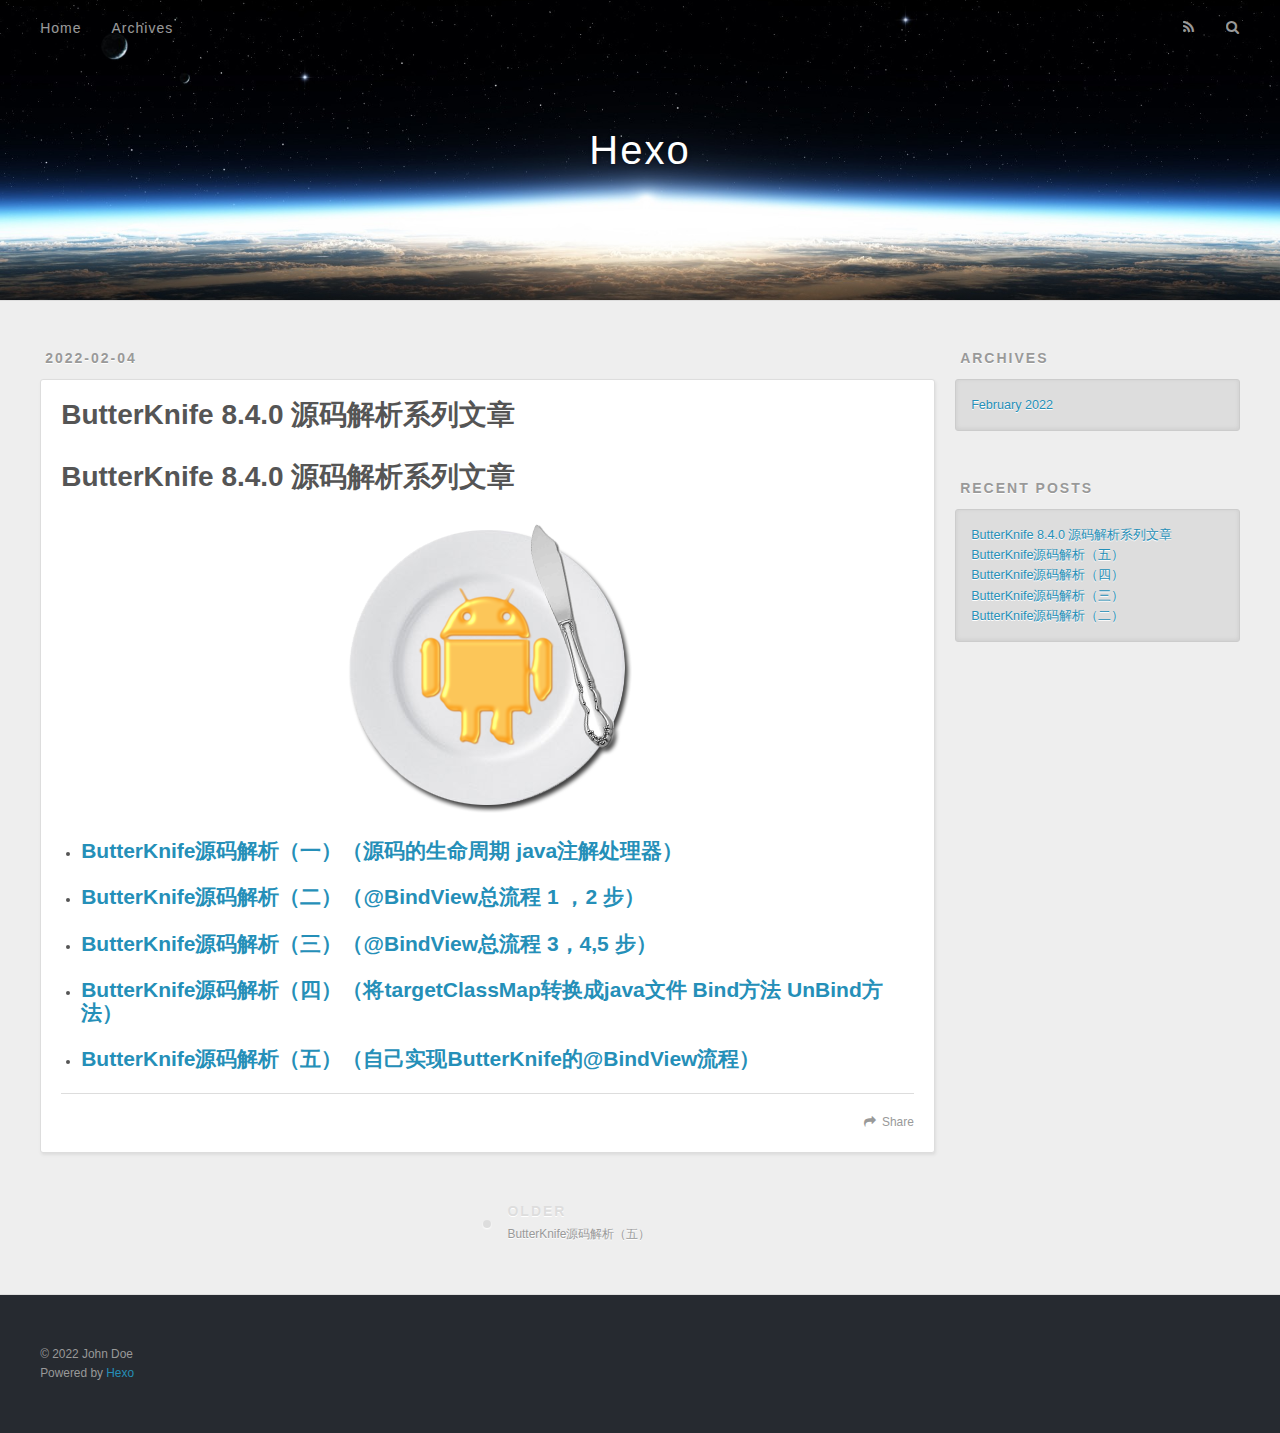
<file: 2022/02/04/ButterKnife-8-4-0-源码解析系列文章/index.html>
<!DOCTYPE html>
<html>
<head>
  <meta charset="utf-8">
  

  
  <title>ButterKnife 8.4.0 源码解析系列文章 | Hexo</title>
  <meta name="viewport" content="width=device-width, initial-scale=1, maximum-scale=1">
  <meta name="description" content="ButterKnife 8.4.0 源码解析系列文章  ButterKnife源码解析（一）（源码的生命周期 java注解处理器）   ButterKnife源码解析（二）（@BindView总流程 1 ，2 步） ButterKnife源码解析（三）（@BindView总流程 3，4,5 步） ButterKnife源码解析（四）（将targetClassMap转换成java文件 Bind方法">
<meta property="og:type" content="article">
<meta property="og:title" content="ButterKnife 8.4.0 源码解析系列文章">
<meta property="og:url" content="http://example.com/2022/02/04/ButterKnife-8-4-0-%E6%BA%90%E7%A0%81%E8%A7%A3%E6%9E%90%E7%B3%BB%E5%88%97%E6%96%87%E7%AB%A0/index.html">
<meta property="og:site_name" content="Hexo">
<meta property="og:description" content="ButterKnife 8.4.0 源码解析系列文章  ButterKnife源码解析（一）（源码的生命周期 java注解处理器）   ButterKnife源码解析（二）（@BindView总流程 1 ，2 步） ButterKnife源码解析（三）（@BindView总流程 3，4,5 步） ButterKnife源码解析（四）（将targetClassMap转换成java文件 Bind方法">
<meta property="og:locale" content="en_US">
<meta property="og:image" content="http://example.com/2022/02/04/ButterKnife-8-4-0-%E6%BA%90%E7%A0%81%E8%A7%A3%E6%9E%90%E7%B3%BB%E5%88%97%E6%96%87%E7%AB%A0/logo.png">
<meta property="article:published_time" content="2022-02-04T06:02:13.000Z">
<meta property="article:modified_time" content="2022-02-04T06:06:59.252Z">
<meta property="article:author" content="John Doe">
<meta name="twitter:card" content="summary">
<meta name="twitter:image" content="http://example.com/2022/02/04/ButterKnife-8-4-0-%E6%BA%90%E7%A0%81%E8%A7%A3%E6%9E%90%E7%B3%BB%E5%88%97%E6%96%87%E7%AB%A0/logo.png">
  
    <link rel="alternate" href="/atom.xml" title="Hexo" type="application/atom+xml">
  
  
    <link rel="icon" href="/favicon.png">
  
  
    <link href="//fonts.googleapis.com/css?family=Source+Code+Pro" rel="stylesheet" type="text/css">
  
  
<link rel="stylesheet" href="/css/style.css">

<meta name="generator" content="Hexo 5.4.1"></head>

<body>
  <div id="container">
    <div id="wrap">
      <header id="header">
  <div id="banner"></div>
  <div id="header-outer" class="outer">
    <div id="header-title" class="inner">
      <h1 id="logo-wrap">
        <a href="/" id="logo">Hexo</a>
      </h1>
      
    </div>
    <div id="header-inner" class="inner">
      <nav id="main-nav">
        <a id="main-nav-toggle" class="nav-icon"></a>
        
          <a class="main-nav-link" href="/">Home</a>
        
          <a class="main-nav-link" href="/archives">Archives</a>
        
      </nav>
      <nav id="sub-nav">
        
          <a id="nav-rss-link" class="nav-icon" href="/atom.xml" title="RSS Feed"></a>
        
        <a id="nav-search-btn" class="nav-icon" title="Search"></a>
      </nav>
      <div id="search-form-wrap">
        <form action="//google.com/search" method="get" accept-charset="UTF-8" class="search-form"><input type="search" name="q" class="search-form-input" placeholder="Search"><button type="submit" class="search-form-submit">&#xF002;</button><input type="hidden" name="sitesearch" value="http://example.com"></form>
      </div>
    </div>
  </div>
</header>
      <div class="outer">
        <section id="main"><article id="post-ButterKnife-8-4-0-源码解析系列文章" class="article article-type-post" itemscope itemprop="blogPost">
  <div class="article-meta">
    <a href="/2022/02/04/ButterKnife-8-4-0-%E6%BA%90%E7%A0%81%E8%A7%A3%E6%9E%90%E7%B3%BB%E5%88%97%E6%96%87%E7%AB%A0/" class="article-date">
  <time datetime="2022-02-04T06:02:13.000Z" itemprop="datePublished">2022-02-04</time>
</a>
    
  </div>
  <div class="article-inner">
    
    
      <header class="article-header">
        
  
    <h1 class="article-title" itemprop="name">
      ButterKnife 8.4.0 源码解析系列文章
    </h1>
  

      </header>
    
    <div class="article-entry" itemprop="articleBody">
      
        <h1 id="ButterKnife-8-4-0-源码解析系列文章"><a href="#ButterKnife-8-4-0-源码解析系列文章" class="headerlink" title="ButterKnife 8.4.0 源码解析系列文章"></a>ButterKnife 8.4.0 源码解析系列文章</h1><p><img src="logo.png"></p>
<ul>
<li><h2 id="ButterKnife源码解析（一）（源码的生命周期-java注解处理器）"><a href="#ButterKnife源码解析（一）（源码的生命周期-java注解处理器）" class="headerlink" title="ButterKnife源码解析（一）（源码的生命周期 java注解处理器）"></a><a target="_blank" rel="noopener" href="https://tomridder.github.io/2022/02/03/ButterKnife%E6%BA%90%E7%A0%81%E8%A7%A3%E6%9E%90%EF%BC%88%E4%B8%80%EF%BC%89/">ButterKnife源码解析（一）（源码的生命周期 java注解处理器）</a></h2></li>
</ul>
<ul>
<li><h2 id="ButterKnife源码解析（二）（-BindView总流程-1-，2-步）"><a href="#ButterKnife源码解析（二）（-BindView总流程-1-，2-步）" class="headerlink" title="ButterKnife源码解析（二）（@BindView总流程 1 ，2 步）"></a><a target="_blank" rel="noopener" href="https://tomridder.github.io/2022/02/03/ButterKnife%E6%BA%90%E7%A0%81%E8%A7%A3%E6%9E%90%EF%BC%88%E4%BA%8C%EF%BC%89/">ButterKnife源码解析（二）（@BindView总流程 1 ，2 步）</a></h2></li>
<li><h2 id="ButterKnife源码解析（三）（-BindView总流程-3，4-5-步）"><a href="#ButterKnife源码解析（三）（-BindView总流程-3，4-5-步）" class="headerlink" title="ButterKnife源码解析（三）（@BindView总流程 3，4,5 步）"></a><a target="_blank" rel="noopener" href="https://tomridder.github.io/2022/02/03/ButterKnife%E6%BA%90%E7%A0%81%E8%A7%A3%E6%9E%90%EF%BC%88%E4%B8%89%EF%BC%89/">ButterKnife源码解析（三）（@BindView总流程 3，4,5 步）</a></h2></li>
<li><h2 id="ButterKnife源码解析（四）（将targetClassMap转换成java文件-Bind方法-UnBind方法）"><a href="#ButterKnife源码解析（四）（将targetClassMap转换成java文件-Bind方法-UnBind方法）" class="headerlink" title="ButterKnife源码解析（四）（将targetClassMap转换成java文件 Bind方法 UnBind方法）"></a><a target="_blank" rel="noopener" href="https://tomridder.github.io/2022/02/03/ButterKnife%E6%BA%90%E7%A0%81%E8%A7%A3%E6%9E%90%EF%BC%88%E5%9B%9B%EF%BC%89/">ButterKnife源码解析（四）（将targetClassMap转换成java文件 Bind方法 UnBind方法）</a></h2></li>
<li><h2 id="ButterKnife源码解析（五）（自己实现ButterKnife的-BindView流程）"><a href="#ButterKnife源码解析（五）（自己实现ButterKnife的-BindView流程）" class="headerlink" title="ButterKnife源码解析（五）（自己实现ButterKnife的@BindView流程）"></a><a target="_blank" rel="noopener" href="https://tomridder.github.io/2022/02/03/ButterKnife%E6%BA%90%E7%A0%81%E8%A7%A3%E6%9E%90%EF%BC%88%E4%BA%94%EF%BC%89/">ButterKnife源码解析（五）（自己实现ButterKnife的@BindView流程）</a></h2></li>
</ul>

      
    </div>
    <footer class="article-footer">
      <a data-url="http://example.com/2022/02/04/ButterKnife-8-4-0-%E6%BA%90%E7%A0%81%E8%A7%A3%E6%9E%90%E7%B3%BB%E5%88%97%E6%96%87%E7%AB%A0/" data-id="ckz8hfzw70000p4v690qv2b0c" class="article-share-link">Share</a>
      
      
    </footer>
  </div>
  
    
<nav id="article-nav">
  
  
    <a href="/2022/02/03/ButterKnife%E6%BA%90%E7%A0%81%E8%A7%A3%E6%9E%90%EF%BC%88%E4%BA%94%EF%BC%89/" id="article-nav-older" class="article-nav-link-wrap">
      <strong class="article-nav-caption">Older</strong>
      <div class="article-nav-title">ButterKnife源码解析（五）</div>
    </a>
  
</nav>

  
</article>

</section>
        
          <aside id="sidebar">
  
    

  
    

  
    
  
    
  <div class="widget-wrap">
    <h3 class="widget-title">Archives</h3>
    <div class="widget">
      <ul class="archive-list"><li class="archive-list-item"><a class="archive-list-link" href="/archives/2022/02/">February 2022</a></li></ul>
    </div>
  </div>


  
    
  <div class="widget-wrap">
    <h3 class="widget-title">Recent Posts</h3>
    <div class="widget">
      <ul>
        
          <li>
            <a href="/2022/02/04/ButterKnife-8-4-0-%E6%BA%90%E7%A0%81%E8%A7%A3%E6%9E%90%E7%B3%BB%E5%88%97%E6%96%87%E7%AB%A0/">ButterKnife 8.4.0 源码解析系列文章</a>
          </li>
        
          <li>
            <a href="/2022/02/03/ButterKnife%E6%BA%90%E7%A0%81%E8%A7%A3%E6%9E%90%EF%BC%88%E4%BA%94%EF%BC%89/">ButterKnife源码解析（五）</a>
          </li>
        
          <li>
            <a href="/2022/02/03/ButterKnife%E6%BA%90%E7%A0%81%E8%A7%A3%E6%9E%90%EF%BC%88%E5%9B%9B%EF%BC%89/">ButterKnife源码解析（四）</a>
          </li>
        
          <li>
            <a href="/2022/02/03/ButterKnife%E6%BA%90%E7%A0%81%E8%A7%A3%E6%9E%90%EF%BC%88%E4%B8%89%EF%BC%89/">ButterKnife源码解析（三）</a>
          </li>
        
          <li>
            <a href="/2022/02/03/ButterKnife%E6%BA%90%E7%A0%81%E8%A7%A3%E6%9E%90%EF%BC%88%E4%BA%8C%EF%BC%89/">ButterKnife源码解析（二）</a>
          </li>
        
      </ul>
    </div>
  </div>

  
</aside>
        
      </div>
      <footer id="footer">
  
  <div class="outer">
    <div id="footer-info" class="inner">
      &copy; 2022 John Doe<br>
      Powered by <a href="http://hexo.io/" target="_blank">Hexo</a>
    </div>
  </div>
</footer>
    </div>
    <nav id="mobile-nav">
  
    <a href="/" class="mobile-nav-link">Home</a>
  
    <a href="/archives" class="mobile-nav-link">Archives</a>
  
</nav>
    

<script src="//ajax.googleapis.com/ajax/libs/jquery/2.0.3/jquery.min.js"></script>


  
<link rel="stylesheet" href="/fancybox/jquery.fancybox.css">

  
<script src="/fancybox/jquery.fancybox.pack.js"></script>




<script src="/js/script.js"></script>




  </div>
</body>
</html>
</file>
<file: css/style.css>
body {
  width: 100%;
}
body:before,
body:after {
  content: "";
  display: table;
}
body:after {
  clear: both;
}
html,
body,
div,
span,
applet,
object,
iframe,
h1,
h2,
h3,
h4,
h5,
h6,
p,
blockquote,
pre,
a,
abbr,
acronym,
address,
big,
cite,
code,
del,
dfn,
em,
img,
ins,
kbd,
q,
s,
samp,
small,
strike,
strong,
sub,
sup,
tt,
var,
dl,
dt,
dd,
ol,
ul,
li,
fieldset,
form,
label,
legend,
table,
caption,
tbody,
tfoot,
thead,
tr,
th,
td {
  margin: 0;
  padding: 0;
  border: 0;
  outline: 0;
  font-weight: inherit;
  font-style: inherit;
  font-family: inherit;
  font-size: 100%;
  vertical-align: baseline;
}
body {
  line-height: 1;
  color: #000;
  background: #fff;
}
ol,
ul {
  list-style: none;
}
table {
  border-collapse: separate;
  border-spacing: 0;
  vertical-align: middle;
}
caption,
th,
td {
  text-align: left;
  font-weight: normal;
  vertical-align: middle;
}
a img {
  border: none;
}
input,
button {
  margin: 0;
  padding: 0;
}
input::-moz-focus-inner,
button::-moz-focus-inner {
  border: 0;
  padding: 0;
}
@font-face {
  font-family: FontAwesome;
  font-style: normal;
  font-weight: normal;
  src: url("fonts/fontawesome-webfont.eot?v=#4.0.3");
  src: url("fonts/fontawesome-webfont.eot?#iefix&v=#4.0.3") format("embedded-opentype"), url("fonts/fontawesome-webfont.woff?v=#4.0.3") format("woff"), url("fonts/fontawesome-webfont.ttf?v=#4.0.3") format("truetype"), url("fonts/fontawesome-webfont.svg#fontawesomeregular?v=#4.0.3") format("svg");
}
html,
body,
#container {
  height: 100%;
}
body {
  background: #eee;
  font: 14px -apple-system, BlinkMacSystemFont, "Segoe UI", "Roboto", "Oxygen", "Ubuntu", "Cantarell", "Fira Sans", "Droid Sans", "Helvetica Neue", sans-serif;
  -webkit-text-size-adjust: 100%;
}
.outer {
  max-width: 1220px;
  margin: 0 auto;
  padding: 0 20px;
}
.outer:before,
.outer:after {
  content: "";
  display: table;
}
.outer:after {
  clear: both;
}
.inner {
  display: inline;
  float: left;
  width: 98.33333333333333%;
  margin: 0 0.833333333333333%;
}
.left,
.alignleft {
  float: left;
}
.right,
.alignright {
  float: right;
}
.clear {
  clear: both;
}
#container {
  position: relative;
}
.mobile-nav-on {
  overflow: hidden;
}
#wrap {
  height: 100%;
  width: 100%;
  position: absolute;
  top: 0;
  left: 0;
  -webkit-transition: 0.2s ease-out;
  -moz-transition: 0.2s ease-out;
  -ms-transition: 0.2s ease-out;
  transition: 0.2s ease-out;
  z-index: 1;
  background: #eee;
}
.mobile-nav-on #wrap {
  left: 280px;
}
@media screen and (min-width: 768px) {
  #main {
    display: inline;
    float: left;
    width: 73.33333333333333%;
    margin: 0 0.833333333333333%;
  }
}
.article-date,
.article-category-link,
.archive-year,
.widget-title {
  text-decoration: none;
  text-transform: uppercase;
  letter-spacing: 2px;
  color: #999;
  margin-bottom: 1em;
  margin-left: 5px;
  line-height: 1em;
  text-shadow: 0 1px #fff;
  font-weight: bold;
}
.article-inner,
.archive-article-inner {
  background: #fff;
  -webkit-box-shadow: 1px 2px 3px #ddd;
  box-shadow: 1px 2px 3px #ddd;
  border: 1px solid #ddd;
  border-radius: 3px;
}
.article-entry h1,
.widget h1 {
  font-size: 2em;
}
.article-entry h2,
.widget h2 {
  font-size: 1.5em;
}
.article-entry h3,
.widget h3 {
  font-size: 1.3em;
}
.article-entry h4,
.widget h4 {
  font-size: 1.2em;
}
.article-entry h5,
.widget h5 {
  font-size: 1em;
}
.article-entry h6,
.widget h6 {
  font-size: 1em;
  color: #999;
}
.article-entry hr,
.widget hr {
  border: 1px dashed #ddd;
}
.article-entry strong,
.widget strong {
  font-weight: bold;
}
.article-entry em,
.widget em,
.article-entry cite,
.widget cite {
  font-style: italic;
}
.article-entry sup,
.widget sup,
.article-entry sub,
.widget sub {
  font-size: 0.75em;
  line-height: 0;
  position: relative;
  vertical-align: baseline;
}
.article-entry sup,
.widget sup {
  top: -0.5em;
}
.article-entry sub,
.widget sub {
  bottom: -0.2em;
}
.article-entry small,
.widget small {
  font-size: 0.85em;
}
.article-entry acronym,
.widget acronym,
.article-entry abbr,
.widget abbr {
  border-bottom: 1px dotted;
}
.article-entry ul,
.widget ul,
.article-entry ol,
.widget ol,
.article-entry dl,
.widget dl {
  margin: 0 20px;
  line-height: 1.6em;
}
.article-entry ul ul,
.widget ul ul,
.article-entry ol ul,
.widget ol ul,
.article-entry ul ol,
.widget ul ol,
.article-entry ol ol,
.widget ol ol {
  margin-top: 0;
  margin-bottom: 0;
}
.article-entry ul,
.widget ul {
  list-style: disc;
}
.article-entry ol,
.widget ol {
  list-style: decimal;
}
.article-entry dt,
.widget dt {
  font-weight: bold;
}
#header {
  height: 300px;
  position: relative;
  border-bottom: 1px solid #ddd;
}
#header:before,
#header:after {
  content: "";
  position: absolute;
  left: 0;
  right: 0;
  height: 40px;
}
#header:before {
  top: 0;
  background: -webkit-linear-gradient(rgba(0,0,0,0.2), transparent);
  background: -moz-linear-gradient(rgba(0,0,0,0.2), transparent);
  background: -ms-linear-gradient(rgba(0,0,0,0.2), transparent);
  background: linear-gradient(rgba(0,0,0,0.2), transparent);
}
#header:after {
  bottom: 0;
  background: -webkit-linear-gradient(transparent, rgba(0,0,0,0.2));
  background: -moz-linear-gradient(transparent, rgba(0,0,0,0.2));
  background: -ms-linear-gradient(transparent, rgba(0,0,0,0.2));
  background: linear-gradient(transparent, rgba(0,0,0,0.2));
}
#header-outer {
  height: 100%;
  position: relative;
}
#header-inner {
  position: relative;
  overflow: hidden;
}
#banner {
  position: absolute;
  top: 0;
  left: 0;
  width: 100%;
  height: 100%;
  background: url("images/banner.jpg") center #000;
  -webkit-background-size: cover;
  -moz-background-size: cover;
  background-size: cover;
  z-index: -1;
}
#header-title {
  text-align: center;
  height: 40px;
  position: absolute;
  top: 50%;
  left: 0;
  margin-top: -20px;
}
#logo,
#subtitle {
  text-decoration: none;
  color: #fff;
  font-weight: 300;
  text-shadow: 0 1px 4px rgba(0,0,0,0.3);
}
#logo {
  font-size: 40px;
  line-height: 40px;
  letter-spacing: 2px;
}
#subtitle {
  font-size: 16px;
  line-height: 16px;
  letter-spacing: 1px;
}
#subtitle-wrap {
  margin-top: 16px;
}
#main-nav {
  float: left;
  margin-left: -15px;
}
.nav-icon,
.main-nav-link {
  float: left;
  color: #fff;
  opacity: 0.6;
  text-decoration: none;
  text-shadow: 0 1px rgba(0,0,0,0.2);
  -webkit-transition: opacity 0.2s;
  -moz-transition: opacity 0.2s;
  -ms-transition: opacity 0.2s;
  transition: opacity 0.2s;
  display: block;
  padding: 20px 15px;
}
.nav-icon:hover,
.main-nav-link:hover {
  opacity: 1;
}
.nav-icon {
  font-family: FontAwesome;
  text-align: center;
  font-size: 14px;
  width: 14px;
  height: 14px;
  padding: 20px 15px;
  position: relative;
  cursor: pointer;
}
.main-nav-link {
  font-weight: 300;
  letter-spacing: 1px;
}
@media screen and (max-width: 479px) {
  .main-nav-link {
    display: none;
  }
}
#main-nav-toggle {
  display: none;
}
#main-nav-toggle:before {
  content: "\f0c9";
}
@media screen and (max-width: 479px) {
  #main-nav-toggle {
    display: block;
  }
}
#sub-nav {
  float: right;
  margin-right: -15px;
}
#nav-rss-link:before {
  content: "\f09e";
}
#nav-search-btn:before {
  content: "\f002";
}
#search-form-wrap {
  position: absolute;
  top: 15px;
  width: 150px;
  height: 30px;
  right: -150px;
  opacity: 0;
  -webkit-transition: 0.2s ease-out;
  -moz-transition: 0.2s ease-out;
  -ms-transition: 0.2s ease-out;
  transition: 0.2s ease-out;
}
#search-form-wrap.on {
  opacity: 1;
  right: 0;
}
@media screen and (max-width: 479px) {
  #search-form-wrap {
    width: 100%;
    right: -100%;
  }
}
.search-form {
  position: absolute;
  top: 0;
  left: 0;
  right: 0;
  background: #fff;
  padding: 5px 15px;
  border-radius: 15px;
  -webkit-box-shadow: 0 0 10px rgba(0,0,0,0.3);
  box-shadow: 0 0 10px rgba(0,0,0,0.3);
}
.search-form-input {
  border: none;
  background: none;
  color: #555;
  width: 100%;
  font: 13px -apple-system, BlinkMacSystemFont, "Segoe UI", "Roboto", "Oxygen", "Ubuntu", "Cantarell", "Fira Sans", "Droid Sans", "Helvetica Neue", sans-serif;
  outline: none;
}
.search-form-input::-webkit-search-results-decoration,
.search-form-input::-webkit-search-cancel-button {
  -webkit-appearance: none;
}
.search-form-submit {
  position: absolute;
  top: 50%;
  right: 10px;
  margin-top: -7px;
  font: 13px FontAwesome;
  border: none;
  background: none;
  color: #bbb;
  cursor: pointer;
}
.search-form-submit:hover,
.search-form-submit:focus {
  color: #777;
}
.article {
  margin: 50px 0;
}
.article-inner {
  overflow: hidden;
}
.article-meta:before,
.article-meta:after {
  content: "";
  display: table;
}
.article-meta:after {
  clear: both;
}
.article-date {
  float: left;
}
.article-category {
  float: left;
  line-height: 1em;
  color: #ccc;
  text-shadow: 0 1px #fff;
  margin-left: 8px;
}
.article-category:before {
  content: "\2022";
}
.article-category-link {
  margin: 0 12px 1em;
}
.article-header {
  padding: 20px 20px 0;
}
.article-title {
  text-decoration: none;
  font-size: 2em;
  font-weight: bold;
  color: #555;
  line-height: 1.1em;
  -webkit-transition: color 0.2s;
  -moz-transition: color 0.2s;
  -ms-transition: color 0.2s;
  transition: color 0.2s;
}
a.article-title:hover {
  color: #258fb8;
}
.article-entry {
  color: #555;
  padding: 0 20px;
}
.article-entry:before,
.article-entry:after {
  content: "";
  display: table;
}
.article-entry:after {
  clear: both;
}
.article-entry p,
.article-entry table {
  line-height: 1.6em;
  margin: 1.6em 0;
}
.article-entry h1,
.article-entry h2,
.article-entry h3,
.article-entry h4,
.article-entry h5,
.article-entry h6 {
  font-weight: bold;
}
.article-entry h1,
.article-entry h2,
.article-entry h3,
.article-entry h4,
.article-entry h5,
.article-entry h6 {
  line-height: 1.1em;
  margin: 1.1em 0;
}
.article-entry a {
  color: #258fb8;
  text-decoration: none;
}
.article-entry a:hover {
  text-decoration: underline;
}
.article-entry ul,
.article-entry ol,
.article-entry dl {
  margin-top: 1.6em;
  margin-bottom: 1.6em;
}
.article-entry img,
.article-entry video {
  max-width: 100%;
  height: auto;
  display: block;
  margin: auto;
}
.article-entry iframe {
  border: none;
}
.article-entry table {
  width: 100%;
  border-collapse: collapse;
  border-spacing: 0;
}
.article-entry th {
  font-weight: bold;
  border-bottom: 3px solid #ddd;
  padding-bottom: 0.5em;
}
.article-entry td {
  border-bottom: 1px solid #ddd;
  padding: 10px 0;
}
.article-entry blockquote {
  font-family: Georgia, "Times New Roman", serif;
  font-size: 1.4em;
  margin: 1.6em 20px;
  text-align: center;
}
.article-entry blockquote footer {
  font-size: 14px;
  margin: 1.6em 0;
  font-family: -apple-system, BlinkMacSystemFont, "Segoe UI", "Roboto", "Oxygen", "Ubuntu", "Cantarell", "Fira Sans", "Droid Sans", "Helvetica Neue", sans-serif;
}
.article-entry blockquote footer cite:before {
  content: "—";
  padding: 0 0.5em;
}
.article-entry .pullquote {
  text-align: left;
  width: 45%;
  margin: 0;
}
.article-entry .pullquote.left {
  margin-left: 0.5em;
  margin-right: 1em;
}
.article-entry .pullquote.right {
  margin-right: 0.5em;
  margin-left: 1em;
}
.article-entry .caption {
  color: #999;
  display: block;
  font-size: 0.9em;
  margin-top: 0.5em;
  position: relative;
  text-align: center;
}
.article-entry .video-container {
  position: relative;
  padding-top: 56.25%;
  height: 0;
  overflow: hidden;
}
.article-entry .video-container iframe,
.article-entry .video-container object,
.article-entry .video-container embed {
  position: absolute;
  top: 0;
  left: 0;
  width: 100%;
  height: 100%;
  margin-top: 0;
}
.article-more-link a {
  display: inline-block;
  line-height: 1em;
  padding: 6px 15px;
  border-radius: 15px;
  background: #eee;
  color: #999;
  text-shadow: 0 1px #fff;
  text-decoration: none;
}
.article-more-link a:hover {
  background: #258fb8;
  color: #fff;
  text-decoration: none;
  text-shadow: 0 1px #1e7293;
}
.article-footer {
  font-size: 0.85em;
  line-height: 1.6em;
  border-top: 1px solid #ddd;
  padding-top: 1.6em;
  margin: 0 20px 20px;
}
.article-footer:before,
.article-footer:after {
  content: "";
  display: table;
}
.article-footer:after {
  clear: both;
}
.article-footer a {
  color: #999;
  text-decoration: none;
}
.article-footer a:hover {
  color: #555;
}
.article-tag-list-item {
  float: left;
  margin-right: 10px;
}
.article-tag-list-link:before {
  content: "#";
}
.article-comment-link {
  float: right;
}
.article-comment-link:before {
  content: "\f075";
  font-family: FontAwesome;
  padding-right: 8px;
}
.article-share-link {
  cursor: pointer;
  float: right;
  margin-left: 20px;
}
.article-share-link:before {
  content: "\f064";
  font-family: FontAwesome;
  padding-right: 6px;
}
#article-nav {
  position: relative;
}
#article-nav:before,
#article-nav:after {
  content: "";
  display: table;
}
#article-nav:after {
  clear: both;
}
@media screen and (min-width: 768px) {
  #article-nav {
    margin: 50px 0;
  }
  #article-nav:before {
    width: 8px;
    height: 8px;
    position: absolute;
    top: 50%;
    left: 50%;
    margin-top: -4px;
    margin-left: -4px;
    content: "";
    border-radius: 50%;
    background: #ddd;
    -webkit-box-shadow: 0 1px 2px #fff;
    box-shadow: 0 1px 2px #fff;
  }
}
.article-nav-link-wrap {
  text-decoration: none;
  text-shadow: 0 1px #fff;
  color: #999;
  -webkit-box-sizing: border-box;
  -moz-box-sizing: border-box;
  box-sizing: border-box;
  margin-top: 50px;
  text-align: center;
  display: block;
}
.article-nav-link-wrap:hover {
  color: #555;
}
@media screen and (min-width: 768px) {
  .article-nav-link-wrap {
    width: 50%;
    margin-top: 0;
  }
}
@media screen and (min-width: 768px) {
  #article-nav-newer {
    float: left;
    text-align: right;
    padding-right: 20px;
  }
}
@media screen and (min-width: 768px) {
  #article-nav-older {
    float: right;
    text-align: left;
    padding-left: 20px;
  }
}
.article-nav-caption {
  text-transform: uppercase;
  letter-spacing: 2px;
  color: #ddd;
  line-height: 1em;
  font-weight: bold;
}
#article-nav-newer .article-nav-caption {
  margin-right: -2px;
}
.article-nav-title {
  font-size: 0.85em;
  line-height: 1.6em;
  margin-top: 0.5em;
}
.article-share-box {
  position: absolute;
  display: none;
  background: #fff;
  -webkit-box-shadow: 1px 2px 10px rgba(0,0,0,0.2);
  box-shadow: 1px 2px 10px rgba(0,0,0,0.2);
  border-radius: 3px;
  margin-left: -145px;
  overflow: hidden;
  z-index: 1;
}
.article-share-box.on {
  display: block;
}
.article-share-input {
  width: 100%;
  background: none;
  -webkit-box-sizing: border-box;
  -moz-box-sizing: border-box;
  box-sizing: border-box;
  font: 14px -apple-system, BlinkMacSystemFont, "Segoe UI", "Roboto", "Oxygen", "Ubuntu", "Cantarell", "Fira Sans", "Droid Sans", "Helvetica Neue", sans-serif;
  padding: 0 15px;
  color: #555;
  outline: none;
  border: 1px solid #ddd;
  border-radius: 3px 3px 0 0;
  height: 36px;
  line-height: 36px;
}
.article-share-links {
  background: #eee;
}
.article-share-links:before,
.article-share-links:after {
  content: "";
  display: table;
}
.article-share-links:after {
  clear: both;
}
.article-share-twitter,
.article-share-facebook,
.article-share-pinterest,
.article-share-google {
  width: 50px;
  height: 36px;
  display: block;
  float: left;
  position: relative;
  color: #999;
  text-shadow: 0 1px #fff;
}
.article-share-twitter:before,
.article-share-facebook:before,
.article-share-pinterest:before,
.article-share-google:before {
  font-size: 20px;
  font-family: FontAwesome;
  width: 20px;
  height: 20px;
  position: absolute;
  top: 50%;
  left: 50%;
  margin-top: -10px;
  margin-left: -10px;
  text-align: center;
}
.article-share-twitter:hover,
.article-share-facebook:hover,
.article-share-pinterest:hover,
.article-share-google:hover {
  color: #fff;
}
.article-share-twitter:before {
  content: "\f099";
}
.article-share-twitter:hover {
  background: #00aced;
  text-shadow: 0 1px #008abe;
}
.article-share-facebook:before {
  content: "\f09a";
}
.article-share-facebook:hover {
  background: #3b5998;
  text-shadow: 0 1px #2f477a;
}
.article-share-pinterest:before {
  content: "\f0d2";
}
.article-share-pinterest:hover {
  background: #cb2027;
  text-shadow: 0 1px #a21a1f;
}
.article-share-google:before {
  content: "\f0d5";
}
.article-share-google:hover {
  background: #dd4b39;
  text-shadow: 0 1px #be3221;
}
.article-gallery {
  background: #000;
  position: relative;
}
.article-gallery-photos {
  position: relative;
  overflow: hidden;
}
.article-gallery-img {
  display: none;
  max-width: 100%;
}
.article-gallery-img:first-child {
  display: block;
}
.article-gallery-img.loaded {
  position: absolute;
  display: block;
}
.article-gallery-img img {
  display: block;
  max-width: 100%;
  margin: 0 auto;
}
#comments {
  background: #fff;
  -webkit-box-shadow: 1px 2px 3px #ddd;
  box-shadow: 1px 2px 3px #ddd;
  padding: 20px;
  border: 1px solid #ddd;
  border-radius: 3px;
  margin: 50px 0;
}
#comments a {
  color: #258fb8;
}
.archives-wrap {
  margin: 50px 0;
}
.archives:before,
.archives:after {
  content: "";
  display: table;
}
.archives:after {
  clear: both;
}
.archive-year-wrap {
  margin-bottom: 1em;
}
.archives {
  -webkit-column-gap: 10px;
  -moz-column-gap: 10px;
  column-gap: 10px;
}
@media screen and (min-width: 480px) and (max-width: 767px) {
  .archives {
    -webkit-column-count: 2;
    -moz-column-count: 2;
    column-count: 2;
  }
}
@media screen and (min-width: 768px) {
  .archives {
    -webkit-column-count: 3;
    -moz-column-count: 3;
    column-count: 3;
  }
}
.archive-article {
  -webkit-column-break-inside: avoid;
  page-break-inside: avoid;
  overflow: hidden;
  break-inside: avoid-column;
}
.archive-article-inner {
  padding: 10px;
  margin-bottom: 15px;
}
.archive-article-title {
  text-decoration: none;
  font-weight: bold;
  color: #555;
  -webkit-transition: color 0.2s;
  -moz-transition: color 0.2s;
  -ms-transition: color 0.2s;
  transition: color 0.2s;
  line-height: 1.6em;
}
.archive-article-title:hover {
  color: #258fb8;
}
.archive-article-footer {
  margin-top: 1em;
}
.archive-article-date {
  color: #999;
  text-decoration: none;
  font-size: 0.85em;
  line-height: 1em;
  margin-bottom: 0.5em;
  display: block;
}
#page-nav {
  margin: 50px auto;
  background: #fff;
  -webkit-box-shadow: 1px 2px 3px #ddd;
  box-shadow: 1px 2px 3px #ddd;
  border: 1px solid #ddd;
  border-radius: 3px;
  text-align: center;
  color: #999;
  overflow: hidden;
}
#page-nav:before,
#page-nav:after {
  content: "";
  display: table;
}
#page-nav:after {
  clear: both;
}
#page-nav a,
#page-nav span {
  padding: 10px 20px;
  line-height: 1;
  height: 2ex;
}
#page-nav a {
  color: #999;
  text-decoration: none;
}
#page-nav a:hover {
  background: #999;
  color: #fff;
}
#page-nav .prev {
  float: left;
}
#page-nav .next {
  float: right;
}
#page-nav .page-number {
  display: inline-block;
}
@media screen and (max-width: 479px) {
  #page-nav .page-number {
    display: none;
  }
}
#page-nav .current {
  color: #555;
  font-weight: bold;
}
#page-nav .space {
  color: #ddd;
}
#footer {
  background: #262a30;
  padding: 50px 0;
  border-top: 1px solid #ddd;
  color: #999;
}
#footer a {
  color: #258fb8;
  text-decoration: none;
}
#footer a:hover {
  text-decoration: underline;
}
#footer-info {
  line-height: 1.6em;
  font-size: 0.85em;
}
.article-entry pre,
.article-entry .highlight {
  background: #2d2d2d;
  margin: 0 -20px;
  padding: 15px 20px;
  border-style: solid;
  border-color: #ddd;
  border-width: 1px 0;
  overflow: auto;
  color: #ccc;
  line-height: 22.400000000000002px;
}
.article-entry .highlight .gutter pre,
.article-entry .gist .gist-file .gist-data .line-numbers {
  color: #666;
  font-size: 0.85em;
}
.article-entry pre,
.article-entry code {
  font-family: "Source Code Pro", Consolas, Monaco, Menlo, Consolas, monospace;
}
.article-entry code {
  background: #eee;
  text-shadow: 0 1px #fff;
  padding: 0 0.3em;
}
.article-entry pre code {
  background: none;
  text-shadow: none;
  padding: 0;
}
.article-entry .highlight pre {
  border: none;
  margin: 0;
  padding: 0;
}
.article-entry .highlight table {
  margin: 0;
  width: auto;
}
.article-entry .highlight td {
  border: none;
  padding: 0;
}
.article-entry .highlight figcaption {
  font-size: 0.85em;
  color: #999;
  line-height: 1em;
  margin-bottom: 1em;
}
.article-entry .highlight figcaption:before,
.article-entry .highlight figcaption:after {
  content: "";
  display: table;
}
.article-entry .highlight figcaption:after {
  clear: both;
}
.article-entry .highlight figcaption a {
  float: right;
}
.article-entry .highlight .gutter pre {
  text-align: right;
  padding-right: 20px;
}
.article-entry .highlight .line {
  height: 22.400000000000002px;
}
.article-entry .highlight .line.marked {
  background: #515151;
}
.article-entry .gist {
  margin: 0 -20px;
  border-style: solid;
  border-color: #ddd;
  border-width: 1px 0;
  background: #2d2d2d;
  padding: 15px 20px 15px 0;
}
.article-entry .gist .gist-file {
  border: none;
  font-family: "Source Code Pro", Consolas, Monaco, Menlo, Consolas, monospace;
  margin: 0;
}
.article-entry .gist .gist-file .gist-data {
  background: none;
  border: none;
}
.article-entry .gist .gist-file .gist-data .line-numbers {
  background: none;
  border: none;
  padding: 0 20px 0 0;
}
.article-entry .gist .gist-file .gist-data .line-data {
  padding: 0 !important;
}
.article-entry .gist .gist-file .highlight {
  margin: 0;
  padding: 0;
  border: none;
}
.article-entry .gist .gist-file .gist-meta {
  background: #2d2d2d;
  color: #999;
  font: 0.85em -apple-system, BlinkMacSystemFont, "Segoe UI", "Roboto", "Oxygen", "Ubuntu", "Cantarell", "Fira Sans", "Droid Sans", "Helvetica Neue", sans-serif;
  text-shadow: 0 0;
  padding: 0;
  margin-top: 1em;
  margin-left: 20px;
}
.article-entry .gist .gist-file .gist-meta a {
  color: #258fb8;
  font-weight: normal;
}
.article-entry .gist .gist-file .gist-meta a:hover {
  text-decoration: underline;
}
pre .comment,
pre .title {
  color: #999;
}
pre .variable,
pre .attribute,
pre .tag,
pre .regexp,
pre .ruby .constant,
pre .xml .tag .title,
pre .xml .pi,
pre .xml .doctype,
pre .html .doctype,
pre .css .id,
pre .css .class,
pre .css .pseudo {
  color: #f2777a;
}
pre .number,
pre .preprocessor,
pre .built_in,
pre .literal,
pre .params,
pre .constant {
  color: #f99157;
}
pre .class,
pre .ruby .class .title,
pre .css .rules .attribute {
  color: #9c9;
}
pre .string,
pre .value,
pre .inheritance,
pre .header,
pre .ruby .symbol,
pre .xml .cdata {
  color: #9c9;
}
pre .css .hexcolor {
  color: #6cc;
}
pre .function,
pre .python .decorator,
pre .python .title,
pre .ruby .function .title,
pre .ruby .title .keyword,
pre .perl .sub,
pre .javascript .title,
pre .coffeescript .title {
  color: #69c;
}
pre .keyword,
pre .javascript .function {
  color: #c9c;
}
@media screen and (max-width: 479px) {
  #mobile-nav {
    position: absolute;
    top: 0;
    left: 0;
    width: 280px;
    height: 100%;
    background: #191919;
    border-right: 1px solid #fff;
  }
}
@media screen and (max-width: 479px) {
  .mobile-nav-link {
    display: block;
    color: #999;
    text-decoration: none;
    padding: 15px 20px;
    font-weight: bold;
  }
  .mobile-nav-link:hover {
    color: #fff;
  }
}
@media screen and (min-width: 768px) {
  #sidebar {
    display: inline;
    float: left;
    width: 23.333333333333332%;
    margin: 0 0.833333333333333%;
  }
}
.widget-wrap {
  margin: 50px 0;
}
.widget {
  color: #777;
  text-shadow: 0 1px #fff;
  background: #ddd;
  -webkit-box-shadow: 0 -1px 4px #ccc inset;
  box-shadow: 0 -1px 4px #ccc inset;
  border: 1px solid #ccc;
  padding: 15px;
  border-radius: 3px;
}
.widget a {
  color: #258fb8;
  text-decoration: none;
}
.widget a:hover {
  text-decoration: underline;
}
.widget ul ul,
.widget ol ul,
.widget dl ul,
.widget ul ol,
.widget ol ol,
.widget dl ol,
.widget ul dl,
.widget ol dl,
.widget dl dl {
  margin-left: 15px;
  list-style: disc;
}
.widget {
  line-height: 1.6em;
  word-wrap: break-word;
  font-size: 0.9em;
}
.widget ul,
.widget ol {
  list-style: none;
  margin: 0;
}
.widget ul ul,
.widget ol ul,
.widget ul ol,
.widget ol ol {
  margin: 0 20px;
}
.widget ul ul,
.widget ol ul {
  list-style: disc;
}
.widget ul ol,
.widget ol ol {
  list-style: decimal;
}
.category-list-count,
.tag-list-count,
.archive-list-count {
  padding-left: 5px;
  color: #999;
  font-size: 0.85em;
}
.category-list-count:before,
.tag-list-count:before,
.archive-list-count:before {
  content: "(";
}
.category-list-count:after,
.tag-list-count:after,
.archive-list-count:after {
  content: ")";
}
.tagcloud a {
  margin-right: 5px;
  display: inline-block;
}
</file>
